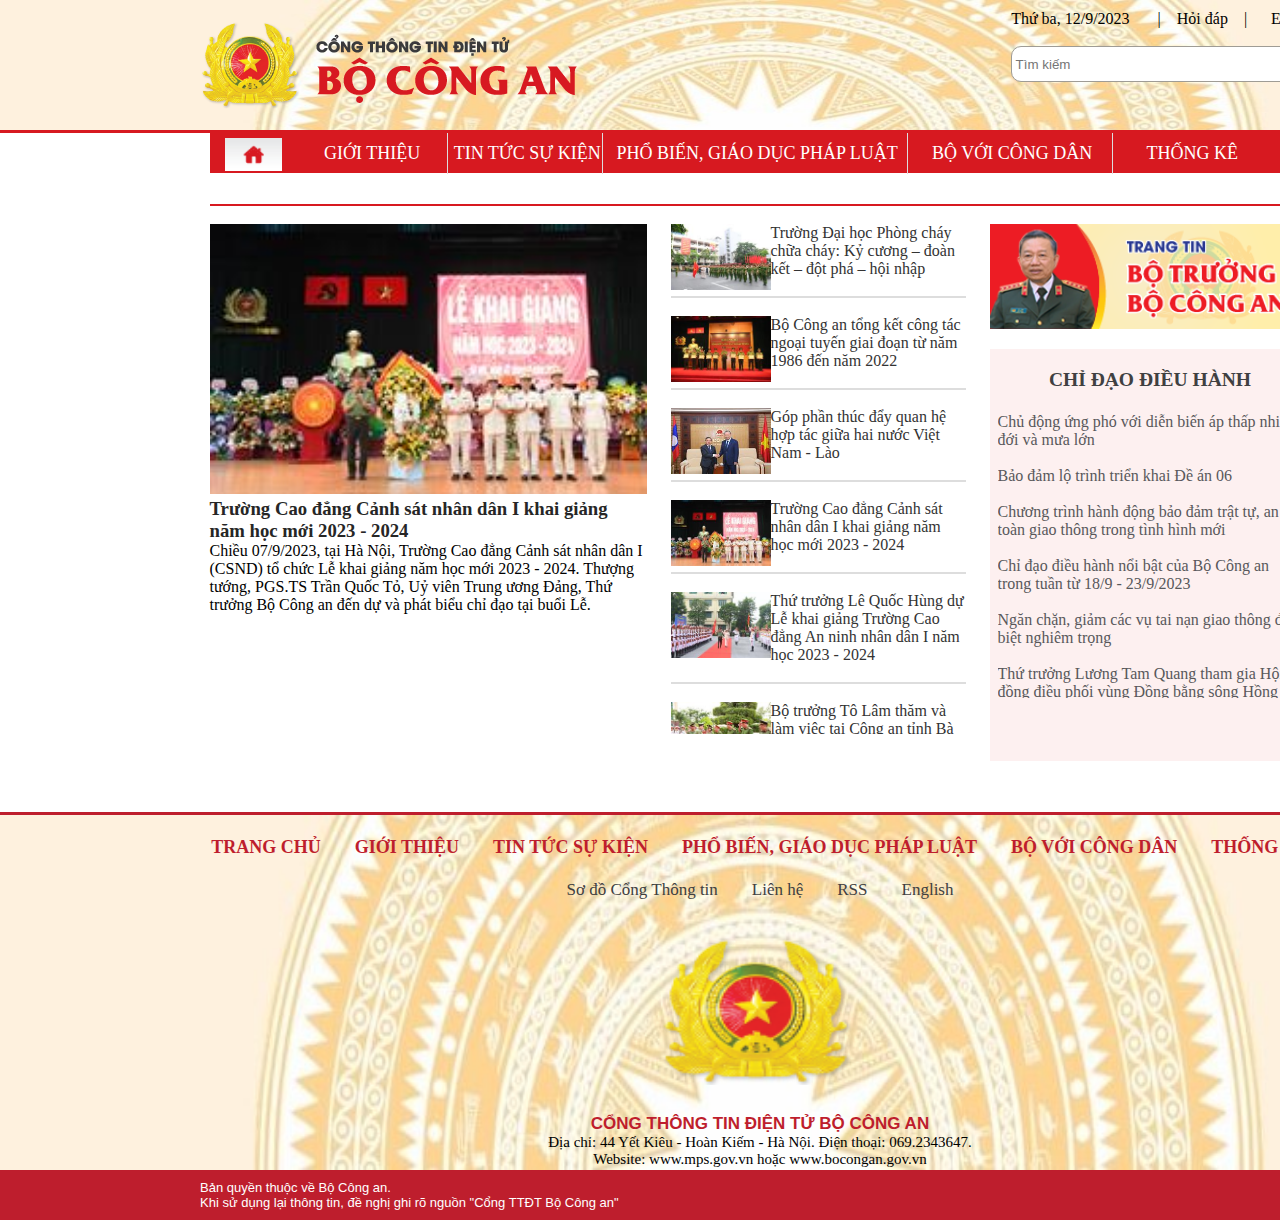
<file: index.html>
<!doctype html>
<html>
<head>
<meta charset="utf-8">
<title>Cổng thông tin điện tử Bộ Công An bocongan.gov.vn </title> 
	<link rel="stylesheet" href="style.css">
</head>

<body>
	
	<div id="phandau">
		
     <ul>
		
	<img class="logo" src="Ảnh/logo bộ CA.png" alt="logo">
		 
     <div class="h9">	
	     <h9> Thứ ba, 12/9/2023 &ensp; &ensp; |</h9>
	     <h9> <a href=""></a> &ensp; Hỏi đáp &ensp; | </h9>
		 <h9> <a href=""></a> &ensp;&ensp; English </h9> <br><br>
		 <span>
		 <i class="fa-solid fa-magnifying-glass"></i>
		<input type="text" placeholder=  " Tìm kiếm" >
		 </span>
		 </div>
	
	</ul>
		
		
  </div>	
           
	<div class="container">
		<nav>
			<div class="menu" style="background-color: #D71920"> 
				<div style="float: left">
					<a href="index.html"><img style=" height:33px; padding: 5px 15px; " src="Ảnh/ảnh làm web Bộ.png" alt=""></a>
				</div>
			  <ul >
    			<li ><a href="index3.html">GIỚI THIỆU</a>
					  <ul>   
						<li><a href="index3.html"></a>Lãnh đạo Bộ</li>
				    	<li><a href="#"></a>Chức năng nhiệm vụ</li>
				    	<li><a href="#"></a>Lịch sử phát triển</li>
					  </ul>

				  </li>
			  	<li ><a href="#">TIN TỨC SỰ KIỆN</a>
				   <ul>   
						<li><a href="#"></a>Hoạt động của lực lượng Công an </li>
				    	<li><a href="#"></a>Chỉ đạo điều hành</li>
				    	<li><a href="#"></a>Thông tin đối ngoại</li>
					    <li><a href="#"></a>Tin an ninh trật tự </li>
					    <li><a href="#"></a>Người tốt, việc tốt</li>
					    <li><a href="#"></a>Hoạt động xã hội</li>
					  </ul>
				  </li>
			  	<li ><a href="#">PHỔ BIẾN, GIÁO DỤC PHÁP LUẬT</a></li>
			  	<li ><a href="#">BỘ VỚI CÔNG DÂN </a>
				    <ul>
				   	<li><a href="#"></a>Hỏi đáp</li>
				   	<li><a href="#"></a>Lịch tiếp công dân </li>
				   </ul>
				  </li>
			  	<li ><a href="#">THỐNG KÊ </a>
				  <ul>
				  	<li><a href=""></a>Phòng,chống tội phạm và VPPL</li>
				  	<li><a href=""></a>Quản lý hành chính về trật tự xã hội</li>
				  	<li><a href=""></a> Quản lý xuất, nhập cảnh </li>
				  </ul>
				  </li>
			  </ul>
			</div>
		  
		</nav>
		
		<marquee>
		
              
		    <a href="#"><img src="Ảnh/logo  sao vàng.jpg" alt="logosaovang">Các dự án luật do Bộ Công an chủ trì soạn thảo.</a>
		    <a href="#"><img src=" Ảnh/logo  sao vàng.jpg" alt="logosaovang" >Lực lượng CAND phòng,chống thiên tai,bão lũ và tìm kiếm cứu nạn, cứu hộ.</a> 
		    <a href="#"><img src=" Ảnh/logo  sao vàng.jpg" alt="logosaovang">Đấu giá biển số xe ô tô.</a>
            <a href="#"><img src=" Ảnh/logo  sao vàng.jpg" alt="logosaovang">Nhận diện và phòng chống lừa đảo trực tuyến .</a>
			   
			</marquee>
		</div>
		
		
      <div id="phangiua">
		 <hr color="#D71920">
		 <br>
	    <div id="ndtrai">
		
		<div class="trai1">

               
		        <a href="#"><img src="Ảnh/cao đăng cs nd 1.jpg" alt="anhnen" ></a>
				
				<a style="text-decoration: none;color: #262626" href=""><h3> Trường Cao đẳng Cảnh sát nhân dân I khai giảng <br> năm học mới 2023 - 2024</h3></a> 
				   
               <p>Chiều 07/9/2023, tại Hà Nội, Trường Cao đẳng Cảnh sát nhân dân I <br> (CSND) tổ chức Lễ khai giảng năm học mới 2023 - 2024. Thượng <br> tướng, PGS.TS Trần Quốc Tỏ, Uỷ viên Trung ương Đảng, Thứ <br> trưởng Bộ Công an đến dự và phát biểu chỉ đạo tại buổi Lễ.</p> 	
				
<!--			   <a href="#"><img src="#" ></a><br><br>
				
			   <a style="text-decoration: none;color: #262626" href="#"><h3> Thứ trưởng Lê Quốc Hùng dự Lễ khai giảng Trường <br> Cao đẳng An ninh nhân dân I năm học 2023 - 2024</h3></a>
                
				
				<p>Sáng 07/9/2023, tại Hà Nội, Trường Cao đẳng An ninh nhân dân <br> (ANND) I tổ chức Lễ khai giảng năm học mới 2023 - 2024. Trung <br> tướng, TS Lê Quốc Hùng, Uỷ viên Trung ương Đảng, Thứ trưởng <br> Bộ Công an đến dự, đánh trống khai giảng và phát biểu chỉ đạo tại <br> buổi Lễ.</p> 
				   
				
							<a href="#"><img src="https://bocongan.gov.vn/knd/tt/PublishingImages/Tran%20Thanh%20Xuan/805a0778-1693979155353.jpg?RenditionID=7" ></a><br><br>
				
				<a style="text-decoration: none;color: #262626" href="#"><h3> Bộ trưởng Tô Lâm thăm và làm việc tại Công an tỉnh <br> Bà Rịa - Vũng Tàu</h3></a> 
                
				
			   <p>Ngày 06/9/2023, Đại tướng Tô Lâm, Ủy viên Bộ Chính trị, Bộ <br> trưởng Bộ Công an cùng Đoàn công tác Bộ Công an đã đến thăm và <br> làm việc tại Công an tỉnh Bà Rịa - Vũng Tàu.</p>
				
			       <a href="#"> <img src="https://bocongan.gov.vn/knd/tt/PublishingImages/Tran%20Thanh%20Xuan/dsc_0844.jpg?RenditionID=7" </a><br><br> 
				
				<a style="text-decoration: none;color: #262626" href="#"><h3> Bộ Công an tổng kết công tác ngoại tuyến giai đoạn từ <br> năm 1986 đến năm 2022</h3></a>
                
				
				<p>Ngày 07/9/2023, tại Hà Nội, Đảng ủy Công an Trung ương, Bộ <br> Công an tổ chức Hội nghị tổng kết công tác ngoại tuyến, giai đoạn <br> từ năm 1986 đến năm 2022. Đại tướng Tô Lâm, Ủy viên Bộ Chính <br> trị, Bí thư Đảng ủy Công an Trung ương, Bộ trưởng Bộ Công an <br> chủ trì Hội nghị.</p> -->
					
				
		  </div>
			
		  <div class=" khoangtrang"></div>
			
		  <div class="trai2">
			<a style="text-decoration: none;" href="index2.html">
				<img src="Ảnh/đh PCCC.jpg" alt="ảnh">
				<p >Trường Đại học Phòng cháy chữa cháy: Kỷ cương – đoàn kết – đột phá – hội nhập</p>
			  
			  </a> <br> <hr color="#DDDDDD"> <br>
			  
			  <a style="text-decoration: none;" href="">
				<img src="Ảnh/bộ CA tổng kết.jpg" alt="ảnh">
				<p >Bộ Công an tổng kết công tác ngoại tuyến giai đoạn từ năm 1986 đến năm 2022</p>
			  
			  </a> <br> <hr color="#DDDDDD"> <br>
			  
			   <a style="text-decoration: none;" href="">
				<img src="Ảnh/thúc đẩy quan hệ.jpg" alt="ảnh">
				<p >Góp phần thúc đẩy quan hệ hợp tác giữa hai nước Việt Nam - Lào</p>
			   
			 </a> <br> <hr color="#DDDDDD"> <br>
			  
			   <a style="text-decoration: none;" href="">
				<img src="Ảnh/cao đăng cs nd 1.jpg" alt="ảnh">
				<p >Trường Cao đẳng Cảnh sát nhân dân I khai giảng năm học mới 2023 - 2024</p>
			   
			 </a> <br> <hr color="#DDDDDD"> <br>
			  
			   <a style="text-decoration: none;" href="">
				<img src="Ảnh/thứ trưởng dự lễ khai giảng.jpg" alt="ảnh">
				<p >Thứ trưởng Lê Quốc Hùng dự Lễ khai giảng Trường Cao đẳng An ninh nhân dân I năm học 2023 - 2024</p>
			   
			 </a> <br> <hr color="#DDDDDD"> <br>
			  
			  <a style="text-decoration: none;" href="">
				<img src="Ảnh/bộ trưởng Tô Lâm.jpg" alt="ảnh">
				<p >Bộ trưởng Tô Lâm thăm và làm việc tại Công an tỉnh Bà Rịa - Vũng Tàu</p>
			   
			 </a> <br> <hr color="#DDDDDD"> <br>
			  
			  <a style="text-decoration: none;" href="">
				<img src="Ảnh/tiẻu ban bảo vệ.jpg" alt="ảnh">
				<p >Tiểu ban Bảo vệ chính trị nội bộ Trung ương kiểm tra tại Ban Thường vụ Tỉnh ủy Bà Rịa - Vũng Tàu</p>
			   
			 </a> <br> <hr color="#DDDDDD"> <br>
			  
			     <a style="text-decoration: none;" href="">
				<img src="Ảnh/tập trung đổi mới.jpg" alt="ảnh">
				<p >Tập trung đổi mới chương trình đào tạo, phương pháp và lề lối dạy học theo hướng lấy người học làm trung tâm</p>
			   
			 </a> <br> <hr color="#DDDDDD"> <br>
			</div>
        </div>
	
	
       <div id="ndphai">
	     <img src="Ảnh/ảnh bộ trưởng ca.png" alt="ảnh bộ trưởng ca"> 
		   <div class="box">
			 <div class="text1">  
		   <h2>CHỈ ĐẠO ĐIỀU HÀNH</h2>
			   </div>	
			   
			   <div class="abc">
				   <a style="color: #58585B ; text-decoration: none"  href="index4.html">Chủ động ứng phó với diễn biến áp thấp nhiệt đới và mưa lớn</a> <br><br>
				    <a style="color: #58585B ; text-decoration: none" href="index5.html">Bảo đảm lộ trình triển khai Đề án 06</a> <br><br>
				  	<a style="color: #58585B ; text-decoration: none" href="index6.html">Chương trình hành động bảo đảm trật tự, an toàn giao thông trong tình hình mới</a><br><br>
				  	<a style="color: #58585B ; text-decoration: none" href="index7.html">Chỉ đạo điều hành nổi bật của Bộ Công an trong tuần từ 18/9 - 23/9/2023</a><br><br>
				  	<a style="color: #58585B ; text-decoration: none" href="index8.html">Ngăn chặn, giảm các vụ tai nạn giao thông đặc biệt nghiêm trọng</a><br><br>
				  	<a style="color: #58585B ; text-decoration: none" href="index9.html">Thứ trưởng Lương Tam Quang tham gia Hội đồng điều phối vùng Đồng bằng sông Hồng</a><br><br>
				  	<a style="color: #58585B ; text-decoration: none" href="index10.html">Thứ trưởng Nguyễn Duy Ngọc tham gia Ủy ban Quốc gia về Trẻ em</a><br><br>
				  	<a style=" color: #58585B ; text-decoration: none" href="index11.html">Phó Thủ tướng Chính phủ Trần Lưu Quang gửi Thư khen Công an tỉnh Nghệ An</a><br><br>
				  	 <a style=" color: #58585B ; text-decoration: none" href="index12.html">Chỉ đạo điều hành nổi bật của Bộ Công an trong tuần từ 11/9 - 16/9/2023</a><br><br>
				  	<a style=" color: #58585B ; text-decoration: none" href="index13.html">Thủ tướng yêu cầu hoàn thành tổng kiểm tra an toàn phòng cháy, chữa cháy trước ngày 15/11/2023</a> <br><br>
			   
				   
			   </div>

		   </div> 
	   </div>
	   
	</div>
			
	<br><br><br><br>
	<br>
	<br>
<!--	Phần kết html -->
	<div id="phanket">
		
<div class="menu-footer">  
			  
	  <div class="footer-layout">
		   <ul>
		   	<li><a href="">TRANG CHỦ</a></li>
		   	<li><a href="">GIỚI THIỆU </a></li>
		   	<li><a href="">TIN TỨC SỰ KIỆN</a></li>
			<li><a href="">PHỔ BIẾN, GIÁO DỤC PHÁP LUẬT</a></li>
			<li><a href="">BỘ VỚI CÔNG DÂN</a></li>
			<li><a href="">THỐNG KÊ</a></li>
		   </ul>
		   </div>
			  
		<div class="footer-child">
		    <ul>
		 	<li><a href="">Sơ đồ Cổng Thông tin</a></li>
		 	<li><a href="">Liên hệ</a></li>
		 	<li><a href="">RSS</a></li>
		 	<li><a href="">English</a></li>
		    </ul>
		   
	    </div>
	
	   <center><img src="Ảnh/Logo  Bộ Công an .png" alt=""></center> 
	     
	      <div class="p"> <p class="footer-text1"> CỔNG THÔNG TIN ĐIỆN TỬ BỘ CÔNG AN</p>
	       
	      <p class="footer-text2"> Địa chỉ: 44 Yết Kiêu - Hoàn Kiếm - Hà Nội. Điện thoại: 069.2343647. <br>
                 Website: www.mps.gov.vn hoặc www.bocongan.gov.vn </p>  </div>
 </div>	   

		
		
		
		<div class="footer-text3">
		 <p> Bản quyền thuộc về Bộ Công an. <br>
          Khi sử dụng lại thông tin, đề nghị ghi rõ nguồn "Cổng TTĐT Bộ Công an"</p>
		</div>
	</div>
	
	
</body>
</html>
</file>
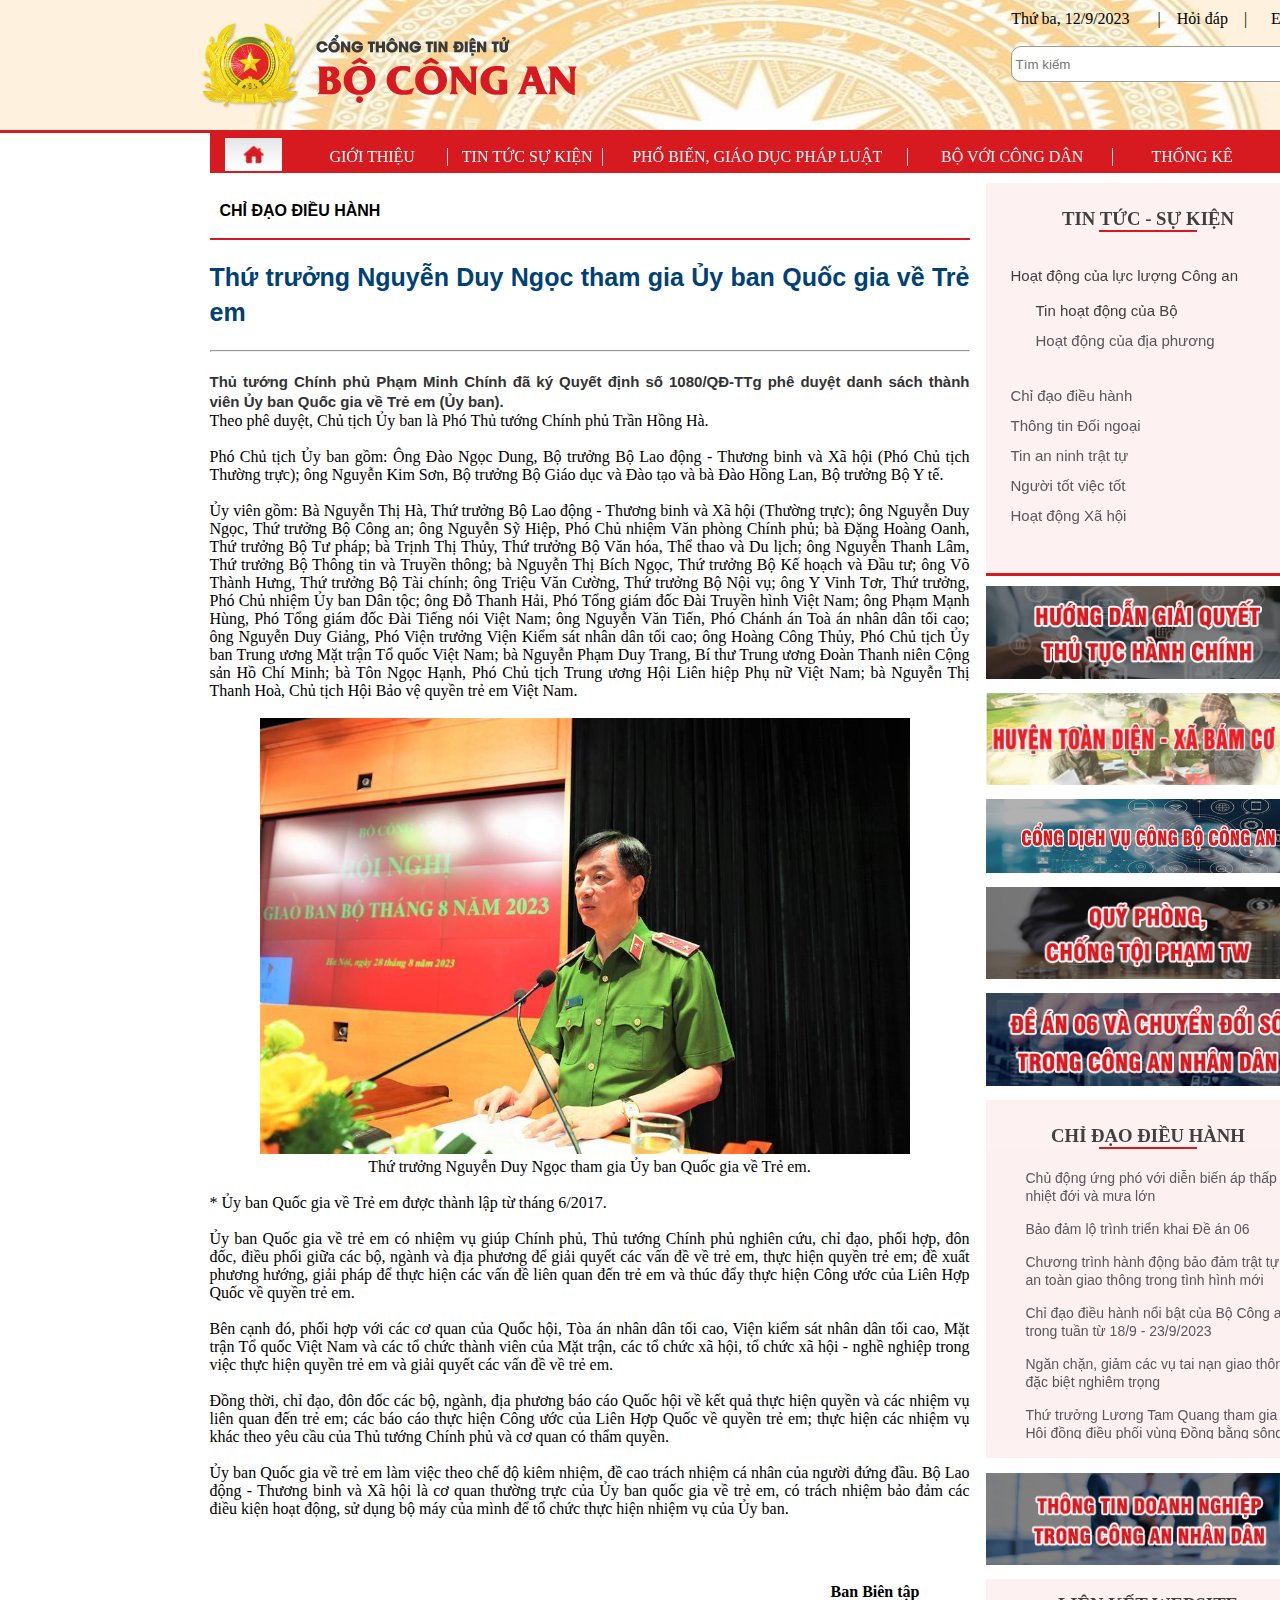
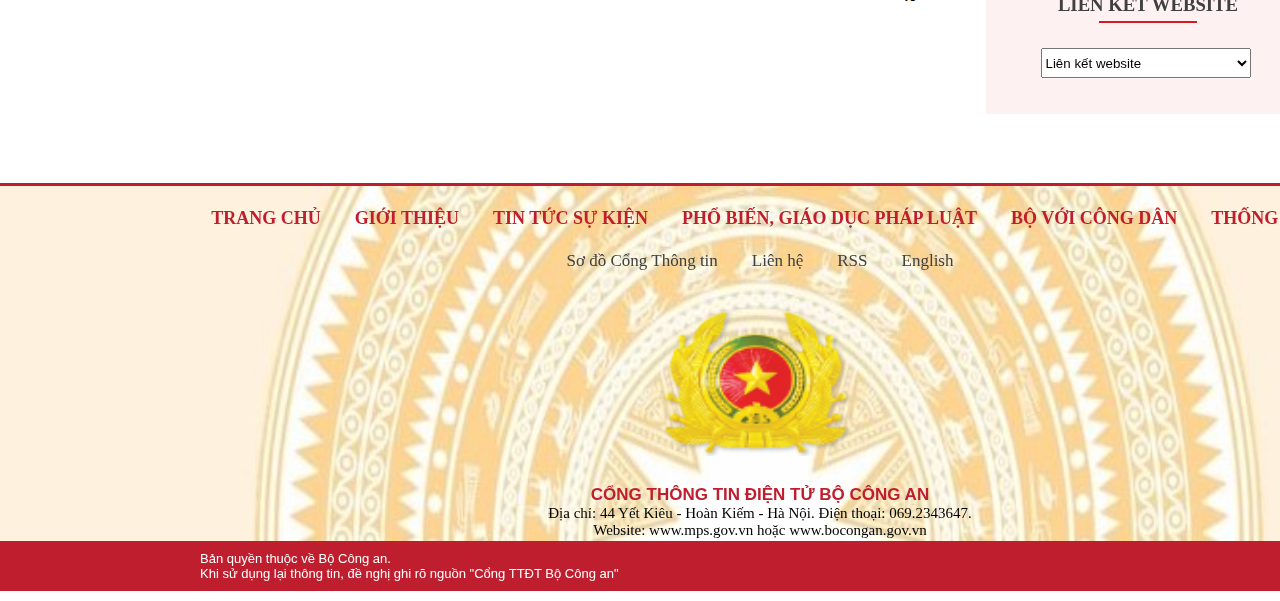
<file: index10.html>
<!doctype html>
<html>
<head>
<meta charset="utf-8">
<title>Thứ trưởng Nguyễn Duy Ngọc tham gia Ủy ban Quốc gia về Trẻ em</title>
	<link rel="stylesheet" href="style10.css">
</head>

<body>
	
	<div id="phandau">
		
     <ul>
		
	<img class="logo" src="Ảnh/logo bộ CA.png" alt="logo">
		 
     <div class="h9">	
	     <h9> Thứ ba, 12/9/2023 &ensp; &ensp; |</h9>
	     <h9> <a href=""></a> &ensp; Hỏi đáp &ensp; | </h9>
		 <h9> <a href=""></a> &ensp;&ensp; English </h9> <br><br>
		 <span>
		 <i class="fa-solid fa-magnifying-glass"></i>
		<input type="text" placeholder=  " Tìm kiếm" >
		 </span>
		 </div>
	
	</ul>
		
		
  </div>	
           
	<div class="container">
		<nav>
			<div class="menu" style="background-color: #D71920"> 
				<div style="float: left">
					<a href="index.html"><img style=" height:33px; padding: 5px 15px; " src="Ảnh/ảnh làm web Bộ.png" alt=""></a>
				</div>
			  <ul >
    			<li style="margin-top: 15px;"><a href="index3.html">GIỚI THIỆU</a>
					  <ul>   
						<li><a href="index3.html"></a>Lãnh đạo Bộ</li>
				    	<li><a href="#"></a>Chức năng nhiệm vụ</li>
				    	<li><a href="#"></a>Lịch sử phát triển</li>
					  </ul>

				  </li>
			  	<li style="margin-top: 15px;"><a href="#">TIN TỨC SỰ KIỆN</a>
				   <ul>   
						<li><a href="#"></a>Hoạt động của lực lượng Công an </li>
				    	<li><a href="#"></a>Chỉ đạo điều hành</li>
				    	<li><a href="#"></a>Thông tin đối ngoại</li>
					    <li><a href="#"></a>Tin an ninh trật tự </li>
					    <li><a href="#"></a>Người tốt, việc tốt</li>
					    <li><a href="#"></a>Hoạt động xã hội</li>
					  </ul>
				  </li>
			  	<li style="margin-top: 15px;"><a href="#">PHỔ BIẾN, GIÁO DỤC PHÁP LUẬT</a></li>
			  	<li style="margin-top: 15px;"><a href="#">BỘ VỚI CÔNG DÂN </a>
				    <ul>
				   	<li><a href="#"></a>Hỏi đáp</li>
				   	<li><a href="#"></a>Lịch tiếp công dân </li>
				   </ul>
				  </li>
			  	<li style="margin-top: 15px;"><a href="#">THỐNG KÊ </a>
				  <ul>
				  	<li><a href=""></a>Phòng,chống tội phạm và VPPL</li>
				  	<li><a href=""></a>Quản lý hành chính về trật tự xã hội</li>
				  	<li><a href=""></a> Quản lý xuất, nhập cảnh </li>
				  </ul>
				  </li>
			  </ul>
			</div>
		  
		</nav>
    </div>
	
	<div id="phangiua">
		
	 <div class="ndtrai">
		 <h4>CHỈ ĐẠO ĐIỀU HÀNH</h4> 
		 
		 <hr color="#D71920">
		  <h2>Thứ trưởng Nguyễn Duy Ngọc tham gia Ủy ban Quốc gia về Trẻ em</h2>
		 
		  <hr>
		  
		 <h5>Thủ tướng Chính phủ Phạm Minh Chính đã ký Quyết định số 1080/QĐ-TTg phê duyệt danh sách thành viên Ủy ban Quốc gia về Trẻ em (Ủy ban).</h5>
		 
		 <p>Theo phê duyệt, Chủ tịch Ủy ban là Phó Thủ tướng Chính phủ Trần Hồng Hà. <br><br>

          Phó Chủ tịch Ủy ban gồm: Ông Đào Ngọc Dung, Bộ trưởng Bộ Lao động - Thương binh và Xã hội (Phó Chủ tịch Thường trực); ông Nguyễn Kim Sơn, Bộ trưởng Bộ Giáo dục và Đào tạo và bà Đào Hồng Lan, Bộ trưởng Bộ Y tế. <br><br>

          Ủy viên gồm: Bà Nguyễn Thị Hà, Thứ trưởng Bộ Lao động - Thương binh và Xã hội (Thường trực); ông Nguyễn Duy Ngọc, Thứ trưởng Bộ Công an; ông Nguyễn Sỹ Hiệp, Phó Chủ nhiệm Văn phòng Chính phủ; bà Đặng Hoàng Oanh, Thứ trưởng Bộ Tư pháp; bà Trịnh Thị Thủy, Thứ trưởng Bộ Văn hóa, Thể thao và Du lịch; ông Nguyễn Thanh Lâm, Thứ trưởng Bộ Thông tin và Truyền thông; bà Nguyễn Thị Bích Ngọc, Thứ trưởng Bộ Kế hoạch và Đầu tư; ông Võ Thành Hưng, Thứ trưởng Bộ Tài chính; ông Triệu Văn Cường, Thứ trưởng Bộ Nội vụ; ông Y Vinh Tơr, Thứ trưởng, Phó Chủ nhiệm Ủy ban Dân tộc; ông Đỗ Thanh Hải, Phó Tổng giám đốc Đài Truyền hình Việt Nam; ông Phạm Mạnh Hùng, Phó Tổng giám đốc Đài Tiếng nói Việt Nam; ông Nguyễn Văn Tiến, Phó Chánh án Toà án nhân dân tối cao; ông Nguyễn Duy Giảng, Phó Viện trưởng Viện Kiểm sát nhân dân tối cao; ông Hoàng Công Thủy, Phó Chủ tịch Ủy ban Trung ương Mặt trận Tổ quốc Việt Nam; bà Nguyễn Phạm Duy Trang, Bí thư Trung ương Đoàn Thanh niên Cộng sản Hồ Chí Minh; bà Tôn Ngọc Hạnh, Phó Chủ tịch Trung ương Hội Liên hiệp Phụ nữ Việt Nam; bà Nguyễn Thị Thanh Hoà, Chủ tịch Hội Bảo vệ quyền trẻ em Việt Nam. </p> <br>
		 <img src="Ảnh/Thứ trưởng Nguyễn Duy Ngọc tham gia Ủy ban Quốc gia về Trẻ em..jpg" alt="">
		   <center><figurecaption >
			Thứ trưởng Nguyễn Duy Ngọc tham gia Ủy ban Quốc gia về Trẻ em.
		</figurecaption></center> <br>
		 
		 <p>* Ủy ban Quốc gia về Trẻ em được thành lập từ tháng 6/2017. <br><br>

         Ủy ban Quốc gia về trẻ em có nhiệm vụ giúp Chính phủ, Thủ tướng Chính phủ nghiên cứu, chỉ đạo, phối hợp, đôn đốc, điều phối giữa các bộ, ngành và địa phương để giải quyết các vấn đề về trẻ em, thực hiện quyền trẻ em; đề xuất phương hướng, giải pháp để thực hiện các vấn đề liên quan đến trẻ em và thúc đẩy thực hiện Công ước của Liên Hợp Quốc về quyền trẻ em.<br><br>

         Bên cạnh đó, phối hợp với các cơ quan của Quốc hội, Tòa án nhân dân tối cao, Viện kiểm sát nhân dân tối cao, Mặt trận Tổ quốc Việt Nam và các tổ chức thành viên của Mặt trận, các tổ chức xã hội, tổ chức xã hội - nghề nghiệp trong việc thực hiện quyền trẻ em và giải quyết các vấn đề về trẻ em.<br><br>

          Đồng thời, chỉ đạo, đôn đốc các bộ, ngành, địa phương báo cáo Quốc hội về kết quả thực hiện quyền và các nhiệm vụ liên quan đến trẻ em; các báo cáo thực hiện Công ước của Liên Hợp Quốc về quyền trẻ em; thực hiện các nhiệm vụ khác theo yêu cầu của Thủ tướng Chính phủ và cơ quan có thẩm quyền.<br><br>

          Ủy ban Quốc gia về trẻ em làm việc theo chế độ kiêm nhiệm, đề cao trách nhiệm cá nhân của người đứng đầu. Bộ Lao động - Thương binh và Xã hội là cơ quan thường trực của Ủy ban quốc gia về trẻ em, có trách nhiệm bảo đảm các điều kiện hoạt động, sử dụng bộ máy của mình để tổ chức thực hiện nhiệm vụ của Ủy ban.</p>
		 
		 <h7>Ban Biên tập</h7>
		</div>
		
	<div class="ndphai">
		<div class="table-1">
		    <h3> TIN TỨC - SỰ KIỆN</h3> 
				<div class="linered"></div>
				<ul>
					<li><a href="/" title="" class="active">Hoạt động của lực lượng Công an</a>
					  <ul>
						<li><a href="/" title="" class="active">Tin hoạt động của Bộ</a> </li> 
						<li> <a href="/" title="" class="">Hoạt động của địa phương</a></li>
				      </ul>
				    </li>
					
						
					<li><a href="/" title="" class="">Chỉ đạo điều hành</a></li>
					<li><a href="/" title="" class="">Thông tin Đối ngoại</a></li>
					<li><a href="/" title="" class="">Tin an ninh trật tự</a></li>
					<li><a href="/" title="" class="">Người tốt việc tốt</a></li>
					<li><a href="/" title="" class="">Hoạt động Xã hội</a></li>
				</ul>
			
				</div>
		
		<a href=""><img src="Ảnh/thủ tục hành chính.png" alt="">  </a>
		<a href=""><img src="Ảnh/Huyện toàn diện xã bám cơ sở.png" alt=""></a>
		<a href=""><img src="Ảnh/cổng dịch vụ công bộ công an.png" alt=""></a>
		<a href=""><img src="Ảnh/quỹ phòng chống tội phạm.png" alt=""></a>
		<a href=""><img src="Ảnh/đề án 06.png" alt=""></a>
		
		<div class="table-2">
			     <h3>CHỈ ĐẠO ĐIỀU HÀNH</h3>
				<div class="linered"></div>
			<ul>
				 	<li><a href="index4.html">Chủ động ứng phó với diễn biến áp thấp nhiệt đới và mưa lớn</a></li>
				 	<li><a href="index5.html">Bảo đảm lộ trình triển khai Đề án 06</a> </li>
				 	<li><a href="index6.html">Chương trình hành động bảo đảm trật tự, an toàn giao thông trong tình hình mới</a> </li>
				 	<li><a href="index7.html">Chỉ đạo điều hành nổi bật của Bộ Công an trong tuần từ 18/9 - 23/9/2023</a> </li>
				 	<li><a href="index8.html">Ngăn chặn, giảm các vụ tai nạn giao thông đặc biệt nghiêm trọng</a> </li>
					<li><a href="index9.html">Thứ trưởng Lương Tam Quang tham gia Hội đồng điều phối vùng Đồng bằng sông Hồng</a> </li>
					<li><a href="index10.html">Thứ trưởng Nguyễn Duy Ngọc tham gia Ủy ban Quốc gia về Trẻ em</a> </li>
					<li><a href="index11.html">Phó Thủ tướng Chính phủ Trần Lưu Quang gửi Thư khen Công an tỉnh Nghệ An</a> </li>
					<li><a href="index12.html">Chỉ đạo điều hành nổi bật của Bộ Công an trong tuần từ 11/9 - 16/9/2023</a> </li>
					<li><a href="index13.html">Thủ tướng yêu cầu hoàn thành tổng kiểm tra an toàn phòng cháy, chữa cháy trước ngày 15/11/2023</a> </li>
				 </ul>
			</div>
		
		 <a href=""><img src="Ảnh/doanhnghieptrongcand.png" alt="doanhnghieptrongcand"></a>
		
		 	<div class="lkweb">
			    <h3>LIÊN KẾT WEBSITE</h3>
				<div class="linered"></div>
				
				
				<select name="lienketweb" id="slLienKet">
				
				<option selected="selected" value="0">Liên kết website</option>
					
				<option style="font-weight:bold" value="/##_Blank">---Công an các tỉnh, thành phố</option>
				
			 <option value="http://conganbacgiang.gov.vn/">------Công an tỉnh Bắc Giang</option>
              

			 <option value="https://congan.binhduong.gov.vn/trang-chu.aspx">------Công an tỉnh Bình Dương</option>
              
			 <option value="http://congan.haiduong.gov.vn##_Blank">------Công an tỉnh Hải Dương</option>
              
			 <option value="http://xnc.catphcm.bocongan.gov.vn/##_Blank">------Phòng Quản lý xuất nhập cảnh Công an TP Hồ Chí Minh</option>
              
			 <option value="http://conganbacninh.vn##_Blank">------Công an tỉnh Bắc Ninh</option>
              
            
			 <option value="http://conganyenbai.gov.vn##_Blank">------Công an tỉnh Yên Bái</option>
              
			 <option value="http://conganvinhphuc.vn##_Blank">------Công an tỉnh Vĩnh Phúc</option>
              
			 <option value="http://conganbackan.vn##_Blank">------Công an tỉnh Bắc Kạn</option>
              
			 <option value="http://congankhanhhoa.gov.vn##_Blank">------Công an tỉnh Khánh Hòa</option>
              
			 <option value="http://congan.namdinh.gov.vn##_Blank">------Công an tỉnh Nam Định</option>
              
			 <option value="http://catphcm.bocongan.gov.vn##_Blank">------Công an TP. Hồ Chí Minh</option>
              
			 <option value="http://conganhatinh.gov.vn##_Blank">------Công an tỉnh Hà Tĩnh</option>
              
			 <option value="http://congan.hanam.gov.vn##_Blank">------Công an tỉnh Hà Nam</option>
              
			 <option value="http://congan.haiphong.gov.vn##_Blank">------Công an thành phố Hải Phòng</option>
              
			 <option value="http://congan.travinh.gov.vn/##_Blank">------Công an tỉnh Trà Vinh</option>
              
			 <option value="http://congan.hanoi.gov.vn##_Blank">------Công an thành phố Hà Nội</option>
              
			 <option value="http://congan.baria-vungtau.gov.vn##_Blank">------Công an tỉnh Bà Rịa - Vũng Tàu</option>
              
			 <option value="http://congan.kiengiang.gov.vn##_Blank">------Công an tỉnh Kiên Giang</option>
              
			 <option value="http://congan.hoabinh.gov.vn##_Blank">------Công an tỉnh Hòa Bình</option>
              
			 <option value="http://congan.angiang.gov.vn##_Blank">------Công an tỉnh An Giang</option>
              
			 <option value="http://conganthanhhoa.gov.vn##_Blank">------Công an tỉnh Thanh Hoá</option>
              
			 <option value="http://congan.binhthuan.gov.vn##_Blank">------Công an tỉnh Bình Thuận</option>
              
			 <option value="http://conganquangbinh.gov.vn##_Blank">------Công an tỉnh Quảng Bình</option>
              
			 <option value="http://congan.ninhbinh.gov.vn##_Blank">------Công an tỉnh Ninh Bình</option>
              
			 <option value="http://congan.longan.gov.vn##_Blank">------Công an tỉnh Long An</option>
              
			 <option value="http://congan.caobang.gov.vn##_Blank">------Công an tỉnh Cao Bằng</option>
              
			 <option value="http://congan.dienbien.gov.vn##_Blank">------Công an tỉnh Điện Biên</option>
              
			 <option value="http://congansonla.gov.vn##_Blank">------Công an tỉnh Sơn La</option>
              
			 <option value="http://congan.laichau.gov.vn##_Blank">------Công an tỉnh Lai Châu</option>
              
			 <option value="http://congan.laocai.gov.vn##_Blank">------Công an tỉnh Lào Cai</option>
              
			 <option value="http://conganquangninh.gov.vn##_Blank">------Công an tỉnh Quảng Ninh</option>
              
			 <option value="http://congan.quangnam.gov.vn##_Blank">------Công an tỉnh Quảng Nam</option>
              
			 <option value="http://congan.quangngai.gov.vn##_Blank">------Công an tỉnh Quảng Ngãi</option>
              
			 <option value="http://congantuyenquang.vn##_Blank">------Công an tỉnh Tuyên Quang</option>
              
			 <option value="http://congan.phutho.gov.vn##_Blank">------Công an tỉnh Phú Thọ</option>
              
			 <option value="http://conganhungyen.gov.vn##_Blank">------Công an tỉnh Hưng Yên</option>
              
			 <option value="http://congan.thaibinh.gov.vn##_Blank">------Công an tỉnh Thái Bình</option>
              
			 <option value="http://congan.quangtri.gov.vn##_Blank">------Công an tỉnh Quảng Trị</option>
              
			 <option value="http://congan.thuathienhue.gov.vn##_Blank">------Công an tỉnh Thừa Thiên - Huế</option>
              
			 <option value="http://congan.danang.gov.vn/##_Blank">------Công an thành phố Đà Nẵng</option>
              
			 <option value="http://congan.phuyen.gov.vn##_Blank">------Công an tỉnh Phú Yên</option>
              
			 <option value="http://congan.ninhthuan.gov.vn##_Blank">------Công an tỉnh Ninh Thuận</option>
              
			 <option value="https://congan.binhdinh.gov.vn##_Blank">------Công an tỉnh Bình Định</option>
              
			 <option value="http://congan.baclieu.gov.vn##_Blank">------Công an tỉnh Bạc Liêu</option>
              
			 <option value="http://congan.bentre.gov.vn##_Blank">------Công an tỉnh Bến Tre</option>
              
			 <option value="http://congan.binhphuoc.gov.vn##_Blank">------Công an tỉnh Bình Phước</option>
              
			 <option value="http://congan.camau.gov.vn##_Blank">------Công an tỉnh Cà Mau</option>
              
			 <option value="http://congan.cantho.gov.vn##_Blank">------Công an thành phố Cần Thơ</option>
              
			 <option value="http://congan.daklak.gov.vn##_Blank">------Công an tỉnh Đắk Lắk</option>
              
			 <option value="http://congan.daknong.gov.vn##_Blank">------Công an tỉnh Đắk Nông</option>
              
			 <option value="http://congan.dongnai.gov.vn##_Blank">------Công an tỉnh Đồng Nai</option>
              
			 <option value="http://congan.dongthap.gov.vn##_Blank">------Công an tỉnh Đồng Tháp</option>
              
			 <option value="http://congan.gialai.gov.vn##_Blank">------Công an tỉnh Gia Lai</option>
              
			 <option value="http://congan.haugiang.gov.vn##_Blank">------Công an tỉnh Hậu Giang</option>
              
			 <option value="http://congan.kontum.gov.vn##_Blank">------Công an tỉnh Kon Tum</option>
              
			 <option value="http://congan.lamdong.gov.vn##_Blank">------Công an tỉnh Lâm Đồng</option>
              
			 <option value="http://congan.soctrang.gov.vn##_Blank">------Công an tỉnh Sóc Trăng</option>
              
			 <option value="http://congan.thainguyen.gov.vn##_Blank">------Công an tỉnh Thái Nguyên</option>
              
			 <option value="http://congan.tiengiang.gov.vn##_Blank">------Công an tỉnh Tiền Giang</option>
              
			 <option value="http://congan.vinhlong.gov.vn##_Blank">------Công an tỉnh Vĩnh Long</option>
              
			 <option value="https://hochieu.cahn.vn/##_Blank">------Phòng Quản lý xuất nhập cảnh Công an TP Hà Nội</option>
              
			 <option value="http://congan.langson.gov.vn##_Blank">------Công an tỉnh Lạng Sơn</option>
              
			 <option value="http://congan.nghean.gov.vn##_Blank">------Công an tỉnh Nghệ An</option>
              
			 <option value="congan.hagiang.gov.vn##_Blank">------Công an tỉnh Hà Giang</option>
              
			 <option value="congan.tayninh.gov.vn##_Blank">------Công an tỉnh Tây Ninh</option>
              
			 <option style="font-weight:bold" value="/##_Blank">---Các Cục trực thuộc Bộ</option>
              
			 <option value="http://canhsatpccc.gov.vn##_Blank">------Cục Cảnh sát PCCC và CNCH</option>
              
			 <option value="http://www.csgt.vn##_Blank">------Cục Cảnh sát giao thông</option>
              
			 <option value="http://csqlhc.bocongan.gov.vn##_Blank">------Cục Cảnh sát QLHC về TTXH</option>
              
			 <option value="http://phongtraoantq.bocongan.gov.vn##_Blank">------Cục Xây dựng phong trào bảo vệ an ninh Tổ quốc</option>
              
			 <option value="http://pcmatuy.bocongan.gov.vn##_Blank">------Cục Cảnh sát điều tra tội phạm về ma túy</option>
              
			 <option value="http://baotangcand.vn##_Blank">------Bảo tàng Công an nhân dân</option>
              
			 <option value="https://xuatnhapcanh.gov.vn/##_Blank">------Cục Quản lý xuất nhập cảnh</option>
              
			 <option style="font-weight:bold" value="/##_Blank">---Các học viện, nhà trường, đơn vị sự nghiệp CAND</option>

			 <option value="http://benhvien199.vn/##_Blank">------Bệnh viện 199</option>
              
			 <option value="http://gtel.vn##_Blank">------Tổng công ty viễn thông Toàn cầu Gtel</option>
              
			 <option value="http://thanglong-bca.vn##_Blank">------Công ty Thăng Long</option>
              
			 <option value="http://benhvien198.vn##_Blank">------Bệnh viện 198</option>
              
			 <option value="http://daihocpccc.edu.vn##_Blank">------Trường Đại học PCCC</option>
              
			 <option value="http://www.pup.edu.vn##_Blank">------Trường Đại học Cảnh sát</option>
              
			 <option value="http://benhvien304.com.vn/##_Blank">------Bệnh viện 30-4</option>
              
			 <option value="http://hvannd.edu.vn##_Blank">------Học viện An ninh nhân dân</option>
              
			 <option value="http://hvcsnd.edu.vn##_Blank">------Học viện Cảnh sát nhân dân</option>
              
			 <option value="http://hvctcand.edu.vn##_Blank">------Học viện Chính trị CAND</option>
              
			 <option value="http://nasico.com.vn##_Blank">------Công ty đóng tàu Nam Triệu</option>
              
			 <option value="http://caodangcsnd2.edu.vn##_Blank">------Trường Cao đẳng CSND II</option>
              
			 <option value="http://cdcsnd1.edu.vn##_Blank">------Trường Cao đẳng CSND I</option>
              
			 <option value="http://tccsnd3.edu.vn##_Blank">------Trường Trung cấp CSND III</option>
              
			 <option value="http://tcsnd5.edu.vn##_Blank">------Trường Trung cấp CSND V</option>
              
			 <option value="http://old.benhvienyhctbca.vn##_Blank">------Bệnh viên Y học cổ truyền</option>
              
			 <option value="http://990.com.vn##_Blank">------Công ty 990</option>
              
			 <option value="http://195fashion.com.vn##_Blank">------Công ty 19-5</option>
              

			 <option value="http://truongt36.edu.vn##_Blank">------Trường Đại học kỹ thuật - hậu cần CAND</option>
              
			 <option value="http://thanhbinhbca.jweb.vn##_Blank">------Công ty Thanh Bình</option>
              
			 <option value="http://cokhioto32.com.vn##_Blank">------Công ty Cơ khí ô tô 3-2</option>
              
			 <option value="http://gmobile.vn##_Blank">------G Mobile</option>
              
			 <option style="font-weight:bold" value="/##_Blank">---Các cơ quan báo chí, xuất bản trong và ngoài ngành</option>

			 <option value="http://www.nxbcand.vn##_Blank">------Nhà Xuất bản CAND</option>
              
			 <option value="http://cadn.com.vn##_Blank">------Báo Công an Đà Nẵng</option>
              
			 <option value="http://www.anhp.vn##_Blank">------Báo An ninh Hải Phòng</option>
              
			 <option value="http://www.congan.com.vn##_Blank">------Báo Công an TP Hồ Chí Minh</option>
              
			 <option value="http://www.anninhthudo.vn##_Blank">------Báo An ninh Thủ đô</option>
              

			 <option value="http://www.cand.com.vn##_Blank">------Báo Công an nhân dân</option>
              
			 <option value="http://antv.gov.vn##_Blank">------Truyền hình CAND</option>
			 <option value="http://chinhphu.vn##_Blank">------Cổng Thông tin điện tử Chính phủ</option>
            </select>
				
			</div>
		</div>
		
	</div>
	
<!--	Phần kết -->
	<div id="phanket">
		
<div class="menu-footer">  
			  
	  <div class="footer-layout">
		   <ul>
		   	<li><a href="">TRANG CHỦ</a></li>
		   	<li><a href="">GIỚI THIỆU </a></li>
		   	<li><a href="">TIN TỨC SỰ KIỆN</a></li>
			<li><a href="">PHỔ BIẾN, GIÁO DỤC PHÁP LUẬT</a></li>
			<li><a href="">BỘ VỚI CÔNG DÂN</a></li>
			<li><a href="">THỐNG KÊ</a></li>
		   </ul>
		   </div>
			  
		<div class="footer-child">
		    <ul>
		 	<li><a href="">Sơ đồ Cổng Thông tin</a></li>
		 	<li><a href="">Liên hệ</a></li>
		 	<li><a href="">RSS</a></li>
		 	<li><a href="">English</a></li>
		    </ul>
		   
	    </div>
	
	   <center><img src="Ảnh/Logo  Bộ Công an .png" alt=""></center> 
	     
	      <div class="p"> <p class="footer-text1"> CỔNG THÔNG TIN ĐIỆN TỬ BỘ CÔNG AN</p>
	       
	      <p class="footer-text2"> Địa chỉ: 44 Yết Kiêu - Hoàn Kiếm - Hà Nội. Điện thoại: 069.2343647. <br>
                 Website: www.mps.gov.vn hoặc www.bocongan.gov.vn </p>  </div>
 </div>	   

		
		
		
		<div class="footer-text3">
		 <p> Bản quyền thuộc về Bộ Công an. <br>
          Khi sử dụng lại thông tin, đề nghị ghi rõ nguồn "Cổng TTĐT Bộ Công an"</p>
		</div>
	</div>
</body>
	</html>
</file>
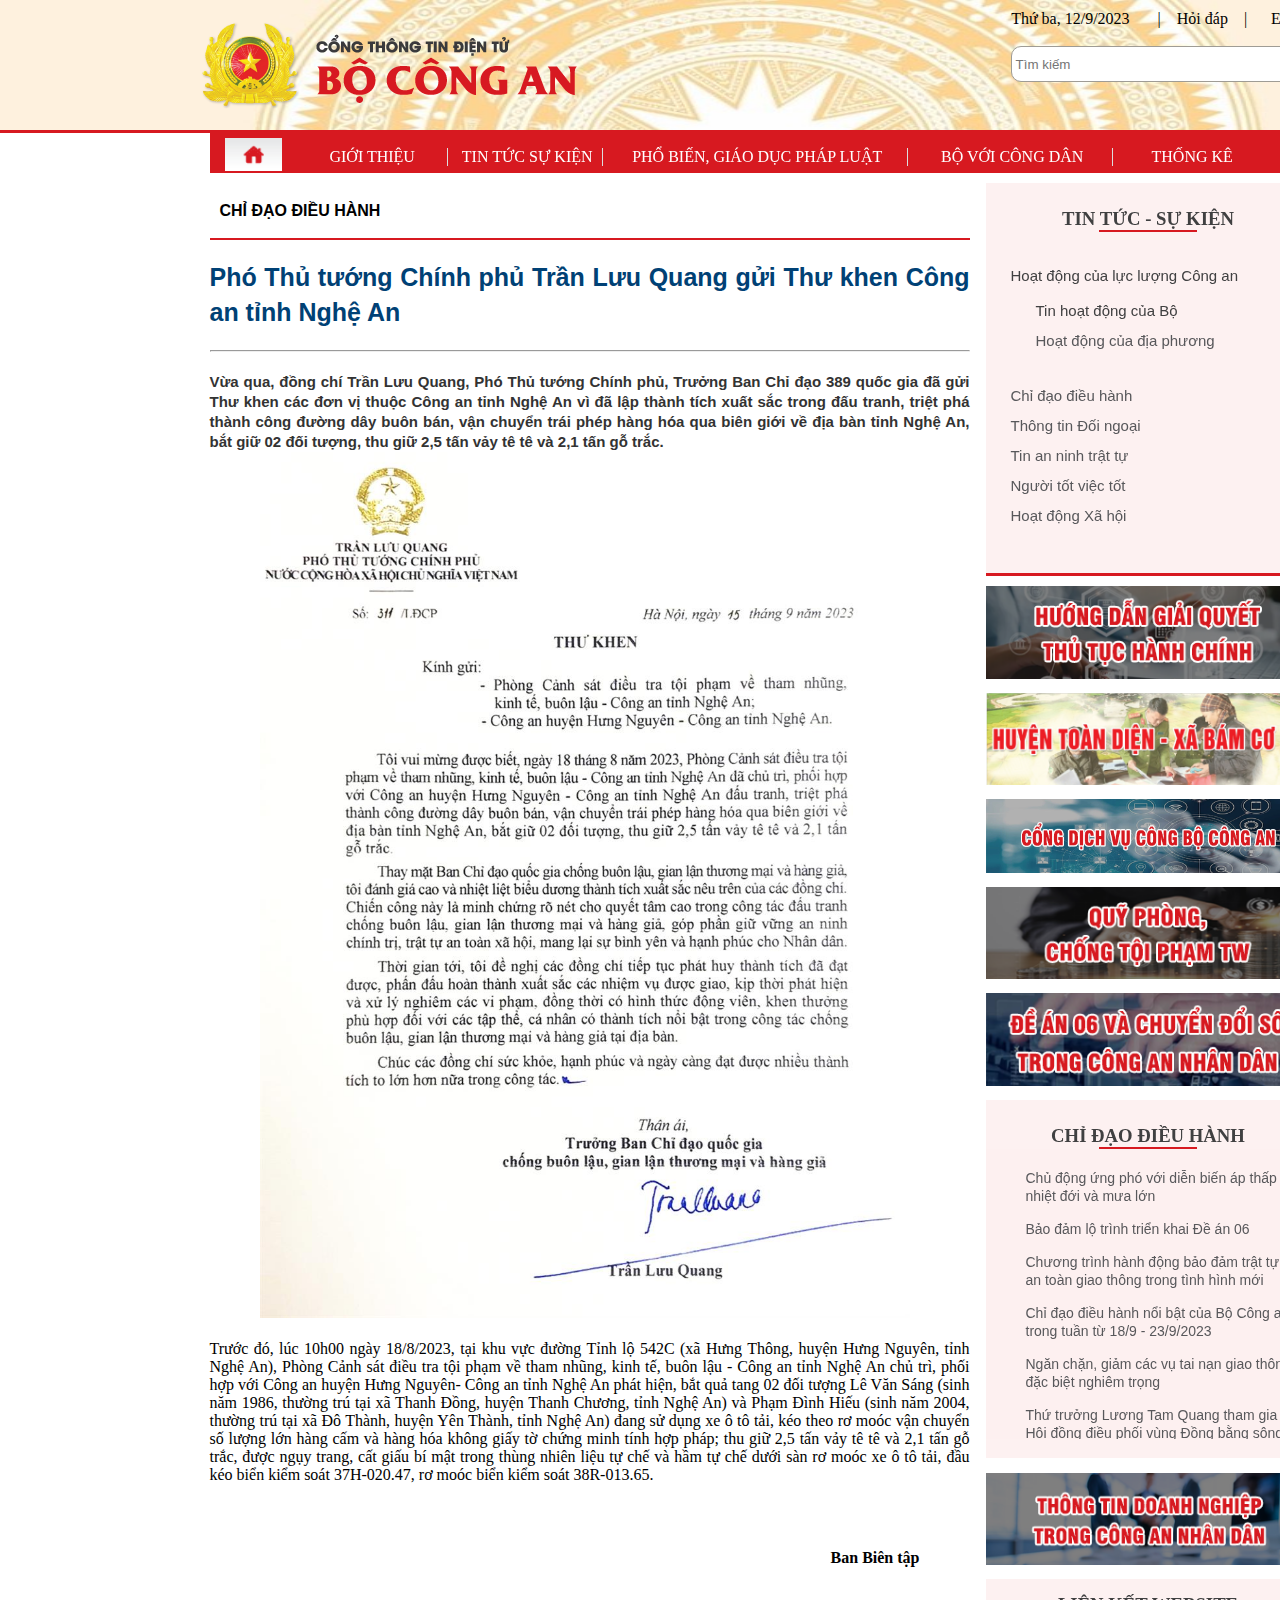
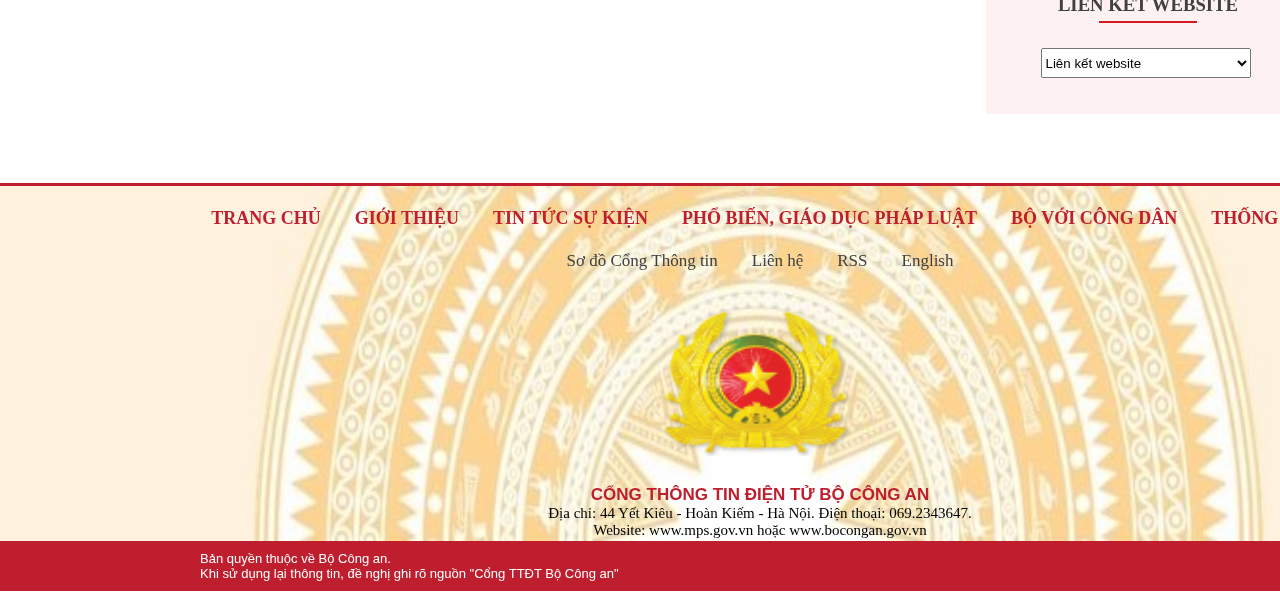
<file: index11.html>
<!doctype html>
<html>
<head>
<meta charset="utf-8">
<title>Phó Thủ tướng Chính phủ Trần Lưu Quang gửi Thư khen Công an tỉnh Nghệ An</title>
	<link rel="stylesheet" href="style11.css">
</head>

<body>
	
	<div id="phandau">
		
     <ul>
		
	<img class="logo" src="Ảnh/logo bộ CA.png" alt="logo">
		 
     <div class="h9">	
	     <h9> Thứ ba, 12/9/2023 &ensp; &ensp; |</h9>
	     <h9> <a href=""></a> &ensp; Hỏi đáp &ensp; | </h9>
		 <h9> <a href=""></a> &ensp;&ensp; English </h9> <br><br>
		 <span>
		 <i class="fa-solid fa-magnifying-glass"></i>
		<input type="text" placeholder=  " Tìm kiếm" >
		 </span>
		 </div>
	
	</ul>
		
		
  </div>	
           
	<div class="container">
		<nav>
			<div class="menu" style="background-color: #D71920"> 
				<div style="float: left">
					<a href="index.html"><img style=" height:33px; padding: 5px 15px; " src="Ảnh/ảnh làm web Bộ.png" alt=""></a>
				</div>
			  <ul >
    			<li style="margin-top: 15px;"><a href="index3.html">GIỚI THIỆU</a>
					  <ul>   
						<li><a href="index3.html"></a>Lãnh đạo Bộ</li>
				    	<li><a href="#"></a>Chức năng nhiệm vụ</li>
				    	<li><a href="#"></a>Lịch sử phát triển</li>
					  </ul>

				  </li>
			  	<li style="margin-top: 15px;"><a href="#">TIN TỨC SỰ KIỆN</a>
				   <ul>   
						<li><a href="#"></a>Hoạt động của lực lượng Công an </li>
				    	<li><a href="#"></a>Chỉ đạo điều hành</li>
				    	<li><a href="#"></a>Thông tin đối ngoại</li>
					    <li><a href="#"></a>Tin an ninh trật tự </li>
					    <li><a href="#"></a>Người tốt, việc tốt</li>
					    <li><a href="#"></a>Hoạt động xã hội</li>
					  </ul>
				  </li>
			  	<li style="margin-top: 15px;"><a href="#">PHỔ BIẾN, GIÁO DỤC PHÁP LUẬT</a></li>
			  	<li style="margin-top: 15px;"><a href="#">BỘ VỚI CÔNG DÂN </a>
				    <ul>
				   	<li><a href="#"></a>Hỏi đáp</li>
				   	<li><a href="#"></a>Lịch tiếp công dân </li>
				   </ul>
				  </li>
			  	<li style="margin-top: 15px;"><a href="#">THỐNG KÊ </a>
				  <ul>
				  	<li><a href=""></a>Phòng,chống tội phạm và VPPL</li>
				  	<li><a href=""></a>Quản lý hành chính về trật tự xã hội</li>
				  	<li><a href=""></a> Quản lý xuất, nhập cảnh </li>
				  </ul>
				  </li>
			  </ul>
			</div>
		  
		</nav>
    </div>
	
	<div id="phangiua">
		
	 <div class="ndtrai">
		 <h4>CHỈ ĐẠO ĐIỀU HÀNH</h4> 
		 
		 <hr color="#D71920">
		  <h2>Phó Thủ tướng Chính phủ Trần Lưu Quang gửi Thư khen Công an tỉnh Nghệ An</h2>
		 
		  <hr>
		  
		 <h5>Vừa qua, đồng chí Trần Lưu Quang, Phó Thủ tướng Chính phủ, Trưởng Ban Chỉ đạo 389 quốc gia đã gửi Thư khen các đơn vị thuộc Công an tỉnh Nghệ An vì đã lập thành tích xuất sắc trong đấu tranh, triệt phá thành công đường dây buôn bán, vận chuyển trái phép hàng hóa qua biên giới về địa bàn tỉnh Nghệ An, bắt giữ 02 đối tượng, thu giữ 2,5 tấn vảy tê tê và 2,1 tấn gỗ trắc.</h5>
		  
		 <img src="Ảnh/thư khen.jpg" alt="thư khen"> <br><br>
		 <p>Trước đó, lúc 10h00 ngày 18/8/2023, tại khu vực đường Tỉnh lộ 542C (xã Hưng Thông, huyện Hưng Nguyên, tỉnh Nghệ An), Phòng Cảnh sát điều tra tội phạm về tham nhũng, kinh tế, buôn lậu - Công an tỉnh Nghệ An chủ trì, phối hợp với Công an huyện Hưng Nguyên- Công an tỉnh Nghệ An phát hiện, bắt quả tang 02 đối tượng Lê Văn Sáng (sinh năm 1986, thường trú tại xã Thanh Đồng, huyện Thanh Chương, tỉnh Nghệ An) và Phạm Đình Hiếu (sinh năm 2004, thường trú tại xã Đô Thành, huyện Yên Thành, tỉnh Nghệ An) đang sử dụng xe ô tô tải, kéo theo rơ moóc vận chuyển số lượng lớn hàng cấm và hàng hóa không giấy tờ chứng minh tính hợp pháp; thu giữ 2,5 tấn vảy tê tê và 2,1 tấn gỗ trắc, được ngụy trang, cất giấu bí mật trong thùng nhiên liệu tự chế và hầm tự chế dưới sàn rơ moóc xe ô tô tải, đầu kéo biển kiểm soát 37H-020.47, rơ moóc biển kiểm soát 38R-013.65.</p>
		  
		 
		 <h7>Ban Biên tập</h7>
		</div>
		
	<div class="ndphai">
		<div class="table-1">
		    <h3> TIN TỨC - SỰ KIỆN</h3> 
				<div class="linered"></div>
				<ul>
					<li><a href="/" title="" class="active">Hoạt động của lực lượng Công an</a>
					  <ul>
						<li><a href="/" title="" class="active">Tin hoạt động của Bộ</a> </li> 
						<li> <a href="/" title="" class="">Hoạt động của địa phương</a></li>
				      </ul>
				    </li>
					
						
					<li><a href="/" title="" class="">Chỉ đạo điều hành</a></li>
					<li><a href="/" title="" class="">Thông tin Đối ngoại</a></li>
					<li><a href="/" title="" class="">Tin an ninh trật tự</a></li>
					<li><a href="/" title="" class="">Người tốt việc tốt</a></li>
					<li><a href="/" title="" class="">Hoạt động Xã hội</a></li>
				</ul>
			
				</div>
		
		<a href=""><img src="Ảnh/thủ tục hành chính.png" alt="">  </a>
		<a href=""><img src="Ảnh/Huyện toàn diện xã bám cơ sở.png" alt=""></a>
		<a href=""><img src="Ảnh/cổng dịch vụ công bộ công an.png" alt=""></a>
		<a href=""><img src="Ảnh/quỹ phòng chống tội phạm.png" alt=""></a>
		<a href=""><img src="Ảnh/đề án 06.png" alt=""></a>
		
		<div class="table-2">
			     <h3>CHỈ ĐẠO ĐIỀU HÀNH</h3>
				<div class="linered"></div>
				
			<ul>
				 	<li><a href="index4.html">Chủ động ứng phó với diễn biến áp thấp nhiệt đới và mưa lớn</a></li>
				 	<li><a href="index5.html">Bảo đảm lộ trình triển khai Đề án 06</a> </li>
				 	<li><a href="index6.html">Chương trình hành động bảo đảm trật tự, an toàn giao thông trong tình hình mới</a> </li>
				 	<li><a href="index7.html">Chỉ đạo điều hành nổi bật của Bộ Công an trong tuần từ 18/9 - 23/9/2023</a> </li>
				 	<li><a href="index8.html">Ngăn chặn, giảm các vụ tai nạn giao thông đặc biệt nghiêm trọng</a> </li>
					<li><a href="index9.html">Thứ trưởng Lương Tam Quang tham gia Hội đồng điều phối vùng Đồng bằng sông Hồng</a> </li>
					<li><a href="index10.html">Thứ trưởng Nguyễn Duy Ngọc tham gia Ủy ban Quốc gia về Trẻ em</a> </li>
					<li><a href="index11.html">Phó Thủ tướng Chính phủ Trần Lưu Quang gửi Thư khen Công an tỉnh Nghệ An</a> </li>
					<li><a href="index12.html">Chỉ đạo điều hành nổi bật của Bộ Công an trong tuần từ 11/9 - 16/9/2023</a> </li>
					<li><a href="index13.html">Thủ tướng yêu cầu hoàn thành tổng kiểm tra an toàn phòng cháy, chữa cháy trước ngày 15/11/2023</a> </li>
				 </ul>
			</div>
		
		 <a href=""><img src="Ảnh/doanhnghieptrongcand.png" alt="doanhnghieptrongcand"></a>
		
		 	<div class="lkweb">
			    <h3>LIÊN KẾT WEBSITE</h3>
				<div class="linered"></div>
				
				
				<select name="lienketweb" id="slLienKet">
				
				<option selected="selected" value="0">Liên kết website</option>
					
				<option style="font-weight:bold" value="/##_Blank">---Công an các tỉnh, thành phố</option>
				
			 <option value="http://conganbacgiang.gov.vn/">------Công an tỉnh Bắc Giang</option>
              

			 <option value="https://congan.binhduong.gov.vn/trang-chu.aspx">------Công an tỉnh Bình Dương</option>
              
			 <option value="http://congan.haiduong.gov.vn##_Blank">------Công an tỉnh Hải Dương</option>
              
			 <option value="http://xnc.catphcm.bocongan.gov.vn/##_Blank">------Phòng Quản lý xuất nhập cảnh Công an TP Hồ Chí Minh</option>
              
			 <option value="http://conganbacninh.vn##_Blank">------Công an tỉnh Bắc Ninh</option>
              
            
			 <option value="http://conganyenbai.gov.vn##_Blank">------Công an tỉnh Yên Bái</option>
              
			 <option value="http://conganvinhphuc.vn##_Blank">------Công an tỉnh Vĩnh Phúc</option>
              
			 <option value="http://conganbackan.vn##_Blank">------Công an tỉnh Bắc Kạn</option>
              
			 <option value="http://congankhanhhoa.gov.vn##_Blank">------Công an tỉnh Khánh Hòa</option>
              
			 <option value="http://congan.namdinh.gov.vn##_Blank">------Công an tỉnh Nam Định</option>
              
			 <option value="http://catphcm.bocongan.gov.vn##_Blank">------Công an TP. Hồ Chí Minh</option>
              
			 <option value="http://conganhatinh.gov.vn##_Blank">------Công an tỉnh Hà Tĩnh</option>
              
			 <option value="http://congan.hanam.gov.vn##_Blank">------Công an tỉnh Hà Nam</option>
              
			 <option value="http://congan.haiphong.gov.vn##_Blank">------Công an thành phố Hải Phòng</option>
              
			 <option value="http://congan.travinh.gov.vn/##_Blank">------Công an tỉnh Trà Vinh</option>
              
			 <option value="http://congan.hanoi.gov.vn##_Blank">------Công an thành phố Hà Nội</option>
              
			 <option value="http://congan.baria-vungtau.gov.vn##_Blank">------Công an tỉnh Bà Rịa - Vũng Tàu</option>
              
			 <option value="http://congan.kiengiang.gov.vn##_Blank">------Công an tỉnh Kiên Giang</option>
              
			 <option value="http://congan.hoabinh.gov.vn##_Blank">------Công an tỉnh Hòa Bình</option>
              
			 <option value="http://congan.angiang.gov.vn##_Blank">------Công an tỉnh An Giang</option>
              
			 <option value="http://conganthanhhoa.gov.vn##_Blank">------Công an tỉnh Thanh Hoá</option>
              
			 <option value="http://congan.binhthuan.gov.vn##_Blank">------Công an tỉnh Bình Thuận</option>
              
			 <option value="http://conganquangbinh.gov.vn##_Blank">------Công an tỉnh Quảng Bình</option>
              
			 <option value="http://congan.ninhbinh.gov.vn##_Blank">------Công an tỉnh Ninh Bình</option>
              
			 <option value="http://congan.longan.gov.vn##_Blank">------Công an tỉnh Long An</option>
              
			 <option value="http://congan.caobang.gov.vn##_Blank">------Công an tỉnh Cao Bằng</option>
              
			 <option value="http://congan.dienbien.gov.vn##_Blank">------Công an tỉnh Điện Biên</option>
              
			 <option value="http://congansonla.gov.vn##_Blank">------Công an tỉnh Sơn La</option>
              
			 <option value="http://congan.laichau.gov.vn##_Blank">------Công an tỉnh Lai Châu</option>
              
			 <option value="http://congan.laocai.gov.vn##_Blank">------Công an tỉnh Lào Cai</option>
              
			 <option value="http://conganquangninh.gov.vn##_Blank">------Công an tỉnh Quảng Ninh</option>
              
			 <option value="http://congan.quangnam.gov.vn##_Blank">------Công an tỉnh Quảng Nam</option>
              
			 <option value="http://congan.quangngai.gov.vn##_Blank">------Công an tỉnh Quảng Ngãi</option>
              
			 <option value="http://congantuyenquang.vn##_Blank">------Công an tỉnh Tuyên Quang</option>
              
			 <option value="http://congan.phutho.gov.vn##_Blank">------Công an tỉnh Phú Thọ</option>
              
			 <option value="http://conganhungyen.gov.vn##_Blank">------Công an tỉnh Hưng Yên</option>
              
			 <option value="http://congan.thaibinh.gov.vn##_Blank">------Công an tỉnh Thái Bình</option>
              
			 <option value="http://congan.quangtri.gov.vn##_Blank">------Công an tỉnh Quảng Trị</option>
              
			 <option value="http://congan.thuathienhue.gov.vn##_Blank">------Công an tỉnh Thừa Thiên - Huế</option>
              
			 <option value="http://congan.danang.gov.vn/##_Blank">------Công an thành phố Đà Nẵng</option>
              
			 <option value="http://congan.phuyen.gov.vn##_Blank">------Công an tỉnh Phú Yên</option>
              
			 <option value="http://congan.ninhthuan.gov.vn##_Blank">------Công an tỉnh Ninh Thuận</option>
              
			 <option value="https://congan.binhdinh.gov.vn##_Blank">------Công an tỉnh Bình Định</option>
              
			 <option value="http://congan.baclieu.gov.vn##_Blank">------Công an tỉnh Bạc Liêu</option>
              
			 <option value="http://congan.bentre.gov.vn##_Blank">------Công an tỉnh Bến Tre</option>
              
			 <option value="http://congan.binhphuoc.gov.vn##_Blank">------Công an tỉnh Bình Phước</option>
              
			 <option value="http://congan.camau.gov.vn##_Blank">------Công an tỉnh Cà Mau</option>
              
			 <option value="http://congan.cantho.gov.vn##_Blank">------Công an thành phố Cần Thơ</option>
              
			 <option value="http://congan.daklak.gov.vn##_Blank">------Công an tỉnh Đắk Lắk</option>
              
			 <option value="http://congan.daknong.gov.vn##_Blank">------Công an tỉnh Đắk Nông</option>
              
			 <option value="http://congan.dongnai.gov.vn##_Blank">------Công an tỉnh Đồng Nai</option>
              
			 <option value="http://congan.dongthap.gov.vn##_Blank">------Công an tỉnh Đồng Tháp</option>
              
			 <option value="http://congan.gialai.gov.vn##_Blank">------Công an tỉnh Gia Lai</option>
              
			 <option value="http://congan.haugiang.gov.vn##_Blank">------Công an tỉnh Hậu Giang</option>
              
			 <option value="http://congan.kontum.gov.vn##_Blank">------Công an tỉnh Kon Tum</option>
              
			 <option value="http://congan.lamdong.gov.vn##_Blank">------Công an tỉnh Lâm Đồng</option>
              
			 <option value="http://congan.soctrang.gov.vn##_Blank">------Công an tỉnh Sóc Trăng</option>
              
			 <option value="http://congan.thainguyen.gov.vn##_Blank">------Công an tỉnh Thái Nguyên</option>
              
			 <option value="http://congan.tiengiang.gov.vn##_Blank">------Công an tỉnh Tiền Giang</option>
              
			 <option value="http://congan.vinhlong.gov.vn##_Blank">------Công an tỉnh Vĩnh Long</option>
              
			 <option value="https://hochieu.cahn.vn/##_Blank">------Phòng Quản lý xuất nhập cảnh Công an TP Hà Nội</option>
              
			 <option value="http://congan.langson.gov.vn##_Blank">------Công an tỉnh Lạng Sơn</option>
              
			 <option value="http://congan.nghean.gov.vn##_Blank">------Công an tỉnh Nghệ An</option>
              
			 <option value="congan.hagiang.gov.vn##_Blank">------Công an tỉnh Hà Giang</option>
              
			 <option value="congan.tayninh.gov.vn##_Blank">------Công an tỉnh Tây Ninh</option>
              
			 <option style="font-weight:bold" value="/##_Blank">---Các Cục trực thuộc Bộ</option>
              
			 <option value="http://canhsatpccc.gov.vn##_Blank">------Cục Cảnh sát PCCC và CNCH</option>
              
			 <option value="http://www.csgt.vn##_Blank">------Cục Cảnh sát giao thông</option>
              
			 <option value="http://csqlhc.bocongan.gov.vn##_Blank">------Cục Cảnh sát QLHC về TTXH</option>
              
			 <option value="http://phongtraoantq.bocongan.gov.vn##_Blank">------Cục Xây dựng phong trào bảo vệ an ninh Tổ quốc</option>
              
			 <option value="http://pcmatuy.bocongan.gov.vn##_Blank">------Cục Cảnh sát điều tra tội phạm về ma túy</option>
              
			 <option value="http://baotangcand.vn##_Blank">------Bảo tàng Công an nhân dân</option>
              
			 <option value="https://xuatnhapcanh.gov.vn/##_Blank">------Cục Quản lý xuất nhập cảnh</option>
              
			 <option style="font-weight:bold" value="/##_Blank">---Các học viện, nhà trường, đơn vị sự nghiệp CAND</option>

			 <option value="http://benhvien199.vn/##_Blank">------Bệnh viện 199</option>
              
			 <option value="http://gtel.vn##_Blank">------Tổng công ty viễn thông Toàn cầu Gtel</option>
              
			 <option value="http://thanglong-bca.vn##_Blank">------Công ty Thăng Long</option>
              
			 <option value="http://benhvien198.vn##_Blank">------Bệnh viện 198</option>
              
			 <option value="http://daihocpccc.edu.vn##_Blank">------Trường Đại học PCCC</option>
              
			 <option value="http://www.pup.edu.vn##_Blank">------Trường Đại học Cảnh sát</option>
              
			 <option value="http://benhvien304.com.vn/##_Blank">------Bệnh viện 30-4</option>
              
			 <option value="http://hvannd.edu.vn##_Blank">------Học viện An ninh nhân dân</option>
              
			 <option value="http://hvcsnd.edu.vn##_Blank">------Học viện Cảnh sát nhân dân</option>
              
			 <option value="http://hvctcand.edu.vn##_Blank">------Học viện Chính trị CAND</option>
              
			 <option value="http://nasico.com.vn##_Blank">------Công ty đóng tàu Nam Triệu</option>
              
			 <option value="http://caodangcsnd2.edu.vn##_Blank">------Trường Cao đẳng CSND II</option>
              
			 <option value="http://cdcsnd1.edu.vn##_Blank">------Trường Cao đẳng CSND I</option>
              
			 <option value="http://tccsnd3.edu.vn##_Blank">------Trường Trung cấp CSND III</option>
              
			 <option value="http://tcsnd5.edu.vn##_Blank">------Trường Trung cấp CSND V</option>
              
			 <option value="http://old.benhvienyhctbca.vn##_Blank">------Bệnh viên Y học cổ truyền</option>
              
			 <option value="http://990.com.vn##_Blank">------Công ty 990</option>
              
			 <option value="http://195fashion.com.vn##_Blank">------Công ty 19-5</option>
              

			 <option value="http://truongt36.edu.vn##_Blank">------Trường Đại học kỹ thuật - hậu cần CAND</option>
              
			 <option value="http://thanhbinhbca.jweb.vn##_Blank">------Công ty Thanh Bình</option>
              
			 <option value="http://cokhioto32.com.vn##_Blank">------Công ty Cơ khí ô tô 3-2</option>
              
			 <option value="http://gmobile.vn##_Blank">------G Mobile</option>
              
			 <option style="font-weight:bold" value="/##_Blank">---Các cơ quan báo chí, xuất bản trong và ngoài ngành</option>

			 <option value="http://www.nxbcand.vn##_Blank">------Nhà Xuất bản CAND</option>
              
			 <option value="http://cadn.com.vn##_Blank">------Báo Công an Đà Nẵng</option>
              
			 <option value="http://www.anhp.vn##_Blank">------Báo An ninh Hải Phòng</option>
              
			 <option value="http://www.congan.com.vn##_Blank">------Báo Công an TP Hồ Chí Minh</option>
              
			 <option value="http://www.anninhthudo.vn##_Blank">------Báo An ninh Thủ đô</option>
              

			 <option value="http://www.cand.com.vn##_Blank">------Báo Công an nhân dân</option>
              
			 <option value="http://antv.gov.vn##_Blank">------Truyền hình CAND</option>
			 <option value="http://chinhphu.vn##_Blank">------Cổng Thông tin điện tử Chính phủ</option>
            </select>
				
			</div>
		</div>
		
	</div>
	
<!--	Phần kết -->
	<div id="phanket">
		
<div class="menu-footer">  
			  
	  <div class="footer-layout">
		   <ul>
		   	<li><a href="">TRANG CHỦ</a></li>
		   	<li><a href="">GIỚI THIỆU </a></li>
		   	<li><a href="">TIN TỨC SỰ KIỆN</a></li>
			<li><a href="">PHỔ BIẾN, GIÁO DỤC PHÁP LUẬT</a></li>
			<li><a href="">BỘ VỚI CÔNG DÂN</a></li>
			<li><a href="">THỐNG KÊ</a></li>
		   </ul>
		   </div>
			  
		<div class="footer-child">
		    <ul>
		 	<li><a href="">Sơ đồ Cổng Thông tin</a></li>
		 	<li><a href="">Liên hệ</a></li>
		 	<li><a href="">RSS</a></li>
		 	<li><a href="">English</a></li>
		    </ul>
		   
	    </div>
	
	   <center><img src="Ảnh/Logo  Bộ Công an .png" alt=""></center> 
	     
	      <div class="p"> <p class="footer-text1"> CỔNG THÔNG TIN ĐIỆN TỬ BỘ CÔNG AN</p>
	       
	      <p class="footer-text2"> Địa chỉ: 44 Yết Kiêu - Hoàn Kiếm - Hà Nội. Điện thoại: 069.2343647. <br>
                 Website: www.mps.gov.vn hoặc www.bocongan.gov.vn </p>  </div>
 </div>	   

		
		
		
		<div class="footer-text3">
		 <p> Bản quyền thuộc về Bộ Công an. <br>
          Khi sử dụng lại thông tin, đề nghị ghi rõ nguồn "Cổng TTĐT Bộ Công an"</p>
		</div>
	</div>
</body>
	</html>
</file>
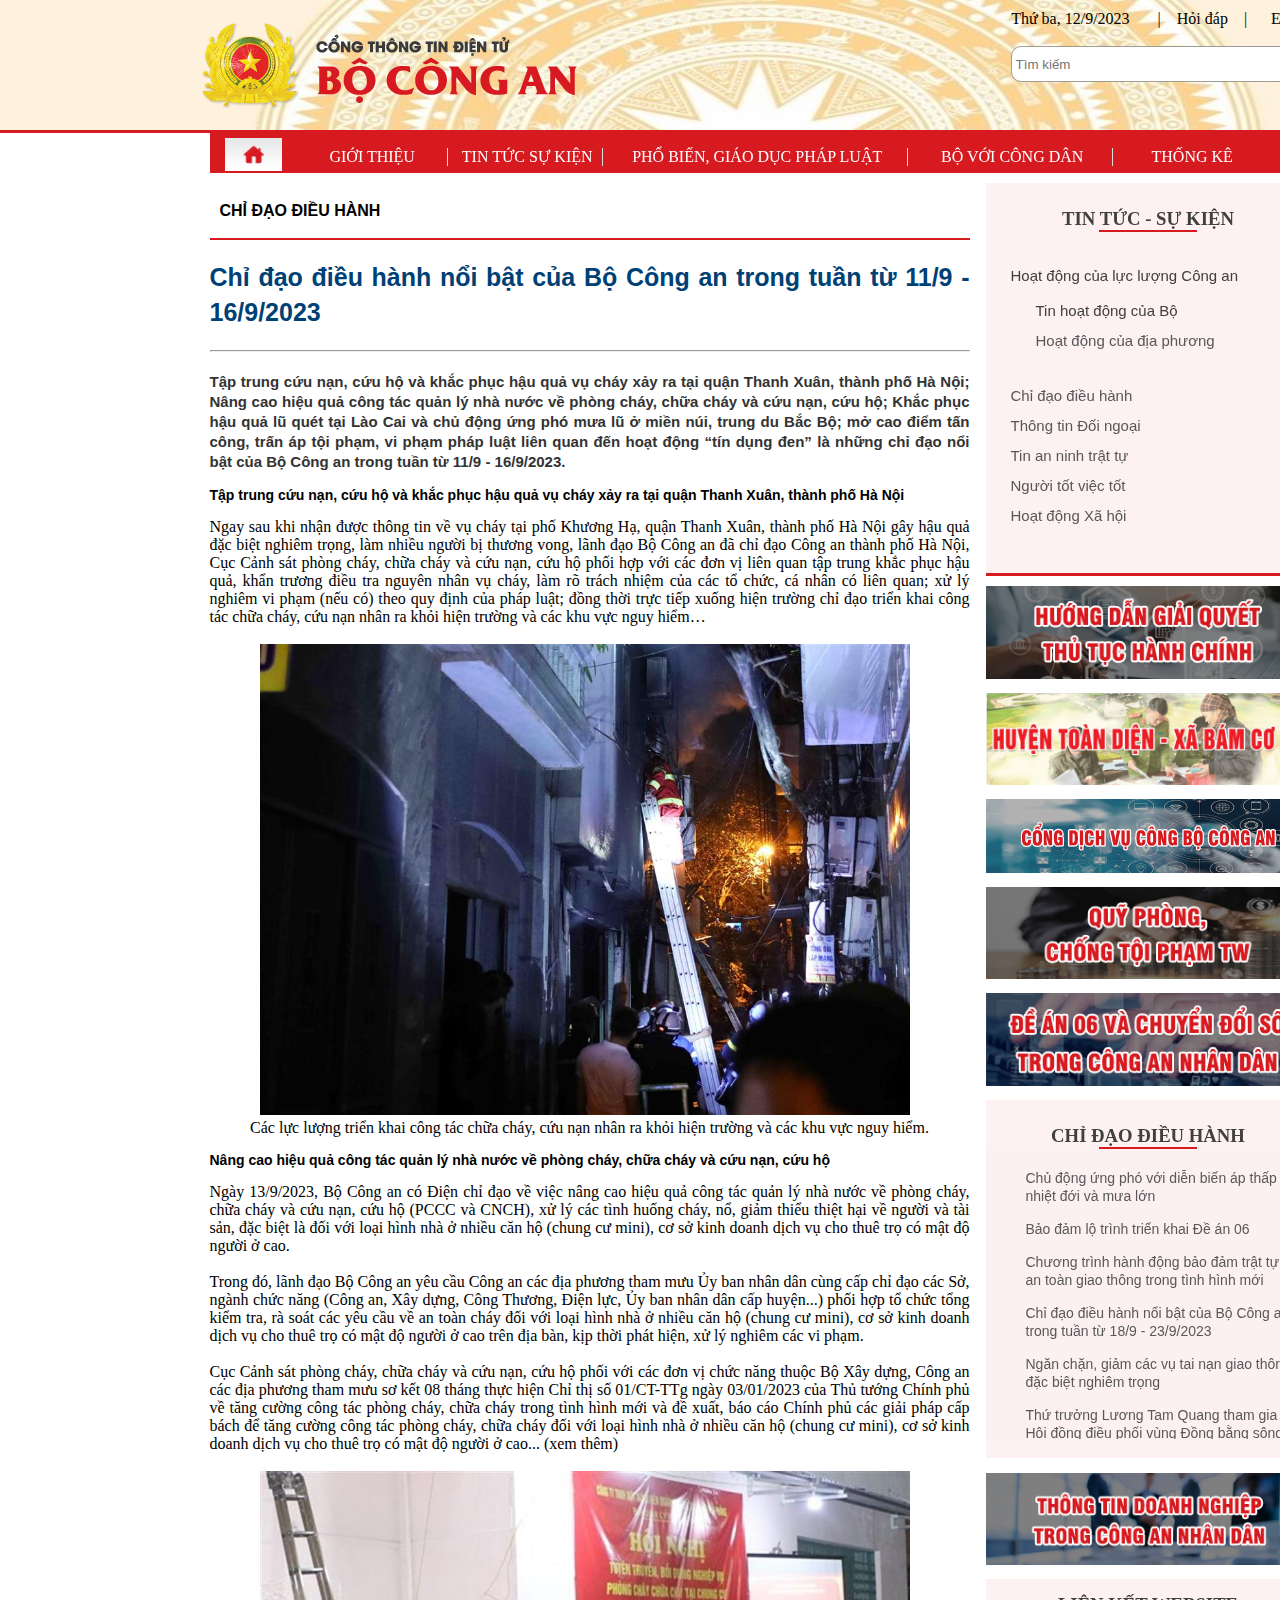
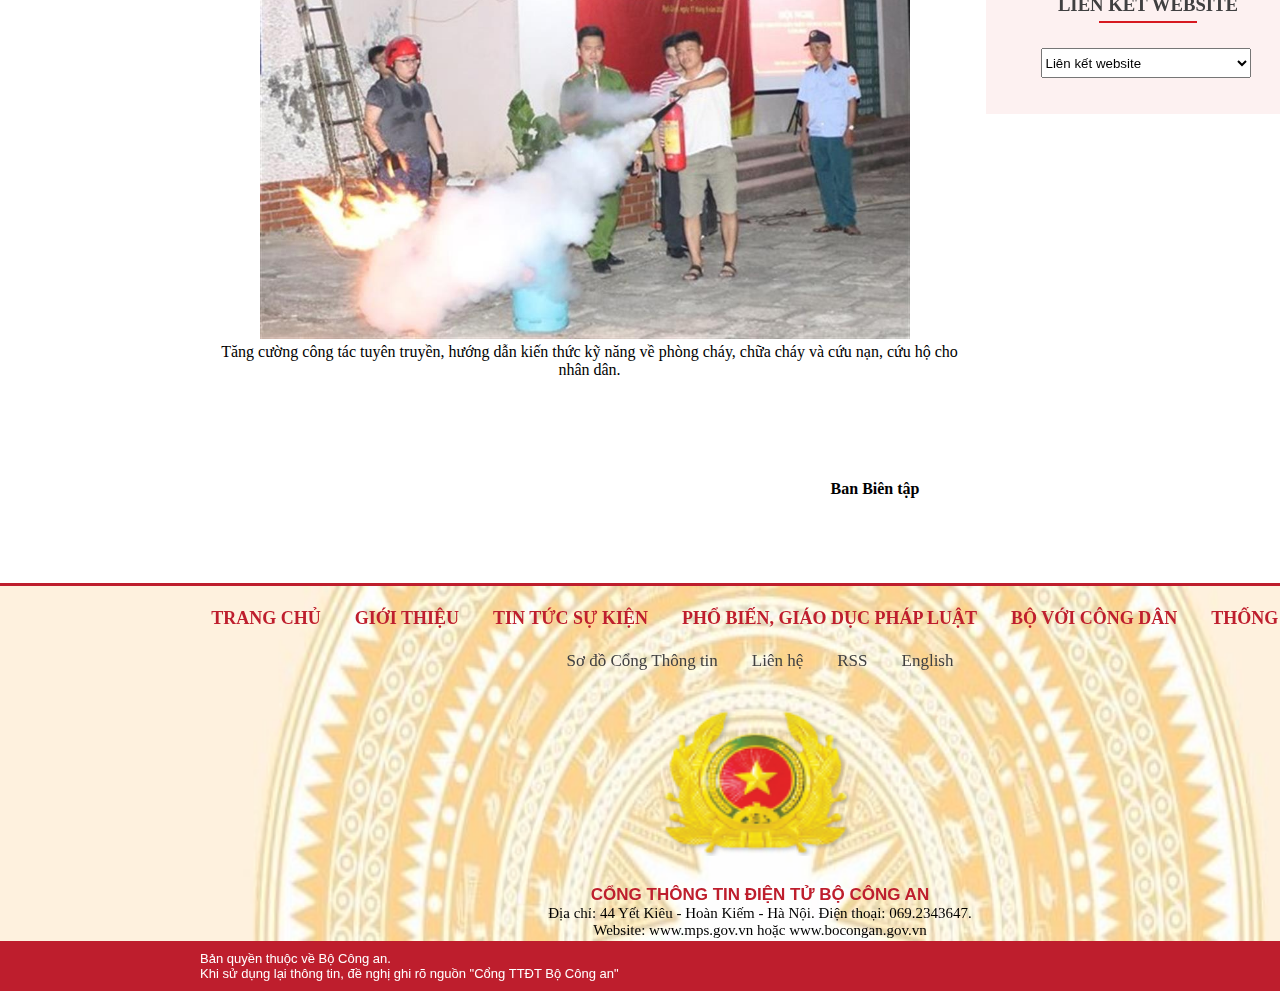
<file: index12.html>
<!doctype html>
<html>
<head>
<meta charset="utf-8">
<title>Chỉ đạo điều hành nổi bật của Bộ Công an trong tuần từ 11/9 - 16/9/2023</title>
	<link rel="stylesheet" href="style12.css">
</head>

<body>
	
	<div id="phandau">
		
     <ul>
		
	<img class="logo" src="Ảnh/logo bộ CA.png" alt="logo">
		 
     <div class="h9">	
	     <h9> Thứ ba, 12/9/2023 &ensp; &ensp; |</h9>
	     <h9> <a href=""></a> &ensp; Hỏi đáp &ensp; | </h9>
		 <h9> <a href=""></a> &ensp;&ensp; English </h9> <br><br>
		 <span>
		 <i class="fa-solid fa-magnifying-glass"></i>
		<input type="text" placeholder=  " Tìm kiếm" >
		 </span>
		 </div>
	
	</ul>
		
		
  </div>	
           
	<div class="container">
		<nav>
			<div class="menu" style="background-color: #D71920"> 
				<div style="float: left">
					<a href="index.html"><img style=" height:33px; padding: 5px 15px; " src="Ảnh/ảnh làm web Bộ.png" alt=""></a>
				</div>
			  <ul >
    			<li style="margin-top: 15px;"><a href="index3.html">GIỚI THIỆU</a>
					  <ul>   
						<li><a href="index3.html"></a>Lãnh đạo Bộ</li>
				    	<li><a href="#"></a>Chức năng nhiệm vụ</li>
				    	<li><a href="#"></a>Lịch sử phát triển</li>
					  </ul>

				  </li>
			  	<li style="margin-top: 15px;"><a href="#">TIN TỨC SỰ KIỆN</a>
				   <ul>   
						<li><a href="#"></a>Hoạt động của lực lượng Công an </li>
				    	<li><a href="#"></a>Chỉ đạo điều hành</li>
				    	<li><a href="#"></a>Thông tin đối ngoại</li>
					    <li><a href="#"></a>Tin an ninh trật tự </li>
					    <li><a href="#"></a>Người tốt, việc tốt</li>
					    <li><a href="#"></a>Hoạt động xã hội</li>
					  </ul>
				  </li>
			  	<li style="margin-top: 15px;"><a href="#">PHỔ BIẾN, GIÁO DỤC PHÁP LUẬT</a></li>
			  	<li style="margin-top: 15px;"><a href="#">BỘ VỚI CÔNG DÂN </a>
				    <ul>
				   	<li><a href="#"></a>Hỏi đáp</li>
				   	<li><a href="#"></a>Lịch tiếp công dân </li>
				   </ul>
				  </li>
			  	<li style="margin-top: 15px;"><a href="#">THỐNG KÊ </a>
				  <ul>
				  	<li><a href=""></a>Phòng,chống tội phạm và VPPL</li>
				  	<li><a href=""></a>Quản lý hành chính về trật tự xã hội</li>
				  	<li><a href=""></a> Quản lý xuất, nhập cảnh </li>
				  </ul>
				  </li>
			  </ul>
			</div>
		  
		</nav>
    </div>
	
	<div id="phangiua">
		
	 <div class="ndtrai">
		 <h4>CHỈ ĐẠO ĐIỀU HÀNH</h4> 
		 
		 <hr color="#D71920">
		  <h2>Chỉ đạo điều hành nổi bật của Bộ Công an trong tuần từ 11/9 - 16/9/2023</h2>
		 
		  <hr>
		  
		 <h5>Tập trung cứu nạn, cứu hộ và khắc phục hậu quả vụ cháy xảy ra tại quận Thanh Xuân, thành phố Hà Nội; Nâng cao hiệu quả công tác quản lý nhà nước về phòng cháy, chữa cháy và cứu nạn, cứu hộ; Khắc phục hậu quả lũ quét tại Lào Cai và chủ động ứng phó mưa lũ ở miền núi, trung du Bắc Bộ; mở cao điểm tấn công, trấn áp tội phạm, vi phạm pháp luật liên quan đến hoạt động “tín dụng đen” là những chỉ đạo nổi bật của Bộ Công an trong tuần từ 11/9 - 16/9/2023.</h5>
		 
		 <h6>Tập trung cứu nạn, cứu hộ và khắc phục hậu quả vụ cháy xảy ra tại quận Thanh Xuân, thành phố Hà Nội</h6>
		 
		  <p>Ngay sau khi nhận được thông tin về vụ cháy tại phố Khương Hạ, quận Thanh Xuân, thành phố Hà Nội gây hậu quả đặc biệt nghiêm trọng, làm nhiều người bị thương vong, lãnh đạo Bộ Công an đã chỉ đạo Công an thành phố Hà Nội, Cục Cảnh sát phòng cháy, chữa cháy và cứu nạn, cứu hộ phối hợp với các đơn vị liên quan tập trung khắc phục hậu quả, khẩn trương điều tra nguyên nhân vụ cháy, làm rõ trách nhiệm của các tổ chức, cá nhân có liên quan; xử lý nghiêm vi phạm (nếu có) theo quy định của pháp luật; đồng thời trực tiếp xuống hiện trường chỉ đạo triển khai công tác chữa cháy, cứu nạn nhân ra khỏi hiện trường và các khu vực nguy hiểm…</p> <br>
		 
		 <img src="Ảnh/cháy chung cư.jpg" alt="Các lực lượng triển khai công tác chữa cháy, cứu nạn nhân ra khỏi hiện trường và các khu vực nguy hiểm." ><br>
		 <center><figurecaption >
			Các lực lượng triển khai công tác chữa cháy, cứu nạn nhân ra khỏi hiện trường và các khu vực nguy hiểm.
		</figurecaption></center>
		 
		  <h6>Nâng cao hiệu quả công tác quản lý nhà nước về phòng cháy, chữa cháy và cứu nạn, cứu hộ </h6>
		   <p>Ngày 13/9/2023, Bộ Công an có Điện chỉ đạo về việc nâng cao hiệu quả công tác quản lý nhà nước về phòng cháy, chữa cháy và cứu nạn, cứu hộ (PCCC và CNCH), xử lý các tình huống cháy, nổ, giảm thiểu thiệt hại về người và tài sản, đặc biệt là đối với loại hình nhà ở nhiều căn hộ (chung cư mini), cơ sở kinh doanh dịch vụ cho thuê trọ có mật độ người ở cao. <br><br>
 
         Trong đó, lãnh đạo Bộ Công an yêu cầu Công an các địa phương tham mưu Ủy ban nhân dân cùng cấp chỉ đạo các Sở, ngành chức năng (Công an, Xây dựng, Công Thương, Điện lực, Ủy ban nhân dân cấp huyện...) phối hợp tổ chức tổng kiểm tra, rà soát các yêu cầu về an toàn cháy đối với loại hình nhà ở nhiều căn hộ (chung cư mini), cơ sở kinh doanh dịch vụ cho thuê trọ có mật độ người ở cao trên địa bàn, kịp thời phát hiện, xử lý nghiêm các vi phạm. <br><br>
 
         Cục Cảnh sát phòng cháy, chữa cháy và cứu nạn, cứu hộ phối với các đơn vị chức năng thuộc Bộ Xây dựng, Công an các địa phương tham mưu sơ kết 08 tháng thực hiện Chỉ thị số 01/CT-TTg ngày 03/01/2023 của Thủ tướng Chính phủ về tăng cường công tác phòng cháy, chữa cháy trong tình hình mới và đề xuất, báo cáo Chính phủ các giải pháp cấp bách để tăng cường công tác phòng cháy, chữa cháy đối với loại hình nhà ở nhiều căn hộ (chung cư mini), cơ sở kinh doanh dịch vụ cho thuê trọ có mật độ người ở cao... (xem thêm)</p> <br>
		 
		  <img src="Ảnh/Kỹ năng phòng cháy.jpg" alt="Tăng cường công tác tuyên truyền, hướng dẫn kiến thức kỹ năng về phòng cháy, chữa cháy và cứu nạn, cứu hộ cho nhân dân."> <br>
		     <center><figurecaption >Tăng cường công tác tuyên truyền, hướng dẫn kiến thức kỹ năng về phòng cháy, chữa cháy và cứu nạn, cứu hộ cho nhân dân.</figurecaption></center>
		 <br><br>
		 
		 
		 <h7>Ban Biên tập</h7>
		</div>
		
	<div class="ndphai">
		<div class="table-1">
		    <h3> TIN TỨC - SỰ KIỆN</h3> 
				<div class="linered"></div>
				<ul>
					<li><a href="/" title="" class="active">Hoạt động của lực lượng Công an</a>
					  <ul>
						<li><a href="/" title="" class="active">Tin hoạt động của Bộ</a> </li> 
						<li> <a href="/" title="" class="">Hoạt động của địa phương</a></li>
				      </ul>
				    </li>
					
						
					<li><a href="/" title="" class="">Chỉ đạo điều hành</a></li>
					<li><a href="/" title="" class="">Thông tin Đối ngoại</a></li>
					<li><a href="/" title="" class="">Tin an ninh trật tự</a></li>
					<li><a href="/" title="" class="">Người tốt việc tốt</a></li>
					<li><a href="/" title="" class="">Hoạt động Xã hội</a></li>
				</ul>
			
				</div>
		
		<a href=""><img src="Ảnh/thủ tục hành chính.png" alt="">  </a>
		<a href=""><img src="Ảnh/Huyện toàn diện xã bám cơ sở.png" alt=""></a>
		<a href=""><img src="Ảnh/cổng dịch vụ công bộ công an.png" alt=""></a>
		<a href=""><img src="Ảnh/quỹ phòng chống tội phạm.png" alt=""></a>
		<a href=""><img src="Ảnh/đề án 06.png" alt=""></a>
		
		<div class="table-2">
			     <h3>CHỈ ĐẠO ĐIỀU HÀNH</h3>
				<div class="linered"></div>
				
			<ul>
				 	<li><a href="index4.html">Chủ động ứng phó với diễn biến áp thấp nhiệt đới và mưa lớn</a></li>
				 	<li><a href="index5.html">Bảo đảm lộ trình triển khai Đề án 06</a> </li>
				 	<li><a href="index6.html">Chương trình hành động bảo đảm trật tự, an toàn giao thông trong tình hình mới</a> </li>
				 	<li><a href="index7.html">Chỉ đạo điều hành nổi bật của Bộ Công an trong tuần từ 18/9 - 23/9/2023</a> </li>
				 	<li><a href="index8.html">Ngăn chặn, giảm các vụ tai nạn giao thông đặc biệt nghiêm trọng</a> </li>
					<li><a href="index9.html">Thứ trưởng Lương Tam Quang tham gia Hội đồng điều phối vùng Đồng bằng sông Hồng</a> </li>
					<li><a href="index10.html">Thứ trưởng Nguyễn Duy Ngọc tham gia Ủy ban Quốc gia về Trẻ em</a> </li>
					<li><a href="index11.html">Phó Thủ tướng Chính phủ Trần Lưu Quang gửi Thư khen Công an tỉnh Nghệ An</a> </li>
					<li><a href="index12.html">Chỉ đạo điều hành nổi bật của Bộ Công an trong tuần từ 11/9 - 16/9/2023</a> </li>
					<li><a href="index13.html">Thủ tướng yêu cầu hoàn thành tổng kiểm tra an toàn phòng cháy, chữa cháy trước ngày 15/11/2023</a> </li>
				 </ul>
			</div>
		
		 <a href=""><img src="Ảnh/doanhnghieptrongcand.png" alt="doanhnghieptrongcand"></a>
		
		 	<div class="lkweb">
			    <h3>LIÊN KẾT WEBSITE</h3>
				<div class="linered"></div>
				
				
				<select name="lienketweb" id="slLienKet">
				
				<option selected="selected" value="0">Liên kết website</option>
					
				<option style="font-weight:bold" value="/##_Blank">---Công an các tỉnh, thành phố</option>
				
			 <option value="http://conganbacgiang.gov.vn/">------Công an tỉnh Bắc Giang</option>
              

			 <option value="https://congan.binhduong.gov.vn/trang-chu.aspx">------Công an tỉnh Bình Dương</option>
              
			 <option value="http://congan.haiduong.gov.vn##_Blank">------Công an tỉnh Hải Dương</option>
              
			 <option value="http://xnc.catphcm.bocongan.gov.vn/##_Blank">------Phòng Quản lý xuất nhập cảnh Công an TP Hồ Chí Minh</option>
              
			 <option value="http://conganbacninh.vn##_Blank">------Công an tỉnh Bắc Ninh</option>
              
            
			 <option value="http://conganyenbai.gov.vn##_Blank">------Công an tỉnh Yên Bái</option>
              
			 <option value="http://conganvinhphuc.vn##_Blank">------Công an tỉnh Vĩnh Phúc</option>
              
			 <option value="http://conganbackan.vn##_Blank">------Công an tỉnh Bắc Kạn</option>
              
			 <option value="http://congankhanhhoa.gov.vn##_Blank">------Công an tỉnh Khánh Hòa</option>
              
			 <option value="http://congan.namdinh.gov.vn##_Blank">------Công an tỉnh Nam Định</option>
              
			 <option value="http://catphcm.bocongan.gov.vn##_Blank">------Công an TP. Hồ Chí Minh</option>
              
			 <option value="http://conganhatinh.gov.vn##_Blank">------Công an tỉnh Hà Tĩnh</option>
              
			 <option value="http://congan.hanam.gov.vn##_Blank">------Công an tỉnh Hà Nam</option>
              
			 <option value="http://congan.haiphong.gov.vn##_Blank">------Công an thành phố Hải Phòng</option>
              
			 <option value="http://congan.travinh.gov.vn/##_Blank">------Công an tỉnh Trà Vinh</option>
              
			 <option value="http://congan.hanoi.gov.vn##_Blank">------Công an thành phố Hà Nội</option>
              
			 <option value="http://congan.baria-vungtau.gov.vn##_Blank">------Công an tỉnh Bà Rịa - Vũng Tàu</option>
              
			 <option value="http://congan.kiengiang.gov.vn##_Blank">------Công an tỉnh Kiên Giang</option>
              
			 <option value="http://congan.hoabinh.gov.vn##_Blank">------Công an tỉnh Hòa Bình</option>
              
			 <option value="http://congan.angiang.gov.vn##_Blank">------Công an tỉnh An Giang</option>
              
			 <option value="http://conganthanhhoa.gov.vn##_Blank">------Công an tỉnh Thanh Hoá</option>
              
			 <option value="http://congan.binhthuan.gov.vn##_Blank">------Công an tỉnh Bình Thuận</option>
              
			 <option value="http://conganquangbinh.gov.vn##_Blank">------Công an tỉnh Quảng Bình</option>
              
			 <option value="http://congan.ninhbinh.gov.vn##_Blank">------Công an tỉnh Ninh Bình</option>
              
			 <option value="http://congan.longan.gov.vn##_Blank">------Công an tỉnh Long An</option>
              
			 <option value="http://congan.caobang.gov.vn##_Blank">------Công an tỉnh Cao Bằng</option>
              
			 <option value="http://congan.dienbien.gov.vn##_Blank">------Công an tỉnh Điện Biên</option>
              
			 <option value="http://congansonla.gov.vn##_Blank">------Công an tỉnh Sơn La</option>
              
			 <option value="http://congan.laichau.gov.vn##_Blank">------Công an tỉnh Lai Châu</option>
              
			 <option value="http://congan.laocai.gov.vn##_Blank">------Công an tỉnh Lào Cai</option>
              
			 <option value="http://conganquangninh.gov.vn##_Blank">------Công an tỉnh Quảng Ninh</option>
              
			 <option value="http://congan.quangnam.gov.vn##_Blank">------Công an tỉnh Quảng Nam</option>
              
			 <option value="http://congan.quangngai.gov.vn##_Blank">------Công an tỉnh Quảng Ngãi</option>
              
			 <option value="http://congantuyenquang.vn##_Blank">------Công an tỉnh Tuyên Quang</option>
              
			 <option value="http://congan.phutho.gov.vn##_Blank">------Công an tỉnh Phú Thọ</option>
              
			 <option value="http://conganhungyen.gov.vn##_Blank">------Công an tỉnh Hưng Yên</option>
              
			 <option value="http://congan.thaibinh.gov.vn##_Blank">------Công an tỉnh Thái Bình</option>
              
			 <option value="http://congan.quangtri.gov.vn##_Blank">------Công an tỉnh Quảng Trị</option>
              
			 <option value="http://congan.thuathienhue.gov.vn##_Blank">------Công an tỉnh Thừa Thiên - Huế</option>
              
			 <option value="http://congan.danang.gov.vn/##_Blank">------Công an thành phố Đà Nẵng</option>
              
			 <option value="http://congan.phuyen.gov.vn##_Blank">------Công an tỉnh Phú Yên</option>
              
			 <option value="http://congan.ninhthuan.gov.vn##_Blank">------Công an tỉnh Ninh Thuận</option>
              
			 <option value="https://congan.binhdinh.gov.vn##_Blank">------Công an tỉnh Bình Định</option>
              
			 <option value="http://congan.baclieu.gov.vn##_Blank">------Công an tỉnh Bạc Liêu</option>
              
			 <option value="http://congan.bentre.gov.vn##_Blank">------Công an tỉnh Bến Tre</option>
              
			 <option value="http://congan.binhphuoc.gov.vn##_Blank">------Công an tỉnh Bình Phước</option>
              
			 <option value="http://congan.camau.gov.vn##_Blank">------Công an tỉnh Cà Mau</option>
              
			 <option value="http://congan.cantho.gov.vn##_Blank">------Công an thành phố Cần Thơ</option>
              
			 <option value="http://congan.daklak.gov.vn##_Blank">------Công an tỉnh Đắk Lắk</option>
              
			 <option value="http://congan.daknong.gov.vn##_Blank">------Công an tỉnh Đắk Nông</option>
              
			 <option value="http://congan.dongnai.gov.vn##_Blank">------Công an tỉnh Đồng Nai</option>
              
			 <option value="http://congan.dongthap.gov.vn##_Blank">------Công an tỉnh Đồng Tháp</option>
              
			 <option value="http://congan.gialai.gov.vn##_Blank">------Công an tỉnh Gia Lai</option>
              
			 <option value="http://congan.haugiang.gov.vn##_Blank">------Công an tỉnh Hậu Giang</option>
              
			 <option value="http://congan.kontum.gov.vn##_Blank">------Công an tỉnh Kon Tum</option>
              
			 <option value="http://congan.lamdong.gov.vn##_Blank">------Công an tỉnh Lâm Đồng</option>
              
			 <option value="http://congan.soctrang.gov.vn##_Blank">------Công an tỉnh Sóc Trăng</option>
              
			 <option value="http://congan.thainguyen.gov.vn##_Blank">------Công an tỉnh Thái Nguyên</option>
              
			 <option value="http://congan.tiengiang.gov.vn##_Blank">------Công an tỉnh Tiền Giang</option>
              
			 <option value="http://congan.vinhlong.gov.vn##_Blank">------Công an tỉnh Vĩnh Long</option>
              
			 <option value="https://hochieu.cahn.vn/##_Blank">------Phòng Quản lý xuất nhập cảnh Công an TP Hà Nội</option>
              
			 <option value="http://congan.langson.gov.vn##_Blank">------Công an tỉnh Lạng Sơn</option>
              
			 <option value="http://congan.nghean.gov.vn##_Blank">------Công an tỉnh Nghệ An</option>
              
			 <option value="congan.hagiang.gov.vn##_Blank">------Công an tỉnh Hà Giang</option>
              
			 <option value="congan.tayninh.gov.vn##_Blank">------Công an tỉnh Tây Ninh</option>
              
			 <option style="font-weight:bold" value="/##_Blank">---Các Cục trực thuộc Bộ</option>
              
			 <option value="http://canhsatpccc.gov.vn##_Blank">------Cục Cảnh sát PCCC và CNCH</option>
              
			 <option value="http://www.csgt.vn##_Blank">------Cục Cảnh sát giao thông</option>
              
			 <option value="http://csqlhc.bocongan.gov.vn##_Blank">------Cục Cảnh sát QLHC về TTXH</option>
              
			 <option value="http://phongtraoantq.bocongan.gov.vn##_Blank">------Cục Xây dựng phong trào bảo vệ an ninh Tổ quốc</option>
              
			 <option value="http://pcmatuy.bocongan.gov.vn##_Blank">------Cục Cảnh sát điều tra tội phạm về ma túy</option>
              
			 <option value="http://baotangcand.vn##_Blank">------Bảo tàng Công an nhân dân</option>
              
			 <option value="https://xuatnhapcanh.gov.vn/##_Blank">------Cục Quản lý xuất nhập cảnh</option>
              
			 <option style="font-weight:bold" value="/##_Blank">---Các học viện, nhà trường, đơn vị sự nghiệp CAND</option>

			 <option value="http://benhvien199.vn/##_Blank">------Bệnh viện 199</option>
              
			 <option value="http://gtel.vn##_Blank">------Tổng công ty viễn thông Toàn cầu Gtel</option>
              
			 <option value="http://thanglong-bca.vn##_Blank">------Công ty Thăng Long</option>
              
			 <option value="http://benhvien198.vn##_Blank">------Bệnh viện 198</option>
              
			 <option value="http://daihocpccc.edu.vn##_Blank">------Trường Đại học PCCC</option>
              
			 <option value="http://www.pup.edu.vn##_Blank">------Trường Đại học Cảnh sát</option>
              
			 <option value="http://benhvien304.com.vn/##_Blank">------Bệnh viện 30-4</option>
              
			 <option value="http://hvannd.edu.vn##_Blank">------Học viện An ninh nhân dân</option>
              
			 <option value="http://hvcsnd.edu.vn##_Blank">------Học viện Cảnh sát nhân dân</option>
              
			 <option value="http://hvctcand.edu.vn##_Blank">------Học viện Chính trị CAND</option>
              
			 <option value="http://nasico.com.vn##_Blank">------Công ty đóng tàu Nam Triệu</option>
              
			 <option value="http://caodangcsnd2.edu.vn##_Blank">------Trường Cao đẳng CSND II</option>
              
			 <option value="http://cdcsnd1.edu.vn##_Blank">------Trường Cao đẳng CSND I</option>
              
			 <option value="http://tccsnd3.edu.vn##_Blank">------Trường Trung cấp CSND III</option>
              
			 <option value="http://tcsnd5.edu.vn##_Blank">------Trường Trung cấp CSND V</option>
              
			 <option value="http://old.benhvienyhctbca.vn##_Blank">------Bệnh viên Y học cổ truyền</option>
              
			 <option value="http://990.com.vn##_Blank">------Công ty 990</option>
              
			 <option value="http://195fashion.com.vn##_Blank">------Công ty 19-5</option>
              

			 <option value="http://truongt36.edu.vn##_Blank">------Trường Đại học kỹ thuật - hậu cần CAND</option>
              
			 <option value="http://thanhbinhbca.jweb.vn##_Blank">------Công ty Thanh Bình</option>
              
			 <option value="http://cokhioto32.com.vn##_Blank">------Công ty Cơ khí ô tô 3-2</option>
              
			 <option value="http://gmobile.vn##_Blank">------G Mobile</option>
              
			 <option style="font-weight:bold" value="/##_Blank">---Các cơ quan báo chí, xuất bản trong và ngoài ngành</option>

			 <option value="http://www.nxbcand.vn##_Blank">------Nhà Xuất bản CAND</option>
              
			 <option value="http://cadn.com.vn##_Blank">------Báo Công an Đà Nẵng</option>
              
			 <option value="http://www.anhp.vn##_Blank">------Báo An ninh Hải Phòng</option>
              
			 <option value="http://www.congan.com.vn##_Blank">------Báo Công an TP Hồ Chí Minh</option>
              
			 <option value="http://www.anninhthudo.vn##_Blank">------Báo An ninh Thủ đô</option>
              

			 <option value="http://www.cand.com.vn##_Blank">------Báo Công an nhân dân</option>
              
			 <option value="http://antv.gov.vn##_Blank">------Truyền hình CAND</option>
			 <option value="http://chinhphu.vn##_Blank">------Cổng Thông tin điện tử Chính phủ</option>
            </select>
				
			</div>
		</div>
		
	</div>
	
<!--	Phần kết -->
	<div id="phanket">
		
<div class="menu-footer">  
			  
	  <div class="footer-layout">
		   <ul>
		   	<li><a href="">TRANG CHỦ</a></li>
		   	<li><a href="">GIỚI THIỆU </a></li>
		   	<li><a href="">TIN TỨC SỰ KIỆN</a></li>
			<li><a href="">PHỔ BIẾN, GIÁO DỤC PHÁP LUẬT</a></li>
			<li><a href="">BỘ VỚI CÔNG DÂN</a></li>
			<li><a href="">THỐNG KÊ</a></li>
		   </ul>
		   </div>
			  
		<div class="footer-child">
		    <ul>
		 	<li><a href="">Sơ đồ Cổng Thông tin</a></li>
		 	<li><a href="">Liên hệ</a></li>
		 	<li><a href="">RSS</a></li>
		 	<li><a href="">English</a></li>
		    </ul>
		   
	    </div>
	
	   <center><img src="Ảnh/Logo  Bộ Công an .png" alt=""></center> 
	     
	      <div class="p"> <p class="footer-text1"> CỔNG THÔNG TIN ĐIỆN TỬ BỘ CÔNG AN</p>
	       
	      <p class="footer-text2"> Địa chỉ: 44 Yết Kiêu - Hoàn Kiếm - Hà Nội. Điện thoại: 069.2343647. <br>
                 Website: www.mps.gov.vn hoặc www.bocongan.gov.vn </p>  </div>
 </div>	   

		
		
		
		<div class="footer-text3">
		 <p> Bản quyền thuộc về Bộ Công an. <br>
          Khi sử dụng lại thông tin, đề nghị ghi rõ nguồn "Cổng TTĐT Bộ Công an"</p>
		</div>
	</div>
</body>
	</html>
</file>
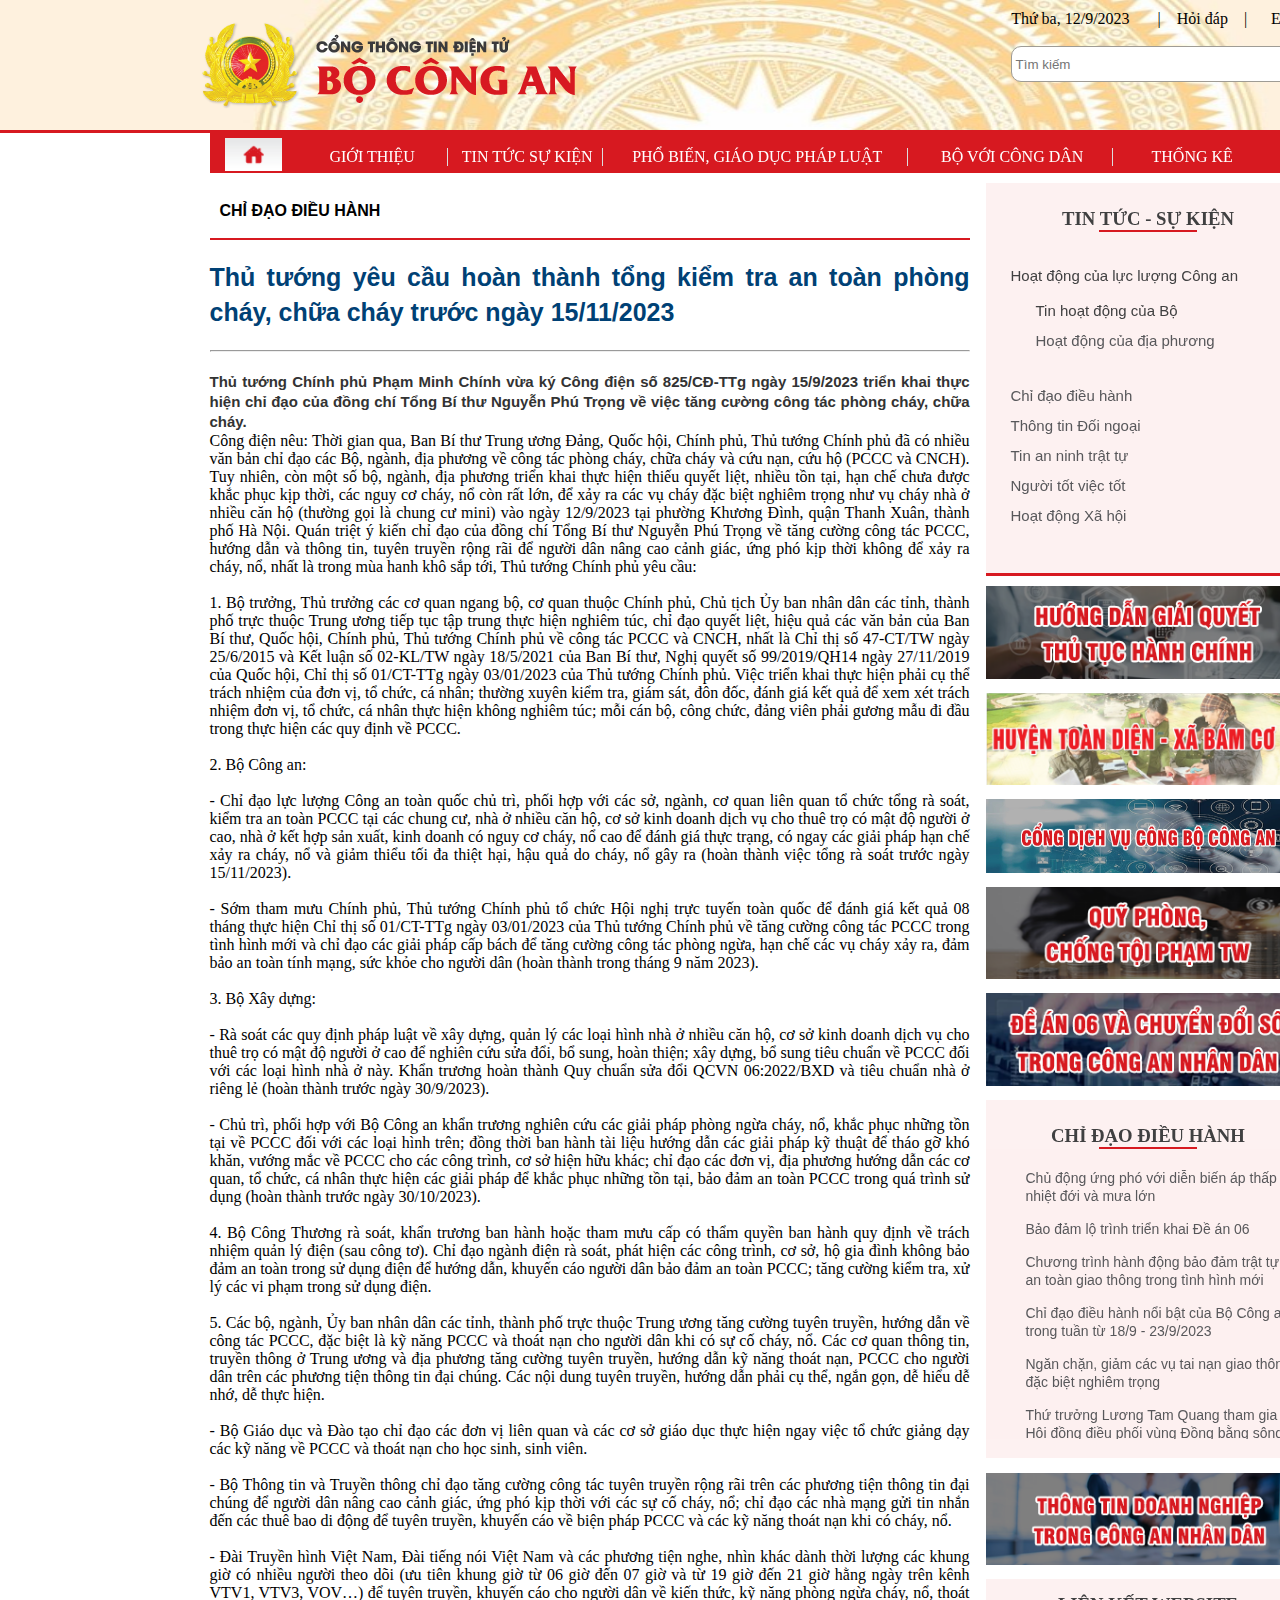
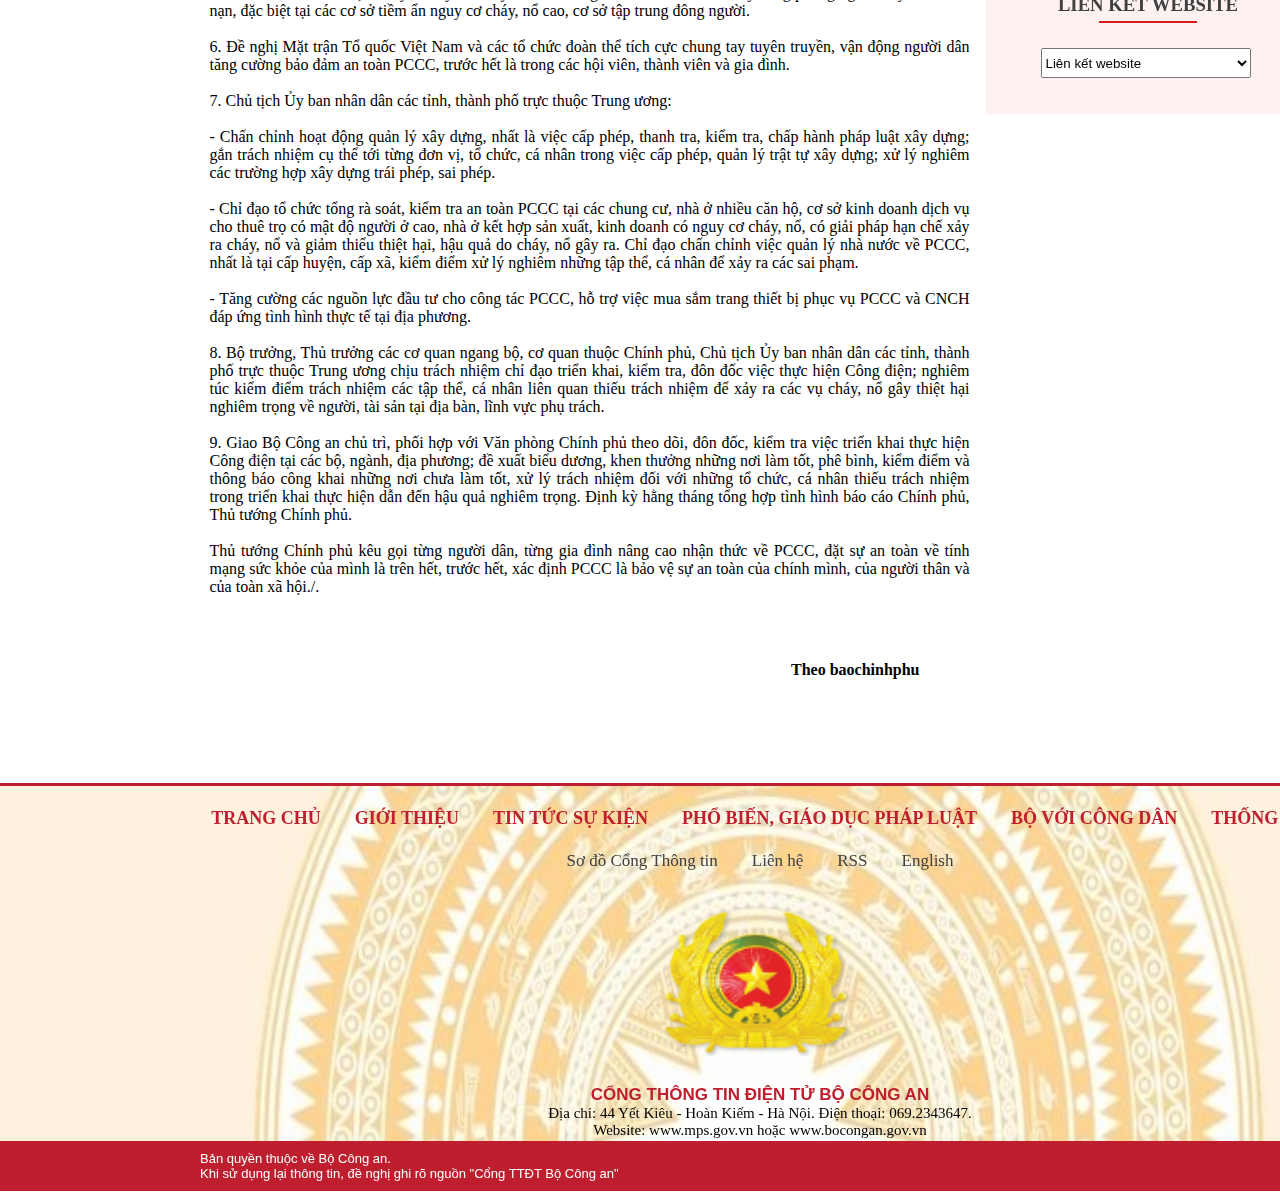
<file: index13.html>
<!doctype html>
<html>
<head>
<meta charset="utf-8">
<title>Thủ tướng yêu cầu hoàn thành tổng kiểm tra an toàn phòng cháy, chữa cháy trước ngày 15/11/2023</title>
	<link rel="stylesheet" href="style13.css">
</head>

<body>
	
	<div id="phandau">
		
     <ul>
		
	<img class="logo" src="Ảnh/logo bộ CA.png" alt="logo">
		 
     <div class="h9">	
	     <h9> Thứ ba, 12/9/2023 &ensp; &ensp; |</h9>
	     <h9> <a href=""></a> &ensp; Hỏi đáp &ensp; | </h9>
		 <h9> <a href=""></a> &ensp;&ensp; English </h9> <br><br>
		 <span>
		 <i class="fa-solid fa-magnifying-glass"></i>
		<input type="text" placeholder=  " Tìm kiếm" >
		 </span>
		 </div>
	
	</ul>
		
		
  </div>	
           
	<div class="container">
		<nav>
			<div class="menu" style="background-color: #D71920"> 
				<div style="float: left">
					<a href="index.html"><img style=" height:33px; padding: 5px 15px; " src="Ảnh/ảnh làm web Bộ.png" alt=""></a>
				</div>
			  <ul >
    			<li style="margin-top: 15px;"><a href="index3.html">GIỚI THIỆU</a>
					  <ul>   
						<li><a href="index3.html"></a>Lãnh đạo Bộ</li>
				    	<li><a href="#"></a>Chức năng nhiệm vụ</li>
				    	<li><a href="#"></a>Lịch sử phát triển</li>
					  </ul>

				  </li>
			  	<li style="margin-top: 15px;"><a href="#">TIN TỨC SỰ KIỆN</a>
				   <ul>   
						<li><a href="#"></a>Hoạt động của lực lượng Công an </li>
				    	<li><a href="#"></a>Chỉ đạo điều hành</li>
				    	<li><a href="#"></a>Thông tin đối ngoại</li>
					    <li><a href="#"></a>Tin an ninh trật tự </li>
					    <li><a href="#"></a>Người tốt, việc tốt</li>
					    <li><a href="#"></a>Hoạt động xã hội</li>
					  </ul>
				  </li>
			  	<li style="margin-top: 15px;"><a href="#">PHỔ BIẾN, GIÁO DỤC PHÁP LUẬT</a></li>
			  	<li style="margin-top: 15px;"><a href="#">BỘ VỚI CÔNG DÂN </a>
				    <ul>
				   	<li><a href="#"></a>Hỏi đáp</li>
				   	<li><a href="#"></a>Lịch tiếp công dân </li>
				   </ul>
				  </li>
			  	<li style="margin-top: 15px;"><a href="#">THỐNG KÊ </a>
				  <ul>
				  	<li><a href=""></a>Phòng,chống tội phạm và VPPL</li>
				  	<li><a href=""></a>Quản lý hành chính về trật tự xã hội</li>
				  	<li><a href=""></a> Quản lý xuất, nhập cảnh </li>
				  </ul>
				  </li>
			  </ul>
			</div>
		  
		</nav>
    </div>
	
	<div id="phangiua">
		
	 <div class="ndtrai">
		 <h4>CHỈ ĐẠO ĐIỀU HÀNH</h4> 
		 
		 <hr color="#D71920">
		  <h2> Thủ tướng yêu cầu hoàn thành tổng kiểm tra an toàn phòng cháy, chữa cháy trước ngày 15/11/2023</h2>
		 
		  <hr>
		  
		 <h5>Thủ tướng Chính phủ Phạm Minh Chính vừa ký Công điện số 825/CĐ-TTg ngày 15/9/2023 triển khai thực hiện chỉ đạo của đồng chí Tổng Bí thư Nguyễn Phú Trọng về việc tăng cường công tác phòng cháy, chữa cháy.</h5>
		 
		 
		  <p> Công điện nêu: Thời gian qua, Ban Bí thư Trung ương Đảng, Quốc hội, Chính phủ, Thủ tướng Chính phủ đã có nhiều văn bản chỉ đạo các Bộ, ngành, địa phương về công tác phòng cháy, chữa cháy và cứu nạn, cứu hộ (PCCC và CNCH). Tuy nhiên, còn một số bộ, ngành, địa phương triển khai thực hiện thiếu quyết liệt, nhiều tồn tại, hạn chế chưa được khắc phục kịp thời, các nguy cơ cháy, nổ còn rất lớn, để xảy ra các vụ cháy đặc biệt nghiêm trọng như vụ cháy nhà ở nhiều căn hộ (thường gọi là chung cư mini) vào ngày 12/9/2023 tại phường Khương Đình, quận Thanh Xuân, thành phố Hà Nội. Quán triệt ý kiến chỉ đạo của đồng chí Tổng Bí thư Nguyễn Phú Trọng về tăng cường công tác PCCC, hướng dẫn và thông tin, tuyên truyền rộng rãi để người dân nâng cao cảnh giác, ứng phó kịp thời không để xảy ra cháy, nổ, nhất là trong mùa hanh khô sắp tới, Thủ tướng Chính phủ yêu cầu:</p> <br>
		 
		 <p>1. Bộ trưởng, Thủ trưởng các cơ quan ngang bộ, cơ quan thuộc Chính phủ, Chủ tịch Ủy ban nhân dân các tỉnh, thành phố trực thuộc Trung ương tiếp tục tập trung thực hiện nghiêm túc, chỉ đạo quyết liệt, hiệu quả các văn bản của Ban Bí thư, Quốc hội, Chính phủ, Thủ tướng Chính phủ về công tác PCCC và CNCH, nhất là Chỉ thị số 47-CT/TW ngày 25/6/2015 và Kết luận số 02-KL/TW ngày 18/5/2021 của Ban Bí thư, Nghị quyết số 99/2019/QH14 ngày 27/11/2019 của Quốc hội, Chỉ thị số 01/CT-TTg ngày 03/01/2023 của Thủ tướng Chính phủ. Việc triển khai thực hiện phải cụ thể trách nhiệm của đơn vị, tổ chức, cá nhân; thường xuyên kiểm tra, giám sát, đôn đốc, đánh giá kết quả để xem xét trách nhiệm đơn vị, tổ chức, cá nhân thực hiện không nghiêm túc; mỗi cán bộ, công chức, đảng viên phải gương mẫu đi đầu trong thực hiện các quy định về PCCC. <br><br>

         2. Bộ Công an: <br><br>

         - Chỉ đạo lực lượng Công an toàn quốc chủ trì, phối hợp với các sở, ngành, cơ quan liên quan tổ chức tổng rà soát, kiểm tra an toàn PCCC tại các chung cư, nhà ở nhiều căn hộ, cơ sở kinh doanh dịch vụ cho thuê trọ có mật độ người ở cao, nhà ở kết hợp sản xuất, kinh doanh có nguy cơ cháy, nổ cao để đánh giá thực trạng, có ngay các giải pháp hạn chế xảy ra cháy, nổ và giảm thiểu tối đa thiệt hại, hậu quả do cháy, nổ gây ra (hoàn thành việc tổng rà soát trước ngày 15/11/2023).
         <br><br>
         - Sớm tham mưu Chính phủ, Thủ tướng Chính phủ tổ chức Hội nghị trực tuyến toàn quốc để đánh giá kết quả 08 tháng thực hiện Chỉ thị số 01/CT-TTg ngày 03/01/2023 của Thủ tướng Chính phủ về tăng cường công tác PCCC trong tình hình mới và chỉ đạo các giải pháp cấp bách để tăng cường công tác phòng ngừa, hạn chế các vụ cháy xảy ra, đảm bảo an toàn tính mạng, sức khỏe cho người dân (hoàn thành trong tháng 9 năm 2023).<br><br>

          3. Bộ Xây dựng:<br><br>

        - Rà soát các quy định pháp luật về xây dựng, quản lý các loại hình nhà ở nhiều căn hộ, cơ sở kinh doanh dịch vụ cho thuê trọ có mật độ người ở cao để nghiên cứu sửa đổi, bổ sung, hoàn thiện; xây dựng, bổ sung tiêu chuẩn về PCCC đối với các loại hình nhà ở này. Khẩn trương hoàn thành Quy chuẩn sửa đổi QCVN 06:2022/BXD và tiêu chuẩn nhà ở riêng lẻ (hoàn thành trước ngày 30/9/2023).<br><br>

         - Chủ trì, phối hợp với Bộ Công an khẩn trương nghiên cứu các giải pháp phòng ngừa cháy, nổ, khắc phục những tồn tại về PCCC đối với các loại hình trên; đồng thời ban hành tài liệu hướng dẫn các giải pháp kỹ thuật để tháo gỡ khó khăn, vướng mắc về PCCC cho các công trình, cơ sở hiện hữu khác; chỉ đạo các đơn vị, địa phương hướng dẫn các cơ quan, tổ chức, cá nhân thực hiện các giải pháp để khắc phục những tồn tại, bảo đảm an toàn PCCC trong quá trình sử dụng (hoàn thành trước ngày 30/10/2023).<br><br>

         4. Bộ Công Thương rà soát, khẩn trương ban hành hoặc tham mưu cấp có thẩm quyền ban hành quy định về trách nhiệm quản lý điện (sau công tơ). Chỉ đạo ngành điện rà soát, phát hiện các công trình, cơ sở, hộ gia đình không bảo đảm an toàn trong sử dụng điện để hướng dẫn, khuyến cáo người dân bảo đảm an toàn PCCC; tăng cường kiểm tra, xử lý các vi phạm trong sử dụng điện.<br><br>

         5. Các bộ, ngành, Ủy ban nhân dân các tỉnh, thành phố trực thuộc Trung ương tăng cường tuyên truyền, hướng dẫn về công tác PCCC, đặc biệt là kỹ năng PCCC và thoát nạn cho người dân khi có sự cố cháy, nổ. Các cơ quan thông tin, truyền thông ở Trung ương và địa phương tăng cường tuyên truyền, hướng dẫn kỹ năng thoát nạn, PCCC cho người dân trên các phương tiện thông tin đại chúng. Các nội dung tuyên truyền, hướng dẫn phải cụ thể, ngắn gọn, dễ hiểu dễ nhớ, dễ thực hiện.<br><br>

         - Bộ Giáo dục và Đào tạo chỉ đạo các đơn vị liên quan và các cơ sở giáo dục thực hiện ngay việc tổ chức giảng dạy các kỹ năng về PCCC và thoát nạn cho học sinh, sinh viên.<br><br>

          - Bộ Thông tin và Truyền thông chỉ đạo tăng cường công tác tuyên truyền rộng rãi trên các phương tiện thông tin đại chúng để người dân nâng cao cảnh giác, ứng phó kịp thời với các sự cố cháy, nổ; chỉ đạo các nhà mạng gửi tin nhắn đến các thuê bao di động để tuyên truyền, khuyến cáo về biện pháp PCCC và các kỹ năng thoát nạn khi có cháy, nổ.<br><br>

         - Đài Truyền hình Việt Nam, Đài tiếng nói Việt Nam và các phương tiện nghe, nhìn khác dành thời lượng các khung giờ có nhiều người theo dõi (ưu tiên khung giờ từ 06 giờ đến 07 giờ và từ 19 giờ đến 21 giờ hằng ngày trên kênh VTV1, VTV3, VOV…) để tuyên truyền, khuyến cáo cho người dân về kiến thức, kỹ năng phòng ngừa cháy, nổ, thoát nạn, đặc biệt tại các cơ sở tiềm ẩn nguy cơ cháy, nổ cao, cơ sở tập trung đông người.<br><br>  

         6. Đề nghị Mặt trận Tổ quốc Việt Nam và các tổ chức đoàn thể tích cực chung tay tuyên truyền, vận động người dân tăng cường bảo đảm an toàn PCCC, trước hết là trong các hội viên, thành viên và gia đình.<br><br>

         7. Chủ tịch Ủy ban nhân dân các tỉnh, thành phố trực thuộc Trung ương:<br><br>

       - Chấn chỉnh hoạt động quản lý xây dựng, nhất là việc cấp phép, thanh tra, kiểm tra, chấp hành pháp luật xây dựng; gắn trách nhiệm cụ thể tới từng đơn vị, tổ chức, cá nhân trong việc cấp phép, quản lý trật tự xây dựng; xử lý nghiêm các trường hợp xây dựng trái phép, sai phép.<br><br>

       - Chỉ đạo tổ chức tổng rà soát, kiểm tra an toàn PCCC tại các chung cư, nhà ở nhiều căn hộ, cơ sở kinh doanh dịch vụ cho thuê trọ có mật độ người ở cao, nhà ở kết hợp sản xuất, kinh doanh có nguy cơ cháy, nổ, có giải pháp hạn chế xảy ra cháy, nổ và giảm thiểu thiệt hại, hậu quả do cháy, nổ gây ra. Chỉ đạo chấn chỉnh việc quản lý nhà nước về PCCC, nhất là tại cấp huyện, cấp xã, kiểm điểm xử lý nghiêm những tập thể, cá nhân để xảy ra các sai phạm.<br><br>

     - Tăng cường các nguồn lực đầu tư cho công tác PCCC, hỗ trợ việc mua sắm trang thiết bị phục vụ PCCC và CNCH đáp ứng tình hình thực tế tại địa phương.<br><br>

     8. Bộ trưởng, Thủ trưởng các cơ quan ngang bộ, cơ quan thuộc Chính phủ, Chủ tịch Ủy ban nhân dân các tỉnh, thành phố trực thuộc Trung ương chịu trách nhiệm chỉ đạo triển khai, kiểm tra, đôn đốc việc thực hiện Công điện; nghiêm túc kiểm điểm trách nhiệm các tập thể, cá nhân liên quan thiếu trách nhiệm để xảy ra các vụ cháy, nổ gây thiệt hại nghiêm trọng về người, tài sản tại địa bàn, lĩnh vực phụ trách. <br><br>

     9. Giao Bộ Công an chủ trì, phối hợp với Văn phòng Chính phủ theo dõi, đôn đốc, kiểm tra việc triển khai thực hiện Công điện tại các bộ, ngành, địa phương; đề xuất biểu dương, khen thưởng những nơi làm tốt, phê bình, kiểm điểm và thông báo công khai những nơi chưa làm tốt, xử lý trách nhiệm đối với những tổ chức, cá nhân thiếu trách nhiệm trong triển khai thực hiện dẫn đến hậu quả nghiêm trọng. Định kỳ hằng tháng tổng hợp tình hình báo cáo Chính phủ, Thủ tướng Chính phủ.<br><br>

      Thủ tướng Chính phủ kêu gọi từng người dân, từng gia đình nâng cao nhận thức về PCCC, đặt sự an toàn về tính mạng sức khỏe của mình là trên hết, trước hết, xác định PCCC là bảo vệ sự an toàn của chính mình, của người thân và của toàn xã hội./.
		  </p>
		 <h7>Theo baochinhphu</h7>
		</div>
		
	<div class="ndphai">
		<div class="table-1">
		    <h3> TIN TỨC - SỰ KIỆN</h3> 
				<div class="linered"></div>
				<ul>
					<li><a href="/" title="" class="active">Hoạt động của lực lượng Công an</a>
					  <ul>
						<li><a href="/g" title="" class="active">Tin hoạt động của Bộ</a> </li> 
						<li> <a href="/" title="" class="">Hoạt động của địa phương</a></li>
				      </ul>
				    </li>
					
						
					<li><a href="/" title="" class="">Chỉ đạo điều hành</a></li>
					<li><a href="/" title="" class="">Thông tin Đối ngoại</a></li>
					<li><a href="/" title="" class="">Tin an ninh trật tự</a></li>
					<li><a href="/" title="" class="">Người tốt việc tốt</a></li>
					<li><a href="/" title="" class="">Hoạt động Xã hội</a></li>
				</ul>
			
				</div>
		
		<a href=""><img src="Ảnh/thủ tục hành chính.png" alt="">  </a>
		<a href=""><img src="Ảnh/Huyện toàn diện xã bám cơ sở.png" alt=""></a>
		<a href=""><img src="Ảnh/cổng dịch vụ công bộ công an.png" alt=""></a>
		<a href=""><img src="Ảnh/quỹ phòng chống tội phạm.png" alt=""></a>
		<a href=""><img src="Ảnh/đề án 06.png" alt=""></a>
		
		<div class="table-2">
			     <h3>CHỈ ĐẠO ĐIỀU HÀNH</h3>
				<div class="linered"></div>
				
			<ul>
				 	<li><a href="index4.html">Chủ động ứng phó với diễn biến áp thấp nhiệt đới và mưa lớn</a></li>
				 	<li><a href="index5.html">Bảo đảm lộ trình triển khai Đề án 06</a> </li>
				 	<li><a href="index6.html">Chương trình hành động bảo đảm trật tự, an toàn giao thông trong tình hình mới</a> </li>
				 	<li><a href="index7.html">Chỉ đạo điều hành nổi bật của Bộ Công an trong tuần từ 18/9 - 23/9/2023</a> </li>
				 	<li><a href="index8.html">Ngăn chặn, giảm các vụ tai nạn giao thông đặc biệt nghiêm trọng</a> </li>
					<li><a href="index9.html">Thứ trưởng Lương Tam Quang tham gia Hội đồng điều phối vùng Đồng bằng sông Hồng</a> </li>
					<li><a href="index10.html">Thứ trưởng Nguyễn Duy Ngọc tham gia Ủy ban Quốc gia về Trẻ em</a> </li>
					<li><a href="index11.html">Phó Thủ tướng Chính phủ Trần Lưu Quang gửi Thư khen Công an tỉnh Nghệ An</a> </li>
					<li><a href="index12.html">Chỉ đạo điều hành nổi bật của Bộ Công an trong tuần từ 11/9 - 16/9/2023</a> </li>
					<li><a href="index13.html">Thủ tướng yêu cầu hoàn thành tổng kiểm tra an toàn phòng cháy, chữa cháy trước ngày 15/11/2023</a> </li>
				 </ul>
			</div>
		
		 <a href=""><img src="Ảnh/doanhnghieptrongcand.png" alt="doanhnghieptrongcand"></a>
		
		 	<div class="lkweb">
			    <h3>LIÊN KẾT WEBSITE</h3>
				<div class="linered"></div>
				
				
				<select name="lienketweb" id="slLienKet">
				
				<option selected="selected" value="0">Liên kết website</option>
					
				<option style="font-weight:bold" value="/##_Blank">---Công an các tỉnh, thành phố</option>
				
			 <option value="http://conganbacgiang.gov.vn/">------Công an tỉnh Bắc Giang</option>
              

			 <option value="https://congan.binhduong.gov.vn/trang-chu.aspx">------Công an tỉnh Bình Dương</option>
              
			 <option value="http://congan.haiduong.gov.vn##_Blank">------Công an tỉnh Hải Dương</option>
              
			 <option value="http://xnc.catphcm.bocongan.gov.vn/##_Blank">------Phòng Quản lý xuất nhập cảnh Công an TP Hồ Chí Minh</option>
              
			 <option value="http://conganbacninh.vn##_Blank">------Công an tỉnh Bắc Ninh</option>
              
            
			 <option value="http://conganyenbai.gov.vn##_Blank">------Công an tỉnh Yên Bái</option>
              
			 <option value="http://conganvinhphuc.vn##_Blank">------Công an tỉnh Vĩnh Phúc</option>
              
			 <option value="http://conganbackan.vn##_Blank">------Công an tỉnh Bắc Kạn</option>
              
			 <option value="http://congankhanhhoa.gov.vn##_Blank">------Công an tỉnh Khánh Hòa</option>
              
			 <option value="http://congan.namdinh.gov.vn##_Blank">------Công an tỉnh Nam Định</option>
              
			 <option value="http://catphcm.bocongan.gov.vn##_Blank">------Công an TP. Hồ Chí Minh</option>
              
			 <option value="http://conganhatinh.gov.vn##_Blank">------Công an tỉnh Hà Tĩnh</option>
              
			 <option value="http://congan.hanam.gov.vn##_Blank">------Công an tỉnh Hà Nam</option>
              
			 <option value="http://congan.haiphong.gov.vn##_Blank">------Công an thành phố Hải Phòng</option>
              
			 <option value="http://congan.travinh.gov.vn/##_Blank">------Công an tỉnh Trà Vinh</option>
              
			 <option value="http://congan.hanoi.gov.vn##_Blank">------Công an thành phố Hà Nội</option>
              
			 <option value="http://congan.baria-vungtau.gov.vn##_Blank">------Công an tỉnh Bà Rịa - Vũng Tàu</option>
              
			 <option value="http://congan.kiengiang.gov.vn##_Blank">------Công an tỉnh Kiên Giang</option>
              
			 <option value="http://congan.hoabinh.gov.vn##_Blank">------Công an tỉnh Hòa Bình</option>
              
			 <option value="http://congan.angiang.gov.vn##_Blank">------Công an tỉnh An Giang</option>
              
			 <option value="http://conganthanhhoa.gov.vn##_Blank">------Công an tỉnh Thanh Hoá</option>
              
			 <option value="http://congan.binhthuan.gov.vn##_Blank">------Công an tỉnh Bình Thuận</option>
              
			 <option value="http://conganquangbinh.gov.vn##_Blank">------Công an tỉnh Quảng Bình</option>
              
			 <option value="http://congan.ninhbinh.gov.vn##_Blank">------Công an tỉnh Ninh Bình</option>
              
			 <option value="http://congan.longan.gov.vn##_Blank">------Công an tỉnh Long An</option>
              
			 <option value="http://congan.caobang.gov.vn##_Blank">------Công an tỉnh Cao Bằng</option>
              
			 <option value="http://congan.dienbien.gov.vn##_Blank">------Công an tỉnh Điện Biên</option>
              
			 <option value="http://congansonla.gov.vn##_Blank">------Công an tỉnh Sơn La</option>
              
			 <option value="http://congan.laichau.gov.vn##_Blank">------Công an tỉnh Lai Châu</option>
              
			 <option value="http://congan.laocai.gov.vn##_Blank">------Công an tỉnh Lào Cai</option>
              
			 <option value="http://conganquangninh.gov.vn##_Blank">------Công an tỉnh Quảng Ninh</option>
              
			 <option value="http://congan.quangnam.gov.vn##_Blank">------Công an tỉnh Quảng Nam</option>
              
			 <option value="http://congan.quangngai.gov.vn##_Blank">------Công an tỉnh Quảng Ngãi</option>
              
			 <option value="http://congantuyenquang.vn##_Blank">------Công an tỉnh Tuyên Quang</option>
              
			 <option value="http://congan.phutho.gov.vn##_Blank">------Công an tỉnh Phú Thọ</option>
              
			 <option value="http://conganhungyen.gov.vn##_Blank">------Công an tỉnh Hưng Yên</option>
              
			 <option value="http://congan.thaibinh.gov.vn##_Blank">------Công an tỉnh Thái Bình</option>
              
			 <option value="http://congan.quangtri.gov.vn##_Blank">------Công an tỉnh Quảng Trị</option>
              
			 <option value="http://congan.thuathienhue.gov.vn##_Blank">------Công an tỉnh Thừa Thiên - Huế</option>
              
			 <option value="http://congan.danang.gov.vn/##_Blank">------Công an thành phố Đà Nẵng</option>
              
			 <option value="http://congan.phuyen.gov.vn##_Blank">------Công an tỉnh Phú Yên</option>
              
			 <option value="http://congan.ninhthuan.gov.vn##_Blank">------Công an tỉnh Ninh Thuận</option>
              
			 <option value="https://congan.binhdinh.gov.vn##_Blank">------Công an tỉnh Bình Định</option>
              
			 <option value="http://congan.baclieu.gov.vn##_Blank">------Công an tỉnh Bạc Liêu</option>
              
			 <option value="http://congan.bentre.gov.vn##_Blank">------Công an tỉnh Bến Tre</option>
              
			 <option value="http://congan.binhphuoc.gov.vn##_Blank">------Công an tỉnh Bình Phước</option>
              
			 <option value="http://congan.camau.gov.vn##_Blank">------Công an tỉnh Cà Mau</option>
              
			 <option value="http://congan.cantho.gov.vn##_Blank">------Công an thành phố Cần Thơ</option>
              
			 <option value="http://congan.daklak.gov.vn##_Blank">------Công an tỉnh Đắk Lắk</option>
              
			 <option value="http://congan.daknong.gov.vn##_Blank">------Công an tỉnh Đắk Nông</option>
              
			 <option value="http://congan.dongnai.gov.vn##_Blank">------Công an tỉnh Đồng Nai</option>
              
			 <option value="http://congan.dongthap.gov.vn##_Blank">------Công an tỉnh Đồng Tháp</option>
              
			 <option value="http://congan.gialai.gov.vn##_Blank">------Công an tỉnh Gia Lai</option>
              
			 <option value="http://congan.haugiang.gov.vn##_Blank">------Công an tỉnh Hậu Giang</option>
              
			 <option value="http://congan.kontum.gov.vn##_Blank">------Công an tỉnh Kon Tum</option>
              
			 <option value="http://congan.lamdong.gov.vn##_Blank">------Công an tỉnh Lâm Đồng</option>
              
			 <option value="http://congan.soctrang.gov.vn##_Blank">------Công an tỉnh Sóc Trăng</option>
              
			 <option value="http://congan.thainguyen.gov.vn##_Blank">------Công an tỉnh Thái Nguyên</option>
              
			 <option value="http://congan.tiengiang.gov.vn##_Blank">------Công an tỉnh Tiền Giang</option>
              
			 <option value="http://congan.vinhlong.gov.vn##_Blank">------Công an tỉnh Vĩnh Long</option>
              
			 <option value="https://hochieu.cahn.vn/##_Blank">------Phòng Quản lý xuất nhập cảnh Công an TP Hà Nội</option>
              
			 <option value="http://congan.langson.gov.vn##_Blank">------Công an tỉnh Lạng Sơn</option>
              
			 <option value="http://congan.nghean.gov.vn##_Blank">------Công an tỉnh Nghệ An</option>
              
			 <option value="congan.hagiang.gov.vn##_Blank">------Công an tỉnh Hà Giang</option>
              
			 <option value="congan.tayninh.gov.vn##_Blank">------Công an tỉnh Tây Ninh</option>
              
			 <option style="font-weight:bold" value="/##_Blank">---Các Cục trực thuộc Bộ</option>
              
			 <option value="http://canhsatpccc.gov.vn##_Blank">------Cục Cảnh sát PCCC và CNCH</option>
              
			 <option value="http://www.csgt.vn##_Blank">------Cục Cảnh sát giao thông</option>
              
			 <option value="http://csqlhc.bocongan.gov.vn##_Blank">------Cục Cảnh sát QLHC về TTXH</option>
              
			 <option value="http://phongtraoantq.bocongan.gov.vn##_Blank">------Cục Xây dựng phong trào bảo vệ an ninh Tổ quốc</option>
              
			 <option value="http://pcmatuy.bocongan.gov.vn##_Blank">------Cục Cảnh sát điều tra tội phạm về ma túy</option>
              
			 <option value="http://baotangcand.vn##_Blank">------Bảo tàng Công an nhân dân</option>
              
			 <option value="https://xuatnhapcanh.gov.vn/##_Blank">------Cục Quản lý xuất nhập cảnh</option>
              
			 <option style="font-weight:bold" value="/##_Blank">---Các học viện, nhà trường, đơn vị sự nghiệp CAND</option>

			 <option value="http://benhvien199.vn/##_Blank">------Bệnh viện 199</option>
              
			 <option value="http://gtel.vn##_Blank">------Tổng công ty viễn thông Toàn cầu Gtel</option>
              
			 <option value="http://thanglong-bca.vn##_Blank">------Công ty Thăng Long</option>
              
			 <option value="http://benhvien198.vn##_Blank">------Bệnh viện 198</option>
              
			 <option value="http://daihocpccc.edu.vn##_Blank">------Trường Đại học PCCC</option>
              
			 <option value="http://www.pup.edu.vn##_Blank">------Trường Đại học Cảnh sát</option>
              
			 <option value="http://benhvien304.com.vn/##_Blank">------Bệnh viện 30-4</option>
              
			 <option value="http://hvannd.edu.vn##_Blank">------Học viện An ninh nhân dân</option>
              
			 <option value="http://hvcsnd.edu.vn##_Blank">------Học viện Cảnh sát nhân dân</option>
              
			 <option value="http://hvctcand.edu.vn##_Blank">------Học viện Chính trị CAND</option>
              
			 <option value="http://nasico.com.vn##_Blank">------Công ty đóng tàu Nam Triệu</option>
              
			 <option value="http://caodangcsnd2.edu.vn##_Blank">------Trường Cao đẳng CSND II</option>
              
			 <option value="http://cdcsnd1.edu.vn##_Blank">------Trường Cao đẳng CSND I</option>
              
			 <option value="http://tccsnd3.edu.vn##_Blank">------Trường Trung cấp CSND III</option>
              
			 <option value="http://tcsnd5.edu.vn##_Blank">------Trường Trung cấp CSND V</option>
              
			 <option value="http://old.benhvienyhctbca.vn##_Blank">------Bệnh viên Y học cổ truyền</option>
              
			 <option value="http://990.com.vn##_Blank">------Công ty 990</option>
              
			 <option value="http://195fashion.com.vn##_Blank">------Công ty 19-5</option>
              

			 <option value="http://truongt36.edu.vn##_Blank">------Trường Đại học kỹ thuật - hậu cần CAND</option>
              
			 <option value="http://thanhbinhbca.jweb.vn##_Blank">------Công ty Thanh Bình</option>
              
			 <option value="http://cokhioto32.com.vn##_Blank">------Công ty Cơ khí ô tô 3-2</option>
              
			 <option value="http://gmobile.vn##_Blank">------G Mobile</option>
              
			 <option style="font-weight:bold" value="/##_Blank">---Các cơ quan báo chí, xuất bản trong và ngoài ngành</option>

			 <option value="http://www.nxbcand.vn##_Blank">------Nhà Xuất bản CAND</option>
              
			 <option value="http://cadn.com.vn##_Blank">------Báo Công an Đà Nẵng</option>
              
			 <option value="http://www.anhp.vn##_Blank">------Báo An ninh Hải Phòng</option>
              
			 <option value="http://www.congan.com.vn##_Blank">------Báo Công an TP Hồ Chí Minh</option>
              
			 <option value="http://www.anninhthudo.vn##_Blank">------Báo An ninh Thủ đô</option>
              

			 <option value="http://www.cand.com.vn##_Blank">------Báo Công an nhân dân</option>
              
			 <option value="http://antv.gov.vn##_Blank">------Truyền hình CAND</option>
			 <option value="http://chinhphu.vn##_Blank">------Cổng Thông tin điện tử Chính phủ</option>
            </select>
				
			</div>
		</div>
		
	</div>
	
<!--	Phần kết -->
	<div id="phanket">
		
<div class="menu-footer">  
			  
	  <div class="footer-layout">
		   <ul>
		   	<li><a href="">TRANG CHỦ</a></li>
		   	<li><a href="">GIỚI THIỆU </a></li>
		   	<li><a href="">TIN TỨC SỰ KIỆN</a></li>
			<li><a href="">PHỔ BIẾN, GIÁO DỤC PHÁP LUẬT</a></li>
			<li><a href="">BỘ VỚI CÔNG DÂN</a></li>
			<li><a href="">THỐNG KÊ</a></li>
		   </ul>
		   </div>
			  
		<div class="footer-child">
		    <ul>
		 	<li><a href="">Sơ đồ Cổng Thông tin</a></li>
		 	<li><a href="">Liên hệ</a></li>
		 	<li><a href="">RSS</a></li>
		 	<li><a href="">English</a></li>
		    </ul>
		   
	    </div>
	
	   <center><img src="Ảnh/Logo  Bộ Công an .png" alt=""></center> 
	     
	      <div class="p"> <p class="footer-text1"> CỔNG THÔNG TIN ĐIỆN TỬ BỘ CÔNG AN</p>
	       
	      <p class="footer-text2"> Địa chỉ: 44 Yết Kiêu - Hoàn Kiếm - Hà Nội. Điện thoại: 069.2343647. <br>
                 Website: www.mps.gov.vn hoặc www.bocongan.gov.vn </p>  </div>
 </div>	   

		
		
		
		<div class="footer-text3">
		 <p> Bản quyền thuộc về Bộ Công an. <br>
          Khi sử dụng lại thông tin, đề nghị ghi rõ nguồn "Cổng TTĐT Bộ Công an"</p>
		</div>
	</div>
</body>
	</html>
</file>
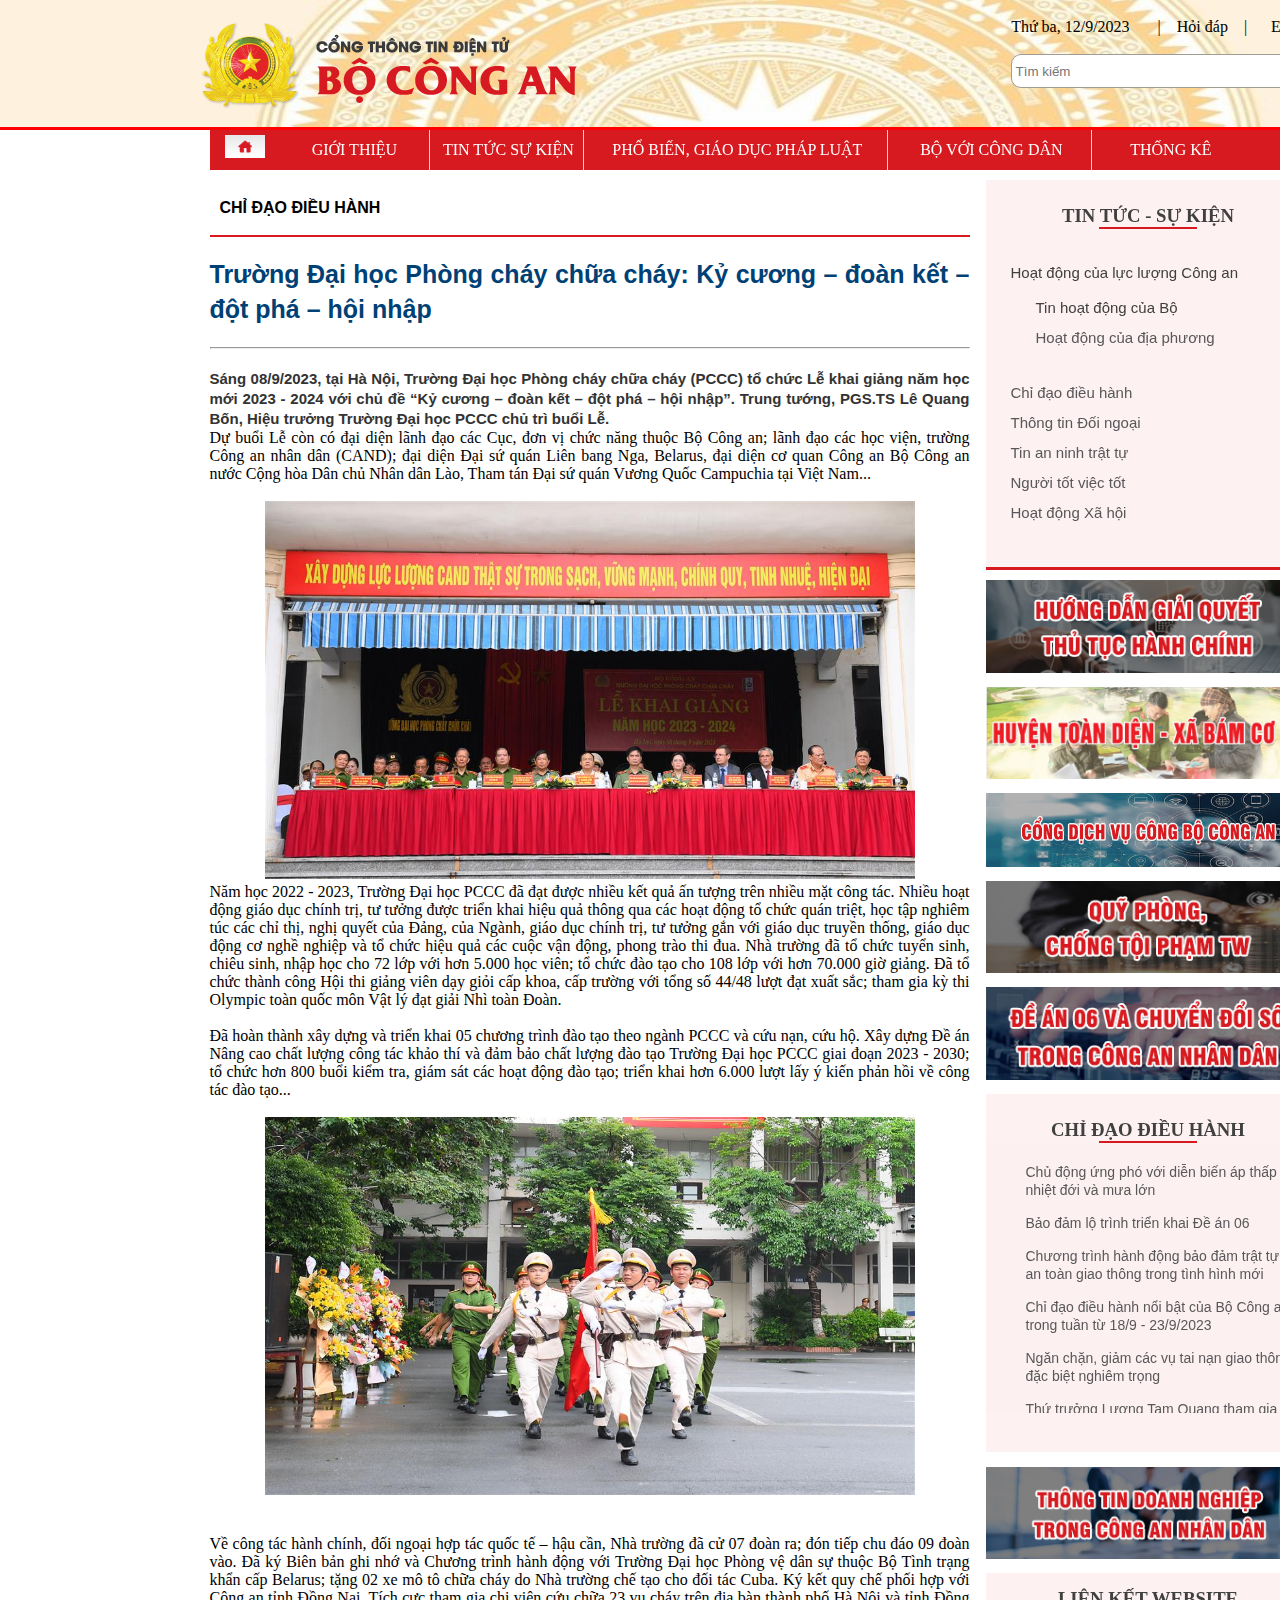
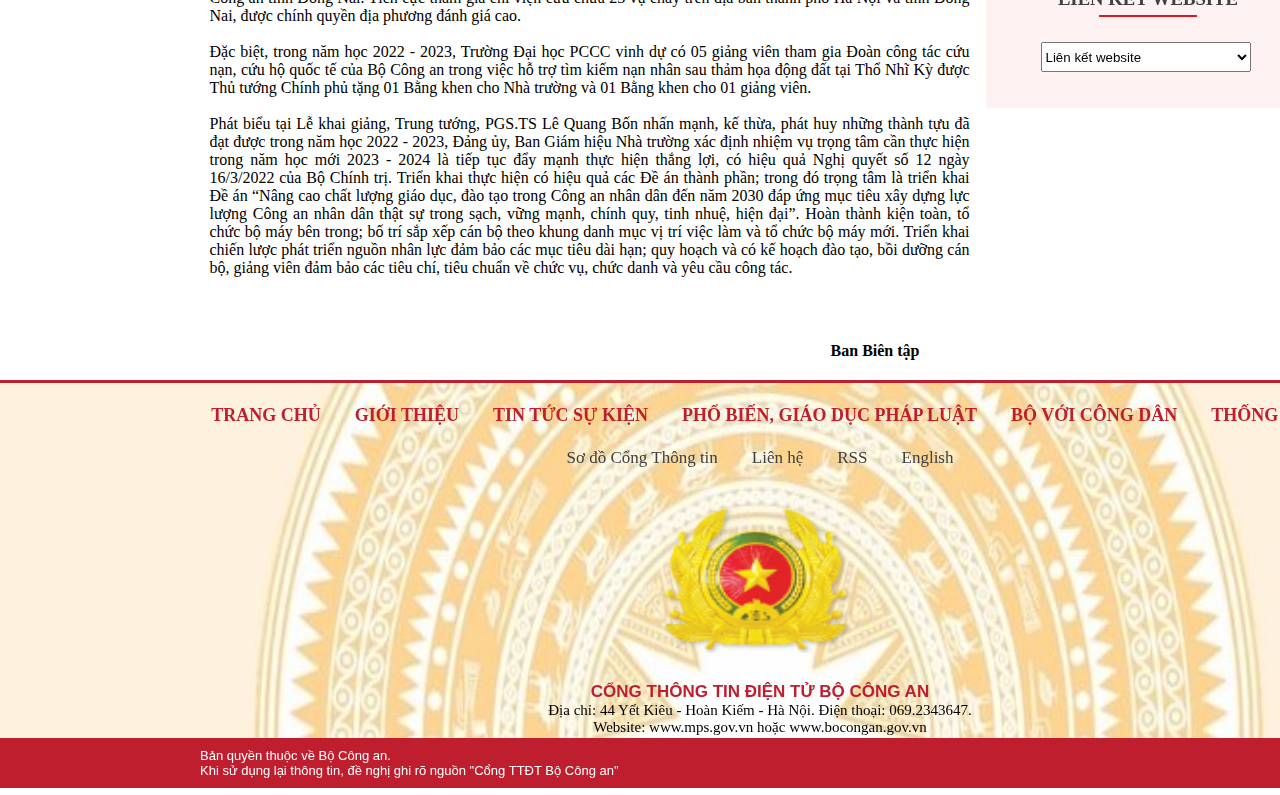
<file: index2.html>
<!doctype html>
<html>
<head>
<meta charset="utf-8">
<title>Trường Đại học Phòng cháy chữa cháy: Kỷ cương – đoàn kết – đột phá – hội nhập</title> 
	<link rel="stylesheet" href="style2.css">
</head>

<body>
	
	<div id="phandau">
		
     <ul>
		
	<li><img class="logo" src="Ảnh/logo bộ CA.png" alt="logo"></li>
		 
     <div class="h9">	
	     <h9> Thứ ba, 12/9/2023 &ensp; &ensp; |</h9>
	     <h9> <a href=""></a> &ensp; Hỏi đáp &ensp; | </h9>
		 <h9> <a href=""></a> &ensp;&ensp; English </h9> <br><br>
		 <span>
		 <i class="fa-solid fa-magnifying-glass"></i>
		<input type="text" placeholder=  " Tìm kiếm" >
		 </span>
		 </div>
	
	</ul>
		
		
  </div>	
           
	<div class="container">
		<nav>
			<div class="menu" style="background-color: #D71920"> 
				<div style="float: left">
					<a href="index.html"><img style="height:33px; padding: 5px 15px; " src="Ảnh/ảnh làm web Bộ.png" alt=""></a>
				</div>
			  <ul >
    			<li ><a href="index3.html">GIỚI THIỆU</a>
					  <ul>   
						<li><a href="index3.html"></a>Lãnh đạo Bộ</li>
				    	<li><a href="#"></a>Chức năng nhiệm vụ</li>
				    	<li><a href="#"></a>Lịch sử phát triển</li>
					  </ul>

				  </li>
			  	<li><a href="#">TIN TỨC SỰ KIỆN</a>
				   <ul>   
						<li><a href="#"></a>Hoạt động của lực lượng Công an </li>
				    	<li><a href="#"></a>Chỉ đạo điều hành</li>
				    	<li><a href="#"></a>Thông tin đối ngoại</li>
					    <li><a href="#"></a>Tin an ninh trật tự </li>
					    <li><a href="#"></a>Người tốt, việc tốt</li>
					    <li><a href="#"></a>Hoạt động xã hội</li>
					  </ul>
				  </li>
			  	<li ><a href="#">PHỔ BIẾN, GIÁO DỤC PHÁP LUẬT</a></li>
			  	<li ><a href="#">BỘ VỚI CÔNG DÂN </a>
				    <ul>
				   	<li><a href="#"></a>Hỏi đáp</li>
				   	<li><a href="#"></a>Lịch tiếp công dân </li>
				   </ul>
				  </li>
			  	<li ><a href="#">THỐNG KÊ </a>
				  <ul>
				  	<li><a href=""></a>Phòng,chống tội phạm và VPPL</li>
				  	<li><a href=""></a>Quản lý hành chính về trật tự xã hội</li>
				  	<li><a href=""></a> Quản lý xuất, nhập cảnh </li>
				  </ul>
				  </li>
			  </ul>
			</div>
		  
		</nav>
	</div>
	
	
	<div id="phangiua">
		
	 <div class="ndtrai">
		 <h4>CHỈ ĐẠO ĐIỀU HÀNH</h4> 
		 
		 <hr color="#D71920">
		  <h2>Trường Đại học Phòng cháy chữa cháy: Kỷ cương – đoàn kết – đột phá – hội nhập</h2>
		 
		  <hr>
		  
		 <h5> Sáng 08/9/2023, tại Hà Nội, Trường Đại học Phòng cháy chữa cháy (PCCC) tổ chức Lễ khai giảng năm học mới 2023 - 2024 với chủ đề “Kỷ cương – đoàn kết – đột phá – hội nhập”. Trung tướng, PGS.TS Lê Quang Bốn, Hiệu trưởng Trường Đại học PCCC chủ trì buổi Lễ.</h5>
		 
		 
		  <p> Dự buổi Lễ còn có đại diện lãnh đạo các Cục, đơn vị chức năng thuộc Bộ Công an; lãnh đạo các học viện, trường Công an nhân dân (CAND); đại diện Đại sứ quán Liên bang Nga, Belarus, đại diện cơ quan Công an Bộ Công an nước Cộng hòa Dân chủ Nhân dân Lào, Tham tán Đại sứ quán Vương Quốc Campuchia tại Việt Nam...</p> <br>
		  
		  <center> <img style="width:650px; height: 378px;" src="Ảnh/Các đại biểu tham dự Lễ khai giảng.jpg" alt="Các đại biểu tham dự Lễ khai giảng."></center>
		 
		 <p>Năm học 2022 - 2023, Trường Đại học PCCC đã đạt được nhiều kết quả ấn tượng trên nhiều mặt công tác. Nhiều hoạt động giáo dục chính trị, tư tưởng được triển khai hiệu quả thông qua các hoạt động tổ chức quán triệt, học tập nghiêm túc các chỉ thị, nghị quyết của Đảng, của Ngành, giáo dục chính trị, tư tưởng gắn với giáo dục truyền thống, giáo dục động cơ nghề nghiệp và tổ chức hiệu quả các cuộc vận động, phong trào thi đua. Nhà trường đã tổ chức tuyển sinh, chiêu sinh, nhập học cho 72 lớp với hơn 5.000 học viên; tổ chức đào tạo cho 108 lớp với hơn 70.000 giờ giảng. Đã tổ chức thành công Hội thi giảng viên dạy giỏi cấp khoa, cấp trường với tổng số 44/48 lượt đạt xuất sắc; tham gia kỳ thi Olympic toàn quốc môn Vật lý đạt giải Nhì toàn Đoàn. <br><br>

         Đã hoàn thành xây dựng và triển khai 05 chương trình đào tạo theo ngành PCCC và cứu nạn, cứu hộ. Xây dựng Đề án Nâng cao chất lượng công tác khảo thí và đảm bảo chất lượng đào tạo Trường Đại học PCCC giai đoạn 2023 - 2030; tổ chức hơn 800 buổi kiểm tra, giám sát các hoạt động đào tạo; triển khai hơn 6.000 lượt lấy ý kiến phản hồi về công tác đào tạo...<br><br> </p>
		 
		 <center><img style="width:650px; height: 378px;" src="Ảnh/ảnh chào.jpg" alt=""> </center><br><br> 
		 
          <p>Về công tác hành chính, đối ngoại hợp tác quốc tế – hậu cần, Nhà trường đã cử 07 đoàn ra; đón tiếp chu đáo 09 đoàn vào. Đã ký Biên bản ghi nhớ và Chương trình hành động với Trường Đại học Phòng vệ dân sự thuộc Bộ Tình trạng khẩn cấp Belarus; tặng 02 xe mô tô chữa cháy do Nhà trường chế tạo cho đối tác Cuba. Ký kết quy chế phối hợp với Công an tỉnh Đồng Nai. Tích cực tham gia chi viện cứu chữa 23 vụ cháy trên địa bàn thành phố Hà Nội và tỉnh Đồng Nai, được chính quyền địa phương đánh giá cao. <br><br> 

          Đặc biệt, trong năm học 2022 - 2023, Trường Đại học PCCC vinh dự có 05 giảng viên tham gia Đoàn công tác cứu nạn, cứu hộ quốc tế của Bộ Công an trong việc hỗ trợ tìm kiếm nạn nhân sau thảm họa động đất tại Thổ Nhĩ Kỳ được Thủ tướng Chính phủ tặng 01 Bằng khen cho Nhà trường và 01 Bằng khen cho 01 giảng viên.<br><br> 

          Phát biểu tại Lễ khai giảng, Trung tướng, PGS.TS Lê Quang Bốn nhấn mạnh, kế thừa, phát huy những thành tựu đã đạt được trong năm học 2022 - 2023, Đảng ủy, Ban Giám hiệu Nhà trường xác định nhiệm vụ trọng tâm cần thực hiện trong năm học mới 2023 - 2024 là tiếp tục đẩy mạnh thực hiện thắng lợi, có hiệu quả Nghị quyết số 12 ngày 16/3/2022 của Bộ Chính trị. Triển khai thực hiện có hiệu quả các Đề án thành phần; trong đó trọng tâm là triển khai Đề án “Nâng cao chất lượng giáo dục, đào tạo trong Công an nhân dân đến năm 2030 đáp ứng mục tiêu xây dựng lực lượng Công an nhân dân thật sự trong sạch, vững mạnh, chính quy, tinh nhuệ, hiện đại”. Hoàn thành kiện toàn, tổ chức bộ máy bên trong; bố trí sắp xếp cán bộ theo khung danh mục vị trí việc làm và tổ chức bộ máy mới. Triển khai chiến lược phát triển nguồn nhân lực đảm bảo các mục tiêu dài hạn; quy hoạch và có kế hoạch đào tạo, bồi dưỡng cán bộ, giảng viên đảm bảo các tiêu chí, tiêu chuẩn về chức vụ, chức danh và yêu cầu công tác.</p> 
		 <h7>Ban Biên tập</h7>
		</div>
		
	<div class="ndphai">
		<div class="table-1">
		    <h3> TIN TỨC - SỰ KIỆN</h3> 
				<div class="linered"></div>
				<ul>
					<li><a href="/" title="" class="active">Hoạt động của lực lượng Công an</a>
					  <ul>
						<li><a href="/g" title="" class="active">Tin hoạt động của Bộ</a> </li> 
						<li> <a href="/" title="" class="">Hoạt động của địa phương</a></li>
				      </ul>
				    </li>
					
						
					<li><a href="/" title="" class="">Chỉ đạo điều hành</a></li>
					<li><a href="/" title="" class="">Thông tin Đối ngoại</a></li>
					<li><a href="/" title="" class="">Tin an ninh trật tự</a></li>
					<li><a href="/" title="" class="">Người tốt việc tốt</a></li>
					<li><a href="/" title="" class="">Hoạt động Xã hội</a></li>
				</ul>
			
				</div>
		
		<a href=""><img src="Ảnh/thủ tục hành chính.png" alt="">  </a>
		<a href=""><img src="Ảnh/Huyện toàn diện xã bám cơ sở.png" alt=""></a>
		<a href=""><img src="Ảnh/cổng dịch vụ công bộ công an.png" alt=""></a>
		<a href=""><img src="Ảnh/quỹ phòng chống tội phạm.png" alt=""></a>
		<a href=""><img src="Ảnh/đề án 06.png" alt=""></a>
		
		<div class="table-2">
			     <h3>CHỈ ĐẠO ĐIỀU HÀNH</h3>
				<div class="linered"></div>
				
				
				 <ul>
				 	<li><a href="index4.html">Chủ động ứng phó với diễn biến áp thấp nhiệt đới và mưa lớn</a></li>
				 	<li><a href="index5.html">Bảo đảm lộ trình triển khai Đề án 06</a> </li>
				 	<li><a href="index6.html">Chương trình hành động bảo đảm trật tự, an toàn giao thông trong tình hình mới</a> </li>
				 	<li><a href="index7.html">Chỉ đạo điều hành nổi bật của Bộ Công an trong tuần từ 18/9 - 23/9/2023</a> </li>
				 	<li><a href="index8.html">Ngăn chặn, giảm các vụ tai nạn giao thông đặc biệt nghiêm trọng</a> </li>
					<li><a href="index9.html">Thứ trưởng Lương Tam Quang tham gia Hội đồng điều phối vùng Đồng bằng sông Hồng</a> </li>
					<li><a href="index10.html">Thứ trưởng Nguyễn Duy Ngọc tham gia Ủy ban Quốc gia về Trẻ em</a> </li>
					<li><a href="index11.html">Phó Thủ tướng Chính phủ Trần Lưu Quang gửi Thư khen Công an tỉnh Nghệ An</a> </li>
					<li><a href="index12.html">Chỉ đạo điều hành nổi bật của Bộ Công an trong tuần từ 11/9 - 16/9/2023</a> </li>
					<li><a href="index13.html">Thủ tướng yêu cầu hoàn thành tổng kiểm tra an toàn phòng cháy, chữa cháy trước ngày 15/11/2023</a> </li>
				 </ul>
				
			</div>
		
		 <a href=""><img src="Ảnh/doanhnghieptrongcand.png" alt="doanhnghieptrongcand"></a>
		
		 	<div class="lkweb">
			    <h3>LIÊN KẾT WEBSITE</h3>
				<div class="linered"></div>
				
				
				<select name="lienketweb" id="slLienKet">
				
				<option selected="selected" value="0">Liên kết website</option>
					
				<option style="font-weight:bold" value="/##_Blank">---Công an các tỉnh, thành phố</option>
				
			 <option value="http://conganbacgiang.gov.vn/">------Công an tỉnh Bắc Giang</option>
              

			 <option value="https://congan.binhduong.gov.vn/trang-chu.aspx">------Công an tỉnh Bình Dương</option>
              
			 <option value="http://congan.haiduong.gov.vn##_Blank">------Công an tỉnh Hải Dương</option>
              
			 <option value="http://xnc.catphcm.bocongan.gov.vn/##_Blank">------Phòng Quản lý xuất nhập cảnh Công an TP Hồ Chí Minh</option>
              
			 <option value="http://conganbacninh.vn##_Blank">------Công an tỉnh Bắc Ninh</option>
              
            
			 <option value="http://conganyenbai.gov.vn##_Blank">------Công an tỉnh Yên Bái</option>
              
			 <option value="http://conganvinhphuc.vn##_Blank">------Công an tỉnh Vĩnh Phúc</option>
              
			 <option value="http://conganbackan.vn##_Blank">------Công an tỉnh Bắc Kạn</option>
              
			 <option value="http://congankhanhhoa.gov.vn##_Blank">------Công an tỉnh Khánh Hòa</option>
              
			 <option value="http://congan.namdinh.gov.vn##_Blank">------Công an tỉnh Nam Định</option>
              
			 <option value="http://catphcm.bocongan.gov.vn##_Blank">------Công an TP. Hồ Chí Minh</option>
              
			 <option value="http://conganhatinh.gov.vn##_Blank">------Công an tỉnh Hà Tĩnh</option>
              
			 <option value="http://congan.hanam.gov.vn##_Blank">------Công an tỉnh Hà Nam</option>
              
			 <option value="http://congan.haiphong.gov.vn##_Blank">------Công an thành phố Hải Phòng</option>
              
			 <option value="http://congan.travinh.gov.vn/##_Blank">------Công an tỉnh Trà Vinh</option>
              
			 <option value="http://congan.hanoi.gov.vn##_Blank">------Công an thành phố Hà Nội</option>
              
			 <option value="http://congan.baria-vungtau.gov.vn##_Blank">------Công an tỉnh Bà Rịa - Vũng Tàu</option>
              
			 <option value="http://congan.kiengiang.gov.vn##_Blank">------Công an tỉnh Kiên Giang</option>
              
			 <option value="http://congan.hoabinh.gov.vn##_Blank">------Công an tỉnh Hòa Bình</option>
              
			 <option value="http://congan.angiang.gov.vn##_Blank">------Công an tỉnh An Giang</option>
              
			 <option value="http://conganthanhhoa.gov.vn##_Blank">------Công an tỉnh Thanh Hoá</option>
              
			 <option value="http://congan.binhthuan.gov.vn##_Blank">------Công an tỉnh Bình Thuận</option>
              
			 <option value="http://conganquangbinh.gov.vn##_Blank">------Công an tỉnh Quảng Bình</option>
              
			 <option value="http://congan.ninhbinh.gov.vn##_Blank">------Công an tỉnh Ninh Bình</option>
              
			 <option value="http://congan.longan.gov.vn##_Blank">------Công an tỉnh Long An</option>
              
			 <option value="http://congan.caobang.gov.vn##_Blank">------Công an tỉnh Cao Bằng</option>
              
			 <option value="http://congan.dienbien.gov.vn##_Blank">------Công an tỉnh Điện Biên</option>
              
			 <option value="http://congansonla.gov.vn##_Blank">------Công an tỉnh Sơn La</option>
              
			 <option value="http://congan.laichau.gov.vn##_Blank">------Công an tỉnh Lai Châu</option>
              
			 <option value="http://congan.laocai.gov.vn##_Blank">------Công an tỉnh Lào Cai</option>
              
			 <option value="http://conganquangninh.gov.vn##_Blank">------Công an tỉnh Quảng Ninh</option>
              
			 <option value="http://congan.quangnam.gov.vn##_Blank">------Công an tỉnh Quảng Nam</option>
              
			 <option value="http://congan.quangngai.gov.vn##_Blank">------Công an tỉnh Quảng Ngãi</option>
              
			 <option value="http://congantuyenquang.vn##_Blank">------Công an tỉnh Tuyên Quang</option>
              
			 <option value="http://congan.phutho.gov.vn##_Blank">------Công an tỉnh Phú Thọ</option>
              
			 <option value="http://conganhungyen.gov.vn##_Blank">------Công an tỉnh Hưng Yên</option>
              
			 <option value="http://congan.thaibinh.gov.vn##_Blank">------Công an tỉnh Thái Bình</option>
              
			 <option value="http://congan.quangtri.gov.vn##_Blank">------Công an tỉnh Quảng Trị</option>
              
			 <option value="http://congan.thuathienhue.gov.vn##_Blank">------Công an tỉnh Thừa Thiên - Huế</option>
              
			 <option value="http://congan.danang.gov.vn/##_Blank">------Công an thành phố Đà Nẵng</option>
              
			 <option value="http://congan.phuyen.gov.vn##_Blank">------Công an tỉnh Phú Yên</option>
              
			 <option value="http://congan.ninhthuan.gov.vn##_Blank">------Công an tỉnh Ninh Thuận</option>
              
			 <option value="https://congan.binhdinh.gov.vn##_Blank">------Công an tỉnh Bình Định</option>
              
			 <option value="http://congan.baclieu.gov.vn##_Blank">------Công an tỉnh Bạc Liêu</option>
              
			 <option value="http://congan.bentre.gov.vn##_Blank">------Công an tỉnh Bến Tre</option>
              
			 <option value="http://congan.binhphuoc.gov.vn##_Blank">------Công an tỉnh Bình Phước</option>
              
			 <option value="http://congan.camau.gov.vn##_Blank">------Công an tỉnh Cà Mau</option>
              
			 <option value="http://congan.cantho.gov.vn##_Blank">------Công an thành phố Cần Thơ</option>
              
			 <option value="http://congan.daklak.gov.vn##_Blank">------Công an tỉnh Đắk Lắk</option>
              
			 <option value="http://congan.daknong.gov.vn##_Blank">------Công an tỉnh Đắk Nông</option>
              
			 <option value="http://congan.dongnai.gov.vn##_Blank">------Công an tỉnh Đồng Nai</option>
              
			 <option value="http://congan.dongthap.gov.vn##_Blank">------Công an tỉnh Đồng Tháp</option>
              
			 <option value="http://congan.gialai.gov.vn##_Blank">------Công an tỉnh Gia Lai</option>
              
			 <option value="http://congan.haugiang.gov.vn##_Blank">------Công an tỉnh Hậu Giang</option>
              
			 <option value="http://congan.kontum.gov.vn##_Blank">------Công an tỉnh Kon Tum</option>
              
			 <option value="http://congan.lamdong.gov.vn##_Blank">------Công an tỉnh Lâm Đồng</option>
              
			 <option value="http://congan.soctrang.gov.vn##_Blank">------Công an tỉnh Sóc Trăng</option>
              
			 <option value="http://congan.thainguyen.gov.vn##_Blank">------Công an tỉnh Thái Nguyên</option>
              
			 <option value="http://congan.tiengiang.gov.vn##_Blank">------Công an tỉnh Tiền Giang</option>
              
			 <option value="http://congan.vinhlong.gov.vn##_Blank">------Công an tỉnh Vĩnh Long</option>
              
			 <option value="https://hochieu.cahn.vn/##_Blank">------Phòng Quản lý xuất nhập cảnh Công an TP Hà Nội</option>
              
			 <option value="http://congan.langson.gov.vn##_Blank">------Công an tỉnh Lạng Sơn</option>
              
			 <option value="http://congan.nghean.gov.vn##_Blank">------Công an tỉnh Nghệ An</option>
              
			 <option value="congan.hagiang.gov.vn##_Blank">------Công an tỉnh Hà Giang</option>
              
			 <option value="congan.tayninh.gov.vn##_Blank">------Công an tỉnh Tây Ninh</option>
              
			 <option style="font-weight:bold" value="/##_Blank">---Các Cục trực thuộc Bộ</option>
              
			 <option value="http://canhsatpccc.gov.vn##_Blank">------Cục Cảnh sát PCCC và CNCH</option>
              
			 <option value="http://www.csgt.vn##_Blank">------Cục Cảnh sát giao thông</option>
              
			 <option value="http://csqlhc.bocongan.gov.vn##_Blank">------Cục Cảnh sát QLHC về TTXH</option>
              
			 <option value="http://phongtraoantq.bocongan.gov.vn##_Blank">------Cục Xây dựng phong trào bảo vệ an ninh Tổ quốc</option>
              
			 <option value="http://pcmatuy.bocongan.gov.vn##_Blank">------Cục Cảnh sát điều tra tội phạm về ma túy</option>
              
			 <option value="http://baotangcand.vn##_Blank">------Bảo tàng Công an nhân dân</option>
              
			 <option value="https://xuatnhapcanh.gov.vn/##_Blank">------Cục Quản lý xuất nhập cảnh</option>
              
			 <option style="font-weight:bold" value="/##_Blank">---Các học viện, nhà trường, đơn vị sự nghiệp CAND</option>

			 <option value="http://benhvien199.vn/##_Blank">------Bệnh viện 199</option>
              
			 <option value="http://gtel.vn##_Blank">------Tổng công ty viễn thông Toàn cầu Gtel</option>
              
			 <option value="http://thanglong-bca.vn##_Blank">------Công ty Thăng Long</option>
              
			 <option value="http://benhvien198.vn##_Blank">------Bệnh viện 198</option>
              
			 <option value="http://daihocpccc.edu.vn##_Blank">------Trường Đại học PCCC</option>
              
			 <option value="http://www.pup.edu.vn##_Blank">------Trường Đại học Cảnh sát</option>
              
			 <option value="http://benhvien304.com.vn/##_Blank">------Bệnh viện 30-4</option>
              
			 <option value="http://hvannd.edu.vn##_Blank">------Học viện An ninh nhân dân</option>
              
			 <option value="http://hvcsnd.edu.vn##_Blank">------Học viện Cảnh sát nhân dân</option>
              
			 <option value="http://hvctcand.edu.vn##_Blank">------Học viện Chính trị CAND</option>
              
			 <option value="http://nasico.com.vn##_Blank">------Công ty đóng tàu Nam Triệu</option>
              
			 <option value="http://caodangcsnd2.edu.vn##_Blank">------Trường Cao đẳng CSND II</option>
              
			 <option value="http://cdcsnd1.edu.vn##_Blank">------Trường Cao đẳng CSND I</option>
              
			 <option value="http://tccsnd3.edu.vn##_Blank">------Trường Trung cấp CSND III</option>
              
			 <option value="http://tcsnd5.edu.vn##_Blank">------Trường Trung cấp CSND V</option>
              
			 <option value="http://old.benhvienyhctbca.vn##_Blank">------Bệnh viên Y học cổ truyền</option>
              
			 <option value="http://990.com.vn##_Blank">------Công ty 990</option>
              
			 <option value="http://195fashion.com.vn##_Blank">------Công ty 19-5</option>
              

			 <option value="http://truongt36.edu.vn##_Blank">------Trường Đại học kỹ thuật - hậu cần CAND</option>
              
			 <option value="http://thanhbinhbca.jweb.vn##_Blank">------Công ty Thanh Bình</option>
              
			 <option value="http://cokhioto32.com.vn##_Blank">------Công ty Cơ khí ô tô 3-2</option>
              
			 <option value="http://gmobile.vn##_Blank">------G Mobile</option>
              
			 <option style="font-weight:bold" value="/##_Blank">---Các cơ quan báo chí, xuất bản trong và ngoài ngành</option>

			 <option value="http://www.nxbcand.vn##_Blank">------Nhà Xuất bản CAND</option>
              
			 <option value="http://cadn.com.vn##_Blank">------Báo Công an Đà Nẵng</option>
              
			 <option value="http://www.anhp.vn##_Blank">------Báo An ninh Hải Phòng</option>
              
			 <option value="http://www.congan.com.vn##_Blank">------Báo Công an TP Hồ Chí Minh</option>
              
			 <option value="http://www.anninhthudo.vn##_Blank">------Báo An ninh Thủ đô</option>
              

			 <option value="http://www.cand.com.vn##_Blank">------Báo Công an nhân dân</option>
              
			 <option value="http://antv.gov.vn##_Blank">------Truyền hình CAND</option>
			 <option value="http://chinhphu.vn##_Blank">------Cổng Thông tin điện tử Chính phủ</option>
            </select>
				
			</div>
		</div>
		
	</div>
<!--
		<div id="phangiua">
			
	<br>
	 <h5> <a style="text-decoration: none; color: black; font-size: 15px" href="" >TIN TỨC</a></h5>
		
		<hr style="color:red">
		
		<h3>Trường Đại học Phòng cháy chữa cháy: Kỷ cương – đoàn kết – đột phá – hội nhập</h3> <br>
		
		<hr><br>
		 <h7>Sáng 08/9/2023, tại Hà Nội, Trường Đại học Phòng cháy chữa cháy (PCCC) tổ chức Lễ khai giảng năm học mới 2023 - 2024 với chủ đề “Kỷ cương – đoàn kết – đột phá – hội nhập”. Trung tướng, PGS.TS Lê Quang Bốn, Hiệu trưởng Trường Đại học PCCC chủ trì buổi Lễ. <br>
		
		 Dự buổi Lễ còn có đại diện lãnh đạo các Cục, đơn vị chức năng thuộc Bộ Công an; lãnh đạo các học viện, trường Công an nhân dân (CAND); đại diện Đại sứ quán Liên bang Nga, Belarus, đại diện cơ quan Công an Bộ Công an nước Cộng hòa Dân chủ Nhân dân Lào, Tham tán Đại sứ quán Vương Quốc Campuchia tại Việt Nam...</h7>	 <br> <br>
		
	    <center> <img style="width:650px; height: 378px;" src="Các đại biểu tham dự Lễ khai giảng.jpg" alt="Các đại biểu tham dự Lễ khai giảng."> </center><br>
		
		<h9>Năm học 2022 - 2023, Trường Đại học PCCC đã đạt được nhiều kết quả ấn tượng trên nhiều mặt công tác. Nhiều hoạt động giáo dục chính trị, tư tưởng được triển khai hiệu quả thông qua các hoạt động tổ chức quán triệt, học tập nghiêm túc các chỉ thị, nghị quyết của Đảng, của Ngành, giáo dục chính trị, tư tưởng gắn với giáo dục truyền thống, giáo dục động cơ nghề nghiệp và tổ chức hiệu quả các cuộc vận động, phong trào thi đua. Nhà trường đã tổ chức tuyển sinh, chiêu sinh, nhập học cho 72 lớp với hơn 5.000 học viên; tổ chức đào tạo cho 108 lớp với hơn 70.000 giờ giảng. Đã tổ chức thành công Hội thi giảng viên dạy giỏi cấp khoa, cấp trường với tổng số 44/48 lượt đạt xuất sắc; tham gia kỳ thi Olympic toàn quốc môn Vật lý đạt giải Nhì toàn Đoàn. <br><br>

         Đã hoàn thành xây dựng và triển khai 05 chương trình đào tạo theo ngành PCCC và cứu nạn, cứu hộ. Xây dựng Đề án Nâng cao chất lượng công tác khảo thí và đảm bảo chất lượng đào tạo Trường Đại học PCCC giai đoạn 2023 - 2030; tổ chức hơn 800 buổi kiểm tra, giám sát các hoạt động đào tạo; triển khai hơn 6.000 lượt lấy ý kiến phản hồi về công tác đào tạo...</h9> <br>
		
		 <center></center> 
		
		<h9>Về công tác hành chính, đối ngoại hợp tác quốc tế – hậu cần, Nhà trường đã cử 07 đoàn ra; đón tiếp chu đáo 09 đoàn vào. Đã ký Biên bản ghi nhớ và Chương trình hành động với Trường Đại học Phòng vệ dân sự thuộc Bộ Tình trạng khẩn cấp Belarus; tặng 02 xe mô tô chữa cháy do Nhà trường chế tạo cho đối tác Cuba. Ký kết quy chế phối hợp với Công an tỉnh Đồng Nai. Tích cực tham gia chi viện cứu chữa 23 vụ cháy trên địa bàn thành phố Hà Nội và tỉnh Đồng Nai, được chính quyền địa phương đánh giá cao. <br>

        Đặc biệt, trong năm học 2022 - 2023, Trường Đại học PCCC vinh dự có 05 giảng viên tham gia Đoàn công tác cứu nạn, cứu hộ quốc tế của Bộ Công an trong việc hỗ trợ tìm kiếm nạn nhân sau thảm họa động đất tại Thổ Nhĩ Kỳ được Thủ tướng Chính phủ tặng 01 Bằng khen cho Nhà trường và 01 Bằng khen cho 01 giảng viên. <br>

        Phát biểu tại Lễ khai giảng, Trung tướng, PGS.TS Lê Quang Bốn nhấn mạnh, kế thừa, phát huy những thành tựu đã đạt được trong năm học 2022 - 2023, Đảng ủy, Ban Giám hiệu Nhà trường xác định nhiệm vụ trọng tâm cần thực hiện trong năm học mới 2023 - 2024 là tiếp tục đẩy mạnh thực hiện thắng lợi, có hiệu quả Nghị quyết số 12 ngày 16/3/2022 của Bộ Chính trị. Triển khai thực hiện có hiệu quả các Đề án thành phần; trong đó trọng tâm là triển khai Đề án “Nâng cao chất lượng giáo dục, đào tạo trong Công an nhân dân đến năm 2030 đáp ứng mục tiêu xây dựng lực lượng Công an nhân dân thật sự trong sạch, vững mạnh, chính quy, tinh nhuệ, hiện đại”. Hoàn thành kiện toàn, tổ chức bộ máy bên trong; bố trí sắp xếp cán bộ theo khung danh mục vị trí việc làm và tổ chức bộ máy mới. Triển khai chiến lược phát triển nguồn nhân lực đảm bảo các mục tiêu dài hạn; quy hoạch và có kế hoạch đào tạo, bồi dưỡng cán bộ, giảng viên đảm bảo các tiêu chí, tiêu chuẩn về chức vụ, chức danh và yêu cầu công tác.</h9>

			
</div>
-->
	<!--	Phần kết html -->
	<div id="phanket">
		
<div class="menu-footer">  
			  
	  <div class="footer-layout">
		   <ul>
		   	<li><a href="">TRANG CHỦ</a></li>
		   	<li><a href="">GIỚI THIỆU </a></li>
		   	<li><a href="">TIN TỨC SỰ KIỆN</a></li>
			<li><a href="">PHỔ BIẾN, GIÁO DỤC PHÁP LUẬT</a></li>
			<li><a href="">BỘ VỚI CÔNG DÂN</a></li>
			<li><a href="">THỐNG KÊ</a></li>
		   </ul>
		   </div>
			  
		<div class="footer-child">
		    <ul>
		 	<li><a href="">Sơ đồ Cổng Thông tin</a></li>
		 	<li><a href="">Liên hệ</a></li>
		 	<li><a href="">RSS</a></li>
		 	<li><a href="">English</a></li>
		    </ul>
		   
	    </div>
	
	   <center><img src="Ảnh/Logo  Bộ Công an .png" alt=""></center> 
	     
	      <div class="p"> <p class="footer-text1"> CỔNG THÔNG TIN ĐIỆN TỬ BỘ CÔNG AN</p>
	       
	      <p class="footer-text2"> Địa chỉ: 44 Yết Kiêu - Hoàn Kiếm - Hà Nội. Điện thoại: 069.2343647. <br>
                 Website: www.mps.gov.vn hoặc www.bocongan.gov.vn </p>  </div>
 </div>	   

		
		
		
		<div class="footer-text3">
		 <p> Bản quyền thuộc về Bộ Công an. <br>
          Khi sử dụng lại thông tin, đề nghị ghi rõ nguồn "Cổng TTĐT Bộ Công an"</p>
		</div>
	</div>
	
	
</body>
	</html>
</file>
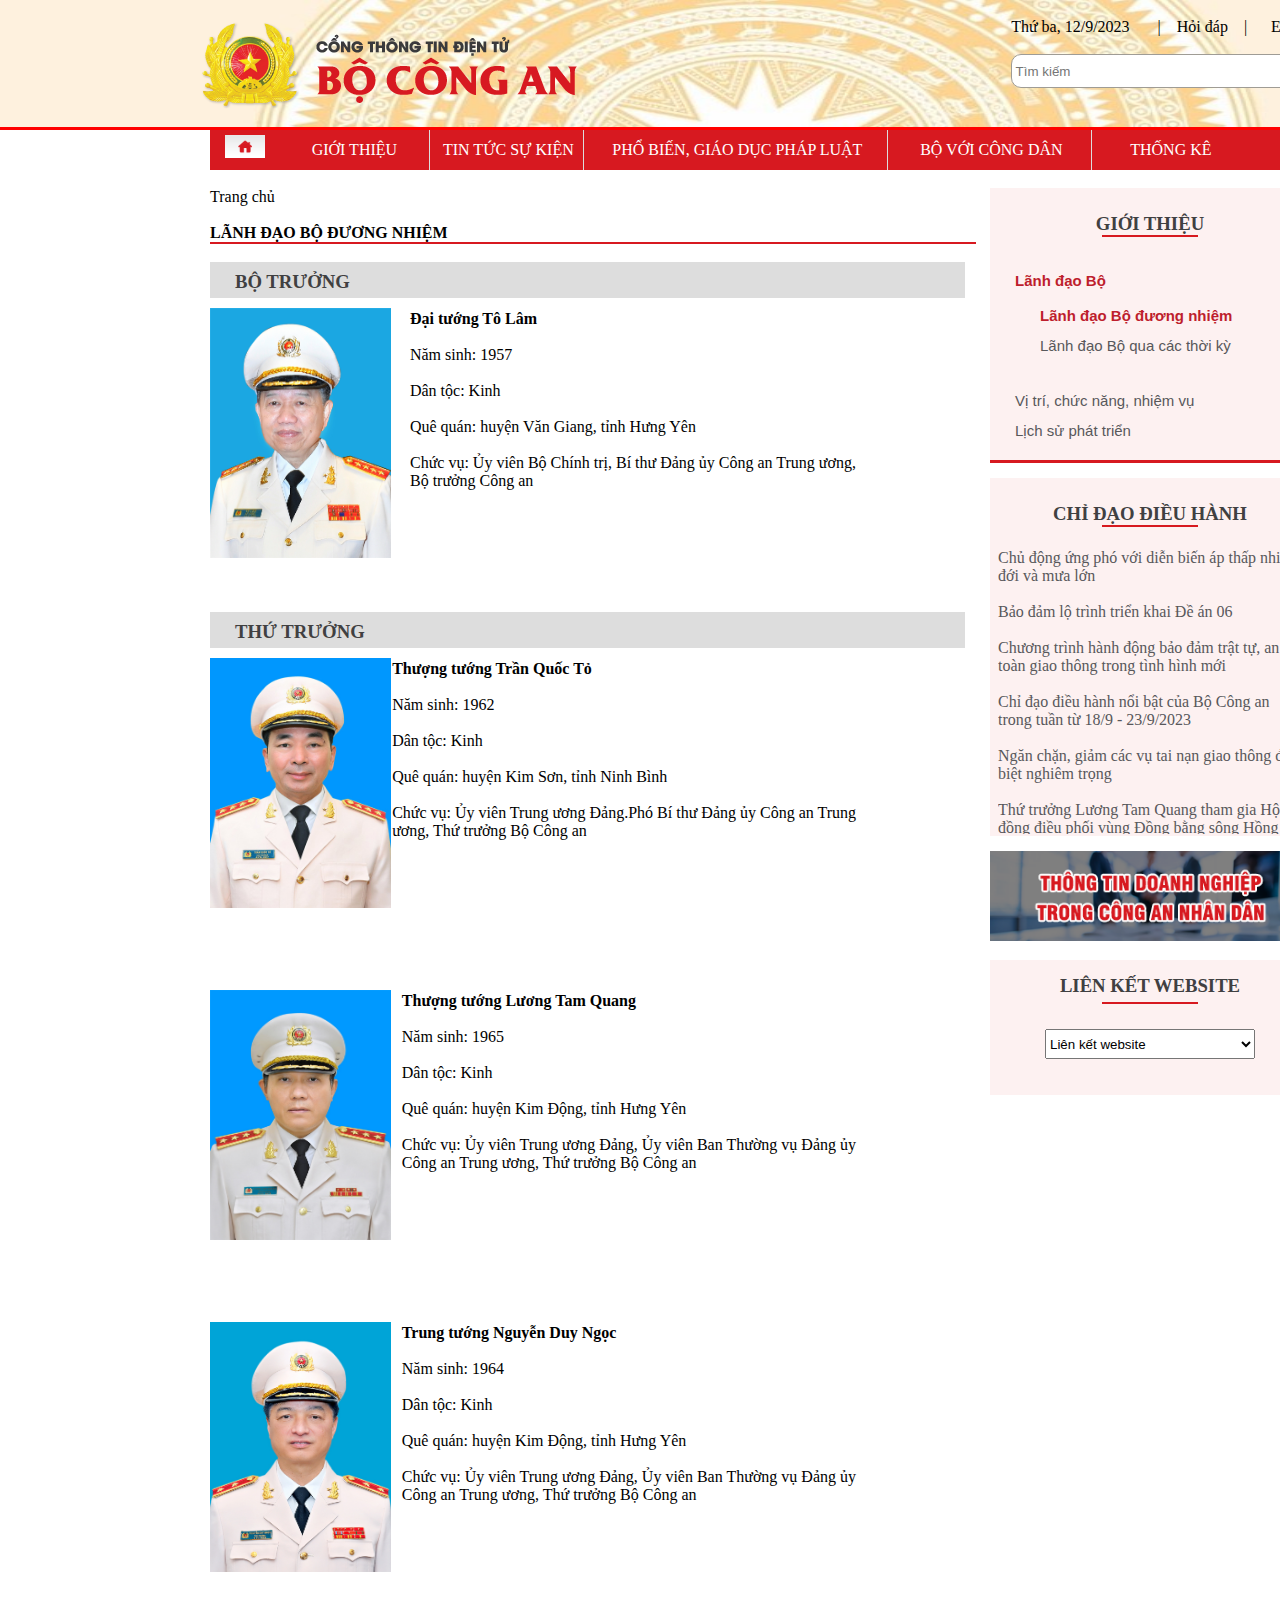
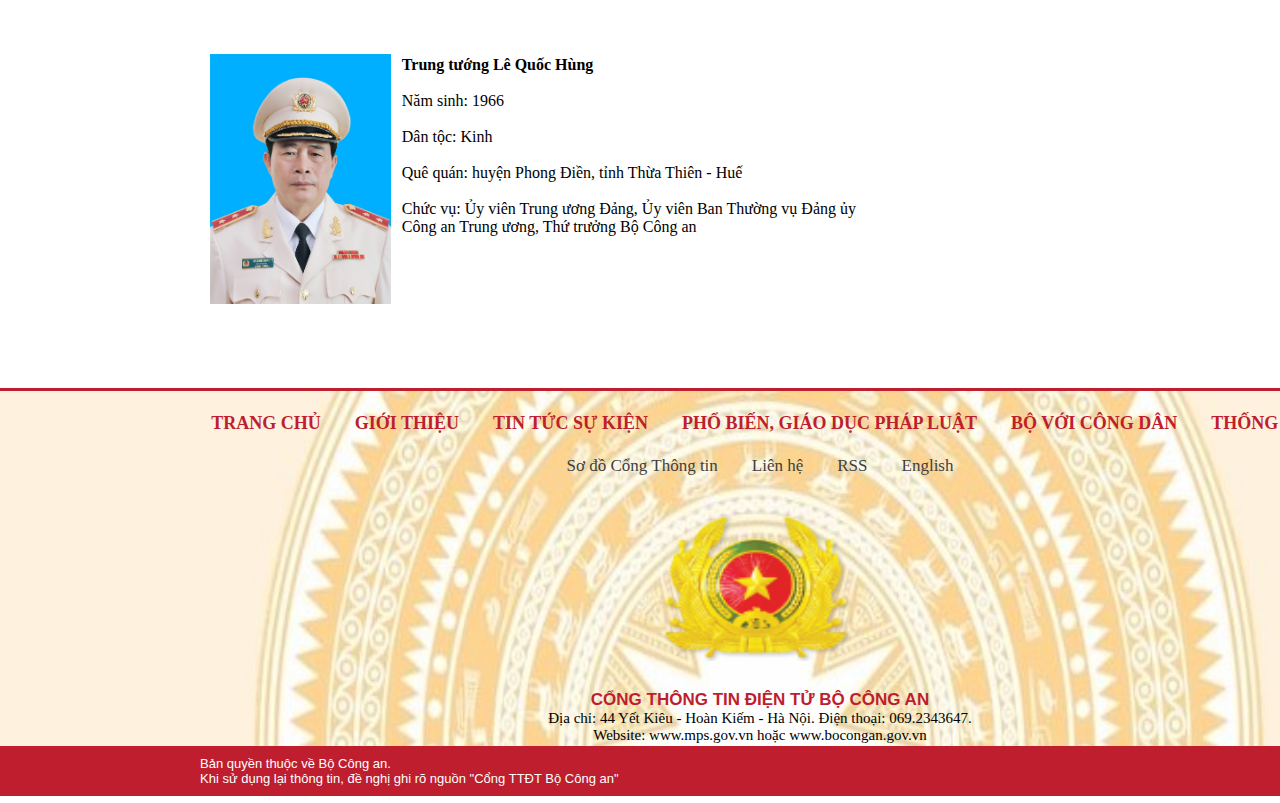
<file: index3.html>
<!doctype html>
<html>
<head>
<meta charset="utf-8">
<title>Cổng thông tin điện tử Bộ Công An bocongan.gov.vn </title> 
	<link rel="stylesheet" href="style3.css">
</head>

<body>
	
	<div id="phandau">
		
     <ul>
		
	<li><img class="logo" src="Ảnh/logo bộ CA.png" alt="logo"></li>
		 
     <div class="h9">	
	     <h9> Thứ ba, 12/9/2023 &ensp; &ensp; |</h9>	
	     <h9> <a href=""></a> &ensp; Hỏi đáp &ensp; | </h9>
		 <h9> <a href=""></a> &ensp;&ensp; English </h9> <br><br>
		 <span>
		 <i class="fa-solid fa-magnifying-glass"></i>
		<input type="text" placeholder=  " Tìm kiếm" >
		 </span>
		 </div>
	
	</ul>
		
		
  </div>	
           
	<div class="container">
		<nav>
			<div class="menu" style="background-color: #D71920"> 
				<div style="float: left">
					<a href="index.html"><img style=" height:33px; padding: 5px 15px; " src="Ảnh/ảnh làm web Bộ.png" alt=""></a>
				</div>
				
			  <ul >
    			<li ><a href="index3.html">GIỚI THIỆU</a>
					  <ul>   
						<li><a href="index3.html"></a>Lãnh đạo Bộ</li>
				    	<li><a href="#"></a>Chức năng nhiệm vụ</li>
				    	<li><a href="#"></a>Lịch sử phát triển</li>
					  </ul>

				  </li>
			  	<li ><a href="#">TIN TỨC SỰ KIỆN</a>
				   <ul>   
						<li><a href="#"></a>Hoạt động của lực lượng Công an </li>
				    	<li><a href="#"></a>Chỉ đạo điều hành</li>
				    	<li><a href="#"></a>Thông tin đối ngoại</li>
					    <li><a href="#"></a>Tin an ninh trật tự </li>
					    <li><a href="#"></a>Người tốt, việc tốt</li>
					    <li><a href="#"></a>Hoạt động xã hội</li>
					  </ul>
				  </li>
			  	<li ><a href="#">PHỔ BIẾN, GIÁO DỤC PHÁP LUẬT</a></li>
			  	<li  ><a href="#">BỘ VỚI CÔNG DÂN </a>
				    <ul>
				   	<li><a href="#"></a>Hỏi đáp</li>
				   	<li><a href="#"></a>Lịch tiếp công dân </li>
				   </ul>
				  </li>
			  	<li ><a href="#">THỐNG KÊ </a>
				  <ul>
				  	<li><a href=""></a>Phòng,chống tội phạm và VPPL</li>
				  	<li><a href=""></a>Quản lý hành chính về trật tự xã hội</li>
				  	<li><a href=""></a> Quản lý xuất, nhập cảnh </li>
				  </ul>
				  </li>
			  </ul>
			</div>
		  
		</nav>
		 
	</div> 
	<br>
	
	
	<div id="phangiua">
	  <div class="left">
		  <p>Trang chủ </p> <br>
		  
		<h4> LÃNH ĐẠO BỘ ĐƯƠNG NHIỆM</h4> 
		<hr color="#D71920"> <br>
		
		<h3> BỘ TRƯỞNG</h3>
		  <img src="Ảnh/ảnh bộ trưởng.jpg" alt="">
		  
		   <ul>
		   	<b>Đại tướng Tô Lâm</b> <br><br>
		   	Năm sinh: 1957 <br><br>
		   	Dân tộc: Kinh   <br><br>
		   	Quê quán: huyện Văn Giang, tỉnh Hưng Yên <br><br>
		   	Chức vụ: Ủy viên Bộ Chính trị, Bí thư Đảng ủy Công an Trung ương,<br>Bộ trưởng Công an 
		  </ul>
		  
		<h3>THỨ TRƯỞNG</h3>
		  <img src="Ảnh/Trần Quốc Tỏ.jpg" alt="">
		  
		   <ul>
		   	<b>Thượng tướng Trần Quốc Tỏ</b> <br><br>
		   	Năm sinh: 1962 <br><br>
		   	Dân tộc: Kinh   <br><br>
		   	Quê quán: huyện Kim Sơn, tỉnh Ninh Bình <br><br>
		   	Chức vụ: Ủy viên Trung ương Đảng.Phó Bí thư Đảng ủy Công an Trung <br>ương, Thứ trưởng Bộ Công an
		  </ul>
		  
		  <br><br>
		  <img src="Ảnh/Lương Tam Quang.png" alt="">
		   <ul>
		   	<b>Thượng tướng Lương Tam Quang</b> <br><br>
		   	Năm sinh: 1965<br><br>
		   	Dân tộc: Kinh   <br><br>
		   	Quê quán: huyện Kim Động, tỉnh Hưng Yên<br><br>
		   	Chức vụ: Ủy viên Trung ương Đảng, Ủy viên Ban Thường vụ Đảng ủy <br>Công an Trung ương, Thứ trưởng Bộ Công an
		  </ul>
		  
		   <br><br>
		  <img src= "Ảnh/Nguyễn Duy Ngọc.jpg " alt="">
		   <ul>
		   	<b>Trung tướng Nguyễn Duy Ngọc</b> <br><br>
		   	Năm sinh: 1964<br><br>
		   	Dân tộc: Kinh   <br><br>
		   	Quê quán: huyện Kim Động, tỉnh Hưng Yên<br><br>
		   	Chức vụ: Ủy viên Trung ương Đảng, Ủy viên Ban Thường vụ Đảng ủy <br>Công an Trung ương, Thứ trưởng Bộ Công an
		  </ul>
		  
		   <br><br>
		  <img src= "Ảnh/Lê Quốc Hùng.jpg" alt="">
		   <ul>
		   	<b>Trung tướng Lê Quốc Hùng</b> <br><br>
		   	Năm sinh: 1966<br><br>
		   	Dân tộc: Kinh   <br><br>
		   	Quê quán: huyện Phong Điền, tỉnh Thừa Thiên - Huế<br><br>
		   	Chức vụ: Ủy viên Trung ương Đảng, Ủy viên Ban Thường vụ Đảng ủy <br>Công an Trung ương, Thứ trưởng Bộ Công an
		  </ul>
		</div>
		
		<div class="right">
			<div class="ndtren">
			         <h3> GIỚI THIỆU</h3> 
				<div class="linered"></div>
				<ul>
					<li><a href="/" title="" class="active">Lãnh đạo Bộ</a>
					  <ul>
						<li><a href="/g" title="" class="active">Lãnh đạo Bộ đương nhiệm</a> </li> 
						<li> <a href="/" title="" class="">Lãnh đạo Bộ qua các thời kỳ</a></li>
				      </ul>
				    </li>
					
						
					<li><a href="/" title="" class="">Vị trí, chức năng, nhiệm vụ</a></li>
					<li><a href="/" title="" class="">Lịch sử phát triển</a></li>
				</ul>
				
			</div>
			
			<div class="ndduoi">
			     <h3>CHỈ ĐẠO ĐIỀU HÀNH</h3>
				<div class="linered"></div>
				
				
				  <div class="abc">
				   <a style="color: #58585B ; text-decoration: none"  href="index4.html">Chủ động ứng phó với diễn biến áp thấp nhiệt đới và mưa lớn</a> <br><br>
				    <a style="color: #58585B ; text-decoration: none" href="index5.html">Bảo đảm lộ trình triển khai Đề án 06</a> <br><br>
				  	<a style="color: #58585B ; text-decoration: none" href="index6.html">Chương trình hành động bảo đảm trật tự, an toàn giao thông trong tình hình mới</a><br><br>
				  	<a style="color: #58585B ; text-decoration: none" href="index7.html">Chỉ đạo điều hành nổi bật của Bộ Công an trong tuần từ 18/9 - 23/9/2023</a><br><br>
				  	<a style="color: #58585B ; text-decoration: none" href="index8.html">Ngăn chặn, giảm các vụ tai nạn giao thông đặc biệt nghiêm trọng</a><br><br>
				  	<a style="color: #58585B ; text-decoration: none" href="index9.html">Thứ trưởng Lương Tam Quang tham gia Hội đồng điều phối vùng Đồng bằng sông Hồng</a><br><br>
				  	<a style="color: #58585B ; text-decoration: none" href="index10.html">Thứ trưởng Nguyễn Duy Ngọc tham gia Ủy ban Quốc gia về Trẻ em</a><br><br>
				  	<a style=" color: #58585B ; text-decoration: none" href="index11.html">Phó Thủ tướng Chính phủ Trần Lưu Quang gửi Thư khen Công an tỉnh Nghệ An</a><br><br>
				  	 <a style=" color: #58585B ; text-decoration: none" href="index12.html">Chỉ đạo điều hành nổi bật của Bộ Công an trong tuần từ 11/9 - 16/9/2023</a><br><br>
				  	<a style=" color: #58585B ; text-decoration: none" href="index13.html">Thủ tướng yêu cầu hoàn thành tổng kiểm tra an toàn phòng cháy, chữa cháy trước ngày 15/11/2023</a> <br><br>
			   
			   </div>
				
			</div>
			
			 <img src="Ảnh/doanhnghieptrongcand.png" alt="doanhnghieptrongcand">
			
			<div class="lkweb">
			    <h3>LIÊN KẾT WEBSITE</h3>
				<div class="linered"></div>
				
				
				<select name="lienketweb" id="slLienKet">
				
				<option selected="selected" value="0">Liên kết website</option>
					
				<option style="font-weight:bold" value="/##_Blank">---Công an các tỉnh, thành phố</option>
				
			 <option value="http://conganbacgiang.gov.vn/">------Công an tỉnh Bắc Giang</option>
              

			 <option value="https://congan.binhduong.gov.vn/trang-chu.aspx">------Công an tỉnh Bình Dương</option>
              
			 <option value="http://congan.haiduong.gov.vn##_Blank">------Công an tỉnh Hải Dương</option>
              
			 <option value="http://xnc.catphcm.bocongan.gov.vn/##_Blank">------Phòng Quản lý xuất nhập cảnh Công an TP Hồ Chí Minh</option>
              
			 <option value="http://conganbacninh.vn##_Blank">------Công an tỉnh Bắc Ninh</option>
              
            
			 <option value="http://conganyenbai.gov.vn##_Blank">------Công an tỉnh Yên Bái</option>
              
			 <option value="http://conganvinhphuc.vn##_Blank">------Công an tỉnh Vĩnh Phúc</option>
              
			 <option value="http://conganbackan.vn##_Blank">------Công an tỉnh Bắc Kạn</option>
              
			 <option value="http://congankhanhhoa.gov.vn##_Blank">------Công an tỉnh Khánh Hòa</option>
              
			 <option value="http://congan.namdinh.gov.vn##_Blank">------Công an tỉnh Nam Định</option>
              
			 <option value="http://catphcm.bocongan.gov.vn##_Blank">------Công an TP. Hồ Chí Minh</option>
              
			 <option value="http://conganhatinh.gov.vn##_Blank">------Công an tỉnh Hà Tĩnh</option>
              
			 <option value="http://congan.hanam.gov.vn##_Blank">------Công an tỉnh Hà Nam</option>
              
			 <option value="http://congan.haiphong.gov.vn##_Blank">------Công an thành phố Hải Phòng</option>
              
			 <option value="http://congan.travinh.gov.vn/##_Blank">------Công an tỉnh Trà Vinh</option>
              
			 <option value="http://congan.hanoi.gov.vn##_Blank">------Công an thành phố Hà Nội</option>
              
			 <option value="http://congan.baria-vungtau.gov.vn##_Blank">------Công an tỉnh Bà Rịa - Vũng Tàu</option>
              
			 <option value="http://congan.kiengiang.gov.vn##_Blank">------Công an tỉnh Kiên Giang</option>
              
			 <option value="http://congan.hoabinh.gov.vn##_Blank">------Công an tỉnh Hòa Bình</option>
              
			 <option value="http://congan.angiang.gov.vn##_Blank">------Công an tỉnh An Giang</option>
              
			 <option value="http://conganthanhhoa.gov.vn##_Blank">------Công an tỉnh Thanh Hoá</option>
              
			 <option value="http://congan.binhthuan.gov.vn##_Blank">------Công an tỉnh Bình Thuận</option>
              
			 <option value="http://conganquangbinh.gov.vn##_Blank">------Công an tỉnh Quảng Bình</option>
              
			 <option value="http://congan.ninhbinh.gov.vn##_Blank">------Công an tỉnh Ninh Bình</option>
              
			 <option value="http://congan.longan.gov.vn##_Blank">------Công an tỉnh Long An</option>
              
			 <option value="http://congan.caobang.gov.vn##_Blank">------Công an tỉnh Cao Bằng</option>
              
			 <option value="http://congan.dienbien.gov.vn##_Blank">------Công an tỉnh Điện Biên</option>
              
			 <option value="http://congansonla.gov.vn##_Blank">------Công an tỉnh Sơn La</option>
              
			 <option value="http://congan.laichau.gov.vn##_Blank">------Công an tỉnh Lai Châu</option>
              
			 <option value="http://congan.laocai.gov.vn##_Blank">------Công an tỉnh Lào Cai</option>
              
			 <option value="http://conganquangninh.gov.vn##_Blank">------Công an tỉnh Quảng Ninh</option>
              
			 <option value="http://congan.quangnam.gov.vn##_Blank">------Công an tỉnh Quảng Nam</option>
              
			 <option value="http://congan.quangngai.gov.vn##_Blank">------Công an tỉnh Quảng Ngãi</option>
              
			 <option value="http://congantuyenquang.vn##_Blank">------Công an tỉnh Tuyên Quang</option>
              
			 <option value="http://congan.phutho.gov.vn##_Blank">------Công an tỉnh Phú Thọ</option>
              
			 <option value="http://conganhungyen.gov.vn##_Blank">------Công an tỉnh Hưng Yên</option>
              
			 <option value="http://congan.thaibinh.gov.vn##_Blank">------Công an tỉnh Thái Bình</option>
              
			 <option value="http://congan.quangtri.gov.vn##_Blank">------Công an tỉnh Quảng Trị</option>
              
			 <option value="http://congan.thuathienhue.gov.vn##_Blank">------Công an tỉnh Thừa Thiên - Huế</option>
              
			 <option value="http://congan.danang.gov.vn/##_Blank">------Công an thành phố Đà Nẵng</option>
              
			 <option value="http://congan.phuyen.gov.vn##_Blank">------Công an tỉnh Phú Yên</option>
              
			 <option value="http://congan.ninhthuan.gov.vn##_Blank">------Công an tỉnh Ninh Thuận</option>
              
			 <option value="https://congan.binhdinh.gov.vn##_Blank">------Công an tỉnh Bình Định</option>
              
			 <option value="http://congan.baclieu.gov.vn##_Blank">------Công an tỉnh Bạc Liêu</option>
              
			 <option value="http://congan.bentre.gov.vn##_Blank">------Công an tỉnh Bến Tre</option>
              
			 <option value="http://congan.binhphuoc.gov.vn##_Blank">------Công an tỉnh Bình Phước</option>
              
			 <option value="http://congan.camau.gov.vn##_Blank">------Công an tỉnh Cà Mau</option>
              
			 <option value="http://congan.cantho.gov.vn##_Blank">------Công an thành phố Cần Thơ</option>
              
			 <option value="http://congan.daklak.gov.vn##_Blank">------Công an tỉnh Đắk Lắk</option>
              
			 <option value="http://congan.daknong.gov.vn##_Blank">------Công an tỉnh Đắk Nông</option>
              
			 <option value="http://congan.dongnai.gov.vn##_Blank">------Công an tỉnh Đồng Nai</option>
              
			 <option value="http://congan.dongthap.gov.vn##_Blank">------Công an tỉnh Đồng Tháp</option>
              
			 <option value="http://congan.gialai.gov.vn##_Blank">------Công an tỉnh Gia Lai</option>
              
			 <option value="http://congan.haugiang.gov.vn##_Blank">------Công an tỉnh Hậu Giang</option>
              
			 <option value="http://congan.kontum.gov.vn##_Blank">------Công an tỉnh Kon Tum</option>
              
			 <option value="http://congan.lamdong.gov.vn##_Blank">------Công an tỉnh Lâm Đồng</option>
              
			 <option value="http://congan.soctrang.gov.vn##_Blank">------Công an tỉnh Sóc Trăng</option>
              
			 <option value="http://congan.thainguyen.gov.vn##_Blank">------Công an tỉnh Thái Nguyên</option>
              
			 <option value="http://congan.tiengiang.gov.vn##_Blank">------Công an tỉnh Tiền Giang</option>
              
			 <option value="http://congan.vinhlong.gov.vn##_Blank">------Công an tỉnh Vĩnh Long</option>
              
			 <option value="https://hochieu.cahn.vn/##_Blank">------Phòng Quản lý xuất nhập cảnh Công an TP Hà Nội</option>
              
			 <option value="http://congan.langson.gov.vn##_Blank">------Công an tỉnh Lạng Sơn</option>
              
			 <option value="http://congan.nghean.gov.vn##_Blank">------Công an tỉnh Nghệ An</option>
              
			 <option value="congan.hagiang.gov.vn##_Blank">------Công an tỉnh Hà Giang</option>
              
			 <option value="congan.tayninh.gov.vn##_Blank">------Công an tỉnh Tây Ninh</option>
              
			 <option style="font-weight:bold" value="/##_Blank">---Các Cục trực thuộc Bộ</option>
              
			 <option value="http://canhsatpccc.gov.vn##_Blank">------Cục Cảnh sát PCCC và CNCH</option>
              
			 <option value="http://www.csgt.vn##_Blank">------Cục Cảnh sát giao thông</option>
              
			 <option value="http://csqlhc.bocongan.gov.vn##_Blank">------Cục Cảnh sát QLHC về TTXH</option>
              
			 <option value="http://phongtraoantq.bocongan.gov.vn##_Blank">------Cục Xây dựng phong trào bảo vệ an ninh Tổ quốc</option>
              
			 <option value="http://pcmatuy.bocongan.gov.vn##_Blank">------Cục Cảnh sát điều tra tội phạm về ma túy</option>
              
			 <option value="http://baotangcand.vn##_Blank">------Bảo tàng Công an nhân dân</option>
              
			 <option value="https://xuatnhapcanh.gov.vn/##_Blank">------Cục Quản lý xuất nhập cảnh</option>
              
			 <option style="font-weight:bold" value="/##_Blank">---Các học viện, nhà trường, đơn vị sự nghiệp CAND</option>

			 <option value="http://benhvien199.vn/##_Blank">------Bệnh viện 199</option>
              
			 <option value="http://gtel.vn##_Blank">------Tổng công ty viễn thông Toàn cầu Gtel</option>
              
			 <option value="http://thanglong-bca.vn##_Blank">------Công ty Thăng Long</option>
              
			 <option value="http://benhvien198.vn##_Blank">------Bệnh viện 198</option>
              
			 <option value="http://daihocpccc.edu.vn##_Blank">------Trường Đại học PCCC</option>
              
			 <option value="http://www.pup.edu.vn##_Blank">------Trường Đại học Cảnh sát</option>
              
			 <option value="http://benhvien304.com.vn/##_Blank">------Bệnh viện 30-4</option>
              
			 <option value="http://hvannd.edu.vn##_Blank">------Học viện An ninh nhân dân</option>
              
			 <option value="http://hvcsnd.edu.vn##_Blank">------Học viện Cảnh sát nhân dân</option>
              
			 <option value="http://hvctcand.edu.vn##_Blank">------Học viện Chính trị CAND</option>
              
			 <option value="http://nasico.com.vn##_Blank">------Công ty đóng tàu Nam Triệu</option>
              
			 <option value="http://caodangcsnd2.edu.vn##_Blank">------Trường Cao đẳng CSND II</option>
              
			 <option value="http://cdcsnd1.edu.vn##_Blank">------Trường Cao đẳng CSND I</option>
              
			 <option value="http://tccsnd3.edu.vn##_Blank">------Trường Trung cấp CSND III</option>
              
			 <option value="http://tcsnd5.edu.vn##_Blank">------Trường Trung cấp CSND V</option>
              
			 <option value="http://old.benhvienyhctbca.vn##_Blank">------Bệnh viên Y học cổ truyền</option>
              
			 <option value="http://990.com.vn##_Blank">------Công ty 990</option>
              
			 <option value="http://195fashion.com.vn##_Blank">------Công ty 19-5</option>
              

			 <option value="http://truongt36.edu.vn##_Blank">------Trường Đại học kỹ thuật - hậu cần CAND</option>
              
			 <option value="http://thanhbinhbca.jweb.vn##_Blank">------Công ty Thanh Bình</option>
              
			 <option value="http://cokhioto32.com.vn##_Blank">------Công ty Cơ khí ô tô 3-2</option>
              
			 <option value="http://gmobile.vn##_Blank">------G Mobile</option>
              
			 <option style="font-weight:bold" value="/##_Blank">---Các cơ quan báo chí, xuất bản trong và ngoài ngành</option>

			 <option value="http://www.nxbcand.vn##_Blank">------Nhà Xuất bản CAND</option>
              
			 <option value="http://cadn.com.vn##_Blank">------Báo Công an Đà Nẵng</option>
              
			 <option value="http://www.anhp.vn##_Blank">------Báo An ninh Hải Phòng</option>
              
			 <option value="http://www.congan.com.vn##_Blank">------Báo Công an TP Hồ Chí Minh</option>
              
			 <option value="http://www.anninhthudo.vn##_Blank">------Báo An ninh Thủ đô</option>
              

			 <option value="http://www.cand.com.vn##_Blank">------Báo Công an nhân dân</option>
              
			 <option value="http://antv.gov.vn##_Blank">------Truyền hình CAND</option>
			 <option value="http://chinhphu.vn##_Blank">------Cổng Thông tin điện tử Chính phủ</option>
            </select>
				
			</div>
			
		</div>
		
	</div>
<!--	Phần kết html -->
	<div id="phanket">
		
<div class="menu-footer">  
			  
	  <div class="footer-layout">
		   <ul>
		   	<li><a href="">TRANG CHỦ</a></li>
		   	<li><a href="">GIỚI THIỆU </a></li>
		   	<li><a href="">TIN TỨC SỰ KIỆN</a></li>
			<li><a href="">PHỔ BIẾN, GIÁO DỤC PHÁP LUẬT</a></li>
			<li><a href="">BỘ VỚI CÔNG DÂN</a></li>
			<li><a href="">THỐNG KÊ</a></li>
		   </ul>
		   </div>
			  
		<div class="footer-child">
		    <ul>
		 	<li><a href="">Sơ đồ Cổng Thông tin</a></li>
		 	<li><a href="">Liên hệ</a></li>
		 	<li><a href="">RSS</a></li>
		 	<li><a href="">English</a></li>
		    </ul>
		   
	    </div>
	
	   <center><img src="Ảnh/Logo  Bộ Công an .png" alt=""></center> 
	     
	      <div class="p"> 
			  <p class="footer-text1"> CỔNG THÔNG TIN ĐIỆN TỬ BỘ CÔNG AN</p>
	       
	          <p class="footer-text2"> Địa chỉ: 44 Yết Kiêu - Hoàn Kiếm - Hà Nội. Điện thoại: 069.2343647. <br>
                 Website: www.mps.gov.vn hoặc www.bocongan.gov.vn </p>  </div>
 </div>	   

		
		
		
		<div class="footer-text3">
		 <p> Bản quyền thuộc về Bộ Công an. <br>
          Khi sử dụng lại thông tin, đề nghị ghi rõ nguồn "Cổng TTĐT Bộ Công an"</p>
		</div>
	</div>
	
</body>
	
	</html>
</file>
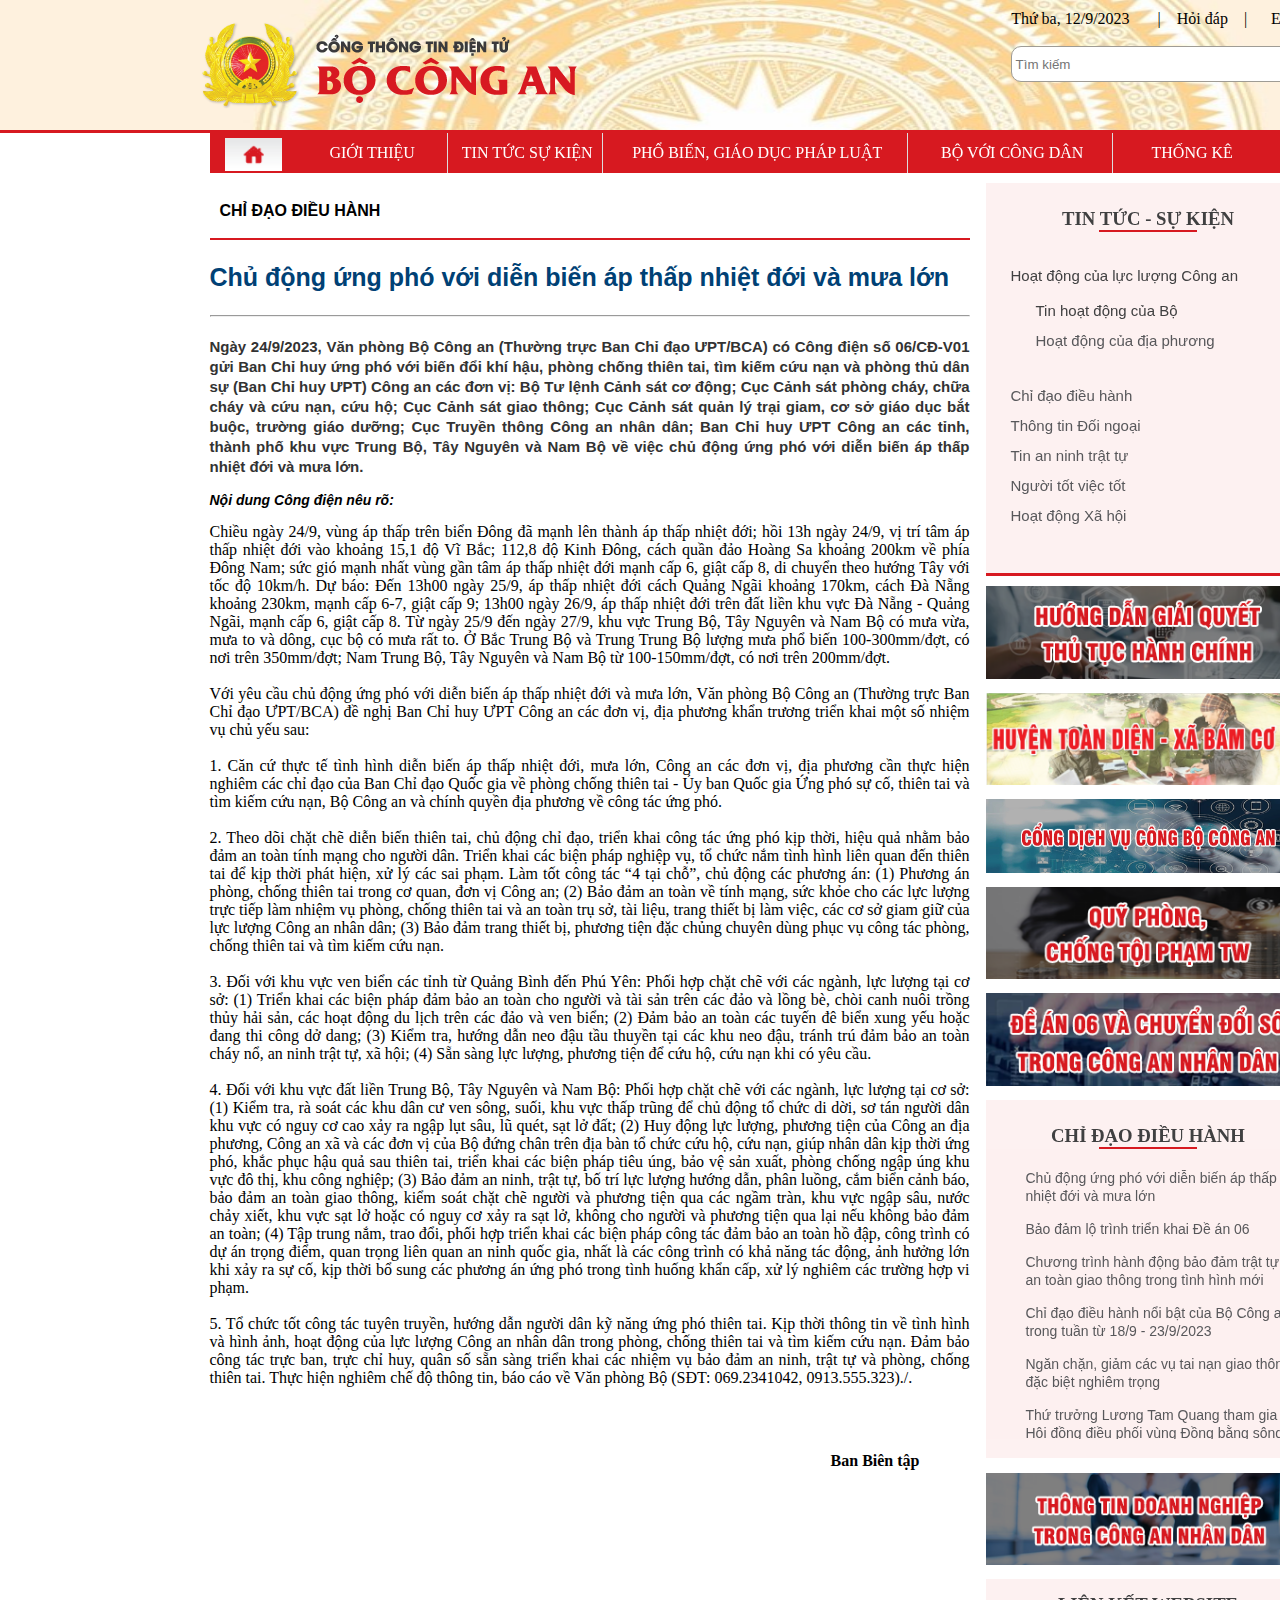
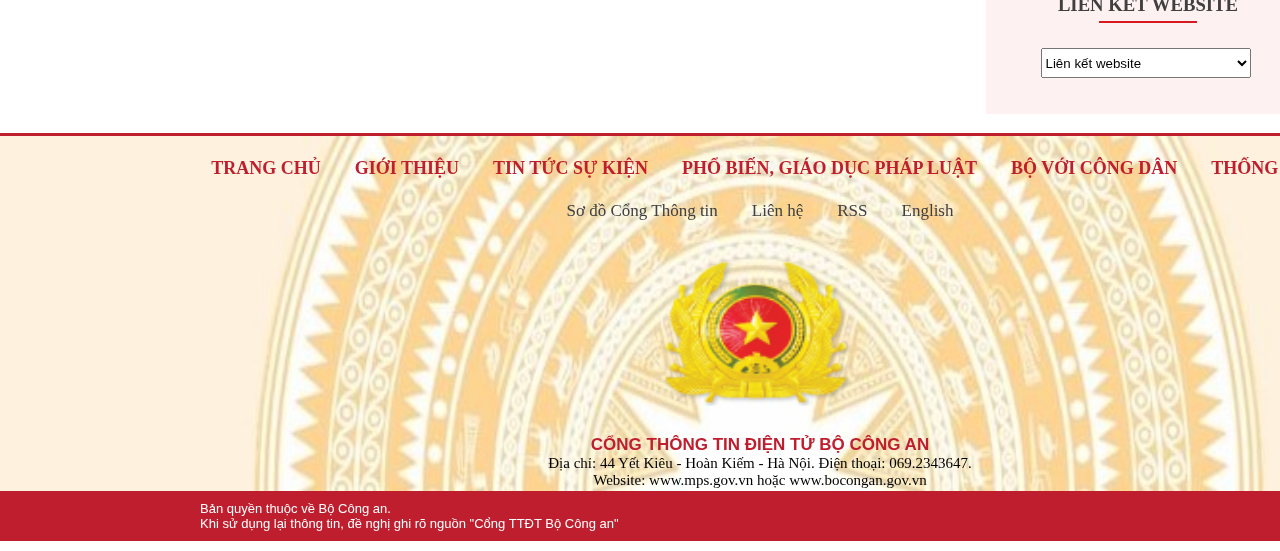
<file: index4.html>
<!doctype html>
<html>
<head>
<meta charset="utf-8">
<title>Chủ động ứng phó với diễn biến áp thấp nhiệt đới và mưa lớn</title>
	<link rel="stylesheet" href="style4.css">
</head>

<body>
	
	<div id="phandau">
		
     <ul>
		
	<img class="logo" src="Ảnh/logo bộ CA.png" alt="logo">
		 
     <div class="h9">	
	     <h9> Thứ ba, 12/9/2023 &ensp; &ensp; |</h9>
	     <h9> <a href=""></a> &ensp; Hỏi đáp &ensp; | </h9>
		 <h9> <a href=""></a> &ensp;&ensp; English </h9> <br><br>
		 <span>
		 <i class="fa-solid fa-magnifying-glass"></i>
		<input type="text" placeholder=  " Tìm kiếm" >
		 </span>
		 </div>
	
	</ul>
		
		
  </div>	
           
	<div class="container">
		<nav>
			<div class="menu" style="background-color: #D71920"> 
				<div style="float: left">
					<a href="index.html"><img style=" height:33px; padding: 5px 15px; " src="Ảnh/ảnh làm web Bộ.png" alt=""></a>
				</div>
			  <ul >
    			<li><a href="index3.html">GIỚI THIỆU</a>
					  <ul>   
						<li><a href="index3.html"></a>Lãnh đạo Bộ</li>
				    	<li><a href="#"></a>Chức năng nhiệm vụ</li>
				    	<li><a href="#"></a>Lịch sử phát triển</li>
					  </ul>

				  </li>
			  	<li ><a href="#">TIN TỨC SỰ KIỆN</a>
				   <ul>   
						<li><a href="#"></a>Hoạt động của lực lượng Công an </li>
				    	<li><a href="#"></a>Chỉ đạo điều hành</li>
				    	<li><a href="#"></a>Thông tin đối ngoại</li>
					    <li><a href="#"></a>Tin an ninh trật tự </li>
					    <li><a href="#"></a>Người tốt, việc tốt</li>
					    <li><a href="#"></a>Hoạt động xã hội</li>
					  </ul>
				  </li>
			  	<li ><a href="#">PHỔ BIẾN, GIÁO DỤC PHÁP LUẬT</a></li>
			  	<li><a href="#">BỘ VỚI CÔNG DÂN </a>
				    <ul>
				   	<li><a href="#"></a>Hỏi đáp</li>
				   	<li><a href="#"></a>Lịch tiếp công dân </li>
				   </ul>
				  </li>
			  	<li ><a href="#">THỐNG KÊ </a>
				  <ul>
				  	<li><a href=""></a>Phòng,chống tội phạm và VPPL</li>
				  	<li><a href=""></a>Quản lý hành chính về trật tự xã hội</li>
				  	<li><a href=""></a> Quản lý xuất, nhập cảnh </li>
				  </ul>
				  </li>
			  </ul>
			</div>
		  
		</nav>
    </div>
	
	<div id="phangiua">
		
	 <div class="ndtrai">
		 <h4>CHỈ ĐẠO ĐIỀU HÀNH</h4> 
		 
		 <hr color="#D71920">
		  <h2> Chủ động ứng phó với diễn biến áp thấp nhiệt đới và mưa lớn</h2>
		 
		  <hr>
		  
		 <h5> Ngày 24/9/2023, Văn phòng Bộ Công an (Thường trực Ban Chỉ đạo ƯPT/BCA) có Công điện số 06/CĐ-V01 gửi Ban Chỉ huy ứng phó với biến đổi khí hậu, phòng chống thiên tai, tìm kiếm cứu nạn và phòng thủ dân sự (Ban Chỉ huy ƯPT) Công an các đơn vị: Bộ Tư lệnh Cảnh sát cơ động; Cục Cảnh sát phòng cháy, chữa cháy và cứu nạn, cứu hộ; Cục Cảnh sát giao thông; Cục Cảnh sát quản lý trại giam, cơ sở giáo dục bắt buộc, trường giáo dưỡng; Cục Truyền thông Công an nhân dân; Ban Chỉ huy ƯPT Công an các tỉnh, thành phố khu vực Trung Bộ, Tây Nguyên và Nam Bộ về việc chủ động ứng phó với diễn biến áp thấp nhiệt đới và mưa lớn.</h5>
		 
		 <h6> Nội dung Công điện nêu rõ:</h6>
		 
		  <p> Chiều ngày 24/9, vùng áp thấp trên biển Đông đã mạnh lên thành áp thấp nhiệt đới; hồi 13h ngày 24/9, vị trí tâm áp thấp nhiệt đới vào khoảng 15,1 độ Vĩ Bắc; 112,8 độ Kinh Đông, cách quần đảo Hoàng Sa khoảng 200km về phía Đông Nam; sức gió mạnh nhất vùng gần tâm áp thấp nhiệt đới mạnh cấp 6, giật cấp 8, di chuyển theo hướng Tây với tốc độ 10km/h. Dự báo: Đến 13h00 ngày 25/9, áp thấp nhiệt đới cách Quảng Ngãi khoảng 170km, cách Đà Nẵng khoảng 230km, mạnh cấp 6-7, giật cấp 9; 13h00 ngày 26/9, áp thấp nhiệt đới trên đất liền khu vực Đà Nẵng - Quảng Ngãi, mạnh cấp 6, giật cấp 8. Từ ngày 25/9 đến ngày 27/9, khu vực Trung Bộ, Tây Nguyên và Nam Bộ có mưa vừa, mưa to và dông, cục bộ có mưa rất to. Ở Bắc Trung Bộ và Trung Trung Bộ lượng mưa phổ biến 100-300mm/đợt, có nơi trên 350mm/đợt; Nam Trung Bộ, Tây Nguyên và Nam Bộ từ 100-150mm/đợt, có nơi trên 200mm/đợt.</p> <br>
		 
		 <p>Với yêu cầu chủ động ứng phó với diễn biến áp thấp nhiệt đới và mưa lớn, Văn phòng Bộ Công an (Thường trực Ban Chỉ đạo ƯPT/BCA) đề nghị Ban Chỉ huy ƯPT Công an các đơn vị, địa phương khẩn trương triển khai một số nhiệm vụ chủ yếu sau: <br><br>

         1. Căn cứ thực tế tình hình diễn biến áp thấp nhiệt đới, mưa lớn, Công an các đơn vị, địa phương cần thực hiện nghiêm các chỉ đạo của Ban Chỉ đạo Quốc gia về phòng chống thiên tai - Ủy ban Quốc gia Ứng phó sự cố, thiên tai và tìm kiếm cứu nạn, Bộ Công an và chính quyền địa phương về công tác ứng phó. 
         <br><br>
         2. Theo dõi chặt chẽ diễn biến thiên tai, chủ động chỉ đạo, triển khai công tác ứng phó kịp thời, hiệu quả nhằm bảo đảm an toàn tính mạng cho người dân. Triển khai các biện pháp nghiệp vụ, tổ chức nắm tình hình liên quan đến thiên tai để kịp thời phát hiện, xử lý các sai phạm. Làm tốt công tác “4 tại chỗ”, chủ động các phương án: (1) Phương án phòng, chống thiên tai trong cơ quan, đơn vị Công an; (2) Bảo đảm an toàn về tính mạng, sức khỏe cho các lực lượng trực tiếp làm nhiệm vụ phòng, chống thiên tai và an toàn trụ sở, tài liệu, trang thiết bị làm việc, các cơ sở giam giữ của lực lượng Công an nhân dân; (3) Bảo đảm trang thiết bị, phương tiện đặc chủng chuyên dùng phục vụ công tác phòng, chống thiên tai và tìm kiếm cứu nạn.
         <br><br>
         3. Đối với khu vực ven biển các tỉnh từ Quảng Bình đến Phú Yên: Phối hợp chặt chẽ với các ngành, lực lượng tại cơ sở: (1) Triển khai các biện pháp đảm bảo an toàn cho người và tài sản trên các đảo và lồng bè, chòi canh nuôi trồng thủy hải sản, các hoạt động du lịch trên các đảo và ven biển; (2) Đảm bảo an toàn các tuyến đê biển xung yếu hoặc đang thi công dở dang; (3) Kiểm tra, hướng dẫn neo đậu tầu thuyền tại các khu neo đậu, tránh trú đảm bảo an toàn cháy nổ, an ninh trật tự, xã hội; (4) Sẵn sàng lực lượng, phương tiện để cứu hộ, cứu nạn khi có yêu cầu.
         <br><br>
         4. Đối với khu vực đất liền Trung Bộ, Tây Nguyên và Nam Bộ: Phối hợp chặt chẽ với các ngành, lực lượng tại cơ sở: (1) Kiểm tra, rà soát các khu dân cư ven sông, suối, khu vực thấp trũng để chủ động tổ chức di dời, sơ tán người dân khu vực có nguy cơ cao xảy ra ngập lụt sâu, lũ quét, sạt lở đất; (2) Huy động lực lượng, phương tiện của Công an địa phương, Công an xã và các đơn vị của Bộ đứng chân trên địa bàn tổ chức cứu hộ, cứu nạn, giúp nhân dân kịp thời ứng phó, khắc phục hậu quả sau thiên tai, triển khai các biện pháp tiêu úng, bảo vệ sản xuất, phòng chống ngập úng khu vực đô thị, khu công nghiệp; (3) Bảo đảm an ninh, trật tự, bố trí lực lượng hướng dẫn, phân luồng, cắm biển cảnh báo, bảo đảm an toàn giao thông, kiểm soát chặt chẽ người và phương tiện qua các ngầm tràn, khu vực ngập sâu, nước chảy xiết, khu vực sạt lở hoặc có nguy cơ xảy ra sạt lở, không cho người và phương tiện qua lại nếu không bảo đảm an toàn; (4) Tập trung nắm, trao đổi, phối hợp triển khai các biện pháp công tác đảm bảo an toàn hồ đập, công trình có dự án trọng điểm, quan trọng liên quan an ninh quốc gia, nhất là các công trình có khả năng tác động, ảnh hưởng lớn khi xảy ra sự cố, kịp thời bổ sung các phương án ứng phó trong tình huống khẩn cấp, xử lý nghiêm các trường hợp vi phạm.
         <br><br>
         5. Tổ chức tốt công tác tuyên truyền, hướng dẫn người dân kỹ năng ứng phó thiên tai. Kịp thời thông tin về tình hình và hình ảnh, hoạt động của lực lượng Công an nhân dân trong phòng, chống thiên tai và tìm kiếm cứu nạn. Đảm bảo công tác trực ban, trực chỉ huy, quân số sẵn sàng triển khai các nhiệm vụ bảo đảm an ninh, trật tự và phòng, chống thiên tai. Thực hiện nghiêm chế độ thông tin, báo cáo về Văn phòng Bộ (SĐT: 069.2341042, 0913.555.323)./.</p>
		  
		 <h7>Ban Biên tập</h7>
		</div>
		
	<div class="ndphai">
		<div class="table-1">
		    <h3> TIN TỨC - SỰ KIỆN</h3> 
				<div class="linered"></div>
				<ul>
					<li><a href="/" title="" class="active">Hoạt động của lực lượng Công an</a>
					  <ul>
						<li><a href="/g" title="" class="active">Tin hoạt động của Bộ</a> </li> 
						<li> <a href="/" title="" class="">Hoạt động của địa phương</a></li>
				      </ul>
				    </li>
					
						
					<li><a href="/" title="" class="">Chỉ đạo điều hành</a></li>
					<li><a href="/" title="" class="">Thông tin Đối ngoại</a></li>
					<li><a href="/" title="" class="">Tin an ninh trật tự</a></li>
					<li><a href="/" title="" class="">Người tốt việc tốt</a></li>
					<li><a href="/" title="" class="">Hoạt động Xã hội</a></li>
				</ul>
			
				</div>
		
		<a href=""><img src="Ảnh/thủ tục hành chính.png" alt="">  </a>
		<a href=""><img src="Ảnh/Huyện toàn diện xã bám cơ sở.png" alt=""></a>
		<a href=""><img src="Ảnh/cổng dịch vụ công bộ công an.png" alt=""></a>
		<a href=""><img src="Ảnh/quỹ phòng chống tội phạm.png" alt=""></a>
		<a href=""><img src="Ảnh/đề án 06.png" alt=""></a>
		
		<div class="table-2">
			     <h3>CHỈ ĐẠO ĐIỀU HÀNH</h3>
				<div class="linered"></div>
				
				
				 <ul>
				 	<li><a href="index4.html">Chủ động ứng phó với diễn biến áp thấp nhiệt đới và mưa lớn</a></li>
				 	<li><a href="index5.html">Bảo đảm lộ trình triển khai Đề án 06</a> </li>
				 	<li><a href="index6.html">Chương trình hành động bảo đảm trật tự, an toàn giao thông trong tình hình mới</a> </li>
				 	<li><a href="index7.html">Chỉ đạo điều hành nổi bật của Bộ Công an trong tuần từ 18/9 - 23/9/2023</a> </li>
				 	<li><a href="index8.html">Ngăn chặn, giảm các vụ tai nạn giao thông đặc biệt nghiêm trọng</a> </li>
					<li><a href="index9.html">Thứ trưởng Lương Tam Quang tham gia Hội đồng điều phối vùng Đồng bằng sông Hồng</a> </li>
					<li><a href="index10.html">Thứ trưởng Nguyễn Duy Ngọc tham gia Ủy ban Quốc gia về Trẻ em</a> </li>
					<li><a href="index11.html">Phó Thủ tướng Chính phủ Trần Lưu Quang gửi Thư khen Công an tỉnh Nghệ An</a> </li>
					<li><a href="index12.html">Chỉ đạo điều hành nổi bật của Bộ Công an trong tuần từ 11/9 - 16/9/2023</a> </li>
					<li><a href="index13.html">Thủ tướng yêu cầu hoàn thành tổng kiểm tra an toàn phòng cháy, chữa cháy trước ngày 15/11/2023</a> </li>
				 </ul>
				
			</div>
		
		 <a href=""><img src="Ảnh/doanhnghieptrongcand.png" alt="doanhnghieptrongcand"></a>
		
		 	<div class="lkweb">
			    <h3>LIÊN KẾT WEBSITE</h3>
				<div class="linered"></div>
				
				
				<select name="lienketweb" id="slLienKet">
				
				<option selected="selected" value="0">Liên kết website</option>
					
				<option style="font-weight:bold" value="/##_Blank">---Công an các tỉnh, thành phố</option>
				
			 <option value="http://conganbacgiang.gov.vn/">------Công an tỉnh Bắc Giang</option>
              

			 <option value="https://congan.binhduong.gov.vn/trang-chu.aspx">------Công an tỉnh Bình Dương</option>
              
			 <option value="http://congan.haiduong.gov.vn##_Blank">------Công an tỉnh Hải Dương</option>
              
			 <option value="http://xnc.catphcm.bocongan.gov.vn/##_Blank">------Phòng Quản lý xuất nhập cảnh Công an TP Hồ Chí Minh</option>
              
			 <option value="http://conganbacninh.vn##_Blank">------Công an tỉnh Bắc Ninh</option>
              
            
			 <option value="http://conganyenbai.gov.vn##_Blank">------Công an tỉnh Yên Bái</option>
              
			 <option value="http://conganvinhphuc.vn##_Blank">------Công an tỉnh Vĩnh Phúc</option>
              
			 <option value="http://conganbackan.vn##_Blank">------Công an tỉnh Bắc Kạn</option>
              
			 <option value="http://congankhanhhoa.gov.vn##_Blank">------Công an tỉnh Khánh Hòa</option>
              
			 <option value="http://congan.namdinh.gov.vn##_Blank">------Công an tỉnh Nam Định</option>
              
			 <option value="http://catphcm.bocongan.gov.vn##_Blank">------Công an TP. Hồ Chí Minh</option>
              
			 <option value="http://conganhatinh.gov.vn##_Blank">------Công an tỉnh Hà Tĩnh</option>
              
			 <option value="http://congan.hanam.gov.vn##_Blank">------Công an tỉnh Hà Nam</option>
              
			 <option value="http://congan.haiphong.gov.vn##_Blank">------Công an thành phố Hải Phòng</option>
              
			 <option value="http://congan.travinh.gov.vn/##_Blank">------Công an tỉnh Trà Vinh</option>
              
			 <option value="http://congan.hanoi.gov.vn##_Blank">------Công an thành phố Hà Nội</option>
              
			 <option value="http://congan.baria-vungtau.gov.vn##_Blank">------Công an tỉnh Bà Rịa - Vũng Tàu</option>
              
			 <option value="http://congan.kiengiang.gov.vn##_Blank">------Công an tỉnh Kiên Giang</option>
              
			 <option value="http://congan.hoabinh.gov.vn##_Blank">------Công an tỉnh Hòa Bình</option>
              
			 <option value="http://congan.angiang.gov.vn##_Blank">------Công an tỉnh An Giang</option>
              
			 <option value="http://conganthanhhoa.gov.vn##_Blank">------Công an tỉnh Thanh Hoá</option>
              
			 <option value="http://congan.binhthuan.gov.vn##_Blank">------Công an tỉnh Bình Thuận</option>
              
			 <option value="http://conganquangbinh.gov.vn##_Blank">------Công an tỉnh Quảng Bình</option>
              
			 <option value="http://congan.ninhbinh.gov.vn##_Blank">------Công an tỉnh Ninh Bình</option>
              
			 <option value="http://congan.longan.gov.vn##_Blank">------Công an tỉnh Long An</option>
              
			 <option value="http://congan.caobang.gov.vn##_Blank">------Công an tỉnh Cao Bằng</option>
              
			 <option value="http://congan.dienbien.gov.vn##_Blank">------Công an tỉnh Điện Biên</option>
              
			 <option value="http://congansonla.gov.vn##_Blank">------Công an tỉnh Sơn La</option>
              
			 <option value="http://congan.laichau.gov.vn##_Blank">------Công an tỉnh Lai Châu</option>
              
			 <option value="http://congan.laocai.gov.vn##_Blank">------Công an tỉnh Lào Cai</option>
              
			 <option value="http://conganquangninh.gov.vn##_Blank">------Công an tỉnh Quảng Ninh</option>
              
			 <option value="http://congan.quangnam.gov.vn##_Blank">------Công an tỉnh Quảng Nam</option>
              
			 <option value="http://congan.quangngai.gov.vn##_Blank">------Công an tỉnh Quảng Ngãi</option>
              
			 <option value="http://congantuyenquang.vn##_Blank">------Công an tỉnh Tuyên Quang</option>
              
			 <option value="http://congan.phutho.gov.vn##_Blank">------Công an tỉnh Phú Thọ</option>
              
			 <option value="http://conganhungyen.gov.vn##_Blank">------Công an tỉnh Hưng Yên</option>
              
			 <option value="http://congan.thaibinh.gov.vn##_Blank">------Công an tỉnh Thái Bình</option>
              
			 <option value="http://congan.quangtri.gov.vn##_Blank">------Công an tỉnh Quảng Trị</option>
              
			 <option value="http://congan.thuathienhue.gov.vn##_Blank">------Công an tỉnh Thừa Thiên - Huế</option>
              
			 <option value="http://congan.danang.gov.vn/##_Blank">------Công an thành phố Đà Nẵng</option>
              
			 <option value="http://congan.phuyen.gov.vn##_Blank">------Công an tỉnh Phú Yên</option>
              
			 <option value="http://congan.ninhthuan.gov.vn##_Blank">------Công an tỉnh Ninh Thuận</option>
              
			 <option value="https://congan.binhdinh.gov.vn##_Blank">------Công an tỉnh Bình Định</option>
              
			 <option value="http://congan.baclieu.gov.vn##_Blank">------Công an tỉnh Bạc Liêu</option>
              
			 <option value="http://congan.bentre.gov.vn##_Blank">------Công an tỉnh Bến Tre</option>
              
			 <option value="http://congan.binhphuoc.gov.vn##_Blank">------Công an tỉnh Bình Phước</option>
              
			 <option value="http://congan.camau.gov.vn##_Blank">------Công an tỉnh Cà Mau</option>
              
			 <option value="http://congan.cantho.gov.vn##_Blank">------Công an thành phố Cần Thơ</option>
              
			 <option value="http://congan.daklak.gov.vn##_Blank">------Công an tỉnh Đắk Lắk</option>
              
			 <option value="http://congan.daknong.gov.vn##_Blank">------Công an tỉnh Đắk Nông</option>
              
			 <option value="http://congan.dongnai.gov.vn##_Blank">------Công an tỉnh Đồng Nai</option>
              
			 <option value="http://congan.dongthap.gov.vn##_Blank">------Công an tỉnh Đồng Tháp</option>
              
			 <option value="http://congan.gialai.gov.vn##_Blank">------Công an tỉnh Gia Lai</option>
              
			 <option value="http://congan.haugiang.gov.vn##_Blank">------Công an tỉnh Hậu Giang</option>
              
			 <option value="http://congan.kontum.gov.vn##_Blank">------Công an tỉnh Kon Tum</option>
              
			 <option value="http://congan.lamdong.gov.vn##_Blank">------Công an tỉnh Lâm Đồng</option>
              
			 <option value="http://congan.soctrang.gov.vn##_Blank">------Công an tỉnh Sóc Trăng</option>
              
			 <option value="http://congan.thainguyen.gov.vn##_Blank">------Công an tỉnh Thái Nguyên</option>
              
			 <option value="http://congan.tiengiang.gov.vn##_Blank">------Công an tỉnh Tiền Giang</option>
              
			 <option value="http://congan.vinhlong.gov.vn##_Blank">------Công an tỉnh Vĩnh Long</option>
              
			 <option value="https://hochieu.cahn.vn/##_Blank">------Phòng Quản lý xuất nhập cảnh Công an TP Hà Nội</option>
              
			 <option value="http://congan.langson.gov.vn##_Blank">------Công an tỉnh Lạng Sơn</option>
              
			 <option value="http://congan.nghean.gov.vn##_Blank">------Công an tỉnh Nghệ An</option>
              
			 <option value="congan.hagiang.gov.vn##_Blank">------Công an tỉnh Hà Giang</option>
              
			 <option value="congan.tayninh.gov.vn##_Blank">------Công an tỉnh Tây Ninh</option>
              
			 <option style="font-weight:bold" value="/##_Blank">---Các Cục trực thuộc Bộ</option>
              
			 <option value="http://canhsatpccc.gov.vn##_Blank">------Cục Cảnh sát PCCC và CNCH</option>
              
			 <option value="http://www.csgt.vn##_Blank">------Cục Cảnh sát giao thông</option>
              
			 <option value="http://csqlhc.bocongan.gov.vn##_Blank">------Cục Cảnh sát QLHC về TTXH</option>
              
			 <option value="http://phongtraoantq.bocongan.gov.vn##_Blank">------Cục Xây dựng phong trào bảo vệ an ninh Tổ quốc</option>
              
			 <option value="http://pcmatuy.bocongan.gov.vn##_Blank">------Cục Cảnh sát điều tra tội phạm về ma túy</option>
              
			 <option value="http://baotangcand.vn##_Blank">------Bảo tàng Công an nhân dân</option>
              
			 <option value="https://xuatnhapcanh.gov.vn/##_Blank">------Cục Quản lý xuất nhập cảnh</option>
              
			 <option style="font-weight:bold" value="/##_Blank">---Các học viện, nhà trường, đơn vị sự nghiệp CAND</option>

			 <option value="http://benhvien199.vn/##_Blank">------Bệnh viện 199</option>
              
			 <option value="http://gtel.vn##_Blank">------Tổng công ty viễn thông Toàn cầu Gtel</option>
              
			 <option value="http://thanglong-bca.vn##_Blank">------Công ty Thăng Long</option>
              
			 <option value="http://benhvien198.vn##_Blank">------Bệnh viện 198</option>
              
			 <option value="http://daihocpccc.edu.vn##_Blank">------Trường Đại học PCCC</option>
              
			 <option value="http://www.pup.edu.vn##_Blank">------Trường Đại học Cảnh sát</option>
              
			 <option value="http://benhvien304.com.vn/##_Blank">------Bệnh viện 30-4</option>
              
			 <option value="http://hvannd.edu.vn##_Blank">------Học viện An ninh nhân dân</option>
              
			 <option value="http://hvcsnd.edu.vn##_Blank">------Học viện Cảnh sát nhân dân</option>
              
			 <option value="http://hvctcand.edu.vn##_Blank">------Học viện Chính trị CAND</option>
              
			 <option value="http://nasico.com.vn##_Blank">------Công ty đóng tàu Nam Triệu</option>
              
			 <option value="http://caodangcsnd2.edu.vn##_Blank">------Trường Cao đẳng CSND II</option>
              
			 <option value="http://cdcsnd1.edu.vn##_Blank">------Trường Cao đẳng CSND I</option>
              
			 <option value="http://tccsnd3.edu.vn##_Blank">------Trường Trung cấp CSND III</option>
              
			 <option value="http://tcsnd5.edu.vn##_Blank">------Trường Trung cấp CSND V</option>
              
			 <option value="http://old.benhvienyhctbca.vn##_Blank">------Bệnh viên Y học cổ truyền</option>
              
			 <option value="http://990.com.vn##_Blank">------Công ty 990</option>
              
			 <option value="http://195fashion.com.vn##_Blank">------Công ty 19-5</option>
              

			 <option value="http://truongt36.edu.vn##_Blank">------Trường Đại học kỹ thuật - hậu cần CAND</option>
              
			 <option value="http://thanhbinhbca.jweb.vn##_Blank">------Công ty Thanh Bình</option>
              
			 <option value="http://cokhioto32.com.vn##_Blank">------Công ty Cơ khí ô tô 3-2</option>
              
			 <option value="http://gmobile.vn##_Blank">------G Mobile</option>
              
			 <option style="font-weight:bold" value="/##_Blank">---Các cơ quan báo chí, xuất bản trong và ngoài ngành</option>

			 <option value="http://www.nxbcand.vn##_Blank">------Nhà Xuất bản CAND</option>
              
			 <option value="http://cadn.com.vn##_Blank">------Báo Công an Đà Nẵng</option>
              
			 <option value="http://www.anhp.vn##_Blank">------Báo An ninh Hải Phòng</option>
              
			 <option value="http://www.congan.com.vn##_Blank">------Báo Công an TP Hồ Chí Minh</option>
              
			 <option value="http://www.anninhthudo.vn##_Blank">------Báo An ninh Thủ đô</option>
              

			 <option value="http://www.cand.com.vn##_Blank">------Báo Công an nhân dân</option>
              
			 <option value="http://antv.gov.vn##_Blank">------Truyền hình CAND</option>
			 <option value="http://chinhphu.vn##_Blank">------Cổng Thông tin điện tử Chính phủ</option>
            </select>
				
			</div>
		</div>
		
	</div>
	
<!--	Phần kết -->
	<div id="phanket">
		
<div class="menu-footer">  
			  
	  <div class="footer-layout">
		   <ul>
		   	<li><a href="">TRANG CHỦ</a></li>
		   	<li><a href="">GIỚI THIỆU </a></li>
		   	<li><a href="">TIN TỨC SỰ KIỆN</a></li>
			<li><a href="">PHỔ BIẾN, GIÁO DỤC PHÁP LUẬT</a></li>
			<li><a href="">BỘ VỚI CÔNG DÂN</a></li>
			<li><a href="">THỐNG KÊ</a></li>
		   </ul>
		   </div>
			  
		<div class="footer-child">
		    <ul>
		 	<li><a href="">Sơ đồ Cổng Thông tin</a></li>
		 	<li><a href="">Liên hệ</a></li>
		 	<li><a href="">RSS</a></li>
		 	<li><a href="">English</a></li>
		    </ul>
		   
	    </div>
	
	   <center><img src="Ảnh/Logo  Bộ Công an .png" alt=""></center> 
	     
	      <div class="p"> <p class="footer-text1"> CỔNG THÔNG TIN ĐIỆN TỬ BỘ CÔNG AN</p>
	       
	      <p class="footer-text2"> Địa chỉ: 44 Yết Kiêu - Hoàn Kiếm - Hà Nội. Điện thoại: 069.2343647. <br>
                 Website: www.mps.gov.vn hoặc www.bocongan.gov.vn </p>  </div>
 </div>	   

		
		
		
		<div class="footer-text3">
		 <p> Bản quyền thuộc về Bộ Công an. <br>
          Khi sử dụng lại thông tin, đề nghị ghi rõ nguồn "Cổng TTĐT Bộ Công an"</p>
		</div>
	</div>
</body>
	</html>
</file>
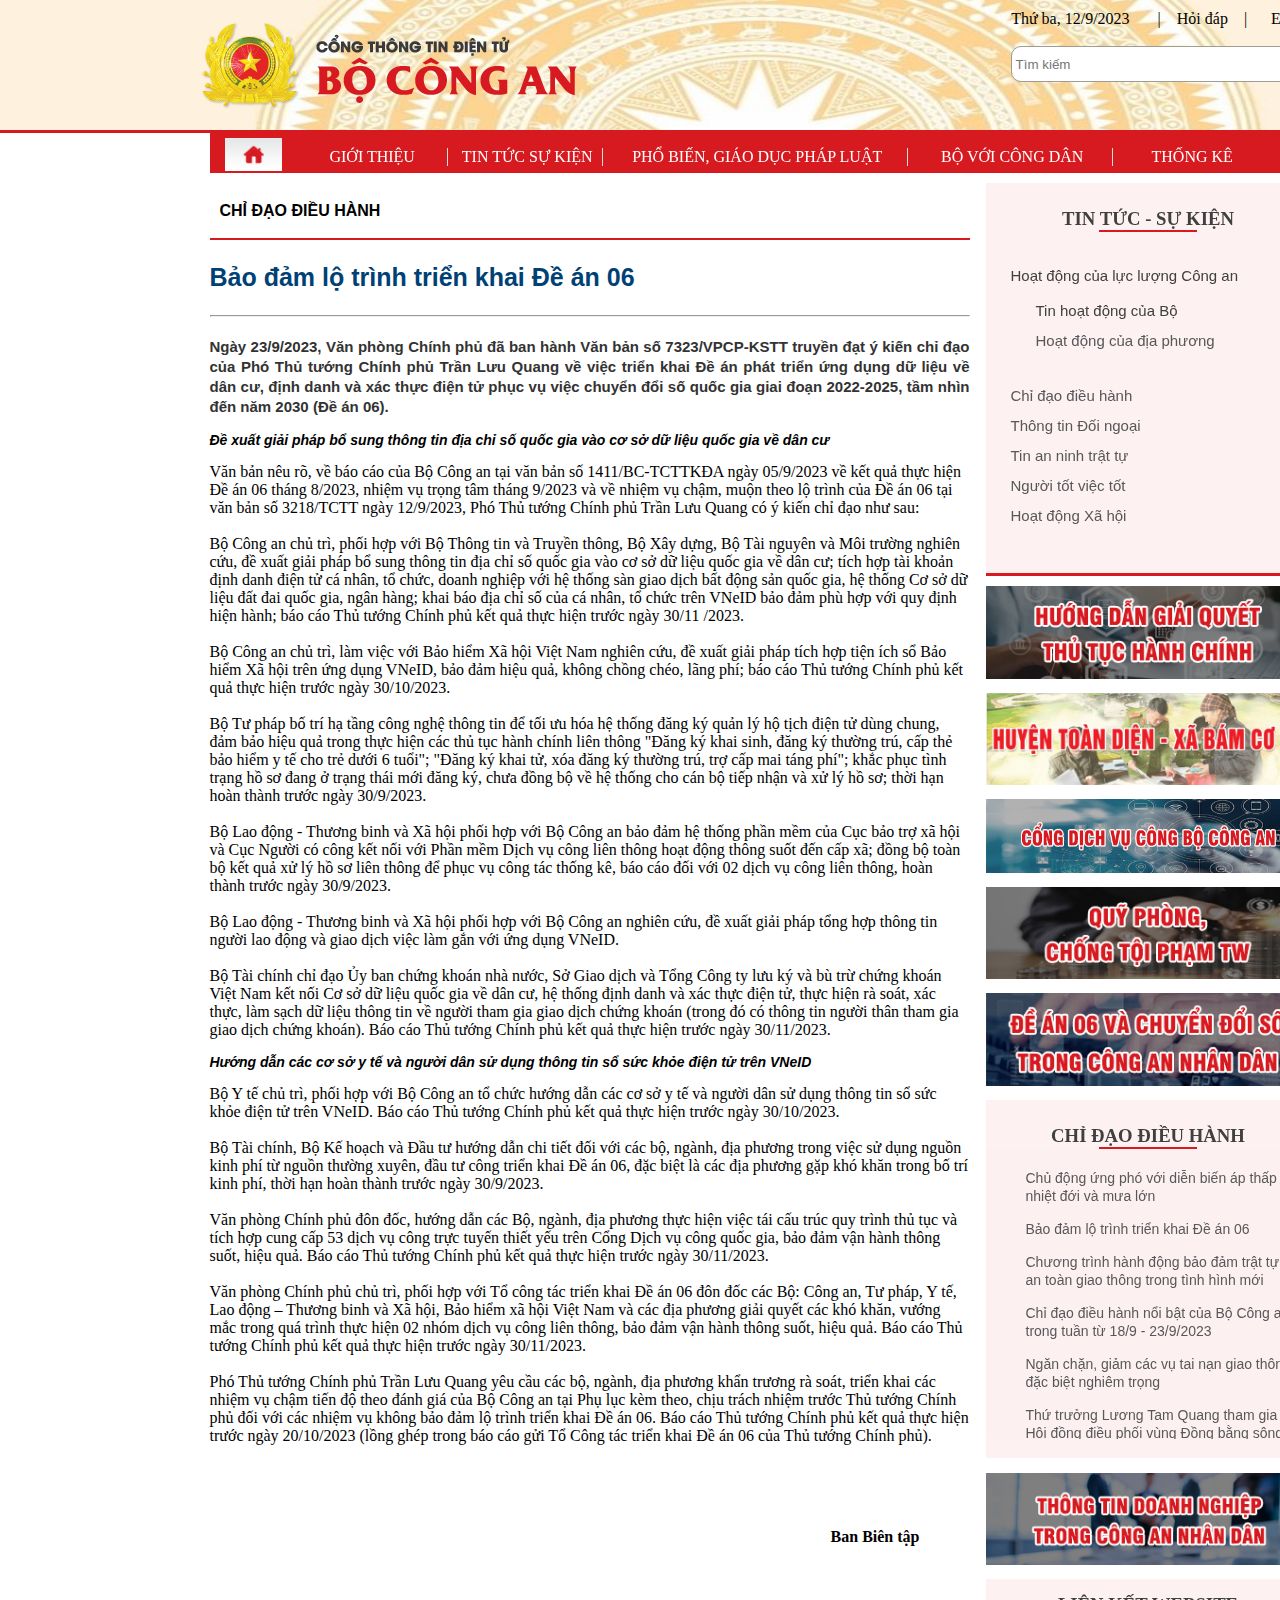
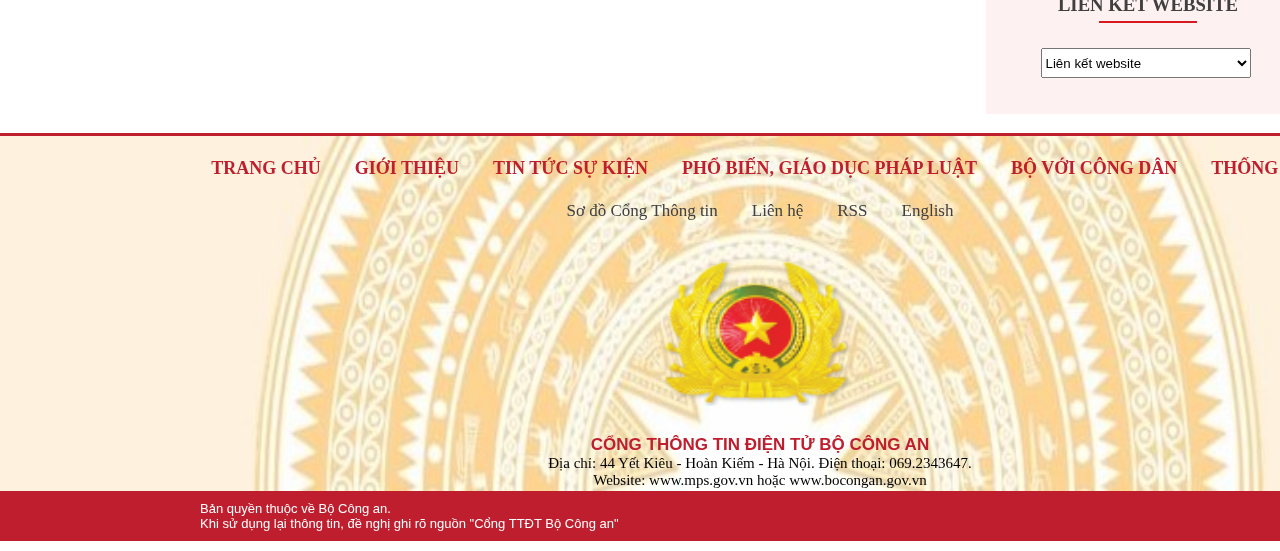
<file: index5.html>
<!doctype html>
<html>
<head>
<meta charset="utf-8">
<title>Bảo đảm lộ trình triển khai Đề án 06</title>
	<link rel="stylesheet" href="style5.css">
</head>

<body>
	
	<div id="phandau">
		
     <ul>
		
	<img class="logo" src="Ảnh/logo bộ CA.png" alt="logo">
		 
     <div class="h9">	
	     <h9> Thứ ba, 12/9/2023 &ensp; &ensp; |</h9>
	     <h9> <a href=""></a> &ensp; Hỏi đáp &ensp; | </h9>
		 <h9> <a href=""></a> &ensp;&ensp; English </h9> <br><br>
		 <span>
		 <i class="fa-solid fa-magnifying-glass"></i>
		<input type="text" placeholder=  " Tìm kiếm" >
		 </span>
		 </div>
	
	</ul>
		
		
  </div>	
           
	<div class="container">
		<nav>
			<div class="menu" style="background-color: #D71920"> 
				<div style="float: left">
					<a href="index.html"><img style=" height:33px; padding: 5px 15px; " src="Ảnh/ảnh làm web Bộ.png" alt=""></a>
				</div>
			  <ul >
    			<li style="margin-top: 15px;"><a href="index3.html">GIỚI THIỆU</a>
					  <ul>   
						<li><a href="index3.html"></a>Lãnh đạo Bộ</li>
				    	<li><a href="#"></a>Chức năng nhiệm vụ</li>
				    	<li><a href="#"></a>Lịch sử phát triển</li>
					  </ul>

				  </li>
			  	<li style="margin-top: 15px;"><a href="#">TIN TỨC SỰ KIỆN</a>
				   <ul>   
						<li><a href="#"></a>Hoạt động của lực lượng Công an </li>
				    	<li><a href="#"></a>Chỉ đạo điều hành</li>
				    	<li><a href="#"></a>Thông tin đối ngoại</li>
					    <li><a href="#"></a>Tin an ninh trật tự </li>
					    <li><a href="#"></a>Người tốt, việc tốt</li>
					    <li><a href="#"></a>Hoạt động xã hội</li>
					  </ul>
				  </li>
			  	<li style="margin-top: 15px;"><a href="#">PHỔ BIẾN, GIÁO DỤC PHÁP LUẬT</a></li>
			  	<li style="margin-top: 15px;"><a href="#">BỘ VỚI CÔNG DÂN </a>
				    <ul>
				   	<li><a href="#"></a>Hỏi đáp</li>
				   	<li><a href="#"></a>Lịch tiếp công dân </li>
				   </ul>
				  </li>
			  	<li style="margin-top: 15px;"><a href="#">THỐNG KÊ </a>
				  <ul>
				  	<li><a href=""></a>Phòng,chống tội phạm và VPPL</li>
				  	<li><a href=""></a>Quản lý hành chính về trật tự xã hội</li>
				  	<li><a href=""></a> Quản lý xuất, nhập cảnh </li>
				  </ul>
				  </li>
			  </ul>
			</div>
		  
		</nav>
    </div>
	
	<div id="phangiua">
		
	 <div class="ndtrai">
		 <h4>CHỈ ĐẠO ĐIỀU HÀNH</h4> 
		 
		 <hr color="#D71920">
		  <h2>Bảo đảm lộ trình triển khai Đề án 06</h2>
		 
		  <hr>
		  
		 <h5>Ngày 23/9/2023, Văn phòng Chính phủ đã ban hành Văn bản số 7323/VPCP-KSTT truyền đạt ý kiến chỉ đạo của Phó Thủ tướng Chính phủ Trần Lưu Quang về việc triển khai Đề án phát triển ứng dụng dữ liệu về dân cư, định danh và xác thực điện tử phục vụ việc chuyển đổi số quốc gia giai đoạn 2022-2025, tầm nhìn đến năm 2030 (Đề án 06).</h5>
		 
		 <h6>Đề xuất giải pháp bổ sung thông tin địa chỉ số quốc gia vào cơ sở dữ liệu quốc gia về dân cư</h6>
		 
		  Văn bản nêu rõ, về báo cáo của Bộ Công an tại văn bản số 1411/BC-TCTTKĐA ngày 05/9/2023 về kết quả thực hiện Đề án 06 tháng 8/2023, nhiệm vụ trọng tâm tháng 9/2023 và về nhiệm vụ chậm, muộn theo lộ trình của Đề án 06 tại văn bản số 3218/TCTT ngày 12/9/2023, Phó Thủ tướng Chính phủ Trần Lưu Quang có ý kiến chỉ đạo như sau: <br><br>

          Bộ Công an chủ trì, phối hợp với Bộ Thông tin và Truyền thông, Bộ Xây dựng, Bộ Tài nguyên và Môi trường nghiên cứu, đề xuất giải pháp bổ sung thông tin địa chỉ số quốc gia vào cơ sở dữ liệu quốc gia về dân cư; tích hợp tài khoản định danh điện tử cá nhân, tổ chức, doanh nghiệp với hệ thống sàn giao dịch bất động sản quốc gia, hệ thống Cơ sở dữ liệu đất đai quốc gia, ngân hàng; khai báo địa chỉ số của cá nhân, tổ chức trên VNeID bảo đảm phù hợp với quy định hiện hành; báo cáo Thủ tướng Chính phủ kết quả thực hiện trước ngày 30/11 /2023.<br><br>

          Bộ Công an chủ trì, làm việc với Bảo hiểm Xã hội Việt Nam nghiên cứu, đề xuất giải pháp tích hợp tiện ích sổ Bảo hiểm Xã hội trên ứng dụng VNeID, bảo đảm hiệu quả, không chồng chéo, lãng phí; báo cáo Thủ tướng Chính phủ kết quả thực hiện trước ngày 30/10/2023.<br><br>

          Bộ Tư pháp bố trí hạ tầng công nghệ thông tin để tối ưu hóa hệ thống đăng ký quản lý hộ tịch điện tử dùng chung, đảm bảo hiệu quả trong thực hiện các thủ tục hành chính liên thông "Đăng ký khai sinh, đăng ký thường trú, cấp thẻ bảo hiểm y tế cho trẻ dưới 6 tuổi"; "Đăng ký khai tử, xóa đăng ký thường trú, trợ cấp mai táng phí"; khắc phục tình trạng hồ sơ đang ở trạng thái mới đăng ký, chưa đồng bộ về hệ thống cho cán bộ tiếp nhận và xử lý hồ sơ; thời hạn hoàn thành trước ngày 30/9/2023.<br><br>

          Bộ Lao động - Thương binh và Xã hội phối hợp với Bộ Công an bảo đảm hệ thống phần mềm của Cục bảo trợ xã hội và Cục Người có công kết nối với Phần mềm Dịch vụ công liên thông hoạt động thông suốt đến cấp xã; đồng bộ toàn bộ kết quả xử lý hồ sơ liên thông để phục vụ công tác thống kê, báo cáo đối với 02 dịch vụ công liên thông, hoàn thành trước ngày 30/9/2023.<br><br>

          Bộ Lao động - Thương binh và Xã hội phối hợp với Bộ Công an nghiên cứu, đề xuất giải pháp tổng hợp thông tin người lao động và giao dịch việc làm gắn với ứng dụng VNeID.<br><br>

          Bộ Tài chính chỉ đạo Ủy ban chứng khoán nhà nước, Sở Giao dịch và Tổng Công ty lưu ký và bù trừ chứng khoán Việt Nam kết nối Cơ sở dữ liệu quốc gia về dân cư, hệ thống định danh và xác thực điện tử, thực hiện rà soát, xác thực, làm sạch dữ liệu thông tin về người tham gia giao dịch chứng khoán (trong đó có thông tin người thân tham gia giao dịch chứng khoán). Báo cáo Thủ tướng Chính phủ kết quả thực hiện trước ngày 30/11/2023.
		 
		 <h6>Hướng dẫn các cơ sở y tế và người dân sử dụng thông tin sổ sức khỏe điện tử trên VNeID</h6>
		 
		 Bộ Y tế chủ trì, phối hợp với Bộ Công an tổ chức hướng dẫn các cơ sở y tế và người dân sử dụng thông tin sổ sức khỏe điện tử trên VNeID. Báo cáo Thủ tướng Chính phủ kết quả thực hiện trước ngày 30/10/2023.<br><br>

         Bộ Tài chính, Bộ Kế hoạch và Đầu tư hướng dẫn chi tiết đối với các bộ, ngành, địa phương trong việc sử dụng nguồn kinh phí từ nguồn thường xuyên, đầu tư công triển khai Đề án 06, đặc biệt là các địa phương gặp khó khăn trong bố trí kinh phí, thời hạn hoàn thành trước ngày 30/9/2023.<br><br>

         Văn phòng Chính phủ đôn đốc, hướng dẫn các Bộ, ngành, địa phương thực hiện việc tái cấu trúc quy trình thủ tục và tích hợp cung cấp 53 dịch vụ công trực tuyến thiết yếu trên Cổng Dịch vụ công quốc gia, bảo đảm vận hành thông suốt, hiệu quả. Báo cáo Thủ tướng Chính phủ kết quả thực hiện trước ngày 30/11/2023. <br><br>

         Văn phòng Chính phủ chủ trì, phối hợp với Tổ công tác triển khai Đề án 06 đôn đốc các Bộ: Công an, Tư pháp, Y tế, Lao động – Thương binh và Xã hội, Bảo hiểm xã hội Việt Nam và các địa phương giải quyết các khó khăn, vướng mắc trong quá trình thực hiện 02 nhóm dịch vụ công liên thông, bảo đảm vận hành thông suốt, hiệu quả. Báo cáo Thủ tướng Chính phủ kết quả thực hiện trước ngày 30/11/2023. <br><br>

         Phó Thủ tướng Chính phủ Trần Lưu Quang yêu cầu các bộ, ngành, địa phương khẩn trương rà soát, triển khai các nhiệm vụ chậm tiến độ theo đánh giá của Bộ Công an tại Phụ lục kèm theo, chịu trách nhiệm trước Thủ tướng Chính phủ đối với các nhiệm vụ không bảo đảm lộ trình triển khai Đề án 06. Báo cáo Thủ tướng Chính phủ kết quả thực hiện trước ngày 20/10/2023 (lồng ghép trong báo cáo gửi Tổ Công tác triển khai Đề án 06 của Thủ tướng Chính phủ). <br><br>
		  
		 <h7>Ban Biên tập</h7>
		</div>
		
	<div class="ndphai">
		<div class="table-1">
		    <h3> TIN TỨC - SỰ KIỆN</h3> 
				<div class="linered"></div>
				<ul>
					<li><a href="/" title="" class="active">Hoạt động của lực lượng Công an</a>
					  <ul>
						<li><a href="/" title="" class="active">Tin hoạt động của Bộ</a> </li> 
						<li> <a href="/" title="" class="">Hoạt động của địa phương</a></li>
				      </ul>
				    </li>
					
						
					<li><a href="/" title="" class="">Chỉ đạo điều hành</a></li>
					<li><a href="/" title="" class="">Thông tin Đối ngoại</a></li>
					<li><a href="/" title="" class="">Tin an ninh trật tự</a></li>
					<li><a href="/" title="" class="">Người tốt việc tốt</a></li>
					<li><a href="/" title="" class="">Hoạt động Xã hội</a></li>
				</ul>
			
				</div>
		
		<a href=""><img src="Ảnh/thủ tục hành chính.png" alt="">  </a>
		<a href=""><img src="Ảnh/Huyện toàn diện xã bám cơ sở.png" alt=""></a>
		<a href=""><img src="Ảnh/cổng dịch vụ công bộ công an.png" alt=""></a>
		<a href=""><img src="Ảnh/quỹ phòng chống tội phạm.png" alt=""></a>
		<a href=""><img src="Ảnh/đề án 06.png" alt=""></a>
		
		<div class="table-2">
			     <h3>CHỈ ĐẠO ĐIỀU HÀNH</h3>
				<div class="linered"></div>
				
				
			    <ul>
				 	<li><a href="index4.html">Chủ động ứng phó với diễn biến áp thấp nhiệt đới và mưa lớn</a></li>
				 	<li><a href="index5.html">Bảo đảm lộ trình triển khai Đề án 06</a> </li>
				 	<li><a href="index6.html">Chương trình hành động bảo đảm trật tự, an toàn giao thông trong tình hình mới</a> </li>
				 	<li><a href="index7.html">Chỉ đạo điều hành nổi bật của Bộ Công an trong tuần từ 18/9 - 23/9/2023</a> </li>
				 	<li><a href="index8.html">Ngăn chặn, giảm các vụ tai nạn giao thông đặc biệt nghiêm trọng</a> </li>
					<li><a href="index9.html">Thứ trưởng Lương Tam Quang tham gia Hội đồng điều phối vùng Đồng bằng sông Hồng</a> </li>
					<li><a href="index10.html">Thứ trưởng Nguyễn Duy Ngọc tham gia Ủy ban Quốc gia về Trẻ em</a> </li>
					<li><a href="index11.html">Phó Thủ tướng Chính phủ Trần Lưu Quang gửi Thư khen Công an tỉnh Nghệ An</a> </li>
					<li><a href="index12.html">Chỉ đạo điều hành nổi bật của Bộ Công an trong tuần từ 11/9 - 16/9/2023</a> </li>
					<li><a href="index13.html">Thủ tướng yêu cầu hoàn thành tổng kiểm tra an toàn phòng cháy, chữa cháy trước ngày 15/11/2023</a> </li>
				 </ul>
				
			</div>
		
		 <a href=""><img src="Ảnh/doanhnghieptrongcand.png" alt="doanhnghieptrongcand"></a>
		
		 	<div class="lkweb">
			    <h3>LIÊN KẾT WEBSITE</h3>
				<div class="linered"></div>
				
				
				<select name="lienketweb" id="slLienKet">
				
				<option selected="selected" value="0">Liên kết website</option>
					
				<option style="font-weight:bold" value="/##_Blank">---Công an các tỉnh, thành phố</option>
				
			 <option value="http://conganbacgiang.gov.vn/">------Công an tỉnh Bắc Giang</option>
              

			 <option value="https://congan.binhduong.gov.vn/trang-chu.aspx">------Công an tỉnh Bình Dương</option>
              
			 <option value="http://congan.haiduong.gov.vn##_Blank">------Công an tỉnh Hải Dương</option>
              
			 <option value="http://xnc.catphcm.bocongan.gov.vn/##_Blank">------Phòng Quản lý xuất nhập cảnh Công an TP Hồ Chí Minh</option>
              
			 <option value="http://conganbacninh.vn##_Blank">------Công an tỉnh Bắc Ninh</option>
              
            
			 <option value="http://conganyenbai.gov.vn##_Blank">------Công an tỉnh Yên Bái</option>
              
			 <option value="http://conganvinhphuc.vn##_Blank">------Công an tỉnh Vĩnh Phúc</option>
              
			 <option value="http://conganbackan.vn##_Blank">------Công an tỉnh Bắc Kạn</option>
              
			 <option value="http://congankhanhhoa.gov.vn##_Blank">------Công an tỉnh Khánh Hòa</option>
              
			 <option value="http://congan.namdinh.gov.vn##_Blank">------Công an tỉnh Nam Định</option>
              
			 <option value="http://catphcm.bocongan.gov.vn##_Blank">------Công an TP. Hồ Chí Minh</option>
              
			 <option value="http://conganhatinh.gov.vn##_Blank">------Công an tỉnh Hà Tĩnh</option>
              
			 <option value="http://congan.hanam.gov.vn##_Blank">------Công an tỉnh Hà Nam</option>
              
			 <option value="http://congan.haiphong.gov.vn##_Blank">------Công an thành phố Hải Phòng</option>
              
			 <option value="http://congan.travinh.gov.vn/##_Blank">------Công an tỉnh Trà Vinh</option>
              
			 <option value="http://congan.hanoi.gov.vn##_Blank">------Công an thành phố Hà Nội</option>
              
			 <option value="http://congan.baria-vungtau.gov.vn##_Blank">------Công an tỉnh Bà Rịa - Vũng Tàu</option>
              
			 <option value="http://congan.kiengiang.gov.vn##_Blank">------Công an tỉnh Kiên Giang</option>
              
			 <option value="http://congan.hoabinh.gov.vn##_Blank">------Công an tỉnh Hòa Bình</option>
              
			 <option value="http://congan.angiang.gov.vn##_Blank">------Công an tỉnh An Giang</option>
              
			 <option value="http://conganthanhhoa.gov.vn##_Blank">------Công an tỉnh Thanh Hoá</option>
              
			 <option value="http://congan.binhthuan.gov.vn##_Blank">------Công an tỉnh Bình Thuận</option>
              
			 <option value="http://conganquangbinh.gov.vn##_Blank">------Công an tỉnh Quảng Bình</option>
              
			 <option value="http://congan.ninhbinh.gov.vn##_Blank">------Công an tỉnh Ninh Bình</option>
              
			 <option value="http://congan.longan.gov.vn##_Blank">------Công an tỉnh Long An</option>
              
			 <option value="http://congan.caobang.gov.vn##_Blank">------Công an tỉnh Cao Bằng</option>
              
			 <option value="http://congan.dienbien.gov.vn##_Blank">------Công an tỉnh Điện Biên</option>
              
			 <option value="http://congansonla.gov.vn##_Blank">------Công an tỉnh Sơn La</option>
              
			 <option value="http://congan.laichau.gov.vn##_Blank">------Công an tỉnh Lai Châu</option>
              
			 <option value="http://congan.laocai.gov.vn##_Blank">------Công an tỉnh Lào Cai</option>
              
			 <option value="http://conganquangninh.gov.vn##_Blank">------Công an tỉnh Quảng Ninh</option>
              
			 <option value="http://congan.quangnam.gov.vn##_Blank">------Công an tỉnh Quảng Nam</option>
              
			 <option value="http://congan.quangngai.gov.vn##_Blank">------Công an tỉnh Quảng Ngãi</option>
              
			 <option value="http://congantuyenquang.vn##_Blank">------Công an tỉnh Tuyên Quang</option>
              
			 <option value="http://congan.phutho.gov.vn##_Blank">------Công an tỉnh Phú Thọ</option>
              
			 <option value="http://conganhungyen.gov.vn##_Blank">------Công an tỉnh Hưng Yên</option>
              
			 <option value="http://congan.thaibinh.gov.vn##_Blank">------Công an tỉnh Thái Bình</option>
              
			 <option value="http://congan.quangtri.gov.vn##_Blank">------Công an tỉnh Quảng Trị</option>
              
			 <option value="http://congan.thuathienhue.gov.vn##_Blank">------Công an tỉnh Thừa Thiên - Huế</option>
              
			 <option value="http://congan.danang.gov.vn/##_Blank">------Công an thành phố Đà Nẵng</option>
              
			 <option value="http://congan.phuyen.gov.vn##_Blank">------Công an tỉnh Phú Yên</option>
              
			 <option value="http://congan.ninhthuan.gov.vn##_Blank">------Công an tỉnh Ninh Thuận</option>
              
			 <option value="https://congan.binhdinh.gov.vn##_Blank">------Công an tỉnh Bình Định</option>
              
			 <option value="http://congan.baclieu.gov.vn##_Blank">------Công an tỉnh Bạc Liêu</option>
              
			 <option value="http://congan.bentre.gov.vn##_Blank">------Công an tỉnh Bến Tre</option>
              
			 <option value="http://congan.binhphuoc.gov.vn##_Blank">------Công an tỉnh Bình Phước</option>
              
			 <option value="http://congan.camau.gov.vn##_Blank">------Công an tỉnh Cà Mau</option>
              
			 <option value="http://congan.cantho.gov.vn##_Blank">------Công an thành phố Cần Thơ</option>
              
			 <option value="http://congan.daklak.gov.vn##_Blank">------Công an tỉnh Đắk Lắk</option>
              
			 <option value="http://congan.daknong.gov.vn##_Blank">------Công an tỉnh Đắk Nông</option>
              
			 <option value="http://congan.dongnai.gov.vn##_Blank">------Công an tỉnh Đồng Nai</option>
              
			 <option value="http://congan.dongthap.gov.vn##_Blank">------Công an tỉnh Đồng Tháp</option>
              
			 <option value="http://congan.gialai.gov.vn##_Blank">------Công an tỉnh Gia Lai</option>
              
			 <option value="http://congan.haugiang.gov.vn##_Blank">------Công an tỉnh Hậu Giang</option>
              
			 <option value="http://congan.kontum.gov.vn##_Blank">------Công an tỉnh Kon Tum</option>
              
			 <option value="http://congan.lamdong.gov.vn##_Blank">------Công an tỉnh Lâm Đồng</option>
              
			 <option value="http://congan.soctrang.gov.vn##_Blank">------Công an tỉnh Sóc Trăng</option>
              
			 <option value="http://congan.thainguyen.gov.vn##_Blank">------Công an tỉnh Thái Nguyên</option>
              
			 <option value="http://congan.tiengiang.gov.vn##_Blank">------Công an tỉnh Tiền Giang</option>
              
			 <option value="http://congan.vinhlong.gov.vn##_Blank">------Công an tỉnh Vĩnh Long</option>
              
			 <option value="https://hochieu.cahn.vn/##_Blank">------Phòng Quản lý xuất nhập cảnh Công an TP Hà Nội</option>
              
			 <option value="http://congan.langson.gov.vn##_Blank">------Công an tỉnh Lạng Sơn</option>
              
			 <option value="http://congan.nghean.gov.vn##_Blank">------Công an tỉnh Nghệ An</option>
              
			 <option value="congan.hagiang.gov.vn##_Blank">------Công an tỉnh Hà Giang</option>
              
			 <option value="congan.tayninh.gov.vn##_Blank">------Công an tỉnh Tây Ninh</option>
              
			 <option style="font-weight:bold" value="/##_Blank">---Các Cục trực thuộc Bộ</option>
              
			 <option value="http://canhsatpccc.gov.vn##_Blank">------Cục Cảnh sát PCCC và CNCH</option>
              
			 <option value="http://www.csgt.vn##_Blank">------Cục Cảnh sát giao thông</option>
              
			 <option value="http://csqlhc.bocongan.gov.vn##_Blank">------Cục Cảnh sát QLHC về TTXH</option>
              
			 <option value="http://phongtraoantq.bocongan.gov.vn##_Blank">------Cục Xây dựng phong trào bảo vệ an ninh Tổ quốc</option>
              
			 <option value="http://pcmatuy.bocongan.gov.vn##_Blank">------Cục Cảnh sát điều tra tội phạm về ma túy</option>
              
			 <option value="http://baotangcand.vn##_Blank">------Bảo tàng Công an nhân dân</option>
              
			 <option value="https://xuatnhapcanh.gov.vn/##_Blank">------Cục Quản lý xuất nhập cảnh</option>
              
			 <option style="font-weight:bold" value="/##_Blank">---Các học viện, nhà trường, đơn vị sự nghiệp CAND</option>

			 <option value="http://benhvien199.vn/##_Blank">------Bệnh viện 199</option>
              
			 <option value="http://gtel.vn##_Blank">------Tổng công ty viễn thông Toàn cầu Gtel</option>
              
			 <option value="http://thanglong-bca.vn##_Blank">------Công ty Thăng Long</option>
              
			 <option value="http://benhvien198.vn##_Blank">------Bệnh viện 198</option>
              
			 <option value="http://daihocpccc.edu.vn##_Blank">------Trường Đại học PCCC</option>
              
			 <option value="http://www.pup.edu.vn##_Blank">------Trường Đại học Cảnh sát</option>
              
			 <option value="http://benhvien304.com.vn/##_Blank">------Bệnh viện 30-4</option>
              
			 <option value="http://hvannd.edu.vn##_Blank">------Học viện An ninh nhân dân</option>
              
			 <option value="http://hvcsnd.edu.vn##_Blank">------Học viện Cảnh sát nhân dân</option>
              
			 <option value="http://hvctcand.edu.vn##_Blank">------Học viện Chính trị CAND</option>
              
			 <option value="http://nasico.com.vn##_Blank">------Công ty đóng tàu Nam Triệu</option>
              
			 <option value="http://caodangcsnd2.edu.vn##_Blank">------Trường Cao đẳng CSND II</option>
              
			 <option value="http://cdcsnd1.edu.vn##_Blank">------Trường Cao đẳng CSND I</option>
              
			 <option value="http://tccsnd3.edu.vn##_Blank">------Trường Trung cấp CSND III</option>
              
			 <option value="http://tcsnd5.edu.vn##_Blank">------Trường Trung cấp CSND V</option>
              
			 <option value="http://old.benhvienyhctbca.vn##_Blank">------Bệnh viên Y học cổ truyền</option>
              
			 <option value="http://990.com.vn##_Blank">------Công ty 990</option>
              
			 <option value="http://195fashion.com.vn##_Blank">------Công ty 19-5</option>
              

			 <option value="http://truongt36.edu.vn##_Blank">------Trường Đại học kỹ thuật - hậu cần CAND</option>
              
			 <option value="http://thanhbinhbca.jweb.vn##_Blank">------Công ty Thanh Bình</option>
              
			 <option value="http://cokhioto32.com.vn##_Blank">------Công ty Cơ khí ô tô 3-2</option>
              
			 <option value="http://gmobile.vn##_Blank">------G Mobile</option>
              
			 <option style="font-weight:bold" value="/##_Blank">---Các cơ quan báo chí, xuất bản trong và ngoài ngành</option>

			 <option value="http://www.nxbcand.vn##_Blank">------Nhà Xuất bản CAND</option>
              
			 <option value="http://cadn.com.vn##_Blank">------Báo Công an Đà Nẵng</option>
              
			 <option value="http://www.anhp.vn##_Blank">------Báo An ninh Hải Phòng</option>
              
			 <option value="http://www.congan.com.vn##_Blank">------Báo Công an TP Hồ Chí Minh</option>
              
			 <option value="http://www.anninhthudo.vn##_Blank">------Báo An ninh Thủ đô</option>
              

			 <option value="http://www.cand.com.vn##_Blank">------Báo Công an nhân dân</option>
              
			 <option value="http://antv.gov.vn##_Blank">------Truyền hình CAND</option>
			 <option value="http://chinhphu.vn##_Blank">------Cổng Thông tin điện tử Chính phủ</option>
            </select>
				
			</div>
		</div>
		
	</div>
	
<!--	Phần kết -->
	<div id="phanket">
		
<div class="menu-footer">  
			  
	  <div class="footer-layout">
		   <ul>
		   	<li><a href="">TRANG CHỦ</a></li>
		   	<li><a href="">GIỚI THIỆU </a></li>
		   	<li><a href="">TIN TỨC SỰ KIỆN</a></li>
			<li><a href="">PHỔ BIẾN, GIÁO DỤC PHÁP LUẬT</a></li>
			<li><a href="">BỘ VỚI CÔNG DÂN</a></li>
			<li><a href="">THỐNG KÊ</a></li>
		   </ul>
		   </div>
			  
		<div class="footer-child">
		    <ul>
		 	<li><a href="">Sơ đồ Cổng Thông tin</a></li>
		 	<li><a href="">Liên hệ</a></li>
		 	<li><a href="">RSS</a></li>
		 	<li><a href="">English</a></li>
		    </ul>
		   
	    </div>
	
	   <center><img src="Ảnh/Logo  Bộ Công an .png" alt=""></center> 
	     
	      <div class="p"> <p class="footer-text1"> CỔNG THÔNG TIN ĐIỆN TỬ BỘ CÔNG AN</p>
	       
	      <p class="footer-text2"> Địa chỉ: 44 Yết Kiêu - Hoàn Kiếm - Hà Nội. Điện thoại: 069.2343647. <br>
                 Website: www.mps.gov.vn hoặc www.bocongan.gov.vn </p>  </div>
 </div>	   

		
		
		
		<div class="footer-text3">
		 <p> Bản quyền thuộc về Bộ Công an. <br>
          Khi sử dụng lại thông tin, đề nghị ghi rõ nguồn "Cổng TTĐT Bộ Công an"</p>
		</div>
	</div>
</body>
	</html>
</file>
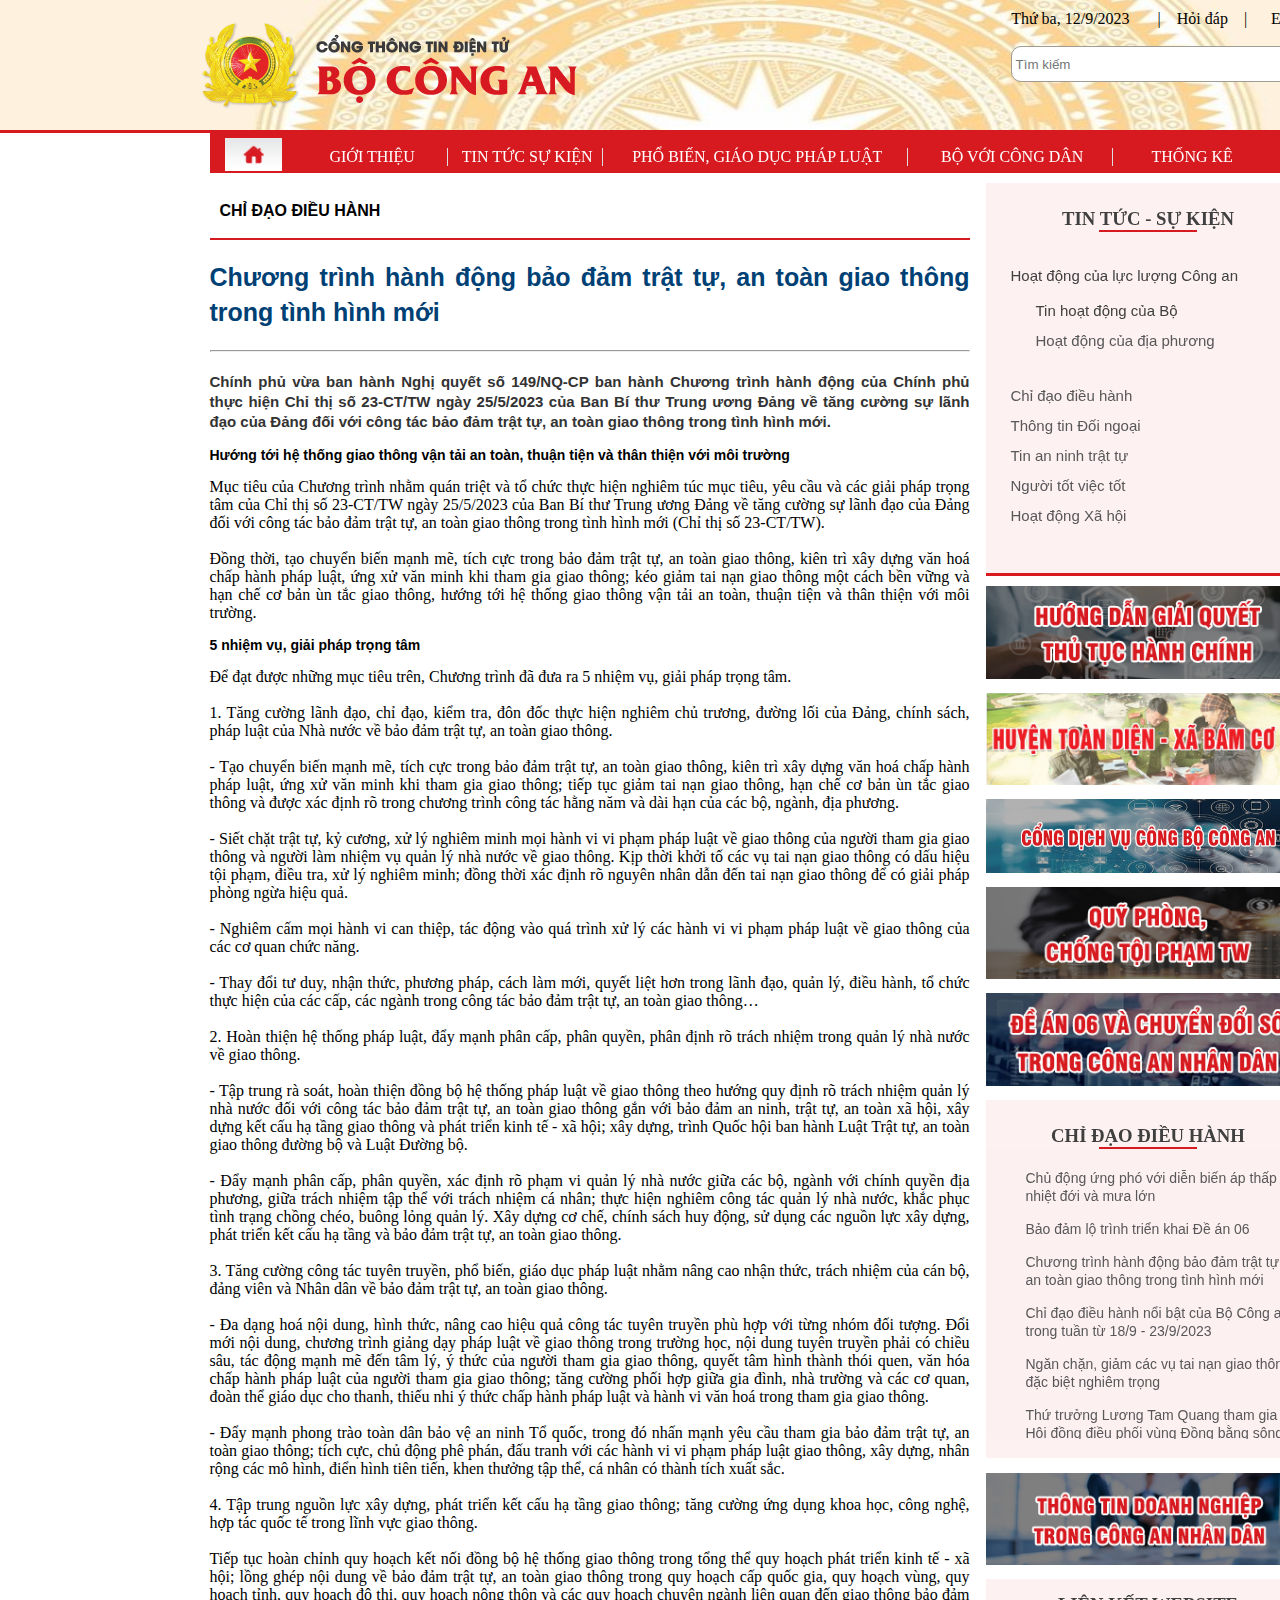
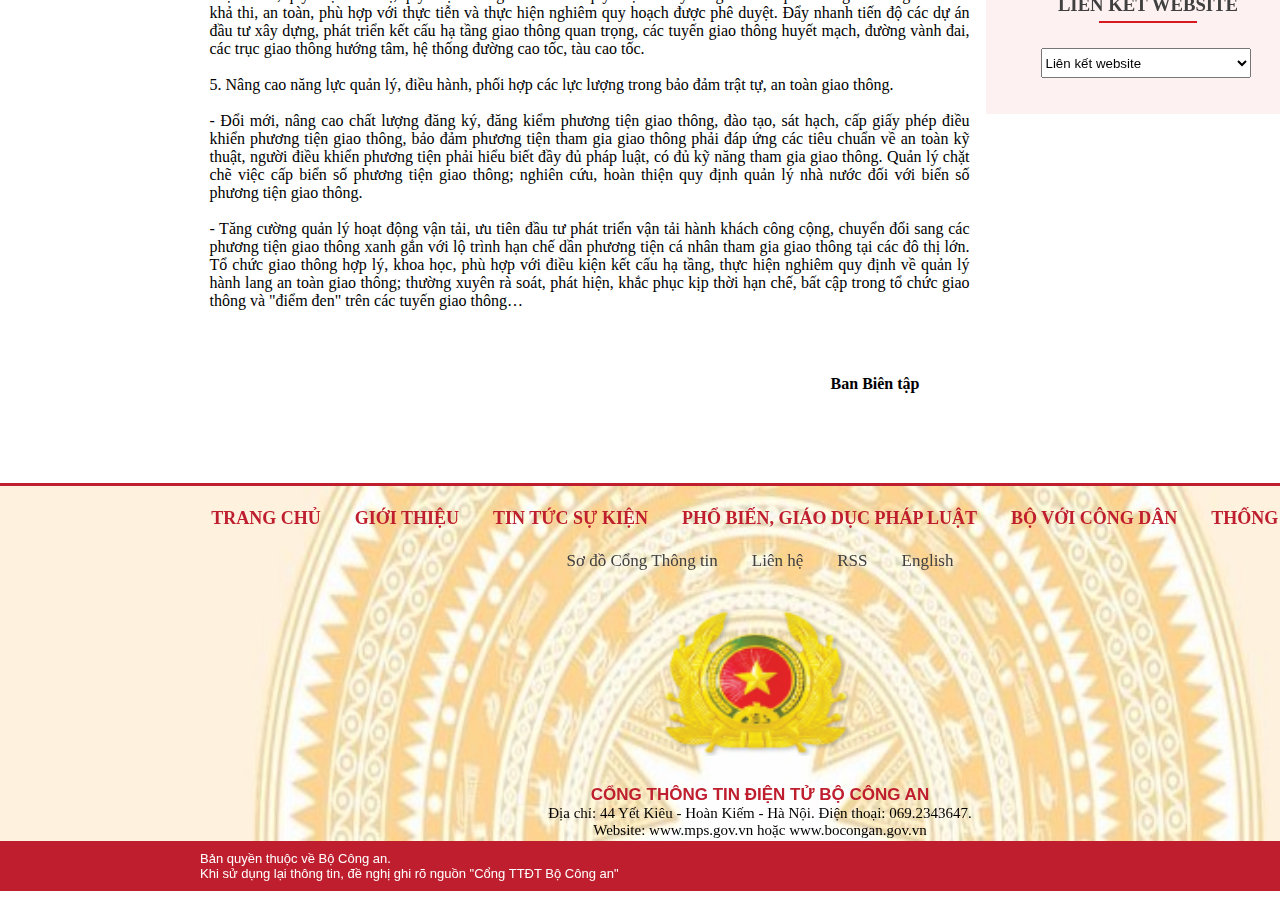
<file: index6.html>
<!doctype html>
<html>
<head>
<meta charset="utf-8">
<title>Chương trình hành động bảo đảm trật tự, an toàn giao thông trong tình hình mới</title>
	<link rel="stylesheet" href="style6.css">
</head>

<body>
	
	<div id="phandau">
		
     <ul>
		
	<img class="logo" src="Ảnh/logo bộ CA.png" alt="logo">
		 
     <div class="h9">	
	     <h9> Thứ ba, 12/9/2023 &ensp; &ensp; |</h9>
	     <h9> <a href=""></a> &ensp; Hỏi đáp &ensp; | </h9>
		 <h9> <a href=""></a> &ensp;&ensp; English </h9> <br><br>
		 <span>
		 <i class="fa-solid fa-magnifying-glass"></i>
		<input type="text" placeholder=  " Tìm kiếm" >
		 </span>
		 </div>
	
	</ul>
		
		
  </div>	
           
	<div class="container">
		<nav>
			<div class="menu" style="background-color: #D71920"> 
				<div style="float: left">
					<a href="index.html"><img style=" height:33px; padding: 5px 15px; " src="Ảnh/ảnh làm web Bộ.png" alt=""></a>
				</div>
			  <ul >
    			<li style="margin-top: 15px;"><a href="index3.html">GIỚI THIỆU</a>
					  <ul>   
						<li><a href="index3.html"></a>Lãnh đạo Bộ</li>
				    	<li><a href="#"></a>Chức năng nhiệm vụ</li>
				    	<li><a href="#"></a>Lịch sử phát triển</li>
					  </ul>

				  </li>
			  	<li style="margin-top: 15px;"><a href="#">TIN TỨC SỰ KIỆN</a>
				   <ul>   
						<li><a href="#"></a>Hoạt động của lực lượng Công an </li>
				    	<li><a href="#"></a>Chỉ đạo điều hành</li>
				    	<li><a href="#"></a>Thông tin đối ngoại</li>
					    <li><a href="#"></a>Tin an ninh trật tự </li>
					    <li><a href="#"></a>Người tốt, việc tốt</li>
					    <li><a href="#"></a>Hoạt động xã hội</li>
					  </ul>
				  </li>
			  	<li style="margin-top: 15px;"><a href="#">PHỔ BIẾN, GIÁO DỤC PHÁP LUẬT</a></li>
			  	<li style="margin-top: 15px;"><a href="#">BỘ VỚI CÔNG DÂN </a>
				    <ul>
				   	<li><a href="#"></a>Hỏi đáp</li>
				   	<li><a href="#"></a>Lịch tiếp công dân </li>
				   </ul>
				  </li>
			  	<li style="margin-top: 15px;"><a href="#">THỐNG KÊ </a>
				  <ul>
				  	<li><a href=""></a>Phòng,chống tội phạm và VPPL</li>
				  	<li><a href=""></a>Quản lý hành chính về trật tự xã hội</li>
				  	<li><a href=""></a> Quản lý xuất, nhập cảnh </li>
				  </ul>
				  </li>
			  </ul>
			</div>
		  
		</nav>
    </div>
	
	<div id="phangiua">
		
	 <div class="ndtrai">
		 <h4>CHỈ ĐẠO ĐIỀU HÀNH</h4> 
		 
		 <hr color="#D71920">
		  <h2>Chương trình hành động bảo đảm trật tự, an toàn giao thông trong tình hình mới</h2>
		 
		  <hr>
		  
		 <h5>Chính phủ vừa ban hành Nghị quyết số 149/NQ-CP ban hành Chương trình hành động của Chính phủ thực hiện Chỉ thị số 23-CT/TW ngày 25/5/2023 của Ban Bí thư Trung ương Đảng về tăng cường sự lãnh đạo của Đảng đối với công tác bảo đảm trật tự, an toàn giao thông trong tình hình mới.</h5>
		 
		 <h6>Hướng tới hệ thống giao thông vận tải an toàn, thuận tiện và thân thiện với môi trường</h6>
		 
		  <p>Mục tiêu của Chương trình nhằm quán triệt và tổ chức thực hiện nghiêm túc mục tiêu, yêu cầu và các giải pháp trọng tâm của Chỉ thị số 23-CT/TW ngày 25/5/2023 của Ban Bí thư Trung ương Đảng về tăng cường sự lãnh đạo của Đảng đối với công tác bảo đảm trật tự, an toàn giao thông trong tình hình mới (Chỉ thị số 23-CT/TW). <br><br>

          Đồng thời, tạo chuyển biến mạnh mẽ, tích cực trong bảo đảm trật tự, an toàn giao thông, kiên trì xây dựng văn hoá chấp hành pháp luật, ứng xử văn minh khi tham gia giao thông; kéo giảm tai nạn giao thông một cách bền vững và hạn chế cơ bản ùn tắc giao thông, hướng tới hệ thống giao thông vận tải an toàn, thuận tiện và thân thiện với môi trường.</p>
		 
		  <h6>5 nhiệm vụ, giải pháp trọng tâm</h6>
		 
		   <p>Để đạt được những mục tiêu trên, Chương trình đã đưa ra 5 nhiệm vụ, giải pháp trọng tâm. <br><br>

           1. Tăng cường lãnh đạo, chỉ đạo, kiểm tra, đôn đốc thực hiện nghiêm chủ trương, đường lối của Đảng, chính sách, pháp luật của Nhà nước về bảo đảm trật tự, an toàn giao thông. <br><br>

           - Tạo chuyển biến mạnh mẽ, tích cực trong bảo đảm trật tự, an toàn giao thông, kiên trì xây dựng văn hoá chấp hành pháp luật, ứng xử văn minh khi tham gia giao thông; tiếp tục giảm tai nạn giao thông, hạn chế cơ bản ùn tắc giao thông và được xác định rõ trong chương trình công tác hằng năm và dài hạn của các bộ, ngành, địa phương.<br><br>

          - Siết chặt trật tự, kỷ cương, xử lý nghiêm minh mọi hành vi vi phạm pháp luật về giao thông của người tham gia giao thông và người làm nhiệm vụ quản lý nhà nước về giao thông. Kịp thời khởi tố các vụ tai nạn giao thông có dấu hiệu tội phạm, điều tra, xử lý nghiêm minh; đồng thời xác định rõ nguyên nhân dẫn đến tai nạn giao thông để có giải pháp phòng ngừa hiệu quả.<br><br>

         - Nghiêm cấm mọi hành vi can thiệp, tác động vào quá trình xử lý các hành vi vi phạm pháp luật về giao thông của các cơ quan chức năng.<br><br>

         - Thay đổi tư duy, nhận thức, phương pháp, cách làm mới, quyết liệt hơn trong lãnh đạo, quản lý, điều hành, tổ chức thực hiện của các cấp, các ngành trong công tác bảo đảm trật tự, an toàn giao thông…<br><br>

          2. Hoàn thiện hệ thống pháp luật, đẩy mạnh phân cấp, phân quyền, phân định rõ trách nhiệm trong quản lý nhà nước về giao thông.<br><br>

      - Tập trung rà soát, hoàn thiện đồng bộ hệ thống pháp luật về giao thông theo hướng quy định rõ trách nhiệm quản lý nhà nước đối với công tác bảo đảm trật tự, an toàn giao thông gắn với bảo đảm an ninh, trật tự, an toàn xã hội, xây dựng kết cấu hạ tầng giao thông và phát triển kinh tế - xã hội; xây dựng, trình Quốc hội ban hành Luật Trật tự, an toàn giao thông đường bộ và Luật Đường bộ.<br><br>

       - Đẩy mạnh phân cấp, phân quyền, xác định rõ phạm vi quản lý nhà nước giữa các bộ, ngành với chính quyền địa phương, giữa trách nhiệm tập thể với trách nhiệm cá nhân; thực hiện nghiêm công tác quản lý nhà nước, khắc phục tình trạng chồng chéo, buông lỏng quản lý. Xây dựng cơ chế, chính sách huy động, sử dụng các nguồn lực xây dựng, phát triển kết cấu hạ tầng và bảo đảm trật tự, an toàn giao thông.<br><br>

       3. Tăng cường công tác tuyên truyền, phổ biến, giáo dục pháp luật nhằm nâng cao nhận thức, trách nhiệm của cán bộ, đảng viên và Nhân dân về bảo đảm trật tự, an toàn giao thông.<br><br>

- Đa dạng hoá nội dung, hình thức, nâng cao hiệu quả công tác tuyên truyền phù hợp với từng nhóm đối tượng. Đổi mới nội dung, chương trình giảng dạy pháp luật về giao thông trong trường học, nội dung tuyên truyền phải có chiều sâu, tác động mạnh mẽ đến tâm lý, ý thức của người tham gia giao thông, quyết tâm hình thành thói quen, văn hóa chấp hành pháp luật của người tham gia giao thông; tăng cường phối hợp giữa gia đình, nhà trường và các cơ quan, đoàn thể giáo dục cho thanh, thiếu nhi ý thức chấp hành pháp luật và hành vi văn hoá trong tham gia giao thông.<br><br>

- Đẩy mạnh phong trào toàn dân bảo vệ an ninh Tổ quốc, trong đó nhấn mạnh yêu cầu tham gia bảo đảm trật tự, an toàn giao thông; tích cực, chủ động phê phán, đấu tranh với các hành vi vi phạm pháp luật giao thông, xây dựng, nhân rộng các mô hình, điển hình tiên tiến, khen thưởng tập thể, cá nhân có thành tích xuất sắc.<br><br>

4. Tập trung nguồn lực xây dựng, phát triển kết cấu hạ tầng giao thông; tăng cường ứng dụng khoa học, công nghệ, hợp tác quốc tế trong lĩnh vực giao thông.<br><br>

Tiếp tục hoàn chỉnh quy hoạch kết nối đồng bộ hệ thống giao thông trong tổng thể quy hoạch phát triển kinh tế - xã hội; lồng ghép nội dung về bảo đảm trật tự, an toàn giao thông trong quy hoạch cấp quốc gia, quy hoạch vùng, quy hoạch tỉnh, quy hoạch đô thị, quy hoạch nông thôn và các quy hoạch chuyên ngành liên quan đến giao thông bảo đảm khả thi, an toàn, phù hợp với thực tiễn và thực hiện nghiêm quy hoạch được phê duyệt. Đẩy nhanh tiến độ các dự án đầu tư xây dựng, phát triển kết cấu hạ tầng giao thông quan trọng, các tuyến giao thông huyết mạch, đường vành đai, các trục giao thông hướng tâm, hệ thống đường cao tốc, tàu cao tốc.<br><br>

5. Nâng cao năng lực quản lý, điều hành, phối hợp các lực lượng trong bảo đảm trật tự, an toàn giao thông.<br><br>
- Đổi mới, nâng cao chất lượng đăng ký, đăng kiểm phương tiện giao thông, đào tạo, sát hạch, cấp giấy phép điều khiển phương tiện giao thông, bảo đảm phương tiện tham gia giao thông phải đáp ứng các tiêu chuẩn về an toàn kỹ thuật, người điều khiển phương tiện phải hiểu biết đầy đủ pháp luật, có đủ kỹ năng tham gia giao thông. Quản lý chặt chẽ việc cấp biển số phương tiện giao thông; nghiên cứu, hoàn thiện quy định quản lý nhà nước đối với biển số phương tiện giao thông.<br><br>

- Tăng cường quản lý hoạt động vận tải, ưu tiên đầu tư phát triển vận tải hành khách công cộng, chuyển đổi sang các phương tiện giao thông xanh gắn với lộ trình hạn chế dần phương tiện cá nhân tham gia giao thông tại các đô thị lớn. Tổ chức giao thông hợp lý, khoa học, phù hợp với điều kiện kết cấu hạ tầng, thực hiện nghiêm quy định về quản lý hành lang an toàn giao thông; thường xuyên rà soát, phát hiện, khắc phục kịp thời hạn chế, bất cập trong tổ chức giao thông và "điểm đen" trên các tuyến giao thông…</p>
		 
		 <h7>Ban Biên tập</h7>
		</div>
		
	<div class="ndphai">
		<div class="table-1">
		    <h3> TIN TỨC - SỰ KIỆN</h3> 
				<div class="linered"></div>
				<ul>
					<li><a href="/" title="" class="active">Hoạt động của lực lượng Công an</a>
					  <ul>
						<li><a href="/" title="" class="active">Tin hoạt động của Bộ</a> </li> 
						<li> <a href="/" title="" class="">Hoạt động của địa phương</a></li>
				      </ul>
				    </li>
					
						
					<li><a href="/" title="" class="">Chỉ đạo điều hành</a></li>
					<li><a href="/" title="" class="">Thông tin Đối ngoại</a></li>
					<li><a href="/" title="" class="">Tin an ninh trật tự</a></li>
					<li><a href="/" title="" class="">Người tốt việc tốt</a></li>
					<li><a href="/" title="" class="">Hoạt động Xã hội</a></li>
				</ul>
			
				</div>
		
		<a href=""><img src="Ảnh/thủ tục hành chính.png" alt="">  </a>
		<a href=""><img src="Ảnh/Huyện toàn diện xã bám cơ sở.png" alt=""></a>
		<a href=""><img src="Ảnh/cổng dịch vụ công bộ công an.png" alt=""></a>
		<a href=""><img src="Ảnh/quỹ phòng chống tội phạm.png" alt=""></a>
		<a href=""><img src="Ảnh/đề án 06.png" alt=""></a>
		
		<div class="table-2">
			     <h3>CHỈ ĐẠO ĐIỀU HÀNH</h3>
				<div class="linered"></div>
				
				
				 <ul>
				 	<li><a href="index4.html">Chủ động ứng phó với diễn biến áp thấp nhiệt đới và mưa lớn</a></li>
				 	<li><a href="index5.html">Bảo đảm lộ trình triển khai Đề án 06</a> </li>
				 	<li><a href="index6.html">Chương trình hành động bảo đảm trật tự, an toàn giao thông trong tình hình mới</a> </li>
				 	<li><a href="index7.html">Chỉ đạo điều hành nổi bật của Bộ Công an trong tuần từ 18/9 - 23/9/2023</a> </li>
				 	<li><a href="index8.html">Ngăn chặn, giảm các vụ tai nạn giao thông đặc biệt nghiêm trọng</a> </li>
					<li><a href="index9.html">Thứ trưởng Lương Tam Quang tham gia Hội đồng điều phối vùng Đồng bằng sông Hồng</a> </li>
					<li><a href="index10.html">Thứ trưởng Nguyễn Duy Ngọc tham gia Ủy ban Quốc gia về Trẻ em</a> </li>
					<li><a href="index11.html">Phó Thủ tướng Chính phủ Trần Lưu Quang gửi Thư khen Công an tỉnh Nghệ An</a> </li>
					<li><a href="index12.html">Chỉ đạo điều hành nổi bật của Bộ Công an trong tuần từ 11/9 - 16/9/2023</a> </li>
					<li><a href="index13.html">Thủ tướng yêu cầu hoàn thành tổng kiểm tra an toàn phòng cháy, chữa cháy trước ngày 15/11/2023</a> </li>
				 </ul>
				
			</div>
		
		 <a href=""><img src="Ảnh/doanhnghieptrongcand.png" alt="doanhnghieptrongcand"></a>
		
		 	<div class="lkweb">
			    <h3>LIÊN KẾT WEBSITE</h3>
				<div class="linered"></div>
				
				
				<select name="lienketweb" id="slLienKet">
				
				<option selected="selected" value="0">Liên kết website</option>
					
				<option style="font-weight:bold" value="/##_Blank">---Công an các tỉnh, thành phố</option>
				
			 <option value="http://conganbacgiang.gov.vn/">------Công an tỉnh Bắc Giang</option>
              

			 <option value="https://congan.binhduong.gov.vn/trang-chu.aspx">------Công an tỉnh Bình Dương</option>
              
			 <option value="http://congan.haiduong.gov.vn##_Blank">------Công an tỉnh Hải Dương</option>
              
			 <option value="http://xnc.catphcm.bocongan.gov.vn/##_Blank">------Phòng Quản lý xuất nhập cảnh Công an TP Hồ Chí Minh</option>
              
			 <option value="http://conganbacninh.vn##_Blank">------Công an tỉnh Bắc Ninh</option>
              
            
			 <option value="http://conganyenbai.gov.vn##_Blank">------Công an tỉnh Yên Bái</option>
              
			 <option value="http://conganvinhphuc.vn##_Blank">------Công an tỉnh Vĩnh Phúc</option>
              
			 <option value="http://conganbackan.vn##_Blank">------Công an tỉnh Bắc Kạn</option>
              
			 <option value="http://congankhanhhoa.gov.vn##_Blank">------Công an tỉnh Khánh Hòa</option>
              
			 <option value="http://congan.namdinh.gov.vn##_Blank">------Công an tỉnh Nam Định</option>
              
			 <option value="http://catphcm.bocongan.gov.vn##_Blank">------Công an TP. Hồ Chí Minh</option>
              
			 <option value="http://conganhatinh.gov.vn##_Blank">------Công an tỉnh Hà Tĩnh</option>
              
			 <option value="http://congan.hanam.gov.vn##_Blank">------Công an tỉnh Hà Nam</option>
              
			 <option value="http://congan.haiphong.gov.vn##_Blank">------Công an thành phố Hải Phòng</option>
              
			 <option value="http://congan.travinh.gov.vn/##_Blank">------Công an tỉnh Trà Vinh</option>
              
			 <option value="http://congan.hanoi.gov.vn##_Blank">------Công an thành phố Hà Nội</option>
              
			 <option value="http://congan.baria-vungtau.gov.vn##_Blank">------Công an tỉnh Bà Rịa - Vũng Tàu</option>
              
			 <option value="http://congan.kiengiang.gov.vn##_Blank">------Công an tỉnh Kiên Giang</option>
              
			 <option value="http://congan.hoabinh.gov.vn##_Blank">------Công an tỉnh Hòa Bình</option>
              
			 <option value="http://congan.angiang.gov.vn##_Blank">------Công an tỉnh An Giang</option>
              
			 <option value="http://conganthanhhoa.gov.vn##_Blank">------Công an tỉnh Thanh Hoá</option>
              
			 <option value="http://congan.binhthuan.gov.vn##_Blank">------Công an tỉnh Bình Thuận</option>
              
			 <option value="http://conganquangbinh.gov.vn##_Blank">------Công an tỉnh Quảng Bình</option>
              
			 <option value="http://congan.ninhbinh.gov.vn##_Blank">------Công an tỉnh Ninh Bình</option>
              
			 <option value="http://congan.longan.gov.vn##_Blank">------Công an tỉnh Long An</option>
              
			 <option value="http://congan.caobang.gov.vn##_Blank">------Công an tỉnh Cao Bằng</option>
              
			 <option value="http://congan.dienbien.gov.vn##_Blank">------Công an tỉnh Điện Biên</option>
              
			 <option value="http://congansonla.gov.vn##_Blank">------Công an tỉnh Sơn La</option>
              
			 <option value="http://congan.laichau.gov.vn##_Blank">------Công an tỉnh Lai Châu</option>
              
			 <option value="http://congan.laocai.gov.vn##_Blank">------Công an tỉnh Lào Cai</option>
              
			 <option value="http://conganquangninh.gov.vn##_Blank">------Công an tỉnh Quảng Ninh</option>
              
			 <option value="http://congan.quangnam.gov.vn##_Blank">------Công an tỉnh Quảng Nam</option>
              
			 <option value="http://congan.quangngai.gov.vn##_Blank">------Công an tỉnh Quảng Ngãi</option>
              
			 <option value="http://congantuyenquang.vn##_Blank">------Công an tỉnh Tuyên Quang</option>
              
			 <option value="http://congan.phutho.gov.vn##_Blank">------Công an tỉnh Phú Thọ</option>
              
			 <option value="http://conganhungyen.gov.vn##_Blank">------Công an tỉnh Hưng Yên</option>
              
			 <option value="http://congan.thaibinh.gov.vn##_Blank">------Công an tỉnh Thái Bình</option>
              
			 <option value="http://congan.quangtri.gov.vn##_Blank">------Công an tỉnh Quảng Trị</option>
              
			 <option value="http://congan.thuathienhue.gov.vn##_Blank">------Công an tỉnh Thừa Thiên - Huế</option>
              
			 <option value="http://congan.danang.gov.vn/##_Blank">------Công an thành phố Đà Nẵng</option>
              
			 <option value="http://congan.phuyen.gov.vn##_Blank">------Công an tỉnh Phú Yên</option>
              
			 <option value="http://congan.ninhthuan.gov.vn##_Blank">------Công an tỉnh Ninh Thuận</option>
              
			 <option value="https://congan.binhdinh.gov.vn##_Blank">------Công an tỉnh Bình Định</option>
              
			 <option value="http://congan.baclieu.gov.vn##_Blank">------Công an tỉnh Bạc Liêu</option>
              
			 <option value="http://congan.bentre.gov.vn##_Blank">------Công an tỉnh Bến Tre</option>
              
			 <option value="http://congan.binhphuoc.gov.vn##_Blank">------Công an tỉnh Bình Phước</option>
              
			 <option value="http://congan.camau.gov.vn##_Blank">------Công an tỉnh Cà Mau</option>
              
			 <option value="http://congan.cantho.gov.vn##_Blank">------Công an thành phố Cần Thơ</option>
              
			 <option value="http://congan.daklak.gov.vn##_Blank">------Công an tỉnh Đắk Lắk</option>
              
			 <option value="http://congan.daknong.gov.vn##_Blank">------Công an tỉnh Đắk Nông</option>
              
			 <option value="http://congan.dongnai.gov.vn##_Blank">------Công an tỉnh Đồng Nai</option>
              
			 <option value="http://congan.dongthap.gov.vn##_Blank">------Công an tỉnh Đồng Tháp</option>
              
			 <option value="http://congan.gialai.gov.vn##_Blank">------Công an tỉnh Gia Lai</option>
              
			 <option value="http://congan.haugiang.gov.vn##_Blank">------Công an tỉnh Hậu Giang</option>
              
			 <option value="http://congan.kontum.gov.vn##_Blank">------Công an tỉnh Kon Tum</option>
              
			 <option value="http://congan.lamdong.gov.vn##_Blank">------Công an tỉnh Lâm Đồng</option>
              
			 <option value="http://congan.soctrang.gov.vn##_Blank">------Công an tỉnh Sóc Trăng</option>
              
			 <option value="http://congan.thainguyen.gov.vn##_Blank">------Công an tỉnh Thái Nguyên</option>
              
			 <option value="http://congan.tiengiang.gov.vn##_Blank">------Công an tỉnh Tiền Giang</option>
              
			 <option value="http://congan.vinhlong.gov.vn##_Blank">------Công an tỉnh Vĩnh Long</option>
              
			 <option value="https://hochieu.cahn.vn/##_Blank">------Phòng Quản lý xuất nhập cảnh Công an TP Hà Nội</option>
              
			 <option value="http://congan.langson.gov.vn##_Blank">------Công an tỉnh Lạng Sơn</option>
              
			 <option value="http://congan.nghean.gov.vn##_Blank">------Công an tỉnh Nghệ An</option>
              
			 <option value="congan.hagiang.gov.vn##_Blank">------Công an tỉnh Hà Giang</option>
              
			 <option value="congan.tayninh.gov.vn##_Blank">------Công an tỉnh Tây Ninh</option>
              
			 <option style="font-weight:bold" value="/##_Blank">---Các Cục trực thuộc Bộ</option>
              
			 <option value="http://canhsatpccc.gov.vn##_Blank">------Cục Cảnh sát PCCC và CNCH</option>
              
			 <option value="http://www.csgt.vn##_Blank">------Cục Cảnh sát giao thông</option>
              
			 <option value="http://csqlhc.bocongan.gov.vn##_Blank">------Cục Cảnh sát QLHC về TTXH</option>
              
			 <option value="http://phongtraoantq.bocongan.gov.vn##_Blank">------Cục Xây dựng phong trào bảo vệ an ninh Tổ quốc</option>
              
			 <option value="http://pcmatuy.bocongan.gov.vn##_Blank">------Cục Cảnh sát điều tra tội phạm về ma túy</option>
              
			 <option value="http://baotangcand.vn##_Blank">------Bảo tàng Công an nhân dân</option>
              
			 <option value="https://xuatnhapcanh.gov.vn/##_Blank">------Cục Quản lý xuất nhập cảnh</option>
              
			 <option style="font-weight:bold" value="/##_Blank">---Các học viện, nhà trường, đơn vị sự nghiệp CAND</option>

			 <option value="http://benhvien199.vn/##_Blank">------Bệnh viện 199</option>
              
			 <option value="http://gtel.vn##_Blank">------Tổng công ty viễn thông Toàn cầu Gtel</option>
              
			 <option value="http://thanglong-bca.vn##_Blank">------Công ty Thăng Long</option>
              
			 <option value="http://benhvien198.vn##_Blank">------Bệnh viện 198</option>
              
			 <option value="http://daihocpccc.edu.vn##_Blank">------Trường Đại học PCCC</option>
              
			 <option value="http://www.pup.edu.vn##_Blank">------Trường Đại học Cảnh sát</option>
              
			 <option value="http://benhvien304.com.vn/##_Blank">------Bệnh viện 30-4</option>
              
			 <option value="http://hvannd.edu.vn##_Blank">------Học viện An ninh nhân dân</option>
              
			 <option value="http://hvcsnd.edu.vn##_Blank">------Học viện Cảnh sát nhân dân</option>
              
			 <option value="http://hvctcand.edu.vn##_Blank">------Học viện Chính trị CAND</option>
              
			 <option value="http://nasico.com.vn##_Blank">------Công ty đóng tàu Nam Triệu</option>
              
			 <option value="http://caodangcsnd2.edu.vn##_Blank">------Trường Cao đẳng CSND II</option>
              
			 <option value="http://cdcsnd1.edu.vn##_Blank">------Trường Cao đẳng CSND I</option>
              
			 <option value="http://tccsnd3.edu.vn##_Blank">------Trường Trung cấp CSND III</option>
              
			 <option value="http://tcsnd5.edu.vn##_Blank">------Trường Trung cấp CSND V</option>
              
			 <option value="http://old.benhvienyhctbca.vn##_Blank">------Bệnh viên Y học cổ truyền</option>
              
			 <option value="http://990.com.vn##_Blank">------Công ty 990</option>
              
			 <option value="http://195fashion.com.vn##_Blank">------Công ty 19-5</option>
              

			 <option value="http://truongt36.edu.vn##_Blank">------Trường Đại học kỹ thuật - hậu cần CAND</option>
              
			 <option value="http://thanhbinhbca.jweb.vn##_Blank">------Công ty Thanh Bình</option>
              
			 <option value="http://cokhioto32.com.vn##_Blank">------Công ty Cơ khí ô tô 3-2</option>
              
			 <option value="http://gmobile.vn##_Blank">------G Mobile</option>
              
			 <option style="font-weight:bold" value="/##_Blank">---Các cơ quan báo chí, xuất bản trong và ngoài ngành</option>

			 <option value="http://www.nxbcand.vn##_Blank">------Nhà Xuất bản CAND</option>
              
			 <option value="http://cadn.com.vn##_Blank">------Báo Công an Đà Nẵng</option>
              
			 <option value="http://www.anhp.vn##_Blank">------Báo An ninh Hải Phòng</option>
              
			 <option value="http://www.congan.com.vn##_Blank">------Báo Công an TP Hồ Chí Minh</option>
              
			 <option value="http://www.anninhthudo.vn##_Blank">------Báo An ninh Thủ đô</option>
              

			 <option value="http://www.cand.com.vn##_Blank">------Báo Công an nhân dân</option>
              
			 <option value="http://antv.gov.vn##_Blank">------Truyền hình CAND</option>
			 <option value="http://chinhphu.vn##_Blank">------Cổng Thông tin điện tử Chính phủ</option>
            </select>
				
			</div>
		</div>
		
	</div>
	
<!--	Phần kết -->
	<div id="phanket">
		
<div class="menu-footer">  
			  
	  <div class="footer-layout">
		   <ul>
		   	<li><a href="">TRANG CHỦ</a></li>
		   	<li><a href="">GIỚI THIỆU </a></li>
		   	<li><a href="">TIN TỨC SỰ KIỆN</a></li>
			<li><a href="">PHỔ BIẾN, GIÁO DỤC PHÁP LUẬT</a></li>
			<li><a href="">BỘ VỚI CÔNG DÂN</a></li>
			<li><a href="">THỐNG KÊ</a></li>
		   </ul>
		   </div>
			  
		<div class="footer-child">
		    <ul>
		 	<li><a href="">Sơ đồ Cổng Thông tin</a></li>
		 	<li><a href="">Liên hệ</a></li>
		 	<li><a href="">RSS</a></li>
		 	<li><a href="">English</a></li>
		    </ul>
		   
	    </div>
	
	   <center><img src="Ảnh/Logo  Bộ Công an .png" alt=""></center> 
	     
	      <div class="p"> <p class="footer-text1"> CỔNG THÔNG TIN ĐIỆN TỬ BỘ CÔNG AN</p>
	       
	      <p class="footer-text2"> Địa chỉ: 44 Yết Kiêu - Hoàn Kiếm - Hà Nội. Điện thoại: 069.2343647. <br>
                 Website: www.mps.gov.vn hoặc www.bocongan.gov.vn </p>  </div>
 </div>	   

		
		
		
		<div class="footer-text3">
		 <p> Bản quyền thuộc về Bộ Công an. <br>
          Khi sử dụng lại thông tin, đề nghị ghi rõ nguồn "Cổng TTĐT Bộ Công an"</p>
		</div>
	</div>
</body>
	</html>
</file>
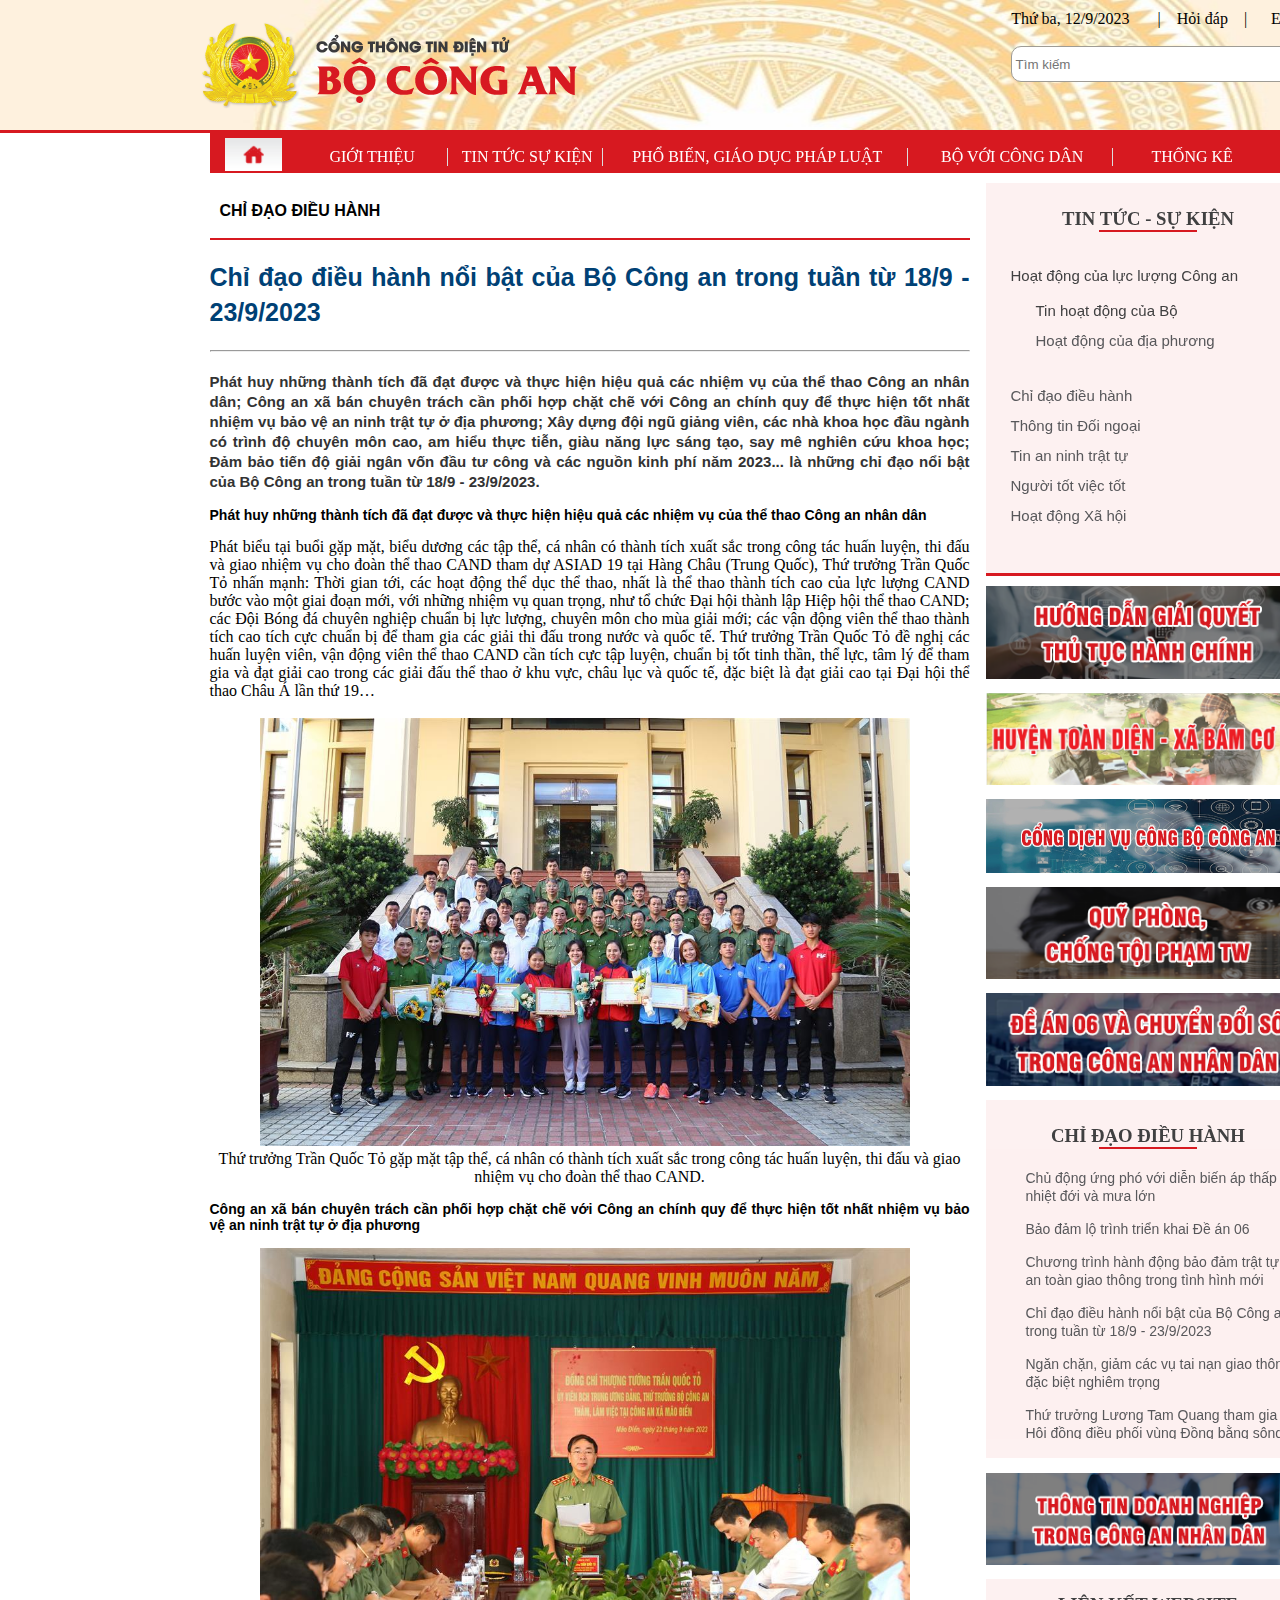
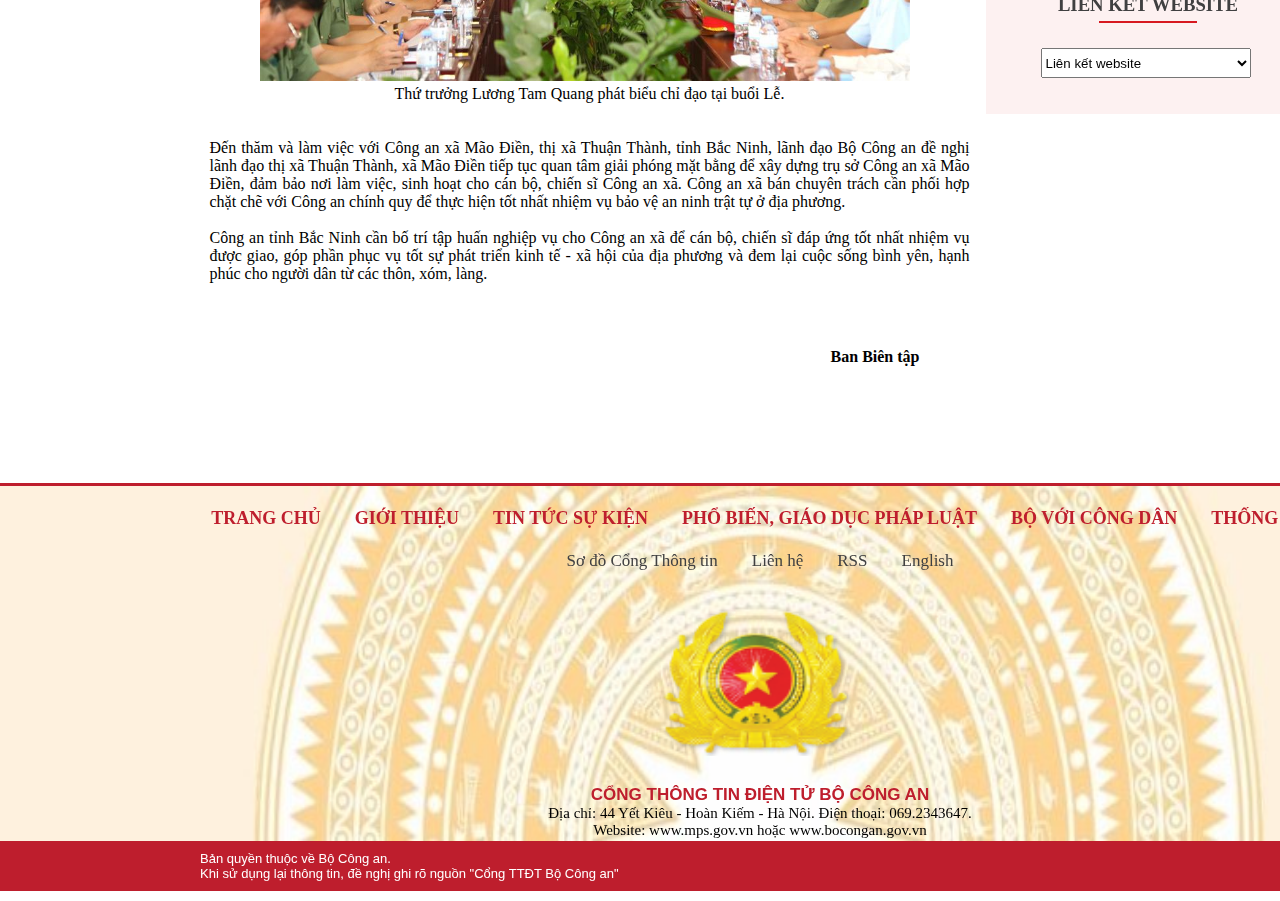
<file: index7.html>
<!doctype html>
<html>
<head>
<meta charset="utf-8">
<title>Chỉ đạo điều hành nổi bật của Bộ Công an trong tuần từ 18/9 - 23/9/2023</title>
	<link rel="stylesheet" href="style7.css">
</head>

<body>
	
	<div id="phandau">
		
     <ul>
		
	<img class="logo" src="Ảnh/logo bộ CA.png" alt="logo">
		 
     <div class="h9">	
	     <h9> Thứ ba, 12/9/2023 &ensp; &ensp; |</h9>
	     <h9> <a href=""></a> &ensp; Hỏi đáp &ensp; | </h9>
		 <h9> <a href=""></a> &ensp;&ensp; English </h9> <br><br>
		 <span>
		 <i class="fa-solid fa-magnifying-glass"></i>
		<input type="text" placeholder=  " Tìm kiếm" >
		 </span>
		 </div>
	
	</ul>
		
		
  </div>	
           
	<div class="container">
		<nav>
			<div class="menu" style="background-color: #D71920"> 
				<div style="float: left">
					<a href="index.html"><img style=" height:33px; padding: 5px 15px; " src="Ảnh/ảnh làm web Bộ.png" alt=""></a>
				</div>
			  <ul >
    			<li style="margin-top: 15px;"><a href="index3.html">GIỚI THIỆU</a>
					  <ul>   
						<li><a href="index3.html"></a>Lãnh đạo Bộ</li>
				    	<li><a href="#"></a>Chức năng nhiệm vụ</li>
				    	<li><a href="#"></a>Lịch sử phát triển</li>
					  </ul>

				  </li>
			  	<li style="margin-top: 15px;"><a href="#">TIN TỨC SỰ KIỆN</a>
				   <ul>   
						<li><a href="#"></a>Hoạt động của lực lượng Công an </li>
				    	<li><a href="#"></a>Chỉ đạo điều hành</li>
				    	<li><a href="#"></a>Thông tin đối ngoại</li>
					    <li><a href="#"></a>Tin an ninh trật tự </li>
					    <li><a href="#"></a>Người tốt, việc tốt</li>
					    <li><a href="#"></a>Hoạt động xã hội</li>
					  </ul>
				  </li>
			  	<li style="margin-top: 15px;"><a href="#">PHỔ BIẾN, GIÁO DỤC PHÁP LUẬT</a></li>
			  	<li style="margin-top: 15px;"><a href="#">BỘ VỚI CÔNG DÂN </a>
				    <ul>
				   	<li><a href="#"></a>Hỏi đáp</li>
				   	<li><a href="#"></a>Lịch tiếp công dân </li>
				   </ul>
				  </li>
			  	<li style="margin-top: 15px;"><a href="#">THỐNG KÊ </a>
				  <ul>
				  	<li><a href=""></a>Phòng,chống tội phạm và VPPL</li>
				  	<li><a href=""></a>Quản lý hành chính về trật tự xã hội</li>
				  	<li><a href=""></a> Quản lý xuất, nhập cảnh </li>
				  </ul>
				  </li>
			  </ul>
			</div>
		  
		</nav>
    </div>
	
	<div id="phangiua">
		
	 <div class="ndtrai">
		 <h4>CHỈ ĐẠO ĐIỀU HÀNH</h4> 
		 
		 <hr color="#D71920">
		  <h2>Chỉ đạo điều hành nổi bật của Bộ Công an trong tuần từ 18/9 - 23/9/2023</h2>
		 
		  <hr>
		  
		 <h5>Phát huy những thành tích đã đạt được và thực hiện hiệu quả các nhiệm vụ của thể thao Công an nhân dân; Công an xã bán chuyên trách cần phối hợp chặt chẽ với Công an chính quy để thực hiện tốt nhất nhiệm vụ bảo vệ an ninh trật tự ở địa phương; Xây dựng đội ngũ giảng viên, các nhà khoa học đầu ngành có trình độ chuyên môn cao, am hiểu thực tiễn, giàu năng lực sáng tạo, say mê nghiên cứu khoa học; Đảm bảo tiến độ giải ngân vốn đầu tư công và các nguồn kinh phí năm 2023... là những chỉ đạo nổi bật của Bộ Công an trong tuần từ 18/9 - 23/9/2023.</h5>
		 
		 <h6>Phát huy những thành tích đã đạt được và thực hiện hiệu quả các nhiệm vụ của thể thao Công an nhân dân</h6>
		 
		  <p>Phát biểu tại buổi gặp mặt, biểu dương các tập thể, cá nhân có thành tích xuất sắc trong công tác huấn luyện, thi đấu và giao nhiệm vụ cho đoàn thể thao CAND tham dự ASIAD 19 tại Hàng Châu (Trung Quốc), Thứ trưởng Trần Quốc Tỏ nhấn mạnh: Thời gian tới, các hoạt động thể dục thể thao, nhất là thể thao thành tích cao của lực lượng CAND bước vào một giai đoạn mới, với những nhiệm vụ quan trọng, như tổ chức Đại hội thành lập Hiệp hội thể thao CAND; các Đội Bóng đá chuyên nghiệp chuẩn bị lực lượng, chuyên môn cho mùa giải mới; các vận động viên thể thao thành tích cao tích cực chuẩn bị để tham gia các giải thi đấu trong nước và quốc tế. Thứ trưởng Trần Quốc Tỏ đề nghị các huấn luyện viên, vận động viên thể thao CAND cần tích cực tập luyện, chuẩn bị tốt tinh thần, thể lực, tâm lý để tham gia và đạt giải cao trong các giải đấu thể thao ở khu vực, châu lục và quốc tế, đặc biệt là đạt giải cao tại Đại hội thể thao Châu Á lần thứ 19…</p> <br>
		 
		 <img src="Ảnh/thứ trưởng gặp mặt tập thể.jpg" alt="Thứ trưởng Trần Quốc Tỏ gặp mặt tập thể, cá nhân có thành tích xuất sắc trong công tác huấn luyện, thi đấu và giao nhiệm vụ cho đoàn thể thao CAND." ><br>
		 <center><figurecaption >
			Thứ trưởng Trần Quốc Tỏ gặp mặt tập thể, cá nhân có thành tích xuất sắc trong công tác huấn luyện, thi đấu và giao nhiệm vụ cho đoàn thể thao CAND.
		</figurecaption></center>
		 
		  <h6>Công an xã bán chuyên trách cần phối hợp chặt chẽ với Công an chính quy để thực hiện tốt nhất nhiệm vụ bảo vệ an ninh trật tự ở địa phương</h6>
		  
		  <img src="Ảnh/thứ trưởng phát biểu.jpg" alt="Thứ trưởng Lương Tam Quang phát biểu chỉ đạo tại buổi Lễ."> <br>
		     <center><figurecaption >Thứ trưởng Lương Tam Quang phát biểu chỉ đạo tại buổi Lễ.</figurecaption></center>
		 <br><br>
		   <p>Đến thăm và làm việc với Công an xã Mão Điền, thị xã Thuận Thành, tỉnh Bắc Ninh, lãnh đạo Bộ Công an đề nghị lãnh đạo thị xã Thuận Thành, xã Mão Điền tiếp tục quan tâm giải phóng mặt bằng để xây dựng trụ sở Công an xã Mão Điền, đảm bảo nơi làm việc, sinh hoạt cho cán bộ, chiến sĩ Công an xã. Công an xã bán chuyên trách cần phối hợp chặt chẽ với Công an chính quy để thực hiện tốt nhất nhiệm vụ bảo vệ an ninh trật tự ở địa phương. <br><br>

          Công an tỉnh Bắc Ninh cần bố trí tập huấn nghiệp vụ cho Công an xã để cán bộ, chiến sĩ đáp ứng tốt nhất nhiệm vụ được giao, góp phần phục vụ tốt sự phát triển kinh tế - xã hội của địa phương và đem lại cuộc sống bình yên, hạnh phúc cho người dân từ các thôn, xóm, làng.</p>
		 
		 <h7>Ban Biên tập</h7>
		</div>
		
	<div class="ndphai">
		<div class="table-1">
		    <h3> TIN TỨC - SỰ KIỆN</h3> 
				<div class="linered"></div>
				<ul>
					<li><a href="/" title="" class="active">Hoạt động của lực lượng Công an</a>
					  <ul>
						<li><a href="/" title="" class="active">Tin hoạt động của Bộ</a> </li> 
						<li> <a href="/" title="" class="">Hoạt động của địa phương</a></li>
				      </ul>
				    </li>
					
						
					<li><a href="/" title="" class="">Chỉ đạo điều hành</a></li>
					<li><a href="/" title="" class="">Thông tin Đối ngoại</a></li>
					<li><a href="/" title="" class="">Tin an ninh trật tự</a></li>
					<li><a href="/" title="" class="">Người tốt việc tốt</a></li>
					<li><a href="/" title="" class="">Hoạt động Xã hội</a></li>
				</ul>
			
				</div>
		
		<a href=""><img src="Ảnh/thủ tục hành chính.png" alt="">  </a>
		<a href=""><img src="Ảnh/Huyện toàn diện xã bám cơ sở.png" alt=""></a>
		<a href=""><img src="Ảnh/cổng dịch vụ công bộ công an.png" alt=""></a>
		<a href=""><img src="Ảnh/quỹ phòng chống tội phạm.png" alt=""></a>
		<a href=""><img src="Ảnh/đề án 06.png" alt=""></a>
		
		<div class="table-2">
			     <h3>CHỈ ĐẠO ĐIỀU HÀNH</h3>
				<div class="linered"></div>
				
				
				<ul>
				 	<li><a href="index4.html">Chủ động ứng phó với diễn biến áp thấp nhiệt đới và mưa lớn</a></li>
				 	<li><a href="index5.html">Bảo đảm lộ trình triển khai Đề án 06</a> </li>
				 	<li><a href="index6.html">Chương trình hành động bảo đảm trật tự, an toàn giao thông trong tình hình mới</a> </li>
				 	<li><a href="index7.html">Chỉ đạo điều hành nổi bật của Bộ Công an trong tuần từ 18/9 - 23/9/2023</a> </li>
				 	<li><a href="index8.html">Ngăn chặn, giảm các vụ tai nạn giao thông đặc biệt nghiêm trọng</a> </li>
					<li><a href="index9.html">Thứ trưởng Lương Tam Quang tham gia Hội đồng điều phối vùng Đồng bằng sông Hồng</a> </li>
					<li><a href="index10.html">Thứ trưởng Nguyễn Duy Ngọc tham gia Ủy ban Quốc gia về Trẻ em</a> </li>
					<li><a href="index11.html">Phó Thủ tướng Chính phủ Trần Lưu Quang gửi Thư khen Công an tỉnh Nghệ An</a> </li>
					<li><a href="index12.html">Chỉ đạo điều hành nổi bật của Bộ Công an trong tuần từ 11/9 - 16/9/2023</a> </li>
					<li><a href="index13.html">Thủ tướng yêu cầu hoàn thành tổng kiểm tra an toàn phòng cháy, chữa cháy trước ngày 15/11/2023</a> </li>
				 </ul>
				
			</div>
		
		 <a href=""><img src="Ảnh/doanhnghieptrongcand.png" alt="doanhnghieptrongcand"></a>
		
		 	<div class="lkweb">
			    <h3>LIÊN KẾT WEBSITE</h3>
				<div class="linered"></div>
				
				
				<select name="lienketweb" id="slLienKet">
				
				<option selected="selected" value="0">Liên kết website</option>
					
				<option style="font-weight:bold" value="/##_Blank">---Công an các tỉnh, thành phố</option>
				
			 <option value="http://conganbacgiang.gov.vn/">------Công an tỉnh Bắc Giang</option>
              

			 <option value="https://congan.binhduong.gov.vn/trang-chu.aspx">------Công an tỉnh Bình Dương</option>
              
			 <option value="http://congan.haiduong.gov.vn##_Blank">------Công an tỉnh Hải Dương</option>
              
			 <option value="http://xnc.catphcm.bocongan.gov.vn/##_Blank">------Phòng Quản lý xuất nhập cảnh Công an TP Hồ Chí Minh</option>
              
			 <option value="http://conganbacninh.vn##_Blank">------Công an tỉnh Bắc Ninh</option>
              
            
			 <option value="http://conganyenbai.gov.vn##_Blank">------Công an tỉnh Yên Bái</option>
              
			 <option value="http://conganvinhphuc.vn##_Blank">------Công an tỉnh Vĩnh Phúc</option>
              
			 <option value="http://conganbackan.vn##_Blank">------Công an tỉnh Bắc Kạn</option>
              
			 <option value="http://congankhanhhoa.gov.vn##_Blank">------Công an tỉnh Khánh Hòa</option>
              
			 <option value="http://congan.namdinh.gov.vn##_Blank">------Công an tỉnh Nam Định</option>
              
			 <option value="http://catphcm.bocongan.gov.vn##_Blank">------Công an TP. Hồ Chí Minh</option>
              
			 <option value="http://conganhatinh.gov.vn##_Blank">------Công an tỉnh Hà Tĩnh</option>
              
			 <option value="http://congan.hanam.gov.vn##_Blank">------Công an tỉnh Hà Nam</option>
              
			 <option value="http://congan.haiphong.gov.vn##_Blank">------Công an thành phố Hải Phòng</option>
              
			 <option value="http://congan.travinh.gov.vn/##_Blank">------Công an tỉnh Trà Vinh</option>
              
			 <option value="http://congan.hanoi.gov.vn##_Blank">------Công an thành phố Hà Nội</option>
              
			 <option value="http://congan.baria-vungtau.gov.vn##_Blank">------Công an tỉnh Bà Rịa - Vũng Tàu</option>
              
			 <option value="http://congan.kiengiang.gov.vn##_Blank">------Công an tỉnh Kiên Giang</option>
              
			 <option value="http://congan.hoabinh.gov.vn##_Blank">------Công an tỉnh Hòa Bình</option>
              
			 <option value="http://congan.angiang.gov.vn##_Blank">------Công an tỉnh An Giang</option>
              
			 <option value="http://conganthanhhoa.gov.vn##_Blank">------Công an tỉnh Thanh Hoá</option>
              
			 <option value="http://congan.binhthuan.gov.vn##_Blank">------Công an tỉnh Bình Thuận</option>
              
			 <option value="http://conganquangbinh.gov.vn##_Blank">------Công an tỉnh Quảng Bình</option>
              
			 <option value="http://congan.ninhbinh.gov.vn##_Blank">------Công an tỉnh Ninh Bình</option>
              
			 <option value="http://congan.longan.gov.vn##_Blank">------Công an tỉnh Long An</option>
              
			 <option value="http://congan.caobang.gov.vn##_Blank">------Công an tỉnh Cao Bằng</option>
              
			 <option value="http://congan.dienbien.gov.vn##_Blank">------Công an tỉnh Điện Biên</option>
              
			 <option value="http://congansonla.gov.vn##_Blank">------Công an tỉnh Sơn La</option>
              
			 <option value="http://congan.laichau.gov.vn##_Blank">------Công an tỉnh Lai Châu</option>
              
			 <option value="http://congan.laocai.gov.vn##_Blank">------Công an tỉnh Lào Cai</option>
              
			 <option value="http://conganquangninh.gov.vn##_Blank">------Công an tỉnh Quảng Ninh</option>
              
			 <option value="http://congan.quangnam.gov.vn##_Blank">------Công an tỉnh Quảng Nam</option>
              
			 <option value="http://congan.quangngai.gov.vn##_Blank">------Công an tỉnh Quảng Ngãi</option>
              
			 <option value="http://congantuyenquang.vn##_Blank">------Công an tỉnh Tuyên Quang</option>
              
			 <option value="http://congan.phutho.gov.vn##_Blank">------Công an tỉnh Phú Thọ</option>
              
			 <option value="http://conganhungyen.gov.vn##_Blank">------Công an tỉnh Hưng Yên</option>
              
			 <option value="http://congan.thaibinh.gov.vn##_Blank">------Công an tỉnh Thái Bình</option>
              
			 <option value="http://congan.quangtri.gov.vn##_Blank">------Công an tỉnh Quảng Trị</option>
              
			 <option value="http://congan.thuathienhue.gov.vn##_Blank">------Công an tỉnh Thừa Thiên - Huế</option>
              
			 <option value="http://congan.danang.gov.vn/##_Blank">------Công an thành phố Đà Nẵng</option>
              
			 <option value="http://congan.phuyen.gov.vn##_Blank">------Công an tỉnh Phú Yên</option>
              
			 <option value="http://congan.ninhthuan.gov.vn##_Blank">------Công an tỉnh Ninh Thuận</option>
              
			 <option value="https://congan.binhdinh.gov.vn##_Blank">------Công an tỉnh Bình Định</option>
              
			 <option value="http://congan.baclieu.gov.vn##_Blank">------Công an tỉnh Bạc Liêu</option>
              
			 <option value="http://congan.bentre.gov.vn##_Blank">------Công an tỉnh Bến Tre</option>
              
			 <option value="http://congan.binhphuoc.gov.vn##_Blank">------Công an tỉnh Bình Phước</option>
              
			 <option value="http://congan.camau.gov.vn##_Blank">------Công an tỉnh Cà Mau</option>
              
			 <option value="http://congan.cantho.gov.vn##_Blank">------Công an thành phố Cần Thơ</option>
              
			 <option value="http://congan.daklak.gov.vn##_Blank">------Công an tỉnh Đắk Lắk</option>
              
			 <option value="http://congan.daknong.gov.vn##_Blank">------Công an tỉnh Đắk Nông</option>
              
			 <option value="http://congan.dongnai.gov.vn##_Blank">------Công an tỉnh Đồng Nai</option>
              
			 <option value="http://congan.dongthap.gov.vn##_Blank">------Công an tỉnh Đồng Tháp</option>
              
			 <option value="http://congan.gialai.gov.vn##_Blank">------Công an tỉnh Gia Lai</option>
              
			 <option value="http://congan.haugiang.gov.vn##_Blank">------Công an tỉnh Hậu Giang</option>
              
			 <option value="http://congan.kontum.gov.vn##_Blank">------Công an tỉnh Kon Tum</option>
              
			 <option value="http://congan.lamdong.gov.vn##_Blank">------Công an tỉnh Lâm Đồng</option>
              
			 <option value="http://congan.soctrang.gov.vn##_Blank">------Công an tỉnh Sóc Trăng</option>
              
			 <option value="http://congan.thainguyen.gov.vn##_Blank">------Công an tỉnh Thái Nguyên</option>
              
			 <option value="http://congan.tiengiang.gov.vn##_Blank">------Công an tỉnh Tiền Giang</option>
              
			 <option value="http://congan.vinhlong.gov.vn##_Blank">------Công an tỉnh Vĩnh Long</option>
              
			 <option value="https://hochieu.cahn.vn/##_Blank">------Phòng Quản lý xuất nhập cảnh Công an TP Hà Nội</option>
              
			 <option value="http://congan.langson.gov.vn##_Blank">------Công an tỉnh Lạng Sơn</option>
              
			 <option value="http://congan.nghean.gov.vn##_Blank">------Công an tỉnh Nghệ An</option>
              
			 <option value="congan.hagiang.gov.vn##_Blank">------Công an tỉnh Hà Giang</option>
              
			 <option value="congan.tayninh.gov.vn##_Blank">------Công an tỉnh Tây Ninh</option>
              
			 <option style="font-weight:bold" value="/##_Blank">---Các Cục trực thuộc Bộ</option>
              
			 <option value="http://canhsatpccc.gov.vn##_Blank">------Cục Cảnh sát PCCC và CNCH</option>
              
			 <option value="http://www.csgt.vn##_Blank">------Cục Cảnh sát giao thông</option>
              
			 <option value="http://csqlhc.bocongan.gov.vn##_Blank">------Cục Cảnh sát QLHC về TTXH</option>
              
			 <option value="http://phongtraoantq.bocongan.gov.vn##_Blank">------Cục Xây dựng phong trào bảo vệ an ninh Tổ quốc</option>
              
			 <option value="http://pcmatuy.bocongan.gov.vn##_Blank">------Cục Cảnh sát điều tra tội phạm về ma túy</option>
              
			 <option value="http://baotangcand.vn##_Blank">------Bảo tàng Công an nhân dân</option>
              
			 <option value="https://xuatnhapcanh.gov.vn/##_Blank">------Cục Quản lý xuất nhập cảnh</option>
              
			 <option style="font-weight:bold" value="/##_Blank">---Các học viện, nhà trường, đơn vị sự nghiệp CAND</option>

			 <option value="http://benhvien199.vn/##_Blank">------Bệnh viện 199</option>
              
			 <option value="http://gtel.vn##_Blank">------Tổng công ty viễn thông Toàn cầu Gtel</option>
              
			 <option value="http://thanglong-bca.vn##_Blank">------Công ty Thăng Long</option>
              
			 <option value="http://benhvien198.vn##_Blank">------Bệnh viện 198</option>
              
			 <option value="http://daihocpccc.edu.vn##_Blank">------Trường Đại học PCCC</option>
              
			 <option value="http://www.pup.edu.vn##_Blank">------Trường Đại học Cảnh sát</option>
              
			 <option value="http://benhvien304.com.vn/##_Blank">------Bệnh viện 30-4</option>
              
			 <option value="http://hvannd.edu.vn##_Blank">------Học viện An ninh nhân dân</option>
              
			 <option value="http://hvcsnd.edu.vn##_Blank">------Học viện Cảnh sát nhân dân</option>
              
			 <option value="http://hvctcand.edu.vn##_Blank">------Học viện Chính trị CAND</option>
              
			 <option value="http://nasico.com.vn##_Blank">------Công ty đóng tàu Nam Triệu</option>
              
			 <option value="http://caodangcsnd2.edu.vn##_Blank">------Trường Cao đẳng CSND II</option>
              
			 <option value="http://cdcsnd1.edu.vn##_Blank">------Trường Cao đẳng CSND I</option>
              
			 <option value="http://tccsnd3.edu.vn##_Blank">------Trường Trung cấp CSND III</option>
              
			 <option value="http://tcsnd5.edu.vn##_Blank">------Trường Trung cấp CSND V</option>
              
			 <option value="http://old.benhvienyhctbca.vn##_Blank">------Bệnh viên Y học cổ truyền</option>
              
			 <option value="http://990.com.vn##_Blank">------Công ty 990</option>
              
			 <option value="http://195fashion.com.vn##_Blank">------Công ty 19-5</option>
              

			 <option value="http://truongt36.edu.vn##_Blank">------Trường Đại học kỹ thuật - hậu cần CAND</option>
              
			 <option value="http://thanhbinhbca.jweb.vn##_Blank">------Công ty Thanh Bình</option>
              
			 <option value="http://cokhioto32.com.vn##_Blank">------Công ty Cơ khí ô tô 3-2</option>
              
			 <option value="http://gmobile.vn##_Blank">------G Mobile</option>
              
			 <option style="font-weight:bold" value="/##_Blank">---Các cơ quan báo chí, xuất bản trong và ngoài ngành</option>

			 <option value="http://www.nxbcand.vn##_Blank">------Nhà Xuất bản CAND</option>
              
			 <option value="http://cadn.com.vn##_Blank">------Báo Công an Đà Nẵng</option>
              
			 <option value="http://www.anhp.vn##_Blank">------Báo An ninh Hải Phòng</option>
              
			 <option value="http://www.congan.com.vn##_Blank">------Báo Công an TP Hồ Chí Minh</option>
              
			 <option value="http://www.anninhthudo.vn##_Blank">------Báo An ninh Thủ đô</option>
              

			 <option value="http://www.cand.com.vn##_Blank">------Báo Công an nhân dân</option>
              
			 <option value="http://antv.gov.vn##_Blank">------Truyền hình CAND</option>
			 <option value="http://chinhphu.vn##_Blank">------Cổng Thông tin điện tử Chính phủ</option>
            </select>
				
			</div>
		</div>
		
	</div>
	
<!--	Phần kết -->
	<div id="phanket">
		
<div class="menu-footer">  
			  
	  <div class="footer-layout">
		   <ul>
		   	<li><a href="">TRANG CHỦ</a></li>
		   	<li><a href="">GIỚI THIỆU </a></li>
		   	<li><a href="">TIN TỨC SỰ KIỆN</a></li>
			<li><a href="">PHỔ BIẾN, GIÁO DỤC PHÁP LUẬT</a></li>
			<li><a href="">BỘ VỚI CÔNG DÂN</a></li>
			<li><a href="">THỐNG KÊ</a></li>
		   </ul>
		   </div>
			  
		<div class="footer-child">
		    <ul>
		 	<li><a href="">Sơ đồ Cổng Thông tin</a></li>
		 	<li><a href="">Liên hệ</a></li>
		 	<li><a href="">RSS</a></li>
		 	<li><a href="">English</a></li>
		    </ul>
		   
	    </div>
	
	   <center><img src="Ảnh/Logo  Bộ Công an .png" alt=""></center> 
	     
	      <div class="p"> <p class="footer-text1"> CỔNG THÔNG TIN ĐIỆN TỬ BỘ CÔNG AN</p>
	       
	      <p class="footer-text2"> Địa chỉ: 44 Yết Kiêu - Hoàn Kiếm - Hà Nội. Điện thoại: 069.2343647. <br>
                 Website: www.mps.gov.vn hoặc www.bocongan.gov.vn </p>  </div>
 </div>	   

		
		
		
		<div class="footer-text3">
		 <p> Bản quyền thuộc về Bộ Công an. <br>
          Khi sử dụng lại thông tin, đề nghị ghi rõ nguồn "Cổng TTĐT Bộ Công an"</p>
		</div>
	</div>
</body>
	</html>
</file>
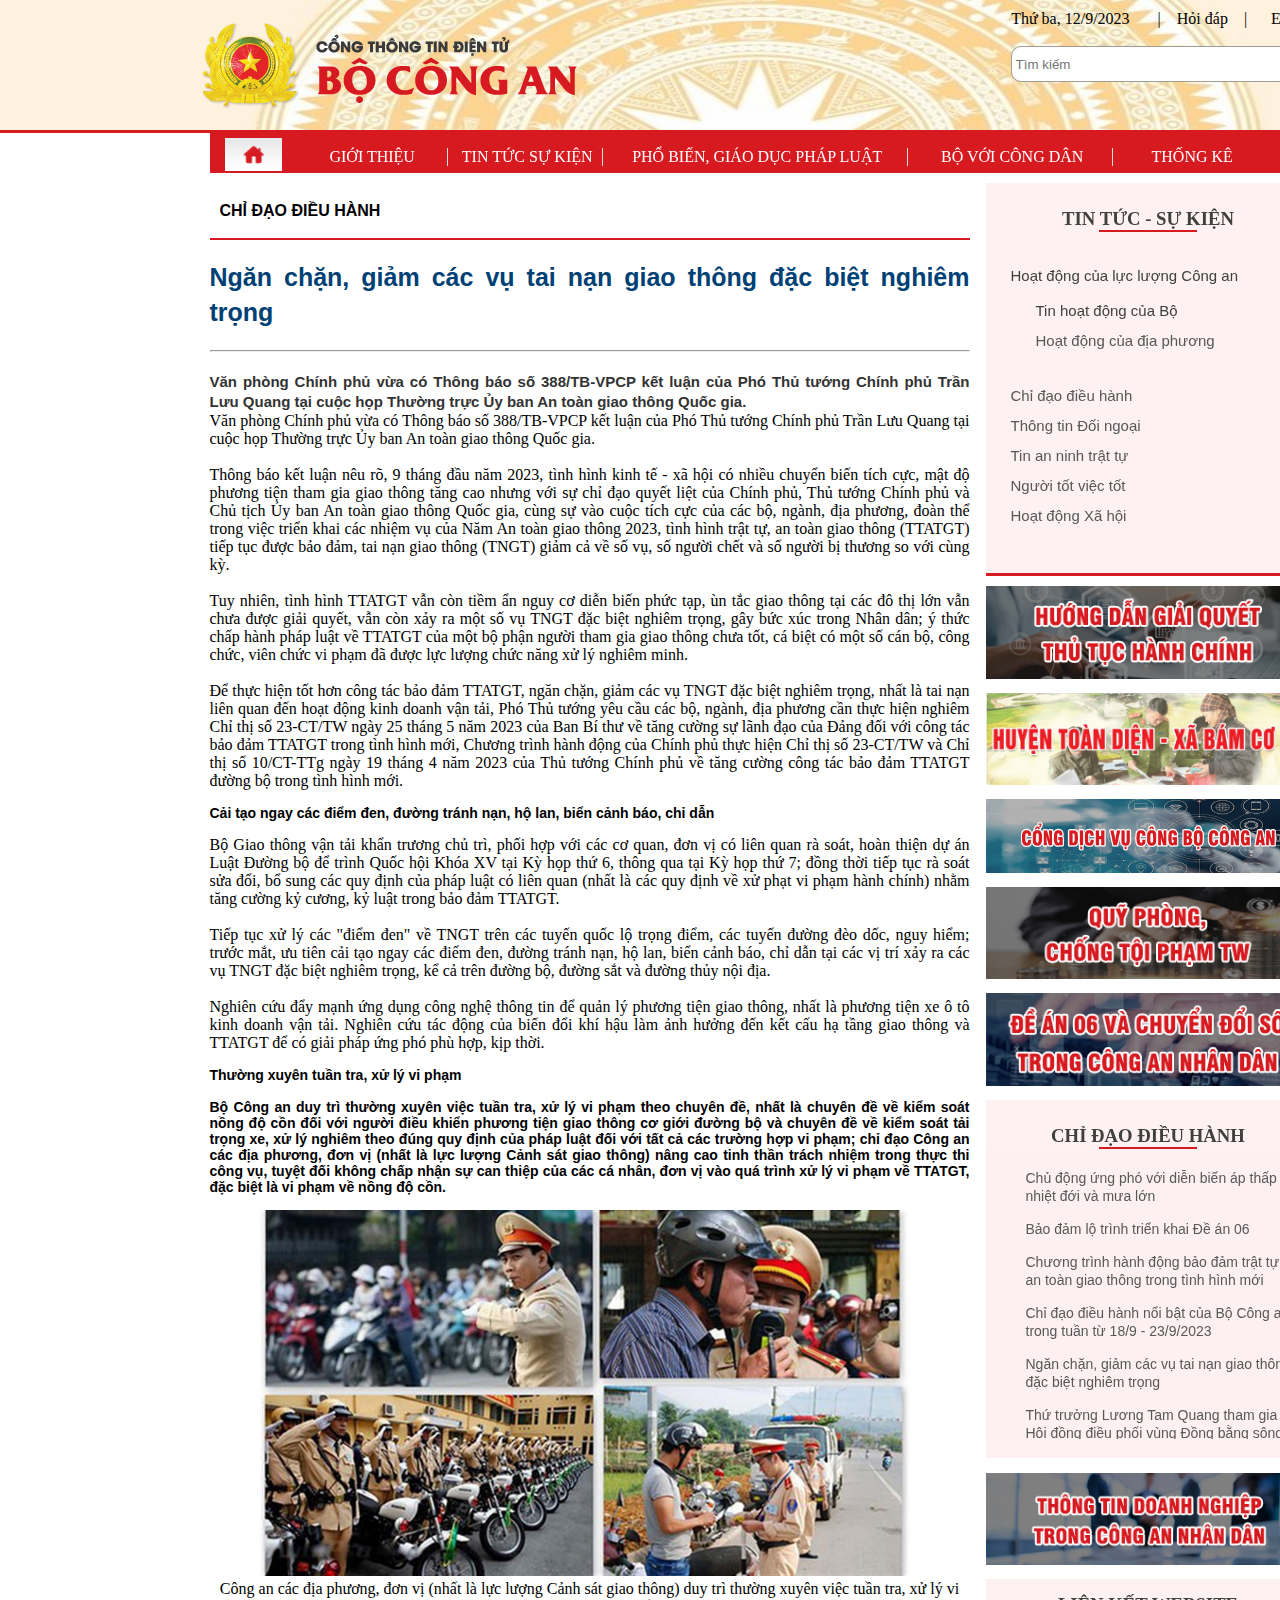
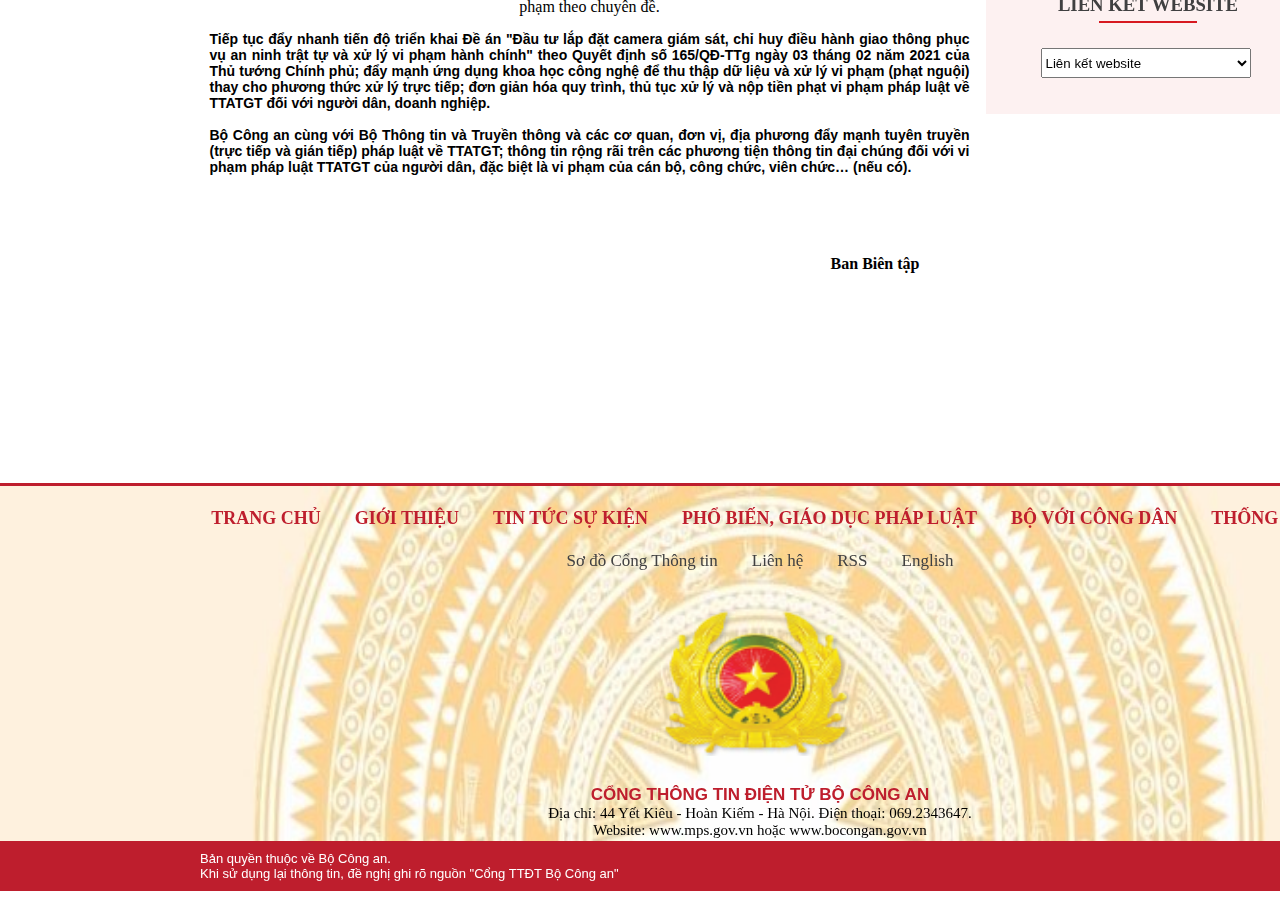
<file: index8.html>
<!doctype html>
<html>
<head>
<meta charset="utf-8">
<title>Ngăn chặn, giảm các vụ tai nạn giao thông đặc biệt nghiêm trọng</title>
	<link rel="stylesheet" href="style8.css">
</head>

<body>
	
	<div id="phandau">
		
     <ul>
		
	<img class="logo" src="Ảnh/logo bộ CA.png" alt="logo">
		 
     <div class="h9">	
	     <h9> Thứ ba, 12/9/2023 &ensp; &ensp; |</h9>
	     <h9> <a href=""></a> &ensp; Hỏi đáp &ensp; | </h9>
		 <h9> <a href=""></a> &ensp;&ensp; English </h9> <br><br>
		 <span>
		 <i class="fa-solid fa-magnifying-glass"></i>
		<input type="text" placeholder=  " Tìm kiếm" >
		 </span>
		 </div>
	
	</ul>
		
		
  </div>	
           
	<div class="container">
		<nav>
			<div class="menu" style="background-color: #D71920"> 
				<div style="float: left">
					<a href="index.html"><img style=" height:33px; padding: 5px 15px; " src="Ảnh/ảnh làm web Bộ.png" alt=""></a>
				</div>
			  <ul >
    			<li style="margin-top: 15px;"><a href="index3.html">GIỚI THIỆU</a>
					  <ul>   
						<li><a href="index3.html"></a>Lãnh đạo Bộ</li>
				    	<li><a href="#"></a>Chức năng nhiệm vụ</li>
				    	<li><a href="#"></a>Lịch sử phát triển</li>
					  </ul>

				  </li>
			  	<li style="margin-top: 15px;"><a href="#">TIN TỨC SỰ KIỆN</a>
				   <ul>   
						<li><a href="#"></a>Hoạt động của lực lượng Công an </li>
				    	<li><a href="#"></a>Chỉ đạo điều hành</li>
				    	<li><a href="#"></a>Thông tin đối ngoại</li>
					    <li><a href="#"></a>Tin an ninh trật tự </li>
					    <li><a href="#"></a>Người tốt, việc tốt</li>
					    <li><a href="#"></a>Hoạt động xã hội</li>
					  </ul>
				  </li>
			  	<li style="margin-top: 15px;"><a href="#">PHỔ BIẾN, GIÁO DỤC PHÁP LUẬT</a></li>
			  	<li style="margin-top: 15px;"><a href="#">BỘ VỚI CÔNG DÂN </a>
				    <ul>
				   	<li><a href="#"></a>Hỏi đáp</li>
				   	<li><a href="#"></a>Lịch tiếp công dân </li>
				   </ul>
				  </li>
			  	<li style="margin-top: 15px;"><a href="#">THỐNG KÊ </a>
				  <ul>
				  	<li><a href=""></a>Phòng,chống tội phạm và VPPL</li>
				  	<li><a href=""></a>Quản lý hành chính về trật tự xã hội</li>
				  	<li><a href=""></a> Quản lý xuất, nhập cảnh </li>
				  </ul>
				  </li>
			  </ul>
			</div>
		  
		</nav>
    </div>
	
	<div id="phangiua">
		
	 <div class="ndtrai">
		 <h4>CHỈ ĐẠO ĐIỀU HÀNH</h4> 
		 
		 <hr color="#D71920">
		  <h2>Ngăn chặn, giảm các vụ tai nạn giao thông đặc biệt nghiêm trọng</h2>
		 
		  <hr>
		  
		 <h5>Văn phòng Chính phủ vừa có Thông báo số 388/TB-VPCP kết luận của Phó Thủ tướng Chính phủ Trần Lưu Quang tại cuộc họp Thường trực Ủy ban An toàn giao thông Quốc gia.</h5>
		 
		  <p>Văn phòng Chính phủ vừa có Thông báo số 388/TB-VPCP kết luận của Phó Thủ tướng Chính phủ Trần Lưu Quang tại cuộc họp Thường trực Ủy ban An toàn giao thông Quốc gia. <br><br>

           Thông báo kết luận nêu rõ, 9 tháng đầu năm 2023, tình hình kinh tế - xã hội có nhiều chuyển biến tích cực, mật độ phương tiện tham gia giao thông tăng cao nhưng với sự chỉ đạo quyết liệt của Chính phủ, Thủ tướng Chính phủ và Chủ tịch Ủy ban An toàn giao thông Quốc gia, cùng sự vào cuộc tích cực của các bộ, ngành, địa phương, đoàn thể trong việc triển khai các nhiệm vụ của Năm An toàn giao thông 2023, tình hình trật tự, an toàn giao thông (TTATGT) tiếp tục được bảo đảm, tai nạn giao thông (TNGT) giảm cả về số vụ, số người chết và số người bị thương so với cùng kỳ.<br><br>

          Tuy nhiên, tình hình TTATGT vẫn còn tiềm ẩn nguy cơ diễn biến phức tạp, ùn tắc giao thông tại các đô thị lớn vẫn chưa được giải quyết, vẫn còn xảy ra một số vụ TNGT đặc biệt nghiêm trọng, gây bức xúc trong Nhân dân; ý thức chấp hành pháp luật về TTATGT của một bộ phận người tham gia giao thông chưa tốt, cá biệt có một số cán bộ, công chức, viên chức vi phạm đã được lực lượng chức năng xử lý nghiêm minh.<br><br>

           Để thực hiện tốt hơn công tác bảo đảm TTATGT, ngăn chặn, giảm các vụ TNGT đặc biệt nghiêm trọng, nhất là tai nạn liên quan đến hoạt động kinh doanh vận tải, Phó Thủ tướng yêu cầu các bộ, ngành, địa phương cần thực hiện nghiêm Chỉ thị số 23-CT/TW ngày 25 tháng 5 năm 2023 của Ban Bí thư về tăng cường sự lãnh đạo của Đảng đối với công tác bảo đảm TTATGT trong tình hình mới, Chương trình hành động của Chính phủ thực hiện Chỉ thị số 23-CT/TW và Chỉ thị số 10/CT-TTg ngày 19 tháng 4 năm 2023 của Thủ tướng Chính phủ về tăng cường công tác bảo đảm TTATGT đường bộ trong tình hình mới.</p>
		 
		  <h6>Cải tạo ngay các điểm đen, đường tránh nạn, hộ lan, biển cảnh báo, chỉ dẫn</h6>
		 
		   <p>Bộ Giao thông vận tải khẩn trương chủ trì, phối hợp với các cơ quan, đơn vị có liên quan rà soát, hoàn thiện dự án Luật Đường bộ để trình Quốc hội Khóa XV tại Kỳ họp thứ 6, thông qua tại Kỳ họp thứ 7; đồng thời tiếp tục rà soát sửa đổi, bổ sung các quy định của pháp luật có liên quan (nhất là các quy định về xử phạt vi phạm hành chính) nhằm tăng cường kỷ cương, kỷ luật trong bảo đảm TTATGT.<br><br>

           Tiếp tục xử lý các "điểm đen" về TNGT trên các tuyến quốc lộ trọng điểm, các tuyến đường đèo dốc, nguy hiểm; trước mắt, ưu tiên cải tạo ngay các điểm đen, đường tránh nạn, hộ lan, biển cảnh báo, chỉ dẫn tại các vị trí xảy ra các vụ TNGT đặc biệt nghiêm trọng, kể cả trên đường bộ, đường sắt và đường thủy nội địa.<br><br>

           Nghiên cứu đẩy mạnh ứng dụng công nghệ thông tin để quản lý phương tiện giao thông, nhất là phương tiện xe ô tô kinh doanh vận tải. Nghiên cứu tác động của biến đổi khí hậu làm ảnh hưởng đến kết cấu hạ tầng giao thông và TTATGT để có giải pháp ứng phó phù hợp, kịp thời.<br></p>
		  <h6>Thường xuyên tuần tra, xử lý vi phạm
		 <br><br>Bộ Công an duy trì thường xuyên việc tuần tra, xử lý vi phạm theo chuyên đề, nhất là chuyên đề về kiểm soát nồng độ cồn đối với người điều khiển phương tiện giao thông cơ giới đường bộ và chuyên đề về kiểm soát tải trọng xe, xử lý nghiêm theo đúng quy định của pháp luật đối với tất cả các trường hợp vi phạm; chỉ đạo Công an các địa phương, đơn vị (nhất là lực lượng Cảnh sát giao thông) nâng cao tinh thần trách nhiệm trong thực thi công vụ, tuyệt đối không chấp nhận sự can thiệp của các cá nhân, đơn vị vào quá trình xử lý vi phạm về TTATGT, đặc biệt là vi phạm về nồng độ cồn.</h6>
		 
		 <img src="Ảnh/công an địa phương.jpg" alt="Công an các địa phương, đơn vị (nhất là lực lượng Cảnh sát giao thông) duy trì thường xuyên việc tuần tra, xử lý vi phạm theo chuyên đề.">
		 <center><figurecaption >
			Công an các địa phương, đơn vị (nhất là lực lượng Cảnh sát giao thông) duy trì thường xuyên việc tuần tra, xử lý vi phạm theo chuyên đề.
		</figurecaption></center>
		 <h6>Tiếp tục đẩy nhanh tiến độ triển khai Đề án "Đầu tư lắp đặt camera giám sát, chỉ huy điều hành giao thông phục vụ an ninh trật tự và xử lý vi phạm hành chính" theo Quyết định số 165/QĐ-TTg ngày 03 tháng 02 năm 2021 của Thủ tướng Chính phủ; đẩy mạnh ứng dụng khoa học công nghệ để thu thập dữ liệu và xử lý vi phạm (phạt nguội) thay cho phương thức xử lý trực tiếp; đơn giản hóa quy trình, thủ tục xử lý và nộp tiền phạt vi phạm pháp luật về TTATGT đối với người dân, doanh nghiệp. <br><br>

          Bộ Công an cùng với Bộ Thông tin và Truyền thông và các cơ quan, đơn vị, địa phương đẩy mạnh tuyên truyền (trực tiếp và gián tiếp) pháp luật về TTATGT; thông tin rộng rãi trên các phương tiện thông tin đại chúng đối với vi phạm pháp luật TTATGT của người dân, đặc biệt là vi phạm của cán bộ, công chức, viên chức… (nếu có).</h6>
		 
		 <h7>Ban Biên tập</h7>
		</div>
		
	<div class="ndphai">
		<div class="table-1">
		    <h3> TIN TỨC - SỰ KIỆN</h3> 
				<div class="linered"></div>
				<ul>
					<li><a href="/" title="" class="active">Hoạt động của lực lượng Công an</a>
					  <ul>
						<li><a href="/" title="" class="active">Tin hoạt động của Bộ</a> </li> 
						<li> <a href="/" title="" class="">Hoạt động của địa phương</a></li>
				      </ul>
				    </li>
					
						
					<li><a href="/" title="" class="">Chỉ đạo điều hành</a></li>
					<li><a href="/" title="" class="">Thông tin Đối ngoại</a></li>
					<li><a href="/" title="" class="">Tin an ninh trật tự</a></li>
					<li><a href="/" title="" class="">Người tốt việc tốt</a></li>
					<li><a href="/" title="" class="">Hoạt động Xã hội</a></li>
				</ul>
			
				</div>
		
		<a href=""><img src="Ảnh/thủ tục hành chính.png" alt="">  </a>
		<a href=""><img src="Ảnh/Huyện toàn diện xã bám cơ sở.png" alt=""></a>
		<a href=""><img src="Ảnh/cổng dịch vụ công bộ công an.png" alt=""></a>
		<a href=""><img src="Ảnh/quỹ phòng chống tội phạm.png" alt=""></a>
		<a href=""><img src="Ảnh/đề án 06.png" alt=""></a>
		
		<div class="table-2">
			     <h3>CHỈ ĐẠO ĐIỀU HÀNH</h3>
				<div class="linered"></div>
				
				
			<ul>
				 	<li><a href="index4.html">Chủ động ứng phó với diễn biến áp thấp nhiệt đới và mưa lớn</a></li>
				 	<li><a href="index5.html">Bảo đảm lộ trình triển khai Đề án 06</a> </li>
				 	<li><a href="index6.html">Chương trình hành động bảo đảm trật tự, an toàn giao thông trong tình hình mới</a> </li>
				 	<li><a href="index7.html">Chỉ đạo điều hành nổi bật của Bộ Công an trong tuần từ 18/9 - 23/9/2023</a> </li>
				 	<li><a href="index8.html">Ngăn chặn, giảm các vụ tai nạn giao thông đặc biệt nghiêm trọng</a> </li>
					<li><a href="index9.html">Thứ trưởng Lương Tam Quang tham gia Hội đồng điều phối vùng Đồng bằng sông Hồng</a> </li>
					<li><a href="index10.html">Thứ trưởng Nguyễn Duy Ngọc tham gia Ủy ban Quốc gia về Trẻ em</a> </li>
					<li><a href="index11.html">Phó Thủ tướng Chính phủ Trần Lưu Quang gửi Thư khen Công an tỉnh Nghệ An</a> </li>
					<li><a href="index12.html">Chỉ đạo điều hành nổi bật của Bộ Công an trong tuần từ 11/9 - 16/9/2023</a> </li>
					<li><a href="index13.html">Thủ tướng yêu cầu hoàn thành tổng kiểm tra an toàn phòng cháy, chữa cháy trước ngày 15/11/2023</a> </li>
				 </ul>
				
			</div>
		
		 <a href=""><img src="Ảnh/doanhnghieptrongcand.png" alt="doanhnghieptrongcand"></a>
		
		 	<div class="lkweb">
			    <h3>LIÊN KẾT WEBSITE</h3>
				<div class="linered"></div>
				
				
				<select name="lienketweb" id="slLienKet">
				
				<option selected="selected" value="0">Liên kết website</option>
					
				<option style="font-weight:bold" value="/##_Blank">---Công an các tỉnh, thành phố</option>
				
			 <option value="http://conganbacgiang.gov.vn/">------Công an tỉnh Bắc Giang</option>
              

			 <option value="https://congan.binhduong.gov.vn/trang-chu.aspx">------Công an tỉnh Bình Dương</option>
              
			 <option value="http://congan.haiduong.gov.vn##_Blank">------Công an tỉnh Hải Dương</option>
              
			 <option value="http://xnc.catphcm.bocongan.gov.vn/##_Blank">------Phòng Quản lý xuất nhập cảnh Công an TP Hồ Chí Minh</option>
              
			 <option value="http://conganbacninh.vn##_Blank">------Công an tỉnh Bắc Ninh</option>
              
            
			 <option value="http://conganyenbai.gov.vn##_Blank">------Công an tỉnh Yên Bái</option>
              
			 <option value="http://conganvinhphuc.vn##_Blank">------Công an tỉnh Vĩnh Phúc</option>
              
			 <option value="http://conganbackan.vn##_Blank">------Công an tỉnh Bắc Kạn</option>
              
			 <option value="http://congankhanhhoa.gov.vn##_Blank">------Công an tỉnh Khánh Hòa</option>
              
			 <option value="http://congan.namdinh.gov.vn##_Blank">------Công an tỉnh Nam Định</option>
              
			 <option value="http://catphcm.bocongan.gov.vn##_Blank">------Công an TP. Hồ Chí Minh</option>
              
			 <option value="http://conganhatinh.gov.vn##_Blank">------Công an tỉnh Hà Tĩnh</option>
              
			 <option value="http://congan.hanam.gov.vn##_Blank">------Công an tỉnh Hà Nam</option>
              
			 <option value="http://congan.haiphong.gov.vn##_Blank">------Công an thành phố Hải Phòng</option>
              
			 <option value="http://congan.travinh.gov.vn/##_Blank">------Công an tỉnh Trà Vinh</option>
              
			 <option value="http://congan.hanoi.gov.vn##_Blank">------Công an thành phố Hà Nội</option>
              
			 <option value="http://congan.baria-vungtau.gov.vn##_Blank">------Công an tỉnh Bà Rịa - Vũng Tàu</option>
              
			 <option value="http://congan.kiengiang.gov.vn##_Blank">------Công an tỉnh Kiên Giang</option>
              
			 <option value="http://congan.hoabinh.gov.vn##_Blank">------Công an tỉnh Hòa Bình</option>
              
			 <option value="http://congan.angiang.gov.vn##_Blank">------Công an tỉnh An Giang</option>
              
			 <option value="http://conganthanhhoa.gov.vn##_Blank">------Công an tỉnh Thanh Hoá</option>
              
			 <option value="http://congan.binhthuan.gov.vn##_Blank">------Công an tỉnh Bình Thuận</option>
              
			 <option value="http://conganquangbinh.gov.vn##_Blank">------Công an tỉnh Quảng Bình</option>
              
			 <option value="http://congan.ninhbinh.gov.vn##_Blank">------Công an tỉnh Ninh Bình</option>
              
			 <option value="http://congan.longan.gov.vn##_Blank">------Công an tỉnh Long An</option>
              
			 <option value="http://congan.caobang.gov.vn##_Blank">------Công an tỉnh Cao Bằng</option>
              
			 <option value="http://congan.dienbien.gov.vn##_Blank">------Công an tỉnh Điện Biên</option>
              
			 <option value="http://congansonla.gov.vn##_Blank">------Công an tỉnh Sơn La</option>
              
			 <option value="http://congan.laichau.gov.vn##_Blank">------Công an tỉnh Lai Châu</option>
              
			 <option value="http://congan.laocai.gov.vn##_Blank">------Công an tỉnh Lào Cai</option>
              
			 <option value="http://conganquangninh.gov.vn##_Blank">------Công an tỉnh Quảng Ninh</option>
              
			 <option value="http://congan.quangnam.gov.vn##_Blank">------Công an tỉnh Quảng Nam</option>
              
			 <option value="http://congan.quangngai.gov.vn##_Blank">------Công an tỉnh Quảng Ngãi</option>
              
			 <option value="http://congantuyenquang.vn##_Blank">------Công an tỉnh Tuyên Quang</option>
              
			 <option value="http://congan.phutho.gov.vn##_Blank">------Công an tỉnh Phú Thọ</option>
              
			 <option value="http://conganhungyen.gov.vn##_Blank">------Công an tỉnh Hưng Yên</option>
              
			 <option value="http://congan.thaibinh.gov.vn##_Blank">------Công an tỉnh Thái Bình</option>
              
			 <option value="http://congan.quangtri.gov.vn##_Blank">------Công an tỉnh Quảng Trị</option>
              
			 <option value="http://congan.thuathienhue.gov.vn##_Blank">------Công an tỉnh Thừa Thiên - Huế</option>
              
			 <option value="http://congan.danang.gov.vn/##_Blank">------Công an thành phố Đà Nẵng</option>
              
			 <option value="http://congan.phuyen.gov.vn##_Blank">------Công an tỉnh Phú Yên</option>
              
			 <option value="http://congan.ninhthuan.gov.vn##_Blank">------Công an tỉnh Ninh Thuận</option>
              
			 <option value="https://congan.binhdinh.gov.vn##_Blank">------Công an tỉnh Bình Định</option>
              
			 <option value="http://congan.baclieu.gov.vn##_Blank">------Công an tỉnh Bạc Liêu</option>
              
			 <option value="http://congan.bentre.gov.vn##_Blank">------Công an tỉnh Bến Tre</option>
              
			 <option value="http://congan.binhphuoc.gov.vn##_Blank">------Công an tỉnh Bình Phước</option>
              
			 <option value="http://congan.camau.gov.vn##_Blank">------Công an tỉnh Cà Mau</option>
              
			 <option value="http://congan.cantho.gov.vn##_Blank">------Công an thành phố Cần Thơ</option>
              
			 <option value="http://congan.daklak.gov.vn##_Blank">------Công an tỉnh Đắk Lắk</option>
              
			 <option value="http://congan.daknong.gov.vn##_Blank">------Công an tỉnh Đắk Nông</option>
              
			 <option value="http://congan.dongnai.gov.vn##_Blank">------Công an tỉnh Đồng Nai</option>
              
			 <option value="http://congan.dongthap.gov.vn##_Blank">------Công an tỉnh Đồng Tháp</option>
              
			 <option value="http://congan.gialai.gov.vn##_Blank">------Công an tỉnh Gia Lai</option>
              
			 <option value="http://congan.haugiang.gov.vn##_Blank">------Công an tỉnh Hậu Giang</option>
              
			 <option value="http://congan.kontum.gov.vn##_Blank">------Công an tỉnh Kon Tum</option>
              
			 <option value="http://congan.lamdong.gov.vn##_Blank">------Công an tỉnh Lâm Đồng</option>
              
			 <option value="http://congan.soctrang.gov.vn##_Blank">------Công an tỉnh Sóc Trăng</option>
              
			 <option value="http://congan.thainguyen.gov.vn##_Blank">------Công an tỉnh Thái Nguyên</option>
              
			 <option value="http://congan.tiengiang.gov.vn##_Blank">------Công an tỉnh Tiền Giang</option>
              
			 <option value="http://congan.vinhlong.gov.vn##_Blank">------Công an tỉnh Vĩnh Long</option>
              
			 <option value="https://hochieu.cahn.vn/##_Blank">------Phòng Quản lý xuất nhập cảnh Công an TP Hà Nội</option>
              
			 <option value="http://congan.langson.gov.vn##_Blank">------Công an tỉnh Lạng Sơn</option>
              
			 <option value="http://congan.nghean.gov.vn##_Blank">------Công an tỉnh Nghệ An</option>
              
			 <option value="congan.hagiang.gov.vn##_Blank">------Công an tỉnh Hà Giang</option>
              
			 <option value="congan.tayninh.gov.vn##_Blank">------Công an tỉnh Tây Ninh</option>
              
			 <option style="font-weight:bold" value="/##_Blank">---Các Cục trực thuộc Bộ</option>
              
			 <option value="http://canhsatpccc.gov.vn##_Blank">------Cục Cảnh sát PCCC và CNCH</option>
              
			 <option value="http://www.csgt.vn##_Blank">------Cục Cảnh sát giao thông</option>
              
			 <option value="http://csqlhc.bocongan.gov.vn##_Blank">------Cục Cảnh sát QLHC về TTXH</option>
              
			 <option value="http://phongtraoantq.bocongan.gov.vn##_Blank">------Cục Xây dựng phong trào bảo vệ an ninh Tổ quốc</option>
              
			 <option value="http://pcmatuy.bocongan.gov.vn##_Blank">------Cục Cảnh sát điều tra tội phạm về ma túy</option>
              
			 <option value="http://baotangcand.vn##_Blank">------Bảo tàng Công an nhân dân</option>
              
			 <option value="https://xuatnhapcanh.gov.vn/##_Blank">------Cục Quản lý xuất nhập cảnh</option>
              
			 <option style="font-weight:bold" value="/##_Blank">---Các học viện, nhà trường, đơn vị sự nghiệp CAND</option>

			 <option value="http://benhvien199.vn/##_Blank">------Bệnh viện 199</option>
              
			 <option value="http://gtel.vn##_Blank">------Tổng công ty viễn thông Toàn cầu Gtel</option>
              
			 <option value="http://thanglong-bca.vn##_Blank">------Công ty Thăng Long</option>
              
			 <option value="http://benhvien198.vn##_Blank">------Bệnh viện 198</option>
              
			 <option value="http://daihocpccc.edu.vn##_Blank">------Trường Đại học PCCC</option>
              
			 <option value="http://www.pup.edu.vn##_Blank">------Trường Đại học Cảnh sát</option>
              
			 <option value="http://benhvien304.com.vn/##_Blank">------Bệnh viện 30-4</option>
              
			 <option value="http://hvannd.edu.vn##_Blank">------Học viện An ninh nhân dân</option>
              
			 <option value="http://hvcsnd.edu.vn##_Blank">------Học viện Cảnh sát nhân dân</option>
              
			 <option value="http://hvctcand.edu.vn##_Blank">------Học viện Chính trị CAND</option>
              
			 <option value="http://nasico.com.vn##_Blank">------Công ty đóng tàu Nam Triệu</option>
              
			 <option value="http://caodangcsnd2.edu.vn##_Blank">------Trường Cao đẳng CSND II</option>
              
			 <option value="http://cdcsnd1.edu.vn##_Blank">------Trường Cao đẳng CSND I</option>
              
			 <option value="http://tccsnd3.edu.vn##_Blank">------Trường Trung cấp CSND III</option>
              
			 <option value="http://tcsnd5.edu.vn##_Blank">------Trường Trung cấp CSND V</option>
              
			 <option value="http://old.benhvienyhctbca.vn##_Blank">------Bệnh viên Y học cổ truyền</option>
              
			 <option value="http://990.com.vn##_Blank">------Công ty 990</option>
              
			 <option value="http://195fashion.com.vn##_Blank">------Công ty 19-5</option>
              

			 <option value="http://truongt36.edu.vn##_Blank">------Trường Đại học kỹ thuật - hậu cần CAND</option>
              
			 <option value="http://thanhbinhbca.jweb.vn##_Blank">------Công ty Thanh Bình</option>
              
			 <option value="http://cokhioto32.com.vn##_Blank">------Công ty Cơ khí ô tô 3-2</option>
              
			 <option value="http://gmobile.vn##_Blank">------G Mobile</option>
              
			 <option style="font-weight:bold" value="/##_Blank">---Các cơ quan báo chí, xuất bản trong và ngoài ngành</option>

			 <option value="http://www.nxbcand.vn##_Blank">------Nhà Xuất bản CAND</option>
              
			 <option value="http://cadn.com.vn##_Blank">------Báo Công an Đà Nẵng</option>
              
			 <option value="http://www.anhp.vn##_Blank">------Báo An ninh Hải Phòng</option>
              
			 <option value="http://www.congan.com.vn##_Blank">------Báo Công an TP Hồ Chí Minh</option>
              
			 <option value="http://www.anninhthudo.vn##_Blank">------Báo An ninh Thủ đô</option>
              

			 <option value="http://www.cand.com.vn##_Blank">------Báo Công an nhân dân</option>
              
			 <option value="http://antv.gov.vn##_Blank">------Truyền hình CAND</option>
			 <option value="http://chinhphu.vn##_Blank">------Cổng Thông tin điện tử Chính phủ</option>
            </select>
				
			</div>
		</div>
		
	</div>
	
<!--	Phần kết -->
	<div id="phanket">
		
<div class="menu-footer">  
			  
	  <div class="footer-layout">
		   <ul>
		   	<li><a href="">TRANG CHỦ</a></li>
		   	<li><a href="">GIỚI THIỆU </a></li>
		   	<li><a href="">TIN TỨC SỰ KIỆN</a></li>
			<li><a href="">PHỔ BIẾN, GIÁO DỤC PHÁP LUẬT</a></li>
			<li><a href="">BỘ VỚI CÔNG DÂN</a></li>
			<li><a href="">THỐNG KÊ</a></li>
		   </ul>
		   </div>
			  
		<div class="footer-child">
		    <ul>
		 	<li><a href="">Sơ đồ Cổng Thông tin</a></li>
		 	<li><a href="">Liên hệ</a></li>
		 	<li><a href="">RSS</a></li>
		 	<li><a href="">English</a></li>
		    </ul>
		   
	    </div>
	
	   <center><img src="Ảnh/Logo  Bộ Công an .png" alt=""></center> 
	     
	      <div class="p"> <p class="footer-text1"> CỔNG THÔNG TIN ĐIỆN TỬ BỘ CÔNG AN</p>
	       
	      <p class="footer-text2"> Địa chỉ: 44 Yết Kiêu - Hoàn Kiếm - Hà Nội. Điện thoại: 069.2343647. <br>
                 Website: www.mps.gov.vn hoặc www.bocongan.gov.vn </p>  </div>
 </div>	   

		
		
		
		<div class="footer-text3">
		 <p> Bản quyền thuộc về Bộ Công an. <br>
          Khi sử dụng lại thông tin, đề nghị ghi rõ nguồn "Cổng TTĐT Bộ Công an"</p>
		</div>
	</div>
</body>
	</html>
</file>
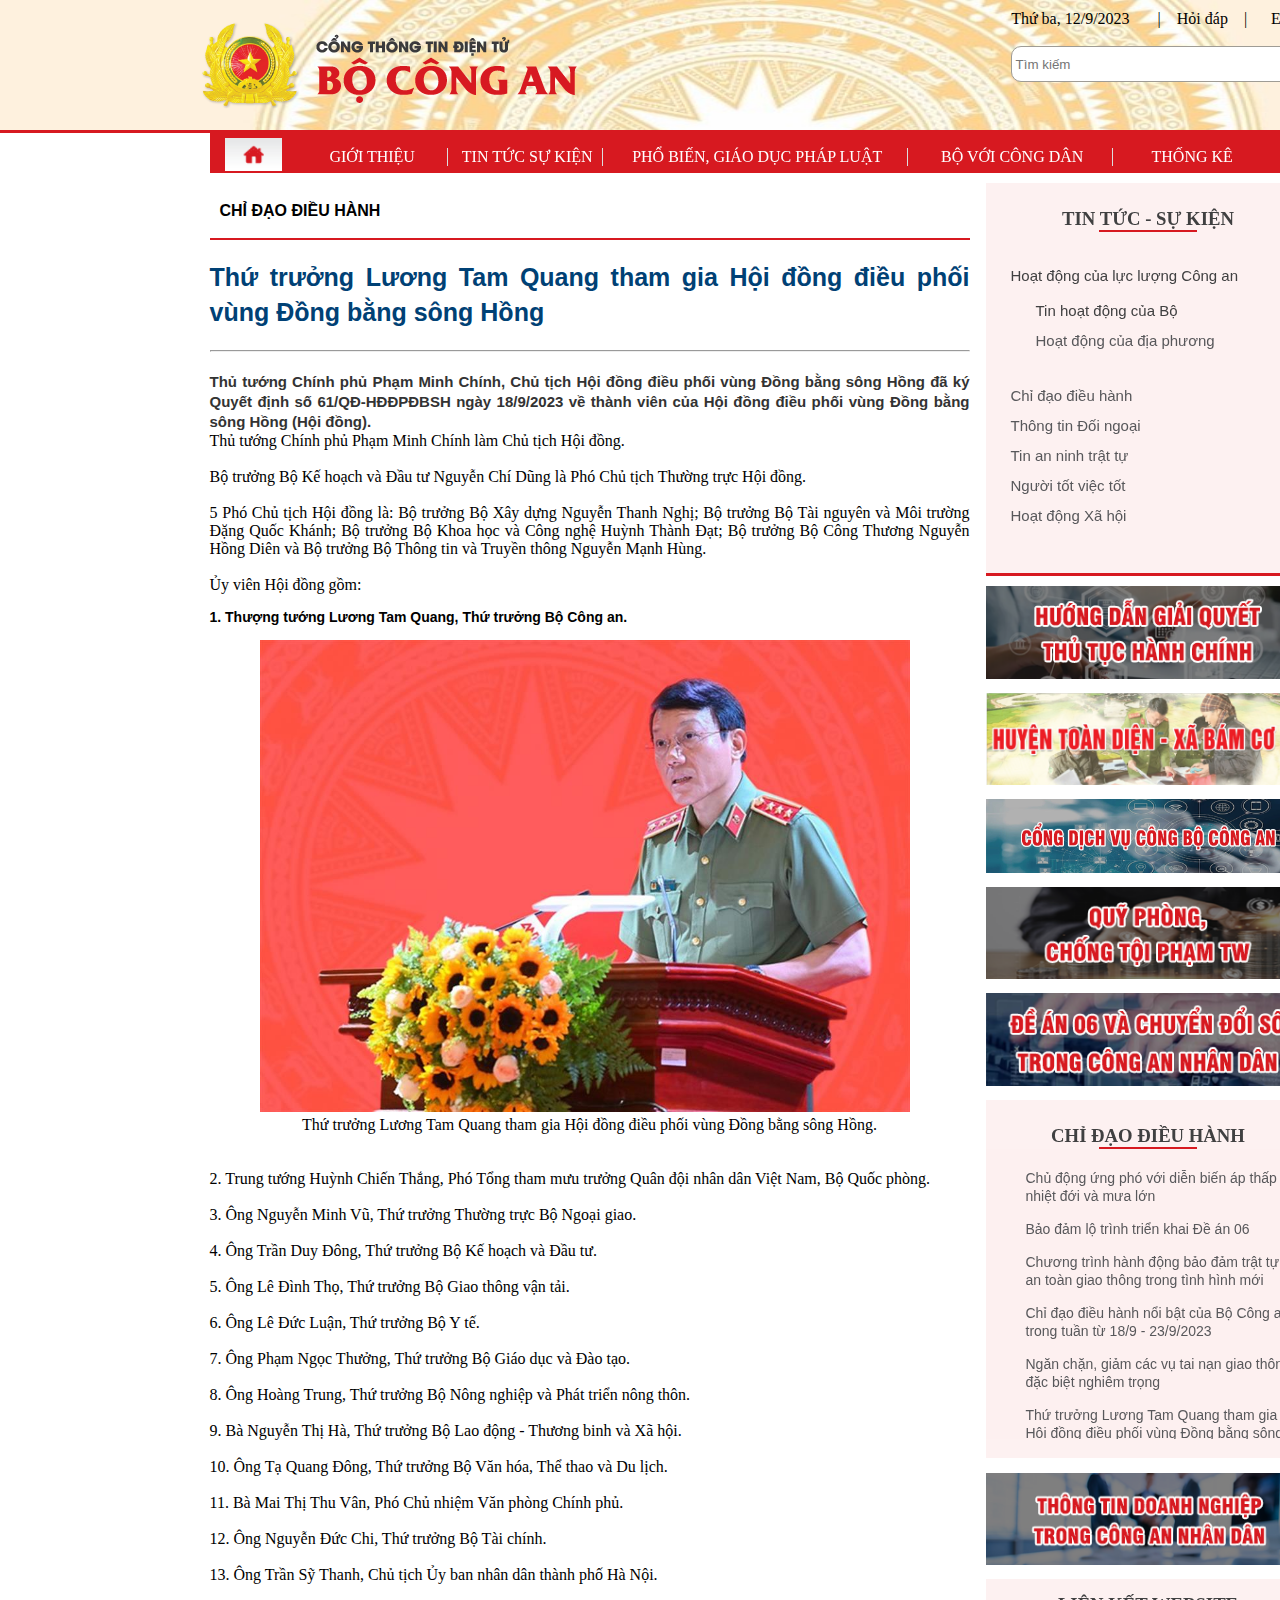
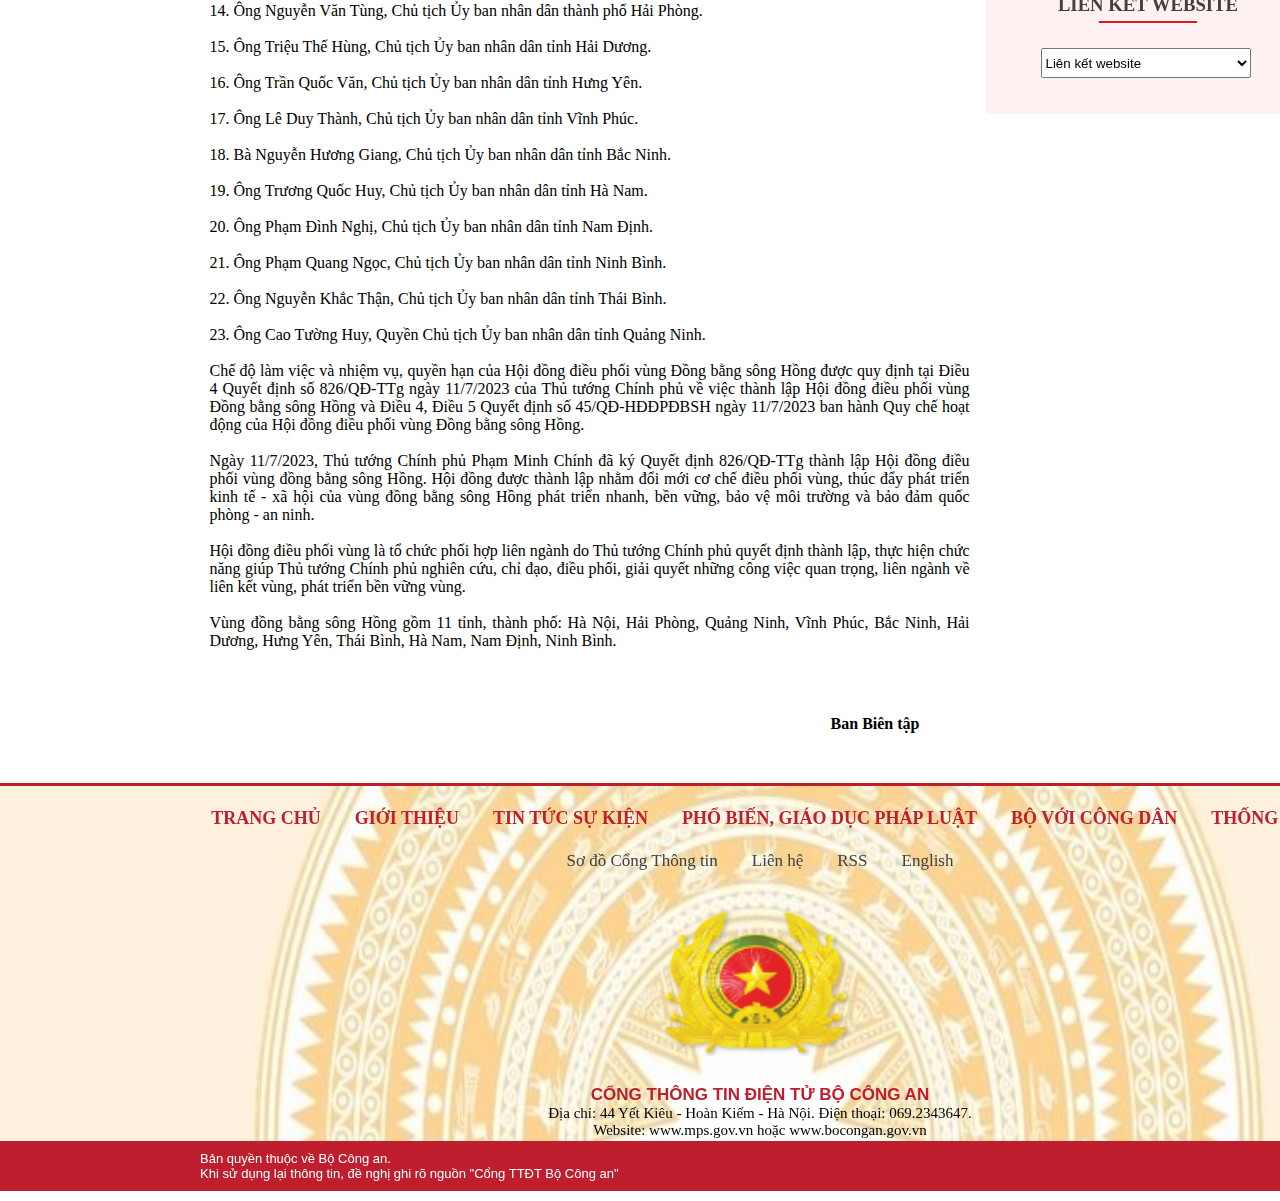
<file: index9.html>
<!doctype html>
<html>
<head>
<meta charset="utf-8">
<title>Thứ trưởng Lương Tam Quang tham gia Hội đồng điều phối vùng Đồng bằng sông Hồng</title>
	<link rel="stylesheet" href="style9.css">
</head>

<body>
	
	<div id="phandau">
		
     <ul>
		
	<img class="logo" src="Ảnh/logo bộ CA.png" alt="logo">
		 
     <div class="h9">	
	     <h9> Thứ ba, 12/9/2023 &ensp; &ensp; |</h9>
	     <h9> <a href=""></a> &ensp; Hỏi đáp &ensp; | </h9>
		 <h9> <a href=""></a> &ensp;&ensp; English </h9> <br><br>
		 <span>
		 <i class="fa-solid fa-magnifying-glass"></i>
		<input type="text" placeholder=  " Tìm kiếm" >
		 </span>
		 </div>
	
	</ul>
		
		
  </div>	
           
	<div class="container">
		<nav>
			<div class="menu" style="background-color: #D71920"> 
				<div style="float: left">
					<a href="index.html"><img style=" height:33px; padding: 5px 15px; " src="Ảnh/ảnh làm web Bộ.png" alt=""></a>
				</div>
			  <ul >
    			<li style="margin-top: 15px;"><a href="index3.html">GIỚI THIỆU</a>
					  <ul>   
						<li><a href="index3.html"></a>Lãnh đạo Bộ</li>
				    	<li><a href="#"></a>Chức năng nhiệm vụ</li>
				    	<li><a href="#"></a>Lịch sử phát triển</li>
					  </ul>

				  </li>
			  	<li style="margin-top: 15px;"><a href="#">TIN TỨC SỰ KIỆN</a>
				   <ul>   
						<li><a href="#"></a>Hoạt động của lực lượng Công an </li>
				    	<li><a href="#"></a>Chỉ đạo điều hành</li>
				    	<li><a href="#"></a>Thông tin đối ngoại</li>
					    <li><a href="#"></a>Tin an ninh trật tự </li>
					    <li><a href="#"></a>Người tốt, việc tốt</li>
					    <li><a href="#"></a>Hoạt động xã hội</li>
					  </ul>
				  </li>
			  	<li style="margin-top: 15px;"><a href="#">PHỔ BIẾN, GIÁO DỤC PHÁP LUẬT</a></li>
			  	<li style="margin-top: 15px;"><a href="#">BỘ VỚI CÔNG DÂN </a>
				    <ul>
				   	<li><a href="#"></a>Hỏi đáp</li>
				   	<li><a href="#"></a>Lịch tiếp công dân </li>
				   </ul>
				  </li>
			  	<li style="margin-top: 15px;"><a href="#">THỐNG KÊ </a>
				  <ul>
				  	<li><a href=""></a>Phòng,chống tội phạm và VPPL</li>
				  	<li><a href=""></a>Quản lý hành chính về trật tự xã hội</li>
				  	<li><a href=""></a> Quản lý xuất, nhập cảnh </li>
				  </ul>
				  </li>
			  </ul>
			</div>
		  
		</nav>
    </div>
	
	<div id="phangiua">
		
	 <div class="ndtrai">
		 <h4>CHỈ ĐẠO ĐIỀU HÀNH</h4> 
		 
		 <hr color="#D71920">
		  <h2>Thứ trưởng Lương Tam Quang tham gia Hội đồng điều phối vùng Đồng bằng sông Hồng</h2>
		 
		  <hr>
		  
		 <h5>Thủ tướng Chính phủ Phạm Minh Chính, Chủ tịch Hội đồng điều phối vùng Đồng bằng sông Hồng đã ký Quyết định số 61/QĐ-HĐĐPĐBSH ngày 18/9/2023 về thành viên của Hội đồng điều phối vùng Đồng bằng sông Hồng (Hội đồng).</h5>
		  <p>Thủ tướng Chính phủ Phạm Minh Chính làm Chủ tịch Hội đồng. <br><br>

         Bộ trưởng Bộ Kế hoạch và Đầu tư Nguyễn Chí Dũng là Phó Chủ tịch Thường trực Hội đồng. <br><br>

          5 Phó Chủ tịch Hội đồng là: Bộ trưởng Bộ Xây dựng Nguyễn Thanh Nghị; Bộ trưởng Bộ Tài nguyên và Môi trường Đặng Quốc Khánh; Bộ trưởng Bộ Khoa học và Công nghệ Huỳnh Thành Đạt; Bộ trưởng Bộ Công Thương Nguyễn Hồng Diên và Bộ trưởng Bộ Thông tin và Truyền thông Nguyễn Mạnh Hùng.<br><br>

          Ủy viên Hội đồng gồm:</p>
		 <h6>1. Thượng tướng Lương Tam Quang, Thứ trưởng Bộ Công an.</h6>
		 <img src="Ảnh/Thứ trưởng Lương Tam Quang tham gia.jpg" alt="">
		 
		 <center><figurecaption >
			Thứ trưởng Lương Tam Quang tham gia Hội đồng điều phối vùng Đồng bằng sông Hồng.
		</figurecaption></center> <br><br>
		  <p>2. Trung tướng Huỳnh Chiến Thắng, Phó Tổng tham mưu trưởng Quân đội nhân dân Việt Nam, Bộ Quốc phòng. <br><br>

3. Ông Nguyễn Minh Vũ, Thứ trưởng Thường trực Bộ Ngoại giao.<br><br>

4. Ông Trần Duy Đông, Thứ trưởng Bộ Kế hoạch và Đầu tư.<br><br>

5. Ông Lê Đình Thọ, Thứ trưởng Bộ Giao thông vận tải.<br><br>

6. Ông Lê Đức Luận, Thứ trưởng Bộ Y tế.<br><br>

7. Ông Phạm Ngọc Thưởng, Thứ trưởng Bộ Giáo dục và Đào tạo.<br><br>

8. Ông Hoàng Trung, Thứ trưởng Bộ Nông nghiệp và Phát triển nông thôn.<br><br>

9. Bà Nguyễn Thị Hà, Thứ trưởng Bộ Lao động - Thương binh và Xã hội.<br><br>

10. Ông Tạ Quang Đông, Thứ trưởng Bộ Văn hóa, Thể thao và Du lịch.<br><br>

11. Bà Mai Thị Thu Vân, Phó Chủ nhiệm Văn phòng Chính phủ.<br><br>

12. Ông Nguyễn Đức Chi, Thứ trưởng Bộ Tài chính.<br><br>

13. Ông Trần Sỹ Thanh, Chủ tịch Ủy ban nhân dân thành phố Hà Nội.<br><br>

14. Ông Nguyễn Văn Tùng, Chủ tịch Ủy ban nhân dân thành phố Hải Phòng.<br><br>

15. Ông Triệu Thế Hùng, Chủ tịch Ủy ban nhân dân tỉnh Hải Dương.<br><br>

16. Ông Trần Quốc Văn, Chủ tịch Ủy ban nhân dân tỉnh Hưng Yên.<br><br>

17. Ông Lê Duy Thành, Chủ tịch Ủy ban nhân dân tỉnh Vĩnh Phúc.<br><br>

18. Bà Nguyễn Hương Giang, Chủ tịch Ủy ban nhân dân tỉnh Bắc Ninh.<br><br>

19. Ông Trương Quốc Huy, Chủ tịch Ủy ban nhân dân tỉnh Hà Nam.<br><br>

20. Ông Phạm Đình Nghị, Chủ tịch Ủy ban nhân dân tỉnh Nam Định.<br><br>

21. Ông Phạm Quang Ngọc, Chủ tịch Ủy ban nhân dân tỉnh Ninh Bình.<br><br>

22. Ông Nguyễn Khắc Thận, Chủ tịch Ủy ban nhân dân tỉnh Thái Bình.<br><br>

23. Ông Cao Tường Huy, Quyền Chủ tịch Ủy ban nhân dân tỉnh Quảng Ninh.<br><br>

Chế độ làm việc và nhiệm vụ, quyền hạn của Hội đồng điều phối vùng Đồng bằng sông Hồng được quy định tại Điều 4 Quyết định số 826/QĐ-TTg ngày 11/7/2023 của Thủ tướng Chính phủ về việc thành lập Hội đồng điều phối vùng Đồng bằng sông Hồng và Điều 4, Điều 5 Quyết định số 45/QĐ-HĐĐPĐBSH ngày 11/7/2023 ban hành Quy chế hoạt động của Hội đồng điều phối vùng Đồng bằng sông Hồng.<br><br>

Ngày 11/7/2023, Thủ tướng Chính phủ Phạm Minh Chính đã ký Quyết định 826/QĐ-TTg thành lập Hội đồng điều phối vùng đồng bằng sông Hồng. Hội đồng được thành lập nhằm đổi mới cơ chế điều phối vùng, thúc đẩy phát triển kinh tế - xã hội của vùng đồng bằng sông Hồng phát triển nhanh, bền vững, bảo vệ môi trường và bảo đảm quốc phòng - an ninh.<br><br>

Hội đồng điều phối vùng là tổ chức phối hợp liên ngành do Thủ tướng Chính phủ quyết định thành lập, thực hiện chức năng giúp Thủ tướng Chính phủ nghiên cứu, chỉ đạo, điều phối, giải quyết những công việc quan trọng, liên ngành về liên kết vùng, phát triển bền vững vùng.<br><br>

Vùng đồng bằng sông Hồng gồm 11 tỉnh, thành phố: Hà Nội, Hải Phòng, Quảng Ninh, Vĩnh Phúc, Bắc Ninh, Hải Dương, Hưng Yên, Thái Bình, Hà Nam, Nam Định, Ninh Bình.</p>
		  
		 
		 <h7>Ban Biên tập</h7>
		</div>
		
	<div class="ndphai">
		<div class="table-1">
		    <h3> TIN TỨC - SỰ KIỆN</h3> 
				<div class="linered"></div>
				<ul>
					<li><a href="/" title="" class="active">Hoạt động của lực lượng Công an</a>
					  <ul>
						<li><a href="/" title="" class="active">Tin hoạt động của Bộ</a> </li> 
						<li> <a href="/" title="" class="">Hoạt động của địa phương</a></li>
				      </ul>
				    </li>
					
						
					<li><a href="/" title="" class="">Chỉ đạo điều hành</a></li>
					<li><a href="/" title="" class="">Thông tin Đối ngoại</a></li>
					<li><a href="/" title="" class="">Tin an ninh trật tự</a></li>
					<li><a href="/" title="" class="">Người tốt việc tốt</a></li>
					<li><a href="/" title="" class="">Hoạt động Xã hội</a></li>
				</ul>
			
				</div>
		
		<a href=""><img src="Ảnh/thủ tục hành chính.png" alt="">  </a>
		<a href=""><img src="Ảnh/Huyện toàn diện xã bám cơ sở.png" alt=""></a>
		<a href=""><img src="Ảnh/cổng dịch vụ công bộ công an.png" alt=""></a>
		<a href=""><img src="Ảnh/quỹ phòng chống tội phạm.png" alt=""></a>
		<a href=""><img src="Ảnh/đề án 06.png" alt=""></a>
		
		<div class="table-2">
			     <h3>CHỈ ĐẠO ĐIỀU HÀNH</h3>
				<div class="linered"></div>
			
			<ul>
				 	<li><a href="index4.html">Chủ động ứng phó với diễn biến áp thấp nhiệt đới và mưa lớn</a></li>
				 	<li><a href="index5.html">Bảo đảm lộ trình triển khai Đề án 06</a> </li>
				 	<li><a href="index6.html">Chương trình hành động bảo đảm trật tự, an toàn giao thông trong tình hình mới</a> </li>
				 	<li><a href="index7.html">Chỉ đạo điều hành nổi bật của Bộ Công an trong tuần từ 18/9 - 23/9/2023</a> </li>
				 	<li><a href="index8.html">Ngăn chặn, giảm các vụ tai nạn giao thông đặc biệt nghiêm trọng</a> </li>
					<li><a href="index9.html">Thứ trưởng Lương Tam Quang tham gia Hội đồng điều phối vùng Đồng bằng sông Hồng</a> </li>
					<li><a href="index10.html">Thứ trưởng Nguyễn Duy Ngọc tham gia Ủy ban Quốc gia về Trẻ em</a> </li>
					<li><a href="index11.html">Phó Thủ tướng Chính phủ Trần Lưu Quang gửi Thư khen Công an tỉnh Nghệ An</a> </li>
					<li><a href="index12.html">Chỉ đạo điều hành nổi bật của Bộ Công an trong tuần từ 11/9 - 16/9/2023</a> </li>
					<li><a href="index13.html">Thủ tướng yêu cầu hoàn thành tổng kiểm tra an toàn phòng cháy, chữa cháy trước ngày 15/11/2023</a> </li>
				 </ul>
				
			</div>
		
		 <a href=""><img src="Ảnh/doanhnghieptrongcand.png" alt="doanhnghieptrongcand"></a>
		
		 	<div class="lkweb">
			    <h3>LIÊN KẾT WEBSITE</h3>
				<div class="linered"></div>
				
				
				<select name="lienketweb" id="slLienKet">
				
				<option selected="selected" value="0">Liên kết website</option>
					
				<option style="font-weight:bold" value="/##_Blank">---Công an các tỉnh, thành phố</option>
				
			 <option value="http://conganbacgiang.gov.vn/">------Công an tỉnh Bắc Giang</option>
              

			 <option value="https://congan.binhduong.gov.vn/trang-chu.aspx">------Công an tỉnh Bình Dương</option>
              
			 <option value="http://congan.haiduong.gov.vn##_Blank">------Công an tỉnh Hải Dương</option>
              
			 <option value="http://xnc.catphcm.bocongan.gov.vn/##_Blank">------Phòng Quản lý xuất nhập cảnh Công an TP Hồ Chí Minh</option>
              
			 <option value="http://conganbacninh.vn##_Blank">------Công an tỉnh Bắc Ninh</option>
              
            
			 <option value="http://conganyenbai.gov.vn##_Blank">------Công an tỉnh Yên Bái</option>
              
			 <option value="http://conganvinhphuc.vn##_Blank">------Công an tỉnh Vĩnh Phúc</option>
              
			 <option value="http://conganbackan.vn##_Blank">------Công an tỉnh Bắc Kạn</option>
              
			 <option value="http://congankhanhhoa.gov.vn##_Blank">------Công an tỉnh Khánh Hòa</option>
              
			 <option value="http://congan.namdinh.gov.vn##_Blank">------Công an tỉnh Nam Định</option>
              
			 <option value="http://catphcm.bocongan.gov.vn##_Blank">------Công an TP. Hồ Chí Minh</option>
              
			 <option value="http://conganhatinh.gov.vn##_Blank">------Công an tỉnh Hà Tĩnh</option>
              
			 <option value="http://congan.hanam.gov.vn##_Blank">------Công an tỉnh Hà Nam</option>
              
			 <option value="http://congan.haiphong.gov.vn##_Blank">------Công an thành phố Hải Phòng</option>
              
			 <option value="http://congan.travinh.gov.vn/##_Blank">------Công an tỉnh Trà Vinh</option>
              
			 <option value="http://congan.hanoi.gov.vn##_Blank">------Công an thành phố Hà Nội</option>
              
			 <option value="http://congan.baria-vungtau.gov.vn##_Blank">------Công an tỉnh Bà Rịa - Vũng Tàu</option>
              
			 <option value="http://congan.kiengiang.gov.vn##_Blank">------Công an tỉnh Kiên Giang</option>
              
			 <option value="http://congan.hoabinh.gov.vn##_Blank">------Công an tỉnh Hòa Bình</option>
              
			 <option value="http://congan.angiang.gov.vn##_Blank">------Công an tỉnh An Giang</option>
              
			 <option value="http://conganthanhhoa.gov.vn##_Blank">------Công an tỉnh Thanh Hoá</option>
              
			 <option value="http://congan.binhthuan.gov.vn##_Blank">------Công an tỉnh Bình Thuận</option>
              
			 <option value="http://conganquangbinh.gov.vn##_Blank">------Công an tỉnh Quảng Bình</option>
              
			 <option value="http://congan.ninhbinh.gov.vn##_Blank">------Công an tỉnh Ninh Bình</option>
              
			 <option value="http://congan.longan.gov.vn##_Blank">------Công an tỉnh Long An</option>
              
			 <option value="http://congan.caobang.gov.vn##_Blank">------Công an tỉnh Cao Bằng</option>
              
			 <option value="http://congan.dienbien.gov.vn##_Blank">------Công an tỉnh Điện Biên</option>
              
			 <option value="http://congansonla.gov.vn##_Blank">------Công an tỉnh Sơn La</option>
              
			 <option value="http://congan.laichau.gov.vn##_Blank">------Công an tỉnh Lai Châu</option>
              
			 <option value="http://congan.laocai.gov.vn##_Blank">------Công an tỉnh Lào Cai</option>
              
			 <option value="http://conganquangninh.gov.vn##_Blank">------Công an tỉnh Quảng Ninh</option>
              
			 <option value="http://congan.quangnam.gov.vn##_Blank">------Công an tỉnh Quảng Nam</option>
              
			 <option value="http://congan.quangngai.gov.vn##_Blank">------Công an tỉnh Quảng Ngãi</option>
              
			 <option value="http://congantuyenquang.vn##_Blank">------Công an tỉnh Tuyên Quang</option>
              
			 <option value="http://congan.phutho.gov.vn##_Blank">------Công an tỉnh Phú Thọ</option>
              
			 <option value="http://conganhungyen.gov.vn##_Blank">------Công an tỉnh Hưng Yên</option>
              
			 <option value="http://congan.thaibinh.gov.vn##_Blank">------Công an tỉnh Thái Bình</option>
              
			 <option value="http://congan.quangtri.gov.vn##_Blank">------Công an tỉnh Quảng Trị</option>
              
			 <option value="http://congan.thuathienhue.gov.vn##_Blank">------Công an tỉnh Thừa Thiên - Huế</option>
              
			 <option value="http://congan.danang.gov.vn/##_Blank">------Công an thành phố Đà Nẵng</option>
              
			 <option value="http://congan.phuyen.gov.vn##_Blank">------Công an tỉnh Phú Yên</option>
              
			 <option value="http://congan.ninhthuan.gov.vn##_Blank">------Công an tỉnh Ninh Thuận</option>
              
			 <option value="https://congan.binhdinh.gov.vn##_Blank">------Công an tỉnh Bình Định</option>
              
			 <option value="http://congan.baclieu.gov.vn##_Blank">------Công an tỉnh Bạc Liêu</option>
              
			 <option value="http://congan.bentre.gov.vn##_Blank">------Công an tỉnh Bến Tre</option>
              
			 <option value="http://congan.binhphuoc.gov.vn##_Blank">------Công an tỉnh Bình Phước</option>
              
			 <option value="http://congan.camau.gov.vn##_Blank">------Công an tỉnh Cà Mau</option>
              
			 <option value="http://congan.cantho.gov.vn##_Blank">------Công an thành phố Cần Thơ</option>
              
			 <option value="http://congan.daklak.gov.vn##_Blank">------Công an tỉnh Đắk Lắk</option>
              
			 <option value="http://congan.daknong.gov.vn##_Blank">------Công an tỉnh Đắk Nông</option>
              
			 <option value="http://congan.dongnai.gov.vn##_Blank">------Công an tỉnh Đồng Nai</option>
              
			 <option value="http://congan.dongthap.gov.vn##_Blank">------Công an tỉnh Đồng Tháp</option>
              
			 <option value="http://congan.gialai.gov.vn##_Blank">------Công an tỉnh Gia Lai</option>
              
			 <option value="http://congan.haugiang.gov.vn##_Blank">------Công an tỉnh Hậu Giang</option>
              
			 <option value="http://congan.kontum.gov.vn##_Blank">------Công an tỉnh Kon Tum</option>
              
			 <option value="http://congan.lamdong.gov.vn##_Blank">------Công an tỉnh Lâm Đồng</option>
              
			 <option value="http://congan.soctrang.gov.vn##_Blank">------Công an tỉnh Sóc Trăng</option>
              
			 <option value="http://congan.thainguyen.gov.vn##_Blank">------Công an tỉnh Thái Nguyên</option>
              
			 <option value="http://congan.tiengiang.gov.vn##_Blank">------Công an tỉnh Tiền Giang</option>
              
			 <option value="http://congan.vinhlong.gov.vn##_Blank">------Công an tỉnh Vĩnh Long</option>
              
			 <option value="https://hochieu.cahn.vn/##_Blank">------Phòng Quản lý xuất nhập cảnh Công an TP Hà Nội</option>
              
			 <option value="http://congan.langson.gov.vn##_Blank">------Công an tỉnh Lạng Sơn</option>
              
			 <option value="http://congan.nghean.gov.vn##_Blank">------Công an tỉnh Nghệ An</option>
              
			 <option value="congan.hagiang.gov.vn##_Blank">------Công an tỉnh Hà Giang</option>
              
			 <option value="congan.tayninh.gov.vn##_Blank">------Công an tỉnh Tây Ninh</option>
              
			 <option style="font-weight:bold" value="/##_Blank">---Các Cục trực thuộc Bộ</option>
              
			 <option value="http://canhsatpccc.gov.vn##_Blank">------Cục Cảnh sát PCCC và CNCH</option>
              
			 <option value="http://www.csgt.vn##_Blank">------Cục Cảnh sát giao thông</option>
              
			 <option value="http://csqlhc.bocongan.gov.vn##_Blank">------Cục Cảnh sát QLHC về TTXH</option>
              
			 <option value="http://phongtraoantq.bocongan.gov.vn##_Blank">------Cục Xây dựng phong trào bảo vệ an ninh Tổ quốc</option>
              
			 <option value="http://pcmatuy.bocongan.gov.vn##_Blank">------Cục Cảnh sát điều tra tội phạm về ma túy</option>
              
			 <option value="http://baotangcand.vn##_Blank">------Bảo tàng Công an nhân dân</option>
              
			 <option value="https://xuatnhapcanh.gov.vn/##_Blank">------Cục Quản lý xuất nhập cảnh</option>
              
			 <option style="font-weight:bold" value="/##_Blank">---Các học viện, nhà trường, đơn vị sự nghiệp CAND</option>

			 <option value="http://benhvien199.vn/##_Blank">------Bệnh viện 199</option>
              
			 <option value="http://gtel.vn##_Blank">------Tổng công ty viễn thông Toàn cầu Gtel</option>
              
			 <option value="http://thanglong-bca.vn##_Blank">------Công ty Thăng Long</option>
              
			 <option value="http://benhvien198.vn##_Blank">------Bệnh viện 198</option>
              
			 <option value="http://daihocpccc.edu.vn##_Blank">------Trường Đại học PCCC</option>
              
			 <option value="http://www.pup.edu.vn##_Blank">------Trường Đại học Cảnh sát</option>
              
			 <option value="http://benhvien304.com.vn/##_Blank">------Bệnh viện 30-4</option>
              
			 <option value="http://hvannd.edu.vn##_Blank">------Học viện An ninh nhân dân</option>
              
			 <option value="http://hvcsnd.edu.vn##_Blank">------Học viện Cảnh sát nhân dân</option>
              
			 <option value="http://hvctcand.edu.vn##_Blank">------Học viện Chính trị CAND</option>
              
			 <option value="http://nasico.com.vn##_Blank">------Công ty đóng tàu Nam Triệu</option>
              
			 <option value="http://caodangcsnd2.edu.vn##_Blank">------Trường Cao đẳng CSND II</option>
              
			 <option value="http://cdcsnd1.edu.vn##_Blank">------Trường Cao đẳng CSND I</option>
              
			 <option value="http://tccsnd3.edu.vn##_Blank">------Trường Trung cấp CSND III</option>
              
			 <option value="http://tcsnd5.edu.vn##_Blank">------Trường Trung cấp CSND V</option>
              
			 <option value="http://old.benhvienyhctbca.vn##_Blank">------Bệnh viên Y học cổ truyền</option>
              
			 <option value="http://990.com.vn##_Blank">------Công ty 990</option>
              
			 <option value="http://195fashion.com.vn##_Blank">------Công ty 19-5</option>
              

			 <option value="http://truongt36.edu.vn##_Blank">------Trường Đại học kỹ thuật - hậu cần CAND</option>
              
			 <option value="http://thanhbinhbca.jweb.vn##_Blank">------Công ty Thanh Bình</option>
              
			 <option value="http://cokhioto32.com.vn##_Blank">------Công ty Cơ khí ô tô 3-2</option>
              
			 <option value="http://gmobile.vn##_Blank">------G Mobile</option>
              
			 <option style="font-weight:bold" value="/##_Blank">---Các cơ quan báo chí, xuất bản trong và ngoài ngành</option>

			 <option value="http://www.nxbcand.vn##_Blank">------Nhà Xuất bản CAND</option>
              
			 <option value="http://cadn.com.vn##_Blank">------Báo Công an Đà Nẵng</option>
              
			 <option value="http://www.anhp.vn##_Blank">------Báo An ninh Hải Phòng</option>
              
			 <option value="http://www.congan.com.vn##_Blank">------Báo Công an TP Hồ Chí Minh</option>
              
			 <option value="http://www.anninhthudo.vn##_Blank">------Báo An ninh Thủ đô</option>
              

			 <option value="http://www.cand.com.vn##_Blank">------Báo Công an nhân dân</option>
              
			 <option value="http://antv.gov.vn##_Blank">------Truyền hình CAND</option>
			 <option value="http://chinhphu.vn##_Blank">------Cổng Thông tin điện tử Chính phủ</option>
            </select>
				
			</div>
		</div>
		
	</div>
	
<!--	Phần kết -->
	<div id="phanket">
		
<div class="menu-footer">  
			  
	  <div class="footer-layout">
		   <ul>
		   	<li><a href="">TRANG CHỦ</a></li>
		   	<li><a href="">GIỚI THIỆU </a></li>
		   	<li><a href="">TIN TỨC SỰ KIỆN</a></li>
			<li><a href="">PHỔ BIẾN, GIÁO DỤC PHÁP LUẬT</a></li>
			<li><a href="">BỘ VỚI CÔNG DÂN</a></li>
			<li><a href="">THỐNG KÊ</a></li>
		   </ul>
		   </div>
			  
		<div class="footer-child">
		    <ul>
		 	<li><a href="">Sơ đồ Cổng Thông tin</a></li>
		 	<li><a href="">Liên hệ</a></li>
		 	<li><a href="">RSS</a></li>
		 	<li><a href="">English</a></li>
		    </ul>
		   
	    </div>
	
	   <center><img src="Ảnh/Logo  Bộ Công an .png" alt=""></center> 
	     
	      <div class="p"> <p class="footer-text1"> CỔNG THÔNG TIN ĐIỆN TỬ BỘ CÔNG AN</p>
	       
	      <p class="footer-text2"> Địa chỉ: 44 Yết Kiêu - Hoàn Kiếm - Hà Nội. Điện thoại: 069.2343647. <br>
                 Website: www.mps.gov.vn hoặc www.bocongan.gov.vn </p>  </div>
 </div>	   

		
		
		
		<div class="footer-text3">
		 <p> Bản quyền thuộc về Bộ Công an. <br>
          Khi sử dụng lại thông tin, đề nghị ghi rõ nguồn "Cổng TTĐT Bộ Công an"</p>
		</div>
	</div>
</body>
	</html>
</file>
<file: style.css>
body{
    margin: auto;
	padding: 0px;
	box-sizing: border-box;
	width: 1520px;
	
}

* {	
	
   moz-box-sizing: border-box; 
    margin: 0px;
	padding: 0px;
}


/*Phần đầu - heading*/

#phandau {
	width: 1520px;
	height: 130px;
	border: 0px solid #D71920;
/*	background-color: chartreuse;*/
	border-bottom: 3px solid #D71920;
    background-repeat: no-repeat;
	background-image: url("Ảnh/anhtrongdonghung 2.jpg");
    background-size: 100% 150px;
    
    		
}

.logo{ 
	float: left;
	padding-left: 200px;
	padding-top: 20px;
	
}


.h9{
	 float: right;
	margin-right:200px;
	margin-top: 10px;
	}

.h9 input{
	width: 280px;
	height: 34px ;
	border: 1.5px solid rgb(159,156,149);
	border-radius: 10px;
}

.container{
	width: 1100px;
	margin: 0 auto;

}

/*Phần menu đa cấp */
  .menu ul{
        margin: 0;
        padding: 0;
        list-style: none;
		background-color: #D71920;
    
}
   .menu li{
        width: 150px;
    }
    .menu>ul{
        height: 40px;
    }
    .menu>ul>li{
        
        border-right: 1px solid #dddddd;
        position: relative;
		line-height: 40px;
	    text-align: center;display: inline-block;
    }
    .menu>ul>li>a {
	text-decoration: none;
	color: #fff;
	font-size: 18px;
    }
      .menu>ul>li>ul {
        display: none;
        position: absolute ;
        top: 30px; 
		padding-left:10px;
	    text-align: left;
		width: 200px;
    }
    .menu >ul>li>ul li{
        padding: 5px 0;
        border-bottom: 1px ;
		color: #fff;
    }
    .menu ul li:last-child{
        border: none;
    }
    .menu ul li:nth-child(3){
        width: 300px;
    }
   
    .menu ul li:nth-child(4){
		width: 200px;
    }


    .menu ul li:hover ul{
        display: block;
    }

/* Phần chữ chạy */

  marquee a {
    color: #333333;
	font-size: 17px;
	padding: 0 30px;
	text-decoration: none;
	
	}

marquee img {
	width: 15px;
	height: 15px ;
    margin-right: 2px;
	margin-bottom: -2px;
}


/* Phần giữa - content */


#phangiua {
	width: 1101px;
	height: 500px;
	margin: 0px auto;
}

#ndtrai .trai1{
	width: 437px;
	height: 510px;
	float: left;

}

#ndtrai .trai1  img {
     width: 437px;
	 height: 270px;	
}



#ndtrai .trai1 a p{
	color: #262626;
}


.khoangtrang{
	width: 24px;
	height: 510px;
	float:left;
	
}

#ndtrai .trai2{
	width: 295px;
	height: 510px;
	float: left;
	overflow-y: auto ;
	
}
.trai2 a img {
	width: 100px;
	height: 66px;
	float : left;
	
}

.trai2 a  p {
	font-size: 16px; 
	color: #333333;
	
}

#ndphai{
	width: 321px;
	height: 510px;
/*	background: #F7ED4C;*/
	float: right;

}

#ndphai img {
	width: 321px;
	height: 105px;
}
	
#ndphai .box {
	width: 321px;
	height: 370px;
	
	margin-top: 16px;
	padding-top: 20px;
	padding-bottom: 22px;
	
	font-size: 13px ;
	background: #FDF0F0;
		
}

#ndphai .box .text1 { text-align: center; color: #404041; }

.abc {
	
	width: 301px;
	height: 285px;
	margin: 22px 8px;
	font-size: 16px;
	overflow-y: scroll;
}




 
 

/* Phần kết - footer  css */
#phanket  {
	width: 1520px;
	height: 415px;
	
    background-image: url("Ảnh/anhtrongdonghung 2.jpg");
	background-repeat: no-repeat;
	background-size: 1520px 355px;
	border-top: 3px solid #BE1E2D;
	
}

#phanket .menu-footer {
	width: 1520px;
	height: 355px;
}

.footer-layout ul {
	text-align: center;
}

.footer-layout ul li {
	display: inline-block;
    list-style: none;
    padding: 22px 15px;
}
.footer-layout ul li a {
	text-decoration: none;
	color: #BE1E2D;
	font-size: 18px;
	font-weight: bold;
}


.footer-child ul { 
	text-align: center;
}
.footer-child ul li {
	display: inline-block;
    list-style: none;
	padding: 0 15px 35px ;
}

.footer-child ul li a {
	text-decoration: none;
	color: #404041;
	font-size: 17px;
}
.menu-footer img {
	width: 200px;  height: 150px;
} 

.menu-footer .footer-text1 {
	font: 700 18px Roboto,Arial,Tahoma;
    color: #be1e2d;
    text-transform: uppercase;
	text-align: center;
	font-size: 17px;
}
.menu-footer .footer-text2 {
	text-align: center; 
	font-size: 15px;
}
.menu-footer .p {
	padding: 25px 0 30px 0;
   display:block;
}

#phanket .footer-text3 {
	width: 1520px;
	height: 50px;
	background-color: #BE1E2D;
 
	
}
#phanket .footer-text3 p {
	float: left;
    font: 100 13px Roboto,Arial,Tahoma;
    color: #FFF;
    padding: 10px 0 0 200px;
	display: block;
}
</file>
<file: style10.css>
body{

	padding: 0px;
	box-sizing: border-box;
	 width: 1520px;	
	 margin:auto; 
}

* {	
	
   moz-box-sizing: border-box; 
    margin: 0px;
	padding: 0px;
}


/*Phần đầu - heading*/

#phandau {
	width: 1520px;
	height: 130px;
	border: 0px solid #D71920;
/*	background-color: chartreuse;*/
	border-bottom: 3px solid #D71920;
    background-repeat: no-repeat;
	background-image: url("Ảnh/anhtrongdonghung 2.jpg");
    background-size: 100% 150px;
    
    		
}

.logo{ 
	float: left;
	padding-left: 200px;
	padding-top: 20px;
	
}


.h9{
	 float: right;
	margin-right:200px;
	margin-top: 10px;
	}

.h9 input{
	width: 280px;
	height: 34px ;
	border: 1.5px solid rgb(159,156,149);
	border-radius: 10px;
}

.container{
	width: 1100px;
	margin: 0 auto;

}
/*Phần menu đa cấp */
  .menu ul{
        margin: 0;
        padding: 0;
        list-style: none;
		background-color: #D71920;
    
}
   .menu li{
        width: 150px;
    }
    .menu>ul{
        height: 40px;
    }
    .menu>ul>li{
        display: inline-block;
        border-right: 1px solid #dddddd;
        position: relative;
		text-align: center;
    }
    .menu>ul>li>a {
	text-decoration: none;
	color: #fff;
}
      .menu>ul>li>ul {
        display: none;
        position: absolute ;
        top: 25px; 
		padding-left:10px;
	    text-align: left;
		width: 200px;
    }
    .menu >ul>li>ul li{
        padding: 5px 0;
        border-bottom: 1px ;
		color: #fff;
    }
    .menu ul li:last-child{
        border: none;
    }
    .menu ul li:nth-child(3){
        width: 300px;
    }
   
    .menu ul li:nth-child(4){
		width: 200px;
}

    .menu ul li:hover ul{
        display: block;
    }


/*Phần giữa - nd trái */

#phangiua {
	width: 1101px;
	height: 1600px;
	margin: 0px auto;
	margin-top: 10px;
}


#phangiua .ndtrai {
	width: 760px;
/*	border: 1px solid #3939DA;*/
	float: left; 
	
}
.ndtrai h4 {
	padding: 10px 0px 10px 10px ;
	
	font: 700 16px/35px Roboto,Arial,Tahoma;
}
.ndtrai h2 {
	
	font: 700 25px/35px Roboto,Arial,Tahoma;
    color: #004175;
	margin-top: 20px;
    margin-bottom: 20px;
    text-align: justify;
}

.ndtrai h5 {
	font: 700 15px/20px Roboto,Arial,Tahoma;
    color: #333;
	text-align: justify;
    text-align-last: auto;
	padding-top: 20px;
}

.ndtrai h6 { 
	padding: 15px 0px;
	text-align: justify;
	font-family: Roboto,Arial,Tahoma !important;
    font-size: 14px !important;
	font-weight: bold !important;
	
}
.ndtrai p {
	text-align: justify;
    text-align-last: auto;
	
}

.ndtrai h7 {
	padding-top: 65px;
	float: right;
	padding-right: 50px;
	font-weight: bold; 
}

.ndtrai img {
	width: 650px; 
	padding-left: 50px;
}


/*Phần giữa nd phải */

#phangiua .ndphai {
	
	width: 325px; height: 1000px;
/*	border: 1px solid #E74270;*/
	float: right;
}

.ndphai .table-1 {
	width: 325px; height: 390px;
	background-color: #FDF1F1;
	border-bottom:solid #D71920;
	border-bottom-width: 3.9604px;
	margin-bottom: 5px;
}

.table-1 .linered {
	border-top: 2px solid #d71920;
    width: 30%;
    margin: 0 auto; 	
	
}

 .table-1 h3 {
	text-align: center;
    padding-top: 25px;
	color: #404041;
}

.table-1 ul  {
	padding: 20px 0 10px 25px;
	background: #FDF1F1;
}

.table-1 ul li  { 
	 display: list-item;
     text-align: -webkit-match-parent;
     font-size: 25px;
     font-weight: normal;
     vertical-align: baseline;
	list-style: none;
	padding: 15px 0px;

}
.table-1 ul li a.active  { 
    color: #404041; 
	text-decoration: none;
	
}

.table-1 ul li a  { 
	 color: #58585b;
    font: 100 15px/18px Roboto,Arial,Tahoma;
    text-decoration: none;
	float: left;
}
 
.ndphai a img {
	width: 325px;
	padding: 5px 0px; 
}

.ndphai .table-2 {
	width: 325px; height: 358px;
	margin-top: 5px;
	margin-bottom: 10px;
	background: #FDF1F1;
	 
}
.table-2 h3 {
	text-align: center;
    padding-top: 25px;
	color: #404041;
}
.table-2 .linered {
	border-top:2px solid #d71920;
    width: 30%;
    margin: 0 auto;
}



.table-2 ul {
	margin-right: 10px;
	margin-bottom: 15px;
	padding: 20px 5px 0px 15px;
	list-style: none;
	display: block;
	overflow-x: hidden;
	height: 270px;
	background-color: #FDF0F0;
}


.table-2 ul li {
	padding-left: 25px;
    margin-bottom: 15px;
    display: list-item;
    text-align: -webkit-match-parent;
	
}

.table-2 ul li a {
	color: #58585b;
    font: 500 14px/18px Roboto,Arial,Tahoma;
    display: block;
    text-decoration: none;
}

.lkweb {
	width: 325px;height: 135px;
	background: #FDF1F1;
	margin-top: 5px;
	
}
 
.lkweb h3 {
	text-align: center;
    padding: 15px 0 5px 0;
	color: #404041;
	
}
.lkweb .linered {
	border-top:2px solid #d71920;
    width: 30%;
    margin: 0 auto;
}
.lkweb select {
	  width: 210px; height: 30px;
    margin: 25px 55px;
}



/* Phần kết - footer */
#phanket  {
	width: 1520px;
	height: 415px;
	
    background-image: url("Ảnh/anhtrongdonghung 2.jpg");
	background-repeat: no-repeat;
	background-size: 1520px 355px;
	border-top: 3px solid #BE1E2D;
	
}

#phanket .menu-footer {
	width: 1520px;
	height: 355px;
}

.footer-layout ul {
	text-align: center;
}

.footer-layout ul li {
	display: inline-block;
    list-style: none;
    padding: 22px 15px;
}
.footer-layout ul li a {
	text-decoration: none;
	color: #BE1E2D;
	font-size: 18px;
	font-weight: bold;
}


.footer-child ul { 
	text-align: center;
}
.footer-child ul li {
	display: inline-block;
    list-style: none;
	padding: 0 15px 35px ;
}

.footer-child ul li a {
	text-decoration: none;
	color: #404041;
	font-size: 17px;
}
.menu-footer img {
	width: 200px;  height: 150px;
} 

.menu-footer .footer-text1 {
	font: 700 18px Roboto,Arial,Tahoma;
    color: #be1e2d;
    text-transform: uppercase;
	text-align: center;
	font-size: 17px;
}
.menu-footer .footer-text2 {
	text-align: center; 
	font-size: 15px;
}
.menu-footer .p {
	padding: 25px 0 30px 0;
   display:block;
}

#phanket .footer-text3 {
	width: 1520px;
	height: 50px;
	background-color: #BE1E2D;
 
	
}
#phanket .footer-text3 p {
	float: left;
    font: 100 13px Roboto,Arial,Tahoma;
    color: #FFF;
    padding: 10px 0 0 200px;
	display: block;
}
</file>
<file: style11.css>
body{
	 width: 1520px;	
	 margin:auto;
	padding: 0px;
	box-sizing: border-box;
}

* {	
	
   moz-box-sizing: border-box; 
    margin: 0px;
	padding: 0px;
}


/*Phần đầu - heading*/

#phandau {
	width: 1520px;
	height: 130px;
	border: 0px solid #D71920;
/*	background-color: chartreuse;*/
	border-bottom: 3px solid #D71920;
    background-repeat: no-repeat;
	background-image: url("Ảnh/anhtrongdonghung 2.jpg");
    background-size: 100% 150px;
    
    		
}

.logo{ 
	float: left;
	padding-left: 200px;
	padding-top: 20px;
	
}


.h9{
	 float: right;
	margin-right:200px;
	margin-top: 10px;
	}

.h9 input{
	width: 280px;
	height: 34px ;
	border: 1.5px solid rgb(159,156,149);
	border-radius: 10px;
}

.container{
	width: 1100px;
	margin: 0 auto;

}
/*Phần menu đa cấp */
  .menu ul{
        margin: 0;
        padding: 0;
        list-style: none;
		background-color: #D71920;
    
}
   .menu li{
        width: 150px;
    }
    .menu>ul{
        height: 40px;
    }
    .menu>ul>li{
        display: inline-block;
        border-right: 1px solid #dddddd;
        position: relative;
		text-align: center;
    }
    .menu>ul>li>a {
	text-decoration: none;
	color: #fff;
}
      .menu>ul>li>ul {
        display: none;
        position: absolute ;
        top: 25px; 
		padding-left:10px;
	    text-align: left;
		width: 200px;
    }
    .menu >ul>li>ul li{
        padding: 5px 0;
        border-bottom: 1px ;
		color: #fff;
    }
    .menu ul li:last-child{
        border: none;
    }
    .menu ul li:nth-child(3){
        width: 300px;
    }
   
    .menu ul li:nth-child(4){
		width: 200px;
}

    .menu ul li:hover ul{
        display: block;
    }


/*Phần giữa - nd trái */

#phangiua {
	width: 1101px;
	height: 1600px;
	margin: 0px auto;
	margin-top: 10px;
}


#phangiua .ndtrai {
	width: 760px;
/*	border: 1px solid #3939DA;*/
	float: left; 
	
}
.ndtrai h4 {
	padding: 10px 0px 10px 10px ;
	
	font: 700 16px/35px Roboto,Arial,Tahoma;
}
.ndtrai h2 {
	
	font: 700 25px/35px Roboto,Arial,Tahoma;
    color: #004175;
	margin-top: 20px;
    margin-bottom: 20px;
    text-align: justify;
}

.ndtrai h5 {
	font: 700 15px/20px Roboto,Arial,Tahoma;
    color: #333;
	text-align: justify;
    text-align-last: auto;
	padding-top: 20px;
}

.ndtrai h6 { 
	padding: 15px 0px;
	text-align: justify;
	font-family: Roboto,Arial,Tahoma !important;
    font-size: 14px !important;
	font-weight: bold !important;
	
}
.ndtrai p {
	text-align: justify;
    text-align-last: auto;
	
}

.ndtrai h7 {
	padding-top: 65px;
	float: right;
	padding-right: 50px;
	font-weight: bold; 
}

.ndtrai img {
	width: 650px; 
	padding-left: 50px;
}


/*Phần giữa nd phải */

#phangiua .ndphai {
	
	width: 325px; height: 1000px;
/*	border: 1px solid #E74270;*/
	float: right;
}

.ndphai .table-1 {
	width: 325px; height: 390px;
	background-color: #FDF1F1;
	border-bottom:solid #D71920;
	border-bottom-width: 3.9604px;
	margin-bottom: 5px;
}

.table-1 .linered {
	border-top: 2px solid #d71920;
    width: 30%;
    margin: 0 auto; 	
	
}

 .table-1 h3 {
	text-align: center;
    padding-top: 25px;
	color: #404041;
}

.table-1 ul  {
	padding: 20px 0 10px 25px;
	background: #FDF1F1;
}

.table-1 ul li  { 
	 display: list-item;
     text-align: -webkit-match-parent;
     font-size: 25px;
     font-weight: normal;
     vertical-align: baseline;
	list-style: none;
	padding: 15px 0px;

}
.table-1 ul li a.active  { 
    color: #404041; 
	text-decoration: none;
	
}

.table-1 ul li a  { 
	 color: #58585b;
    font: 100 15px/18px Roboto,Arial,Tahoma;
    text-decoration: none;
	float: left;
}
 
.ndphai a img {
	width: 325px;
	padding: 5px 0px; 
}

.ndphai .table-2 {
	width: 325px; height: 358px;
	margin-top: 5px;
	margin-bottom: 10px;
	background: #FDF1F1;
	 
}
.table-2 h3 {
	text-align: center;
    padding-top: 25px;
	color: #404041;
}
.table-2 .linered {
	border-top:2px solid #d71920;
    width: 30%;
    margin: 0 auto;
}



.table-2 ul {
	margin-right: 10px;
	margin-bottom: 15px;
	padding: 20px 5px 0px 15px;
	list-style: none;
	display: block;
	overflow-x: hidden;
	height: 270px;
	background-color: #FDF0F0;
}


.table-2 ul li {
	padding-left: 25px;
    margin-bottom: 15px;
    display: list-item;
    text-align: -webkit-match-parent;
	
}

.table-2 ul li a {
	color: #58585b;
    font: 500 14px/18px Roboto,Arial,Tahoma;
    display: block;
    text-decoration: none;
}

.lkweb {
	width: 325px;height: 135px;
	background: #FDF1F1;
	margin-top: 5px;
	
}
 
.lkweb h3 {
	text-align: center;
    padding: 15px 0 5px 0;
	color: #404041;
	
}
.lkweb .linered {
	border-top:2px solid #d71920;
    width: 30%;
    margin: 0 auto;
}
.lkweb select {
	  width: 210px; height: 30px;
    margin: 25px 55px;
}



/* Phần kết - footer */
#phanket  {
	width: 1520px;
	height: 415px;
	
    background-image: url("Ảnh/anhtrongdonghung 2.jpg");
	background-repeat: no-repeat;
	background-size: 1520px 355px;
	border-top: 3px solid #BE1E2D;
	
}

#phanket .menu-footer {
	width: 1520px;
	height: 355px;
}

.footer-layout ul {
	text-align: center;
}

.footer-layout ul li {
	display: inline-block;
    list-style: none;
    padding: 22px 15px;
}
.footer-layout ul li a {
	text-decoration: none;
	color: #BE1E2D;
	font-size: 18px;
	font-weight: bold;
}


.footer-child ul { 
	text-align: center;
}
.footer-child ul li {
	display: inline-block;
    list-style: none;
	padding: 0 15px 35px ;
}

.footer-child ul li a {
	text-decoration: none;
	color: #404041;
	font-size: 17px;
}
.menu-footer img {
	width: 200px;  height: 150px;
} 

.menu-footer .footer-text1 {
	font: 700 18px Roboto,Arial,Tahoma;
    color: #be1e2d;
    text-transform: uppercase;
	text-align: center;
	font-size: 17px;
}
.menu-footer .footer-text2 {
	text-align: center; 
	font-size: 15px;
}
.menu-footer .p {
	padding: 25px 0 30px 0;
   display:block;
}

#phanket .footer-text3 {
	width: 1520px;
	height: 50px;
	background-color: #BE1E2D;
 
	
}
#phanket .footer-text3 p {
	float: left;
    font: 100 13px Roboto,Arial,Tahoma;
    color: #FFF;
    padding: 10px 0 0 200px;
	display: block;
}
</file>
<file: style12.css>
body{
	 width: 1520px;	
	 margin:auto;
	padding: 0px;
	box-sizing: border-box;
}

* {	
	
   moz-box-sizing: border-box; 
    margin: 0px;
	padding: 0px;
}


/*Phần đầu - heading*/

#phandau {
	width: 1520px;
	height: 130px;
	border: 0px solid #D71920;
/*	background-color: chartreuse;*/
	border-bottom: 3px solid #D71920;
    background-repeat: no-repeat;
	background-image: url("Ảnh/anhtrongdonghung 2.jpg");
    background-size: 100% 150px;
    
    		
}

.logo{ 
	float: left;
	padding-left: 200px;
	padding-top: 20px;
	
}


.h9{
	 float: right;
	margin-right:200px;
	margin-top: 10px;
	}

.h9 input{
	width: 280px;
	height: 34px ;
	border: 1.5px solid rgb(159,156,149);
	border-radius: 10px;
}

.container{
	width: 1100px;
	margin: 0 auto;

}
/*Phần menu đa cấp */
  .menu ul{
        margin: 0;
        padding: 0;
        list-style: none;
		background-color: #D71920;
    
}
   .menu li{
        width: 150px;
    }
    .menu>ul{
        height: 40px;
    }
    .menu>ul>li{
        display: inline-block;
        border-right: 1px solid #dddddd;
        position: relative;
		text-align: center;
    }
    .menu>ul>li>a {
	text-decoration: none;
	color: #fff;
}
      .menu>ul>li>ul {
        display: none;
        position: absolute ;
        top: 25px; 
		padding-left:10px;
	    text-align: left;
		width: 200px;
    }
    .menu >ul>li>ul li{
        padding: 5px 0;
        border-bottom: 1px ;
		color: #fff;
    }
    .menu ul li:last-child{
        border: none;
    }
    .menu ul li:nth-child(3){
        width: 300px;
    }
   
    .menu ul li:nth-child(4){
		width: 200px;
}

    .menu ul li:hover ul{
        display: block;
    }


/*Phần giữa - nd trái */

#phangiua {
	width: 1101px;
	height: 2000px;
	margin: 0px auto;
	margin-top: 10px;
}


#phangiua .ndtrai {
	width: 760px;
/*	border: 1px solid #3939DA;*/
	float: left; 
	
}
.ndtrai h4 {
	padding: 10px 0px 10px 10px ;
	
	font: 700 16px/35px Roboto,Arial,Tahoma;
}
.ndtrai h2 {
	
	font: 700 25px/35px Roboto,Arial,Tahoma;
    color: #004175;
	margin-top: 20px;
    margin-bottom: 20px;
    text-align: justify;
}

.ndtrai h5 {
	font: 700 15px/20px Roboto,Arial,Tahoma;
    color: #333;
	text-align: justify;
    text-align-last: auto;
	padding-top: 20px;
}

.ndtrai h6 { 
	padding: 15px 0px;
	text-align: justify;
	font-family: Roboto,Arial,Tahoma !important;
    font-size: 14px !important;
	font-weight: bold !important;
	
}
.ndtrai p {
	text-align: justify;
    text-align-last: auto;
	
}

.ndtrai h7 {
	padding-top: 65px;
	float: right;
	padding-right: 50px;
	font-weight: bold; 
}

.ndtrai img {
	width: 650px; 
	padding-left: 50px;
}


/*Phần giữa nd phải */

#phangiua .ndphai {
	
	width: 325px; height: 1000px;
/*	border: 1px solid #E74270;*/
	float: right;
}

.ndphai .table-1 {
	width: 325px; height: 390px;
	background-color: #FDF1F1;
	border-bottom:solid #D71920;
	border-bottom-width: 3.9604px;
	margin-bottom: 5px;
}

.table-1 .linered {
	border-top: 2px solid #d71920;
    width: 30%;
    margin: 0 auto; 	
	
}

 .table-1 h3 {
	text-align: center;
    padding-top: 25px;
	color: #404041;
}

.table-1 ul  {
	padding: 20px 0 10px 25px;
	background: #FDF1F1;
}

.table-1 ul li  { 
	 display: list-item;
     text-align: -webkit-match-parent;
     font-size: 25px;
     font-weight: normal;
     vertical-align: baseline;
	list-style: none;
	padding: 15px 0px;

}
.table-1 ul li a.active  { 
    color: #404041; 
	text-decoration: none;
	
}

.table-1 ul li a  { 
	 color: #58585b;
    font: 100 15px/18px Roboto,Arial,Tahoma;
    text-decoration: none;
	float: left;
}
 
.ndphai a img {
	width: 325px;
	padding: 5px 0px; 
}

.ndphai .table-2 {
	width: 325px; height: 358px;
	margin-top: 5px;
	margin-bottom: 10px;
	background: #FDF1F1;
	 
}
.table-2 h3 {
	text-align: center;
    padding-top: 25px;
	color: #404041;
}
.table-2 .linered {
	border-top:2px solid #d71920;
    width: 30%;
    margin: 0 auto;
}



.table-2 ul {
	margin-right: 10px;
	margin-bottom: 15px;
	padding: 20px 5px 0px 15px;
	list-style: none;
	display: block;
	overflow-x: hidden;
	height: 270px;
	background-color: #FDF0F0;
}


.table-2 ul li {
	padding-left: 25px;
    margin-bottom: 15px;
    display: list-item;
    text-align: -webkit-match-parent;
	
}

.table-2 ul li a {
	color: #58585b;
    font: 500 14px/18px Roboto,Arial,Tahoma;
    display: block;
    text-decoration: none;
}

.lkweb {
	width: 325px;height: 135px;
	background: #FDF1F1;
	margin-top: 5px;
	
}
 
.lkweb h3 {
	text-align: center;
    padding: 15px 0 5px 0;
	color: #404041;
	
}
.lkweb .linered {
	border-top:2px solid #d71920;
    width: 30%;
    margin: 0 auto;
}
.lkweb select {
	  width: 210px; height: 30px;
    margin: 25px 55px;
}



/* Phần kết - footer */
#phanket  {
	width: 1520px;
	height: 415px;
	
    background-image: url("Ảnh/anhtrongdonghung 2.jpg");
	background-repeat: no-repeat;
	background-size: 1520px 355px;
	border-top: 3px solid #BE1E2D;
	
}

#phanket .menu-footer {
	width: 1520px;
	height: 355px;
}

.footer-layout ul {
	text-align: center;
}

.footer-layout ul li {
	display: inline-block;
    list-style: none;
    padding: 22px 15px;
}
.footer-layout ul li a {
	text-decoration: none;
	color: #BE1E2D;
	font-size: 18px;
	font-weight: bold;
}


.footer-child ul { 
	text-align: center;
}
.footer-child ul li {
	display: inline-block;
    list-style: none;
	padding: 0 15px 35px ;
}

.footer-child ul li a {
	text-decoration: none;
	color: #404041;
	font-size: 17px;
}
.menu-footer img {
	width: 200px;  height: 150px;
} 

.menu-footer .footer-text1 {
	font: 700 18px Roboto,Arial,Tahoma;
    color: #be1e2d;
    text-transform: uppercase;
	text-align: center;
	font-size: 17px;
}
.menu-footer .footer-text2 {
	text-align: center; 
	font-size: 15px;
}
.menu-footer .p {
	padding: 25px 0 30px 0;
   display:block;
}

#phanket .footer-text3 {
	width: 1520px;
	height: 50px;
	background-color: #BE1E2D;
 
	
}
#phanket .footer-text3 p {
	float: left;
    font: 100 13px Roboto,Arial,Tahoma;
    color: #FFF;
    padding: 10px 0 0 200px;
	display: block;
}
</file>
<file: style13.css>
body{
	 width: 1520px;	
	 margin:auto;
	 padding: 0px;
	 box-sizing: border-box;
}

* {	
	
   moz-box-sizing: border-box; 
    margin: 0px;
	padding: 0px;
}


/*Phần đầu - heading*/

#phandau {
	width: 1520px;
	height: 130px;
	border: 0px solid #D71920;
/*	background-color: chartreuse;*/
	border-bottom: 3px solid #D71920;
    background-repeat: no-repeat;
	background-image: url("Ảnh/anhtrongdonghung 2.jpg");
    background-size: 100% 150px;
    
    		
}

.logo{ 
	float: left;
	padding-left: 200px;
	padding-top: 20px;
	
}


.h9{
	 float: right;
	margin-right:200px;
	margin-top: 10px;
	}

.h9 input{
	width: 280px;
	height: 34px ;
	border: 1.5px solid rgb(159,156,149);
	border-radius: 10px;
}

.container{
	width: 1100px;
	margin: 0 auto;

}
/*Phần menu đa cấp */
  .menu ul{
        margin: 0;
        padding: 0;
        list-style: none;
		background-color: #D71920;
    
}
   .menu li{
        width: 150px;
    }
    .menu>ul{
        height: 40px;
    }
    .menu>ul>li{
        display: inline-block;
        border-right: 1px solid #dddddd;
        position: relative;
		text-align: center;
    }
    .menu>ul>li>a {
	text-decoration: none;
	color: #fff;
}
      .menu>ul>li>ul {
        display: none;
        position: absolute ;
        top: 25px; 
		padding-left:10px;
	    text-align: left;
		width: 200px;
    }
    .menu >ul>li>ul li{
        padding: 5px 0;
        border-bottom: 1px ;
		color: #fff;
    }
    .menu ul li:last-child{
        border: none;
    }
    .menu ul li:nth-child(3){
        width: 300px;
    }
   
    .menu ul li:nth-child(4){
		width: 200px;
}

    .menu ul li:hover ul{
        display: block;
    }


/*Phần giữa - nd trái */

#phangiua {
	width: 1101px;
	height: 2200px;
	margin: 0px auto;
	margin-top: 10px;
}


#phangiua .ndtrai {
	width: 760px;
/*	border: 1px solid #3939DA;*/
	float: left; 
	
}
.ndtrai h4 {
	padding: 10px 0px 10px 10px ;
	
	font: 700 16px/35px Roboto,Arial,Tahoma;
}
.ndtrai h2 {
	
	font: 700 25px/35px Roboto,Arial,Tahoma;
    color: #004175;
	margin-top: 20px;
    margin-bottom: 20px;
    text-align: justify;
}

.ndtrai h5 {
	font: 700 15px/20px Roboto,Arial,Tahoma;
    color: #333;
	text-align: justify;
    text-align-last: auto;
	padding-top: 20px;
}

.ndtrai h6 { 
	padding: 15px 0px;
	text-align: justify;
	font-family: Roboto,Arial,Tahoma !important;
    font-size: 14px !important;
	font-weight: bold !important;
	font-style:italic;
}
.ndtrai p {
	text-align: justify;
    text-align-last: auto;
	
}
.ndtrai h7 {
	padding-top: 65px;
	float: right;
	padding-right: 50px;
	font-weight: bold; 
}



/*Phần giữa nd phải */

#phangiua .ndphai {
	
	width: 325px; height: 1000px;
/*	border: 1px solid #E74270;*/
	float: right;
}

.ndphai .table-1 {
	width: 325px; height: 390px;
	background-color: #FDF1F1;
	border-bottom:solid #D71920;
	border-bottom-width: 3.9604px;
	margin-bottom: 5px;
}

.table-1 .linered {
	border-top: 2px solid #d71920;
    width: 30%;
    margin: 0 auto; 	
	
}

 .table-1 h3 {
	text-align: center;
    padding-top: 25px;
	color: #404041;
}

.table-1 ul  {
	padding: 20px 0 10px 25px;
	background: #FDF1F1;
}

.table-1 ul li  { 
	 display: list-item;
     text-align: -webkit-match-parent;
     font-size: 25px;
     font-weight: normal;
     vertical-align: baseline;
	list-style: none;
	padding: 15px 0px;

}
.table-1 ul li a.active  { 
    color: #404041; 
	text-decoration: none;
	
}

.table-1 ul li a  { 
	 color: #58585b;
    font: 100 15px/18px Roboto,Arial,Tahoma;
    text-decoration: none;
	float: left;
}
 
.ndphai a img {
	width: 325px;
	padding: 5px 0px; 
}

.ndphai .table-2 {
	width: 325px; height: 358px;
	margin-top: 5px;
	margin-bottom: 10px;
	background: #FDF1F1;
	 
}
.table-2 h3 {
	text-align: center;
    padding-top: 25px;
	color: #404041;
}
.table-2 .linered {
	border-top:2px solid #d71920;
    width: 30%;
    margin: 0 auto;
}



.table-2 ul {
	margin-right: 10px;
	margin-bottom: 15px;
	padding: 20px 5px 0px 15px;
	list-style: none;
	display: block;
	overflow-x: hidden;
	height: 270px;
	background-color: #FDF0F0;
}


.table-2 ul li {
	padding-left: 25px;
    margin-bottom: 15px;
    display: list-item;
    text-align: -webkit-match-parent;
	
}

.table-2 ul li a {
	color: #58585b;
    font: 500 14px/18px Roboto,Arial,Tahoma;
    display: block;
    text-decoration: none;
}

.lkweb {
	width: 325px;height: 135px;
	background: #FDF1F1;
	margin-top: 5px;
	
}
 
.lkweb h3 {
	text-align: center;
    padding: 15px 0 5px 0;
	color: #404041;
	
}
.lkweb .linered {
	border-top:2px solid #d71920;
    width: 30%;
    margin: 0 auto;
}
.lkweb select {
	  width: 210px; height: 30px;
    margin: 25px 55px;
}



/* Phần kết - footer */
#phanket  {
	width: 1520px;
	height: 415px;
	
    background-image: url("Ảnh/anhtrongdonghung 2.jpg");
	background-repeat: no-repeat;
	background-size: 1520px 355px;
	border-top: 3px solid #BE1E2D;
	
}

#phanket .menu-footer {
	width: 1520px;
	height: 355px;
}

.footer-layout ul {
	text-align: center;
}

.footer-layout ul li {
	display: inline-block;
    list-style: none;
    padding: 22px 15px;
}
.footer-layout ul li a {
	text-decoration: none;
	color: #BE1E2D;
	font-size: 18px;
	font-weight: bold;
}


.footer-child ul { 
	text-align: center;
}
.footer-child ul li {
	display: inline-block;
    list-style: none;
	padding: 0 15px 35px ;
}

.footer-child ul li a {
	text-decoration: none;
	color: #404041;
	font-size: 17px;
}
.menu-footer img {
	width: 200px;  height: 150px;
} 

.menu-footer .footer-text1 {
	font: 700 18px Roboto,Arial,Tahoma;
    color: #be1e2d;
    text-transform: uppercase;
	text-align: center;
	font-size: 17px;
}
.menu-footer .footer-text2 {
	text-align: center; 
	font-size: 15px;
}
.menu-footer .p {
	padding: 25px 0 30px 0;
   display:block;
}

#phanket .footer-text3 {
	width: 1520px;
	height: 50px;
	background-color: #BE1E2D;
 
	
}
#phanket .footer-text3 p {
	float: left;
    font: 100 13px Roboto,Arial,Tahoma;
    color: #FFF;
    padding: 10px 0 0 200px;
	display: block;
}
</file>
<file: style2.css>
*{
	margin: 0px;
	padding: 0px;
	box-sizing: border-box;

}
body{
	 width: 1520px;	
	 margin:auto;
    
}
#phandau {
	width: 1520px;
	height: 130px;
	border: 0px solid red;
/*	background-color: chartreuse;*/
	border-bottom: 3px solid red;
    background-repeat: no-repeat;
	background-image: url("Ảnh/anhtrongdonghung\ 2.jpg");
    background-size: 100% 150px;
    
    		
}
.logo{ 
	float: left;
	padding-left: 200px;
	padding-top: 20px;
	
}

.h9{
	 float: right;
	margin-right:200px;
	
	}

.h9 input{
	width: 280px;
	height: 34px ;
	border: 1.5px solid rgb(159,156,149);
	border-radius: 10px;
}

.container{
	width: 1100px;
	margin: 0 auto;
/*	border: 1.5px solid pink;*/
}

.menu ul{
        margin: 0;
        padding: 0;
        list-style: none;
		background-color: #D71920;
        

}
   .menu li{
        width: 150px;
    }
    .menu > ul{
        height: 40px;
    }
    .menu > ul > li{
        display: inline-block;
        border-right: 1px solid #dddddd;
        position: relative;
		text-align: center;
		line-height: 40px;
    }
    .menu > ul > li >a {
	text-decoration: none;
	color: #fff;
}
      .menu > ul > li > ul {
        display: none;
        position: absolute ;
        top: 30px; 
		padding-left:10px;
	    text-align: left;
		width: 200px;
    }
    .menu > ul > li > ul li{
        padding: 5px 0;
        border-bottom: 1px ;
		color: #fff;
    }
    .menu ul li:last-child{
        border: none;
    }
     .menu ul li:nth-child(3){
        width: 300px;
    }
   
    .menu ul li:nth-child(4){
		width: 200px;
    }

    .menu ul li:hover ul{
        display: block;
    }

/*Phần giữa - nd trái */

#phangiua {
	width: 1101px;
	height: 1800px;
	margin: 0px auto;
	margin-top: 10px;
}


#phangiua .ndtrai {
	width: 760px;
/*	border: 1px solid #3939DA;*/
	float: left; 
	
}
.ndtrai h4 {
	padding: 10px 0px 10px 10px ;
	
	font: 700 16px/35px Roboto,Arial,Tahoma;
}
.ndtrai h2 {
	
	font: 700 25px/35px Roboto,Arial,Tahoma;
    color: #004175;
	margin-top: 20px;
    margin-bottom: 20px;
    text-align: justify;
}

.ndtrai h5 {
	font: 700 15px/20px Roboto,Arial,Tahoma;
    color: #333;
	text-align: justify;
    text-align-last: auto;
	padding-top: 20px;
}

.ndtrai h6 { 
	padding: 15px 0px;
	text-align: justify;
	font-family: Roboto,Arial,Tahoma !important;
    font-size: 14px !important;
	font-weight: bold !important;
	font-style:italic;
}
.ndtrai p {
	text-align: justify;
    text-align-last: auto;
	
}
.ndtrai h7 {
	padding-top: 65px;
	float: right;
	padding-right: 50px;
	font-weight: bold; 
}



/*Phần giữa nd phải */

#phangiua .ndphai {
	
	width: 325px; height: 1000px;
/*	border: 1px solid #E74270;*/
	float: right;
}

.ndphai .table-1 {
	width: 325px; height: 390px;
	background-color: #FDF1F1;
	border-bottom:solid #D71920;
	border-bottom-width: 3.9604px;
	margin-bottom: 5px;
}

.table-1 .linered {
	border-top: 2px solid #d71920;
    width: 30%;
    margin: 0 auto; 	
	
}

 .table-1 h3 {
	text-align: center;
    padding-top: 25px;
	color: #404041;
}

.table-1 ul  {
	padding: 20px 0 10px 25px;
	background: #FDF1F1;
}

.table-1 ul li  { 
	 display: list-item;
     text-align: -webkit-match-parent;
     font-size: 25px;
     font-weight: normal;
     vertical-align: baseline;
	list-style: none;
	padding: 15px 0px;

}
.table-1 ul li a.active  { 
    color: #404041; 
	text-decoration: none;
	
}

.table-1 ul li a  { 
	 color: #58585b;
    font: 100 15px/18px Roboto,Arial,Tahoma;
    text-decoration: none;
	float: left;
}
 
.ndphai a img {
	width: 325px;
	padding: 5px 0px; 
}

.ndphai .table-2 {
	width: 325px; height: 358px;
	margin-top: 5px;
	margin-bottom: 10px;
	background: #FDF1F1;
	 
}
.table-2 h3 {
	text-align: center;
    padding-top: 25px;
	color: #404041;
}
.table-2 .linered {
	border-top:2px solid #d71920;
    width: 30%;
    margin: 0 auto;
}



.table-2 ul {
	margin-right: 10px;
	margin-bottom: 15px;
	padding: 20px 5px 0px 15px;
	list-style: none;
	display: block;
	overflow-x: hidden;
	height: 270px;
	background-color: #FDF0F0;
}


.table-2 ul li {
	padding-left: 25px;
    margin-bottom: 15px;
    display: list-item;
    text-align: -webkit-match-parent;
	
}

.table-2 ul li a {
	color: #58585b;
    font: 500 14px/18px Roboto,Arial,Tahoma;
    display: block;
    text-decoration: none;
}

.lkweb {
	width: 325px;height: 135px;
	background: #FDF1F1;
	margin-top: 5px;
	
}
 
.lkweb h3 {
	text-align: center;
    padding: 15px 0 5px 0;
	color: #404041;
	
}
.lkweb .linered {
	border-top:2px solid #d71920;
    width: 30%;
    margin: 0 auto;
}
.lkweb select {
	  width: 210px; height: 30px;
    margin: 25px 55px;
}




/* Phần kết - footer  css */
#phanket  {
	width: 1520px;
	height: 415px;
	
    background-image: url("Ảnh/anhtrongdonghung 2.jpg");
	background-repeat: no-repeat;
	background-size: 1520px 355px;
	border-top: 3px solid #BE1E2D;
	
}

#phanket .menu-footer {
	width: 1520px;
	height: 355px;
}

.footer-layout ul {
	text-align: center;
}

.footer-layout ul li {
	display: inline-block;
    list-style: none;
    padding: 22px 15px;
}
.footer-layout ul li a {
	text-decoration: none;
	color: #BE1E2D;
	font-size: 18px;
	font-weight: bold;
}


.footer-child ul { 
	text-align: center;
}
.footer-child ul li {
	display: inline-block;
    list-style: none;
	padding: 0 15px 35px ;
}

.footer-child ul li a {
	text-decoration: none;
	color: #404041;
	font-size: 17px;
}
.menu-footer img {
	width: 200px;  height: 150px;
} 

.menu-footer .footer-text1 {
	font: 700 18px Roboto,Arial,Tahoma;
    color: #be1e2d;
    text-transform: uppercase;
	text-align: center;
	font-size: 17px;
}
.menu-footer .footer-text2 {
	text-align: center; 
	font-size: 15px;
}
.menu-footer .p {
	padding: 25px 0 30px 0;
   display:block;
}

#phanket .footer-text3 {
	width: 1520px;
	height: 50px;
	background-color: #BE1E2D;
 
	
}
#phanket .footer-text3 p {
	float: left;
    font: 100 13px Roboto,Arial,Tahoma;
    color: #FFF;
    padding: 10px 0 0 200px;
	display: block;
}
</file>
<file: style3.css>
*{
	margin: 0px;
	padding: 0px;
	box-sizing: border-box;
	
}

body{
     width: 1520px;
	margin: auto;
    
}
#phandau {
	width: 1520px;
	height: 130px;
	border: 0px solid red;
/*	background-color: chartreuse;*/
	border-bottom: 3px solid red;
    background-repeat: no-repeat;
	background-image: url("Ảnh/anhtrongdonghung 2.jpg");
    background-size: 100% 150px;
    
    		
}
.logo{ 
	float: left;
	padding-left: 200px;
	padding-top: 20px;
	
}

.h9{
	 float: right;
	margin-right:200px;
	
	}

.h9 input{
	width: 280px;
	height: 34px ;
	border: 1.5px solid rgb(159,156,149);
	border-radius: 10px;
}

.container{
	width: 1100px; 	
	margin: 0 auto;
/*	border: 1.5px solid pink;*/
}

.menu ul{
        margin: 0;
        padding: 0;
        list-style: none;
		background-color: #D71920;
        

}
   .menu li{
        width: 150px;
    }
    .menu > ul{
        height: 40px;
    }
    .menu > ul > li{
        display: inline-block;
        border-right: 1px solid #dddddd;
        position: relative;
		text-align: center;
		line-height: 40px;
    }
    .menu > ul > li >a {
	text-decoration: none;
	color: #fff;
}
      .menu > ul > li > ul {
        display: none;
        position: absolute ;
        top: 30px; 
		padding-left:10px;
	    text-align: left;
		width: 200px;
    }
    .menu > ul > li > ul li{
        padding: 5px 0;
        border-bottom: 1px ;
		color: #fff;
    }
    .menu ul li:last-child{
        border: none;
    }
     .menu ul li:nth-child(3){
        width: 300px;
    }
   
    .menu ul li:nth-child(4){
		width: 200px;
    }

    .menu ul li:hover ul{
        display: block;
    }
#phangiua { 
	width: 1100px;
	height: 1800px;
/*	border: 1px solid blue;*/
	margin: 0px auto;
	
}
  
.left {
	width:766px; height: 1500px;
/*	background: #66E633;*/
	 
	float: left;	
}

.right {
	width:320px; height: 1500px;
/*	background: #8F61D3;*/
	float: right;
	
}

.left h3 {
	width: 755px; height: 36px; 
	background: #DDDDDD;
    color: #404041;
	padding: 9px 0 0 25px; 
}

.left img {
	width: 181px; height: 310px;
	padding: 10px 0px 50px 0px;
	
}

.left ul {
	float:right;
	list-style: none;
	padding-top: 12px;
	margin-right: 120px;
	text-align:start;
	background-color: #fff;
	
}

.right .ndtren {
	width: 320px; height: 275px;
	background-color: #FDF1F1;
	border-bottom:solid #D71920;
	border-bottom-width: 3.9604px;
}

.ndtren .linered {
	border-top: 2px solid #d71920;
    width: 30%;
    margin: 0 auto; 	
	
}

.ndtren h3 {
	text-align: center;
    padding-top: 25px;
	color: #404041;
}

.ndtren ul  {
	padding: 20px 0 10px 25px;
	background: #FDF1F1;
}

.ndtren ul li  { 
	 display: list-item;
     text-align: -webkit-match-parent;
     font-size: 25px;
     font-weight: normal;
     vertical-align: baseline;
	list-style: none;
	padding: 15px 0px;

}
.ndtren ul li a.active  { 
  font-weight: bold;
    color: #be1e2d; 
	text-decoration: none;
	
}

.ndtren ul li a  { 
	 color: #58585b;
    font: 100 15px/18px Roboto,Arial,Tahoma;
    text-decoration: none;
	float: left;
	
}

.right .ndduoi {
	width: 320px; height: 358px;
	margin-top: 15px;
	background: #FDF1F1;
	 
}
.ndduoi h3 {
	text-align: center;
    padding-top: 25px;
	color: #404041;
}
.ndduoi .linered {
	border-top:2px solid #d71920;
    width: 30%;
    margin: 0 auto;
}



.ndduoi ul {
	margin-right: 10px;
	margin-bottom: 15px;
	padding: 20px 5px 0px 15px;
	list-style: none;
	display: block;
	overflow-x: hidden;
	height: 270px;
	background-color: #FDF0F0;
}


.ndduoi ul li {
	padding-left: 25px;
    margin-bottom: 15px;
    display: list-item;
    text-align: -webkit-match-parent;
	
}

.ndduoi ul li a {
	color: #58585b;
    font: 500 14px/18px Roboto,Arial,Tahoma;
    display: block;
    text-decoration: none;

}
.abc {
	
	width: 301px;
	height: 285px;
	margin: 22px 8px;
	font-size: 16px;
	overflow-y: scroll;
}

.right img {
	width: 320px;
	height: 90px; 	
	margin: 15px 0px 15px 0px;
}

.lkweb {
	width: 320px;height: 135px;
	background: #FDF1F1;
	
}
 
.lkweb h3 {
	text-align: center;
    padding: 15px 0 5px 0;
	color: #404041;
	
}
.lkweb .linered {
	border-top:2px solid #d71920;
    width: 30%;
    margin: 0 auto;
}
.lkweb select {
	  width: 210px; height: 30px;
    margin: 25px 55px;
}



 


/* Phần kết - footer css */
#phanket  {
	width: 1520px;
	height: 415px;
	
    background-image: url("Ảnh/anhtrongdonghung 2.jpg");
	background-repeat: no-repeat;
	background-size: 1520px 355px;
	border-top: 3px solid #BE1E2D;
	
}

#phanket .menu-footer {
	width: 1520px;
	height: 355px;
}

.footer-layout ul {
	text-align: center;
}

.footer-layout ul li {
	display: inline-block;
    list-style: none;
    padding: 22px 15px;
}
.footer-layout ul li a {
	text-decoration: none;
	color: #BE1E2D;
	font-size: 18px;
	font-weight: bold;
}


.footer-child ul { 
	text-align: center;
}
.footer-child ul li {
	display: inline-block;
    list-style: none;
	padding: 0 15px 35px ;
}

.footer-child ul li a {
	text-decoration: none;
	color: #404041;
	font-size: 17px;
}
.menu-footer img {
	width: 200px;  height: 150px;
} 

.menu-footer .footer-text1 {
	font: 700 18px Roboto,Arial,Tahoma;
    color: #be1e2d;
    text-transform: uppercase;
	text-align: center;
	font-size: 17px;
}
.menu-footer .footer-text2 {
	text-align: center; 
	font-size: 15px;
}
.menu-footer .p {
	padding: 25px 0 30px 0;
   display:block;
}

#phanket .footer-text3 {
	width: 1520px;
	height: 50px;
	background-color: #BE1E2D;
 
	
}
#phanket .footer-text3 p {
	float: left;
    font: 100 13px Roboto,Arial,Tahoma;
    color: #FFF;
    padding: 10px 0 0 200px;
	display: block;
}
</file>
<file: style4.css>
body{
	width: 1520px;	
	margin:auto;
	padding: 0px;
	box-sizing: border-box;
}

* {	
	
   moz-box-sizing: border-box; 
    margin: 0px;
	padding: 0px;
}


/*Phần đầu - heading*/

#phandau {
	width: 1520px;
	height: 130px;
	border: 0px solid #D71920;
/*	background-color: chartreuse;*/
	border-bottom: 3px solid #D71920;
    background-repeat: no-repeat;
	background-image: url("Ảnh/anhtrongdonghung 2.jpg");
    background-size: 100% 150px;
    
    		
}

.logo{ 
	float: left;
	padding-left: 200px;
	padding-top: 20px;
	
}


.h9{
	 float: right;
	margin-right:200px;
	margin-top: 10px;
	}

.h9 input{
	width: 280px;
	height: 34px ;
	border: 1.5px solid rgb(159,156,149);
	border-radius: 10px;
}

.container{
	width: 1100px;
	margin: 0 auto;

}
/*Phần menu đa cấp */
.menu ul{
        margin: 0;
        padding: 0;
        list-style: none;
		background-color: #D71920;
        

}
   .menu li{
        width: 150px;
    }
    .menu > ul{
        height: 40px;
    }
    .menu > ul > li{
        display: inline-block;
        border-right: 1px solid #dddddd;
        position: relative;
		text-align: center;
		line-height: 40px;
    }
    .menu > ul > li >a {
	text-decoration: none;
	color: #fff;
}
      .menu > ul > li > ul {
        display: none;
        position: absolute ;
        top: 30px; 
		padding-left:10px;
	    text-align: left;
		width: 200px;
    }
    .menu > ul > li > ul li{
        padding: 5px 0;
        border-bottom: 1px ;
		color: #fff;
    }
    .menu ul li:last-child{
        border: none;
    }
     .menu ul li:nth-child(3){
        width: 300px;
    }
   
    .menu ul li:nth-child(4){
		width: 200px;
    }

    .menu ul li:hover ul{
        display: block;
    }

/*Phần giữa - nd trái */

#phangiua {
	width: 1101px;
	height: 1550px;
	margin: 0px auto;
	margin-top: 10px;
}


#phangiua .ndtrai {
	width: 760px;
/*	border: 1px solid #3939DA;*/
	float: left; 
	
}
.ndtrai h4 {
	padding: 10px 0px 10px 10px ;
	
	font: 700 16px/35px Roboto,Arial,Tahoma;
}
.ndtrai h2 {
	
	font: 700 25px/35px Roboto,Arial,Tahoma;
    color: #004175;
	margin-top: 20px;
    margin-bottom: 20px;
    text-align: justify;
}

.ndtrai h5 {
	font: 700 15px/20px Roboto,Arial,Tahoma;
    color: #333;
	text-align: justify;
    text-align-last: auto;
	padding-top: 20px;
}

.ndtrai h6 { 
	padding: 15px 0px;
	text-align: justify;
	font-family: Roboto,Arial,Tahoma !important;
    font-size: 14px !important;
	font-weight: bold !important;
	font-style:italic;
}
.ndtrai p {
	text-align: justify;
    text-align-last: auto;
	
}
.ndtrai h7 {
	padding-top: 65px;
	float: right;
	padding-right: 50px;
	font-weight: bold; 
}



/*Phần giữa nd phải */

#phangiua .ndphai {
	
	width: 325px; height: 1000px;
/*	border: 1px solid #E74270;*/
	float: right;
}

.ndphai .table-1 {
	width: 325px; height: 390px;
	background-color: #FDF1F1;
	border-bottom:solid #D71920;
	border-bottom-width: 3.9604px;
	margin-bottom: 5px;
}

.table-1 .linered {
	border-top: 2px solid #d71920;
    width: 30%;
    margin: 0 auto; 	
	
}

 .table-1 h3 {
	text-align: center;
    padding-top: 25px;
	color: #404041;
}

.table-1 ul  {
	padding: 20px 0 10px 25px;
	background: #FDF1F1;
}

.table-1 ul li  { 
	 display: list-item;
     text-align: -webkit-match-parent;
     font-size: 25px;
     font-weight: normal;
     vertical-align: baseline;
	list-style: none;
	padding: 15px 0px;

}
.table-1 ul li a.active  { 
    color: #404041; 
	text-decoration: none;
	
}

.table-1 ul li a  { 
	 color: #58585b;
    font: 100 15px/18px Roboto,Arial,Tahoma;
    text-decoration: none;
	float: left;
}
 
.ndphai a img {
	width: 325px;
	padding: 5px 0px; 
}

.ndphai .table-2 {
	width: 325px; height: 358px;
	margin-top: 5px;
	margin-bottom: 10px;
	background: #FDF1F1;
	 
}
.table-2 h3 {
	text-align: center;
    padding-top: 25px;
	color: #404041;
}
.table-2 .linered {
	border-top:2px solid #d71920;
    width: 30%;
    margin: 0 auto;
}



.table-2 ul {
	margin-right: 10px;
	margin-bottom: 15px;
	padding: 20px 5px 0px 15px;
	list-style: none;
	display: block;
	overflow-x: hidden;
	height: 270px;
	background-color: #FDF0F0;
}


.table-2 ul li {
	padding-left: 25px;
    margin-bottom: 15px;
    display: list-item;
    text-align: -webkit-match-parent;
	
}

.table-2 ul li a {
	color: #58585b;
    font: 500 14px/18px Roboto,Arial,Tahoma;
    display: block;
    text-decoration: none;
}

.lkweb {
	width: 325px;height: 135px;
	background: #FDF1F1;
	margin-top: 5px;
	
}
 
.lkweb h3 {
	text-align: center;
    padding: 15px 0 5px 0;
	color: #404041;
	
}
.lkweb .linered {
	border-top:2px solid #d71920;
    width: 30%;
    margin: 0 auto;
}
.lkweb select {
	  width: 210px; height: 30px;
    margin: 25px 55px;
}



/* Phần kết - footer */
#phanket  {
	width: 1520px;
	height: 415px;
	
    background-image: url("Ảnh/anhtrongdonghung 2.jpg");
	background-repeat: no-repeat;
	background-size: 1520px 355px;
	border-top: 3px solid #BE1E2D;
	
}

#phanket .menu-footer {
	width: 1520px;
	height: 355px;
}

.footer-layout ul {
	text-align: center;
}

.footer-layout ul li {
	display: inline-block;
    list-style: none;
    padding: 22px 15px;
}
.footer-layout ul li a {
	text-decoration: none;
	color: #BE1E2D;
	font-size: 18px;
	font-weight: bold;
}


.footer-child ul { 
	text-align: center;
}
.footer-child ul li {
	display: inline-block;
    list-style: none;
	padding: 0 15px 35px ;
}

.footer-child ul li a {
	text-decoration: none;
	color: #404041;
	font-size: 17px;
}
.menu-footer img {
	width: 200px;  height: 150px;
} 

.menu-footer .footer-text1 {
	font: 700 18px Roboto,Arial,Tahoma;
    color: #be1e2d;
    text-transform: uppercase;
	text-align: center;
	font-size: 17px;
}
.menu-footer .footer-text2 {
	text-align: center; 
	font-size: 15px;
}
.menu-footer .p {
	padding: 25px 0 30px 0;
   display:block;
}

#phanket .footer-text3 {
	width: 1520px;
	height: 50px;
	background-color: #BE1E2D;
 
	
}
#phanket .footer-text3 p {
	float: left;
    font: 100 13px Roboto,Arial,Tahoma;
    color: #FFF;
    padding: 10px 0 0 200px;
	display: block;
}
</file>
<file: style5.css>
body{
    width: 1520px;	
	margin:auto;
	padding: 0px;
	box-sizing: border-box;
}

* {	
	
   moz-box-sizing: border-box; 
    margin: 0px;
	padding: 0px;
}


/*Phần đầu - heading*/

#phandau {
	width: 1520px;
	height: 130px;
	border: 0px solid #D71920;
/*	background-color: chartreuse;*/
	border-bottom: 3px solid #D71920;
    background-repeat: no-repeat;
	background-image: url("Ảnh/anhtrongdonghung 2.jpg");
    background-size: 100% 150px;
    
    		
}

.logo{ 
	float: left;
	padding-left: 200px;
	padding-top: 20px;
	
}


.h9{
	 float: right;
	margin-right:200px;
	margin-top: 10px;
	}

.h9 input{
	width: 280px;
	height: 34px ;
	border: 1.5px solid rgb(159,156,149);
	border-radius: 10px;
}

.container{
	width: 1100px;
	margin: 0 auto;

}
/*Phần menu đa cấp */
  .menu ul{
        margin: 0;
        padding: 0;
        list-style: none;
		background-color: #D71920;
    
}
   .menu li{
        width: 150px;
    }
    .menu>ul{
        height: 40px;
    }
    .menu>ul>li{
        display: inline-block;
        border-right: 1px solid #dddddd;
        position: relative;
		text-align: center;
    }
    .menu>ul>li>a {
	text-decoration: none;
	color: #fff;
}
      .menu>ul>li>ul {
        display: none;
        position: absolute ;
        top: 25px; 
		padding-left:10px;
	    text-align: left;
		width: 200px;
    }
    .menu >ul>li>ul li{
        padding: 5px 0;
        border-bottom: 1px ;
		color: #fff;
    }
    .menu ul li:last-child{
        border: none;
    }
    .menu ul li:nth-child(3){
        width: 300px;
    }
   
    .menu ul li:nth-child(4){
		width: 200px;
}

    .menu ul li:hover ul{
        display: block;
    }


/*Phần giữa - nd trái */

#phangiua {
	width: 1101px;
	height: 1550px;
	margin: 0px auto;
	margin-top: 10px;
}


#phangiua .ndtrai {
	width: 760px;
/*	border: 1px solid #3939DA;*/
	float: left; 
	
}
.ndtrai h4 {
	padding: 10px 0px 10px 10px ;
	
	font: 700 16px/35px Roboto,Arial,Tahoma;
}
.ndtrai h2 {
	
	font: 700 25px/35px Roboto,Arial,Tahoma;
    color: #004175;
	margin-top: 20px;
    margin-bottom: 20px;
    text-align: justify;
}

.ndtrai h5 {
	font: 700 15px/20px Roboto,Arial,Tahoma;
    color: #333;
	text-align: justify;
    text-align-last: auto;
	padding-top: 20px;
}

.ndtrai h6 { 
	padding: 15px 0px;
	text-align: justify;
	font-family: Roboto,Arial,Tahoma !important;
    font-size: 14px !important;
	font-weight: bold !important;
	font-style:italic;
}
.ndtrai p {
	text-align: justify;
    text-align-last: auto;
	
}
.ndtrai h7 {
	padding-top: 65px;
	float: right;
	padding-right: 50px;
	font-weight: bold; 
}



/*Phần giữa nd phải */

#phangiua .ndphai {
	
	width: 325px; height: 1000px;
/*	border: 1px solid #E74270;*/
	float: right;
}

.ndphai .table-1 {
	width: 325px; height: 390px;
	background-color: #FDF1F1;
	border-bottom:solid #D71920;
	border-bottom-width: 3.9604px;
	margin-bottom: 5px;
}

.table-1 .linered {
	border-top: 2px solid #d71920;
    width: 30%;
    margin: 0 auto; 	
	
}

 .table-1 h3 {
	text-align: center;
    padding-top: 25px;
	color: #404041;
}

.table-1 ul  {
	padding: 20px 0 10px 25px;
	background: #FDF1F1;
}

.table-1 ul li  { 
	 display: list-item;
     text-align: -webkit-match-parent;
     font-size: 25px;
     font-weight: normal;
     vertical-align: baseline;
	list-style: none;
	padding: 15px 0px;

}
.table-1 ul li a.active  { 
    color: #404041; 
	text-decoration: none;
	
}

.table-1 ul li a  { 
	 color: #58585b;
    font: 100 15px/18px Roboto,Arial,Tahoma;
    text-decoration: none;
	float: left;
}
 
.ndphai a img {
	width: 325px;
	padding: 5px 0px; 
}

.ndphai .table-2 {
	width: 325px; height: 358px;
	margin-top: 5px;
	margin-bottom: 10px;
	background: #FDF1F1;
	 
}
.table-2 h3 {
	text-align: center;
    padding-top: 25px;
	color: #404041;
}
.table-2 .linered {
	border-top:2px solid #d71920;
    width: 30%;
    margin: 0 auto;
}



.table-2 ul {
	margin-right: 10px;
	margin-bottom: 15px;
	padding: 20px 5px 0px 15px;
	list-style: none;
	display: block;
	overflow-x: hidden;
	height: 270px;
	background-color: #FDF0F0;
}


.table-2 ul li {
	padding-left: 25px;
    margin-bottom: 15px;
    display: list-item;
    text-align: -webkit-match-parent;
	
}

.table-2 ul li a {
	color: #58585b;
    font: 500 14px/18px Roboto,Arial,Tahoma;
    display: block;
    text-decoration: none;
}

.lkweb {
	width: 325px;height: 135px;
	background: #FDF1F1;
	margin-top: 5px;
	
}
 
.lkweb h3 {
	text-align: center;
    padding: 15px 0 5px 0;
	color: #404041;
	
}
.lkweb .linered {
	border-top:2px solid #d71920;
    width: 30%;
    margin: 0 auto;
}
.lkweb select {
	  width: 210px; height: 30px;
    margin: 25px 55px;
}



/* Phần kết - footer */
#phanket  {
	width: 1520px;
	height: 415px;
	
    background-image: url("Ảnh/anhtrongdonghung 2.jpg");
	background-repeat: no-repeat;
	background-size: 1520px 355px;
	border-top: 3px solid #BE1E2D;
	
}

#phanket .menu-footer {
	width: 1520px;
	height: 355px;
}

.footer-layout ul {
	text-align: center;
}

.footer-layout ul li {
	display: inline-block;
    list-style: none;
    padding: 22px 15px;
}
.footer-layout ul li a {
	text-decoration: none;
	color: #BE1E2D;
	font-size: 18px;
	font-weight: bold;
}


.footer-child ul { 
	text-align: center;
}
.footer-child ul li {
	display: inline-block;
    list-style: none;
	padding: 0 15px 35px ;
}

.footer-child ul li a {
	text-decoration: none;
	color: #404041;
	font-size: 17px;
}
.menu-footer img {
	width: 200px;  height: 150px;
} 

.menu-footer .footer-text1 {
	font: 700 18px Roboto,Arial,Tahoma;
    color: #be1e2d;
    text-transform: uppercase;
	text-align: center;
	font-size: 17px;
}
.menu-footer .footer-text2 {
	text-align: center; 
	font-size: 15px;
}
.menu-footer .p {
	padding: 25px 0 30px 0;
   display:block;
}

#phanket .footer-text3 {
	width: 1520px;
	height: 50px;
	background-color: #BE1E2D;
 
	
}
#phanket .footer-text3 p {
	float: left;
    font: 100 13px Roboto,Arial,Tahoma;
    color: #FFF;
    padding: 10px 0 0 200px;
	display: block;
}



/* CSS Document */
</file>
<file: style6.css>
body{
	width: 1520px;	
	margin:auto;
	padding: 0px;
	box-sizing: border-box;
}

* {	
	
   moz-box-sizing: border-box; 
    margin: 0px;
	padding: 0px;
}


/*Phần đầu - heading*/

#phandau {
	width: 1520px;
	height: 130px;
	border: 0px solid #D71920;
/*	background-color: chartreuse;*/
	border-bottom: 3px solid #D71920;
    background-repeat: no-repeat;
	background-image: url("Ảnh/anhtrongdonghung 2.jpg");
    background-size: 100% 150px;
    
    		
}

.logo{ 
	float: left;
	padding-left: 200px;
	padding-top: 20px;
	
}


.h9{
	 float: right;
	margin-right:200px;
	margin-top: 10px;
	}

.h9 input{
	width: 280px;
	height: 34px ;
	border: 1.5px solid rgb(159,156,149);
	border-radius: 10px;
}

.container{
	width: 1100px;
	margin: 0 auto;

}
/*Phần menu đa cấp */
  .menu ul{
        margin: 0;
        padding: 0;
        list-style: none;
		background-color: #D71920;
    
}
   .menu li{
        width: 150px;
    }
    .menu>ul{
        height: 40px;
    }
    .menu>ul>li{
        display: inline-block;
        border-right: 1px solid #dddddd;
        position: relative;
		text-align: center;
    }
    .menu>ul>li>a {
	text-decoration: none;
	color: #fff;
}
      .menu>ul>li>ul {
        display: none;
        position: absolute ;
        top: 25px; 
		padding-left:10px;
	    text-align: left;
		width: 200px;
    }
    .menu >ul>li>ul li{
        padding: 5px 0;
        border-bottom: 1px ;
		color: #fff;
    }
    .menu ul li:last-child{
        border: none;
    }
    .menu ul li:nth-child(3){
        width: 300px;
    }
   
    .menu ul li:nth-child(4){
		width: 200px;
}

    .menu ul li:hover ul{
        display: block;
    }


/*Phần giữa - nd trái */

#phangiua {
	width: 1101px;
	height: 1900px;
	margin: 0px auto;
	margin-top: 10px;
}


#phangiua .ndtrai {
	width: 760px;
/*	border: 1px solid #3939DA;*/
	float: left; 
	
}
.ndtrai h4 {
	padding: 10px 0px 10px 10px ;
	
	font: 700 16px/35px Roboto,Arial,Tahoma;
}
.ndtrai h2 {
	
	font: 700 25px/35px Roboto,Arial,Tahoma;
    color: #004175;
	margin-top: 20px;
    margin-bottom: 20px;
    text-align: justify;
}

.ndtrai h5 {
	font: 700 15px/20px Roboto,Arial,Tahoma;
    color: #333;
	text-align: justify;
    text-align-last: auto;
	padding-top: 20px;
}

.ndtrai h6 { 
	padding: 15px 0px;
	text-align: justify;
	font-family: Roboto,Arial,Tahoma !important;
    font-size: 14px !important;
	font-weight: bold !important;
	
}
.ndtrai p {
	text-align: justify;
    text-align-last: auto;
	
}
.ndtrai h7 {
	padding-top: 65px;
	float: right;
	padding-right: 50px;
	font-weight: bold; 
}



/*Phần giữa nd phải */

#phangiua .ndphai {
	
	width: 325px; height: 1000px;
/*	border: 1px solid #E74270;*/
	float: right;
}

.ndphai .table-1 {
	width: 325px; height: 390px;
	background-color: #FDF1F1;
	border-bottom:solid #D71920;
	border-bottom-width: 3.9604px;
	margin-bottom: 5px;
}

.table-1 .linered {
	border-top: 2px solid #d71920;
    width: 30%;
    margin: 0 auto; 	
	
}

 .table-1 h3 {
	text-align: center;
    padding-top: 25px;
	color: #404041;
}

.table-1 ul  {
	padding: 20px 0 10px 25px;
	background: #FDF1F1;
}

.table-1 ul li  { 
	 display: list-item;
     text-align: -webkit-match-parent;
     font-size: 25px;
     font-weight: normal;
     vertical-align: baseline;
	list-style: none;
	padding: 15px 0px;

}
.table-1 ul li a.active  { 
    color: #404041; 
	text-decoration: none;
	
}

.table-1 ul li a  { 
	 color: #58585b;
    font: 100 15px/18px Roboto,Arial,Tahoma;
    text-decoration: none;
	float: left;
}
 
.ndphai a img {
	width: 325px;
	padding: 5px 0px; 
}

.ndphai .table-2 {
	width: 325px; height: 358px;
	margin-top: 5px;
	margin-bottom: 10px;
	background: #FDF1F1;
	 
}
.table-2 h3 {
	text-align: center;
    padding-top: 25px;
	color: #404041;
}
.table-2 .linered {
	border-top:2px solid #d71920;
    width: 30%;
    margin: 0 auto;
}



.table-2 ul {
	margin-right: 10px;
	margin-bottom: 15px;
	padding: 20px 5px 0px 15px;
	list-style: none;
	display: block;
	overflow-x: hidden;
	height: 270px;
	background-color: #FDF0F0;
}


.table-2 ul li {
	padding-left: 25px;
    margin-bottom: 15px;
    display: list-item;
    text-align: -webkit-match-parent;
	
}

.table-2 ul li a {
	color: #58585b;
    font: 500 14px/18px Roboto,Arial,Tahoma;
    display: block;
    text-decoration: none;
}

.lkweb {
	width: 325px;height: 135px;
	background: #FDF1F1;
	margin-top: 5px;
	
}
 
.lkweb h3 {
	text-align: center;
    padding: 15px 0 5px 0;
	color: #404041;
	
}
.lkweb .linered {
	border-top:2px solid #d71920;
    width: 30%;
    margin: 0 auto;
}
.lkweb select {
	  width: 210px; height: 30px;
    margin: 25px 55px;
}



/* Phần kết - footer */
#phanket  {
	width: 1520px;
	height: 415px;
	
    background-image: url("Ảnh/anhtrongdonghung 2.jpg");
	background-repeat: no-repeat;
	background-size: 1520px 355px;
	border-top: 3px solid #BE1E2D;
	
}

#phanket .menu-footer {
	width: 1520px;
	height: 355px;
}

.footer-layout ul {
	text-align: center;
}

.footer-layout ul li {
	display: inline-block;
    list-style: none;
    padding: 22px 15px;
}
.footer-layout ul li a {
	text-decoration: none;
	color: #BE1E2D;
	font-size: 18px;
	font-weight: bold;
}


.footer-child ul { 
	text-align: center;
}
.footer-child ul li {
	display: inline-block;
    list-style: none;
	padding: 0 15px 35px ;
}

.footer-child ul li a {
	text-decoration: none;
	color: #404041;
	font-size: 17px;
}
.menu-footer img {
	width: 200px;  height: 150px;
} 

.menu-footer .footer-text1 {
	font: 700 18px Roboto,Arial,Tahoma;
    color: #be1e2d;
    text-transform: uppercase;
	text-align: center;
	font-size: 17px;
}
.menu-footer .footer-text2 {
	text-align: center; 
	font-size: 15px;
}
.menu-footer .p {
	padding: 25px 0 30px 0;
   display:block;
}

#phanket .footer-text3 {
	width: 1520px;
	height: 50px;
	background-color: #BE1E2D;
 
	
}
#phanket .footer-text3 p {
	float: left;
    font: 100 13px Roboto,Arial,Tahoma;
    color: #FFF;
    padding: 10px 0 0 200px;
	display: block;
}
</file>
<file: style7.css>
body{
	width: 1520px;	
	margin:auto;
	padding: 0px;
	box-sizing: border-box;
}

* {	
	
   moz-box-sizing: border-box; 
    margin: 0px;
	padding: 0px;
}


/*Phần đầu - heading*/

#phandau {
	width: 1520px;
	height: 130px;
	border: 0px solid #D71920;
/*	background-color: chartreuse;*/
	border-bottom: 3px solid #D71920;
    background-repeat: no-repeat;
	background-image: url("Ảnh/anhtrongdonghung 2.jpg");
    background-size: 100% 150px;
    
    		
}

.logo{ 
	float: left;
	padding-left: 200px;
	padding-top: 20px;
	
}


.h9{
	 float: right;
	margin-right:200px;
	margin-top: 10px;
	}

.h9 input{
	width: 280px;
	height: 34px ;
	border: 1.5px solid rgb(159,156,149);
	border-radius: 10px;
}

.container{
	width: 1100px;
	margin: 0 auto;

}
/*Phần menu đa cấp */
  .menu ul{
        margin: 0;
        padding: 0;
        list-style: none;
		background-color: #D71920;
    
}
   .menu li{
        width: 150px;
    }
    .menu>ul{
        height: 40px;
    }
    .menu>ul>li{
        display: inline-block;
        border-right: 1px solid #dddddd;
        position: relative;
		text-align: center;
    }
    .menu>ul>li>a {
	text-decoration: none;
	color: #fff;
}
      .menu>ul>li>ul {
        display: none;
        position: absolute ;
        top: 25px; 
		padding-left:10px;
	    text-align: left;
		width: 200px;
    }
    .menu >ul>li>ul li{
        padding: 5px 0;
        border-bottom: 1px ;
		color: #fff;
    }
    .menu ul li:last-child{
        border: none;
    }
    .menu ul li:nth-child(3){
        width: 300px;
    }
   
    .menu ul li:nth-child(4){
		width: 200px;
}

    .menu ul li:hover ul{
        display: block;
    }


/*Phần giữa - nd trái */

#phangiua {
	width: 1101px;
	height: 1900px;
	margin: 0px auto;
	margin-top: 10px;
}


#phangiua .ndtrai {
	width: 760px;
/*	border: 1px solid #3939DA;*/
	float: left; 
	
}
.ndtrai h4 {
	padding: 10px 0px 10px 10px ;
	
	font: 700 16px/35px Roboto,Arial,Tahoma;
}
.ndtrai h2 {
	
	font: 700 25px/35px Roboto,Arial,Tahoma;
    color: #004175;
	margin-top: 20px;
    margin-bottom: 20px;
    text-align: justify;
}

.ndtrai h5 {
	font: 700 15px/20px Roboto,Arial,Tahoma;
    color: #333;
	text-align: justify;
    text-align-last: auto;
	padding-top: 20px;
}

.ndtrai h6 { 
	padding: 15px 0px;
	text-align: justify;
	font-family: Roboto,Arial,Tahoma !important;
    font-size: 14px !important;
	font-weight: bold !important;
	
}
.ndtrai p {
	text-align: justify;
    text-align-last: auto;
	
}

.ndtrai h7 {
	padding-top: 65px;
	float: right;
	padding-right: 50px;
	font-weight: bold; 
}

.ndtrai img {
	width: 650px; 
	padding-left: 50px;
}


/*Phần giữa nd phải */

#phangiua .ndphai {
	
	width: 325px; height: 1000px;
/*	border: 1px solid #E74270;*/
	float: right;
}

.ndphai .table-1 {
	width: 325px; height: 390px;
	background-color: #FDF1F1;
	border-bottom:solid #D71920;
	border-bottom-width: 3.9604px;
	margin-bottom: 5px;
}

.table-1 .linered {
	border-top: 2px solid #d71920;
    width: 30%;
    margin: 0 auto; 	
	
}

 .table-1 h3 {
	text-align: center;
    padding-top: 25px;
	color: #404041;
}

.table-1 ul  {
	padding: 20px 0 10px 25px;
	background: #FDF1F1;
}

.table-1 ul li  { 
	 display: list-item;
     text-align: -webkit-match-parent;
     font-size: 25px;
     font-weight: normal;
     vertical-align: baseline;
	list-style: none;
	padding: 15px 0px;

}
.table-1 ul li a.active  { 
    color: #404041; 
	text-decoration: none;
	
}

.table-1 ul li a  { 
	 color: #58585b;
    font: 100 15px/18px Roboto,Arial,Tahoma;
    text-decoration: none;
	float: left;
}
 
.ndphai a img {
	width: 325px;
	padding: 5px 0px; 
}

.ndphai .table-2 {
	width: 325px; height: 358px;
	margin-top: 5px;
	margin-bottom: 10px;
	background: #FDF1F1;
	 
}
.table-2 h3 {
	text-align: center;
    padding-top: 25px;
	color: #404041;
}
.table-2 .linered {
	border-top:2px solid #d71920;
    width: 30%;
    margin: 0 auto;
}



.table-2 ul {
	margin-right: 10px;
	margin-bottom: 15px;
	padding: 20px 5px 0px 15px;
	list-style: none;
	display: block;
	overflow-x: hidden;
	height: 270px;
	background-color: #FDF0F0;
}


.table-2 ul li {
	padding-left: 25px;
    margin-bottom: 15px;
    display: list-item;
    text-align: -webkit-match-parent;
	
}

.table-2 ul li a {
	color: #58585b;
    font: 500 14px/18px Roboto,Arial,Tahoma;
    display: block;
    text-decoration: none;
}

.lkweb {
	width: 325px;height: 135px;
	background: #FDF1F1;
	margin-top: 5px;
	
}
 
.lkweb h3 {
	text-align: center;
    padding: 15px 0 5px 0;
	color: #404041;
	
}
.lkweb .linered {
	border-top:2px solid #d71920;
    width: 30%;
    margin: 0 auto;
}
.lkweb select {
	  width: 210px; height: 30px;
    margin: 25px 55px;
}



/* Phần kết - footer */
#phanket  {
	width: 1520px;
	height: 415px;
	
    background-image: url("Ảnh/anhtrongdonghung 2.jpg");
	background-repeat: no-repeat;
	background-size: 1520px 355px;
	border-top: 3px solid #BE1E2D;
	
}

#phanket .menu-footer {
	width: 1520px;
	height: 355px;
}

.footer-layout ul {
	text-align: center;
}

.footer-layout ul li {
	display: inline-block;
    list-style: none;
    padding: 22px 15px;
}
.footer-layout ul li a {
	text-decoration: none;
	color: #BE1E2D;
	font-size: 18px;
	font-weight: bold;
}


.footer-child ul { 
	text-align: center;
}
.footer-child ul li {
	display: inline-block;
    list-style: none;
	padding: 0 15px 35px ;
}

.footer-child ul li a {
	text-decoration: none;
	color: #404041;
	font-size: 17px;
}
.menu-footer img {
	width: 200px;  height: 150px;
} 

.menu-footer .footer-text1 {
	font: 700 18px Roboto,Arial,Tahoma;
    color: #be1e2d;
    text-transform: uppercase;
	text-align: center;
	font-size: 17px;
}
.menu-footer .footer-text2 {
	text-align: center; 
	font-size: 15px;
}
.menu-footer .p {
	padding: 25px 0 30px 0;
   display:block;
}

#phanket .footer-text3 {
	width: 1520px;
	height: 50px;
	background-color: #BE1E2D;
 
	
}
#phanket .footer-text3 p {
	float: left;
    font: 100 13px Roboto,Arial,Tahoma;
    color: #FFF;
    padding: 10px 0 0 200px;
	display: block;
}
</file>
<file: style8.css>
body{
    width: 1520px;	
	margin:auto;
	padding: 0px;
	box-sizing: border-box;
}

* {	
	
   moz-box-sizing: border-box; 
    margin: 0px;
	padding: 0px;
}


/*Phần đầu - heading*/

#phandau {
	width: 1520px;
	height: 130px;
	border: 0px solid #D71920;
/*	background-color: chartreuse;*/
	border-bottom: 3px solid #D71920;
    background-repeat: no-repeat;
	background-image: url("Ảnh/anhtrongdonghung 2.jpg");
    background-size: 100% 150px;
    
    		
}

.logo{ 
	float: left;
	padding-left: 200px;
	padding-top: 20px;
	
}


.h9{
	 float: right;
	margin-right:200px;
	margin-top: 10px;
	}

.h9 input{
	width: 280px;
	height: 34px ;
	border: 1.5px solid rgb(159,156,149);
	border-radius: 10px;
}

.container{
	width: 1100px;
	margin: 0 auto;

}
/*Phần menu đa cấp */
  .menu ul{
        margin: 0;
        padding: 0;
        list-style: none;
		background-color: #D71920;
    
}
   .menu li{
        width: 150px;
    }
    .menu>ul{
        height: 40px;
    }
    .menu>ul>li{
        display: inline-block;
        border-right: 1px solid #dddddd;
        position: relative;
		text-align: center;
    }
    .menu>ul>li>a {
	text-decoration: none;
	color: #fff;
}
      .menu>ul>li>ul {
        display: none;
        position: absolute ;
        top: 25px; 
		padding-left:10px;
	    text-align: left;
		width: 200px;
    }
    .menu >ul>li>ul li{
        padding: 5px 0;
        border-bottom: 1px ;
		color: #fff;
    }
    .menu ul li:last-child{
        border: none;
    }
    .menu ul li:nth-child(3){
        width: 300px;
    }
   
    .menu ul li:nth-child(4){
		width: 200px;
}

    .menu ul li:hover ul{
        display: block;
    }


/*Phần giữa - nd trái */

#phangiua {
	width: 1101px;
	height: 1900px;
	margin: 0px auto;
	margin-top: 10px;
}


#phangiua .ndtrai {
	width: 760px;
/*	border: 1px solid #3939DA;*/
	float: left; 
	
}
.ndtrai h4 {
	padding: 10px 0px 10px 10px ;
	
	font: 700 16px/35px Roboto,Arial,Tahoma;
}
.ndtrai h2 {
	
	font: 700 25px/35px Roboto,Arial,Tahoma;
    color: #004175;
	margin-top: 20px;
    margin-bottom: 20px;
    text-align: justify;
}

.ndtrai h5 {
	font: 700 15px/20px Roboto,Arial,Tahoma;
    color: #333;
	text-align: justify;
    text-align-last: auto;
	padding-top: 20px;
}

.ndtrai h6 { 
	padding: 15px 0px;
	text-align: justify;
	font-family: Roboto,Arial,Tahoma !important;
    font-size: 14px !important;
	font-weight: bold !important;
	
}
.ndtrai p {
	text-align: justify;
    text-align-last: auto;
	
}

.ndtrai h7 {
	padding-top: 65px;
	float: right;
	padding-right: 50px;
	font-weight: bold; 
}

.ndtrai img {
	width: 650px; 
	padding-left: 50px;
}


/*Phần giữa nd phải */

#phangiua .ndphai {
	
	width: 325px; height: 1000px;
/*	border: 1px solid #E74270;*/
	float: right;
}

.ndphai .table-1 {
	width: 325px; height: 390px;
	background-color: #FDF1F1;
	border-bottom:solid #D71920;
	border-bottom-width: 3.9604px;
	margin-bottom: 5px;
}

.table-1 .linered {
	border-top: 2px solid #d71920;
    width: 30%;
    margin: 0 auto; 	
	
}

 .table-1 h3 {
	text-align: center;
    padding-top: 25px;
	color: #404041;
}

.table-1 ul  {
	padding: 20px 0 10px 25px;
	background: #FDF1F1;
}

.table-1 ul li  { 
	 display: list-item;
     text-align: -webkit-match-parent;
     font-size: 25px;
     font-weight: normal;
     vertical-align: baseline;
	list-style: none;
	padding: 15px 0px;

}
.table-1 ul li a.active  { 
    color: #404041; 
	text-decoration: none;
	
}

.table-1 ul li a  { 
	 color: #58585b;
    font: 100 15px/18px Roboto,Arial,Tahoma;
    text-decoration: none;
	float: left;
}
 
.ndphai a img {
	width: 325px;
	padding: 5px 0px; 
}

.ndphai .table-2 {
	width: 325px; height: 358px;
	margin-top: 5px;
	margin-bottom: 10px;
	background: #FDF1F1;
	 
}
.table-2 h3 {
	text-align: center;
    padding-top: 25px;
	color: #404041;
}
.table-2 .linered {
	border-top:2px solid #d71920;
    width: 30%;
    margin: 0 auto;
}



.table-2 ul {
	margin-right: 10px;
	margin-bottom: 15px;
	padding: 20px 5px 0px 15px;
	list-style: none;
	display: block;
	overflow-x: hidden;
	height: 270px;
	background-color: #FDF0F0;
}


.table-2 ul li {
	padding-left: 25px;
    margin-bottom: 15px;
    display: list-item;
    text-align: -webkit-match-parent;
	
}

.table-2 ul li a {
	color: #58585b;
    font: 500 14px/18px Roboto,Arial,Tahoma;
    display: block;
    text-decoration: none;
}

.lkweb {
	width: 325px;height: 135px;
	background: #FDF1F1;
	margin-top: 5px;
	
}
 
.lkweb h3 {
	text-align: center;
    padding: 15px 0 5px 0;
	color: #404041;
	
}
.lkweb .linered {
	border-top:2px solid #d71920;
    width: 30%;
    margin: 0 auto;
}
.lkweb select {
	  width: 210px; height: 30px;
    margin: 25px 55px;
}



/* Phần kết - footer */
#phanket  {
	width: 1520px;
	height: 415px;
	
    background-image: url("Ảnh/anhtrongdonghung 2.jpg");
	background-repeat: no-repeat;
	background-size: 1520px 355px;
	border-top: 3px solid #BE1E2D;
	
}

#phanket .menu-footer {
	width: 1520px;
	height: 355px;
}

.footer-layout ul {
	text-align: center;
}

.footer-layout ul li {
	display: inline-block;
    list-style: none;
    padding: 22px 15px;
}
.footer-layout ul li a {
	text-decoration: none;
	color: #BE1E2D;
	font-size: 18px;
	font-weight: bold;
}


.footer-child ul { 
	text-align: center;
}
.footer-child ul li {
	display: inline-block;
    list-style: none;
	padding: 0 15px 35px ;
}

.footer-child ul li a {
	text-decoration: none;
	color: #404041;
	font-size: 17px;
}
.menu-footer img {
	width: 200px;  height: 150px;
} 

.menu-footer .footer-text1 {
	font: 700 18px Roboto,Arial,Tahoma;
    color: #be1e2d;
    text-transform: uppercase;
	text-align: center;
	font-size: 17px;
}
.menu-footer .footer-text2 {
	text-align: center; 
	font-size: 15px;
}
.menu-footer .p {
	padding: 25px 0 30px 0;
   display:block;
}

#phanket .footer-text3 {
	width: 1520px;
	height: 50px;
	background-color: #BE1E2D;
 
	
}
#phanket .footer-text3 p {
	float: left;
    font: 100 13px Roboto,Arial,Tahoma;
    color: #FFF;
    padding: 10px 0 0 200px;
	display: block;
}
</file>
<file: style9.css>
body{
	width: 1520px;	
	margin:auto;
	padding: 0px;
	box-sizing: border-box;
}

* {	
	
   moz-box-sizing: border-box; 
    margin: 0px;
	padding: 0px;
}


/*Phần đầu - heading*/

#phandau {
	width: 1520px;
	height: 130px;
	border: 0px solid #D71920;
/*	background-color: chartreuse;*/
	border-bottom: 3px solid #D71920;
    background-repeat: no-repeat;
	background-image: url("Ảnh/anhtrongdonghung 2.jpg");
    background-size: 100% 150px;
    
    		
}

.logo{ 
	float: left;
	padding-left: 200px;
	padding-top: 20px;
	
}


.h9{
	 float: right;
	margin-right:200px;
	margin-top: 10px;
	}

.h9 input{
	width: 280px;
	height: 34px ;
	border: 1.5px solid rgb(159,156,149);
	border-radius: 10px;
}

.container{
	width: 1100px;
	margin: 0 auto;

}
/*Phần menu đa cấp */
  .menu ul{
        margin: 0;
        padding: 0;
        list-style: none;
		background-color: #D71920;
    
}
   .menu li{
        width: 150px;
    }
    .menu>ul{
        height: 40px;
    }
    .menu>ul>li{
        display: inline-block;
        border-right: 1px solid #dddddd;
        position: relative;
		text-align: center;
    }
    .menu>ul>li>a {
	text-decoration: none;
	color: #fff;
}
      .menu>ul>li>ul {
        display: none;
        position: absolute ;
        top: 25px; 
		padding-left:10px;
	    text-align: left;
		width: 200px;
    }
    .menu >ul>li>ul li{
        padding: 5px 0;
        border-bottom: 1px ;
		color: #fff;
    }
    .menu ul li:last-child{
        border: none;
    }
    .menu ul li:nth-child(3){
        width: 300px;
    }
   
    .menu ul li:nth-child(4){
		width: 200px;
}

    .menu ul li:hover ul{
        display: block;
    }


/*Phần giữa - nd trái */

#phangiua {
	width: 1101px;
	height: 2200px;
	margin: 0px auto;
	margin-top: 10px;
}


#phangiua .ndtrai {
	width: 760px;
/*	border: 1px solid #3939DA;*/
	float: left; 
	
}
.ndtrai h4 {
	padding: 10px 0px 10px 10px ;
	
	font: 700 16px/35px Roboto,Arial,Tahoma;
}
.ndtrai h2 {
	
	font: 700 25px/35px Roboto,Arial,Tahoma;
    color: #004175;
	margin-top: 20px;
    margin-bottom: 20px;
    text-align: justify;
}

.ndtrai h5 {
	font: 700 15px/20px Roboto,Arial,Tahoma;
    color: #333;
	text-align: justify;
    text-align-last: auto;
	padding-top: 20px;
}

.ndtrai h6 { 
	padding: 15px 0px;
	text-align: justify;
	font-family: Roboto,Arial,Tahoma !important;
    font-size: 14px !important;
	font-weight: bold !important;
	
}
.ndtrai p {
	text-align: justify;
    text-align-last: auto;
	
}

.ndtrai h7 {
	padding-top: 65px;
	float: right;
	padding-right: 50px;
	font-weight: bold; 
}

.ndtrai img {
	width: 650px; 
	padding-left: 50px;
}


/*Phần giữa nd phải */

#phangiua .ndphai {
	
	width: 325px; height: 1000px;
/*	border: 1px solid #E74270;*/
	float: right;
}

.ndphai .table-1 {
	width: 325px; height: 390px;
	background-color: #FDF1F1;
	border-bottom:solid #D71920;
	border-bottom-width: 3.9604px;
	margin-bottom: 5px;
}

.table-1 .linered {
	border-top: 2px solid #d71920;
    width: 30%;
    margin: 0 auto; 	
	
}

 .table-1 h3 {
	text-align: center;
    padding-top: 25px;
	color: #404041;
}

.table-1 ul  {
	padding: 20px 0 10px 25px;
	background: #FDF1F1;
}

.table-1 ul li  { 
	 display: list-item;
     text-align: -webkit-match-parent;
     font-size: 25px;
     font-weight: normal;
     vertical-align: baseline;
	list-style: none;
	padding: 15px 0px;

}
.table-1 ul li a.active  { 
    color: #404041; 
	text-decoration: none;
	
}

.table-1 ul li a  { 
	 color: #58585b;
    font: 100 15px/18px Roboto,Arial,Tahoma;
    text-decoration: none;
	float: left;
}
 
.ndphai a img {
	width: 325px;
	padding: 5px 0px; 
}

.ndphai .table-2 {
	width: 325px; height: 358px;
	margin-top: 5px;
	margin-bottom: 10px;
	background: #FDF1F1;
	 
}
.table-2 h3 {
	text-align: center;
    padding-top: 25px;
	color: #404041;
}
.table-2 .linered {
	border-top:2px solid #d71920;
    width: 30%;
    margin: 0 auto;
}



.table-2 ul {
	margin-right: 10px;
	margin-bottom: 15px;
	padding: 20px 5px 0px 15px;
	list-style: none;
	display: block;
	overflow-x: hidden;
	height: 270px;
	background-color: #FDF0F0;
}


.table-2 ul li {
	padding-left: 25px;
    margin-bottom: 15px;
    display: list-item;
    text-align: -webkit-match-parent;
	
}

.table-2 ul li a {
	color: #58585b;
    font: 500 14px/18px Roboto,Arial,Tahoma;
    display: block;
    text-decoration: none;
}

.lkweb {
	width: 325px;height: 135px;
	background: #FDF1F1;
	margin-top: 5px;
	
}
 
.lkweb h3 {
	text-align: center;
    padding: 15px 0 5px 0;
	color: #404041;
	
}
.lkweb .linered {
	border-top:2px solid #d71920;
    width: 30%;
    margin: 0 auto;
}
.lkweb select {
	  width: 210px; height: 30px;
    margin: 25px 55px;
}



/* Phần kết - footer */
#phanket  {
	width: 1520px;
	height: 415px;
	
    background-image: url("Ảnh/anhtrongdonghung 2.jpg");
	background-repeat: no-repeat;
	background-size: 1520px 355px;
	border-top: 3px solid #BE1E2D;
	
}

#phanket .menu-footer {
	width: 1520px;
	height: 355px;
}

.footer-layout ul {
	text-align: center;
}

.footer-layout ul li {
	display: inline-block;
    list-style: none;
    padding: 22px 15px;
}
.footer-layout ul li a {
	text-decoration: none;
	color: #BE1E2D;
	font-size: 18px;
	font-weight: bold;
}


.footer-child ul { 
	text-align: center;
}
.footer-child ul li {
	display: inline-block;
    list-style: none;
	padding: 0 15px 35px ;
}

.footer-child ul li a {
	text-decoration: none;
	color: #404041;
	font-size: 17px;
}
.menu-footer img {
	width: 200px;  height: 150px;
} 

.menu-footer .footer-text1 {
	font: 700 18px Roboto,Arial,Tahoma;
    color: #be1e2d;
    text-transform: uppercase;
	text-align: center;
	font-size: 17px;
}
.menu-footer .footer-text2 {
	text-align: center; 
	font-size: 15px;
}
.menu-footer .p {
	padding: 25px 0 30px 0;
   display:block;
}

#phanket .footer-text3 {
	width: 1520px;
	height: 50px;
	background-color: #BE1E2D;
 
	
}
#phanket .footer-text3 p {
	float: left;
    font: 100 13px Roboto,Arial,Tahoma;
    color: #FFF;
    padding: 10px 0 0 200px;
	display: block;
}
</file>
